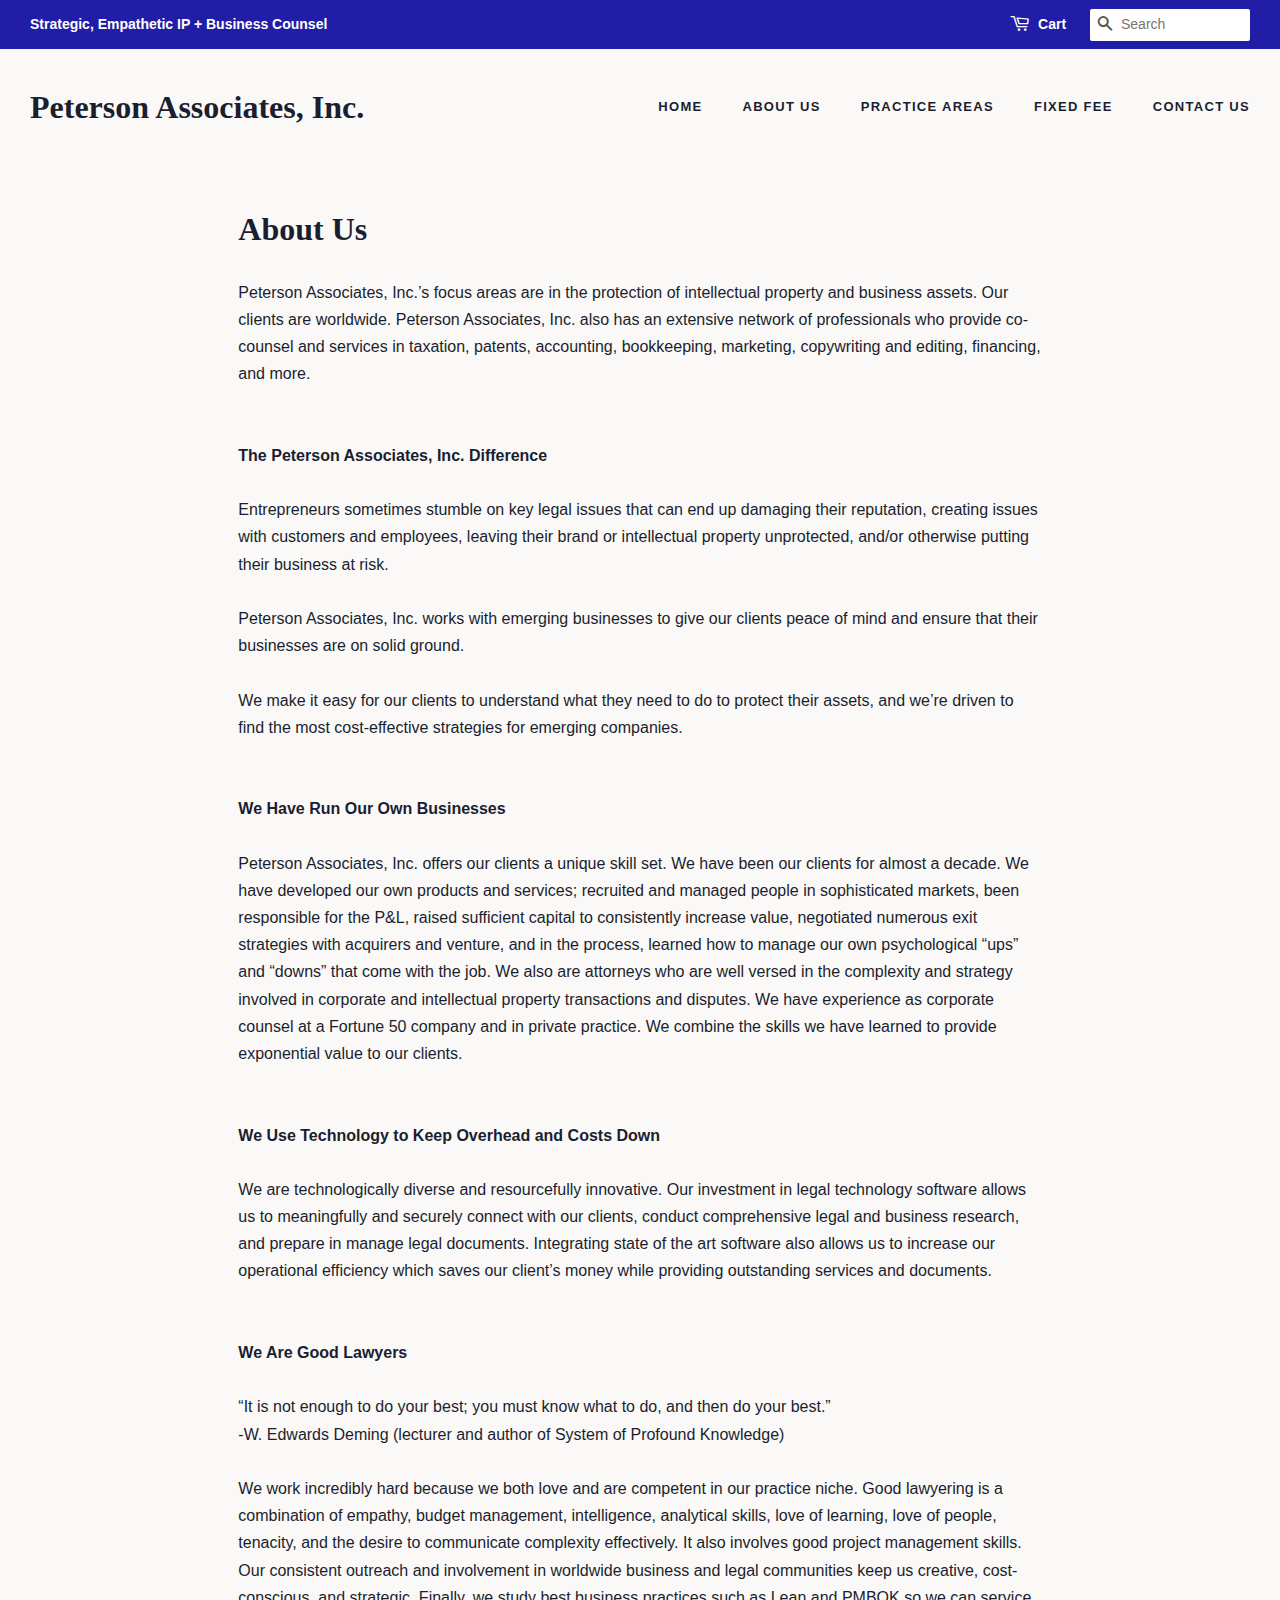
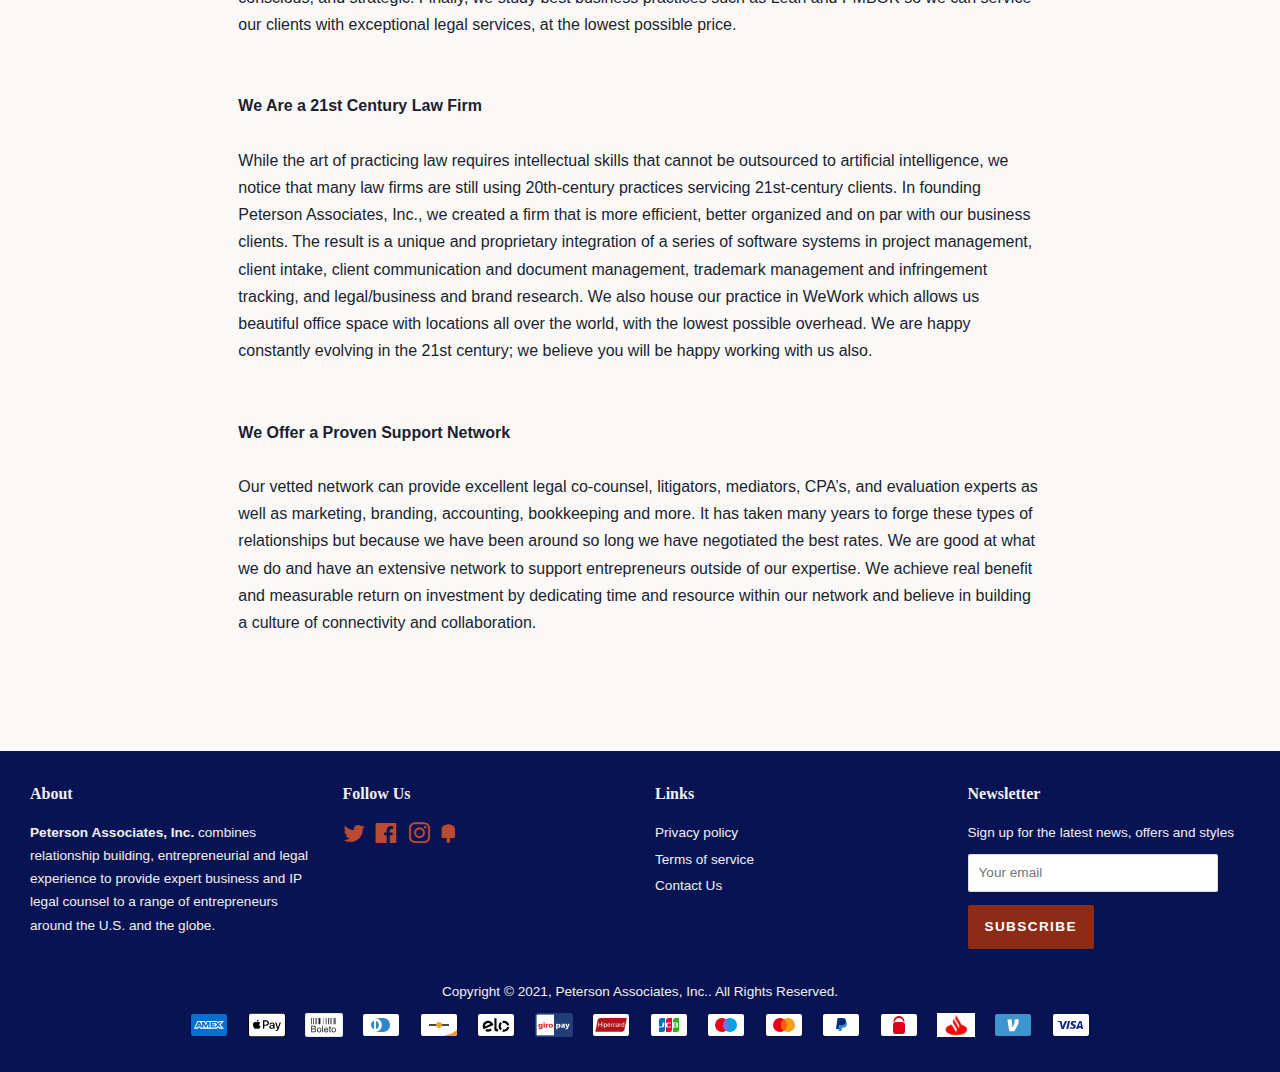
<file: about-us.html>
<!doctype html>
<html class="no-js" lang="en">
<head>

  <!-- Basic page needs ================================================== -->
  <meta charset="utf-8">
  <meta http-equiv="X-UA-Compatible" content="IE=edge,chrome=1">

  
  <link rel="shortcut icon" href="images/2247-34121-86537260154665753148579190350-26475-16541-278836025599518421443380949878_32x32.jpg?v=1612399413" type="image/png" />
  

  <!-- Title and description ================================================== -->
  <title>
  About Us | Peterson Associates, Inc.
  </title>

  
  <meta name="description" content="Peterson Associates, Inc.’s focus areas are in the protection of intellectual property and business assets. Our clients are worldwide. Peterson Associates, Inc. also has an extensive network of professionals who provide co-counsel and services in taxation, patents, accounting, bookkeeping, marketing, copywriting and ed">
  

  <!-- Social meta ================================================== -->
  <!-- /snippets/social-meta-tags.liquid -->




<meta property="og:site_name" content="Peterson Associates, Inc.">
<meta property="og:url" content="about-us.html">
<meta property="og:title" content="About Us | Peterson Associates, Inc.">
<meta property="og:type" content="website">
<meta property="og:description" content="Peterson Associates, Inc.’s focus areas are in the protection of intellectual property and business assets. Our clients are worldwide. Peterson Associates, Inc. also has an extensive network of professionals who provide co-counsel and services in taxation, patents, accounting, bookkeeping, marketing, copywriting and ed">





  <meta name="twitter:site" content="@https://">

<meta name="twitter:card" content="summary_large_image">
<meta name="twitter:title" content="About Us | Peterson Associates, Inc.">
<meta name="twitter:description" content="Peterson Associates, Inc.’s focus areas are in the protection of intellectual property and business assets. Our clients are worldwide. Peterson Associates, Inc. also has an extensive network of professionals who provide co-counsel and services in taxation, patents, accounting, bookkeeping, marketing, copywriting and ed">


  <!-- Helpers ================================================== -->
  <link rel="canonical" href="about-us.html">
  <meta name="viewport" content="width=device-width,initial-scale=1">
  <meta name="theme-color" content="#8c2c17">

  <!-- CSS ================================================== -->
  <link href="timberuyeyqpsu9e6yk6slsft88z3yb9ls0r5w80pk1ayad6rv1d7s1.css?v=4344239651771333683" rel="stylesheet" type="text/css" media="all" />
  <link href="theme7v4kqxu7y40jfngqkf6jy4acrsxaf670ayzi11dckvezzsvt4.css?v=11080771253811587854" rel="stylesheet" type="text/css" media="all" />

  <script>
    window.theme = window.theme || {};

    var theme = {
      strings: {
        addToCart: "Add to Cart",
        soldOut: "Sold Out",
        unavailable: "Unavailable",
        zoomClose: "Close (Esc)",
        zoomPrev: "Previous (Left arrow key)",
        zoomNext: "Next (Right arrow key)",
        addressError: "Error looking up that address",
        addressNoResults: "No results for that address",
        addressQueryLimit: "You have exceeded the Google API usage limit. Consider upgrading to a \u003ca href=\"https:\/\/developers.google.com\/maps\/premium\/usage-limits\"\u003ePremium Plan\u003c\/a\u003e.",
        authError: "There was a problem authenticating your Google Maps API Key."
      },
      settings: {
        // Adding some settings to allow the editor to update correctly when they are changed
        enableWideLayout: true,
        typeAccentTransform: true,
        typeAccentSpacing: true,
        baseFontSize: '16px',
        headerBaseFontSize: '32px',
        accentFontSize: '13px'
      },
      variables: {
        mediaQueryMedium: 'screen and (max-width: 768px)',
        bpSmall: false
      },
      moneyFormat: "${{amount}}"
    }

    document.documentElement.className = document.documentElement.className.replace('no-js', 'supports-js');
  </script>

  <!-- Header hook for plugins ================================================== -->
  
<style id="shopify-dynamic-checkout-cart">@media screen and (min-width: 750px) {
  #dynamic-checkout-cart {
    min-height: 50px;
  }
}

@media screen and (max-width: 750px) {
  #dynamic-checkout-cart {
    min-height: 180px;
  }
}
</style>

  <script src="jquery-2.2.3.min.js?v=5821186314690718683" type="text/javascript"></script>

  <script src="lazysizes1iu4j7rmj70kppsof38jw4mcy69vxm21aepc0ppog63a6v1qb.js?v=15522312340271661705" async="async"></script>

  
  

</head>

<body id="about-us-peterson-associates-inc" class="template-page">

  <div id="shopify-section-header" class="shopify-section"><style>
  .logo__image-wrapper {
    max-width: 444px;
  }
  /*================= If logo is above navigation ================== */
  

  /*============ If logo is on the same line as navigation ============ */
  
    .site-header .grid--full {
      border-bottom: 1px solid #faf9f7;
      padding-bottom: 30px;
    }
  


  
    @media screen and (min-width: 769px) {
      .site-nav {
        text-align: right!important;
      }
    }
  
</style>

<div data-section-id="header" data-section-type="header-section">
  <div class="header-bar">
    <div class="wrapper medium-down--hide">
      <div class="post-large--display-table">

        
          <div class="header-bar__left post-large--display-table-cell">

            

            

            
              <div class="header-bar__module header-bar__message">
                
                  <a href="practice-areas.html">
                
                  Strategic, Empathetic IP + Business Counsel
                
                  </a>
                
              </div>
            

          </div>
        

        <div class="header-bar__right post-large--display-table-cell">

          

          <div class="header-bar__module">
            <span class="header-bar__sep" aria-hidden="true"></span>
            <a href="#cart" class="cart-page-link">
              <span class="icon icon-cart header-bar__cart-icon" aria-hidden="true"></span>
            </a>
          </div>

          <div class="header-bar__module">
            <a href="#cart" class="cart-page-link">
              Cart
              <span class="cart-count header-bar__cart-count hidden-count">0</span>
            </a>
          </div>

          
            
              <div class="header-bar__module header-bar__search">
                


  <form action="#search" method="get" class="header-bar__search-form clearfix" role="search">
    
    <button type="submit" class="btn btn--search icon-fallback-text header-bar__search-submit">
      <span class="icon icon-search" aria-hidden="true"></span>
      <span class="fallback-text">Search</span>
    </button>
    <input type="search" name="q" value="" aria-label="Search" class="header-bar__search-input" placeholder="Search">
  </form>


              </div>
            
          

        </div>
      </div>
    </div>

    <div class="wrapper post-large--hide announcement-bar--mobile">
      
        
          <a href="practice-areas.html">
        
          <span>Strategic, Empathetic IP + Business Counsel</span>
        
          </a>
        
      
    </div>

    <div class="wrapper post-large--hide">
      
        <button type="button" class="mobile-nav-trigger" id="MobileNavTrigger" aria-controls="MobileNav" aria-expanded="false">
          <span class="icon icon-hamburger" aria-hidden="true"></span>
          Menu
        </button>
      
      <a href="#cart" class="cart-page-link mobile-cart-page-link">
        <span class="icon icon-cart header-bar__cart-icon" aria-hidden="true"></span>
        Cart <span class="cart-count hidden-count">0</span>
      </a>
    </div>
    <nav role="navigation">
  <ul id="MobileNav" class="mobile-nav post-large--hide">
    
      
        <li class="mobile-nav__link">
          <a
            href="index.html"
            class="mobile-nav"
            >
            Home
          </a>
        </li>
      
    
      
        <li class="mobile-nav__link">
          <a
            href="about-us.html"
            class="mobile-nav"
            aria-current="page">
            About Us
          </a>
        </li>
      
    
      
        <li class="mobile-nav__link">
          <a
            href="practice-areas.html"
            class="mobile-nav"
            >
            Practice Areas
          </a>
        </li>
      
    
      
        <li class="mobile-nav__link">
          <a
            href="fee.html"
            class="mobile-nav"
            >
            Fixed Fee
          </a>
        </li>
      
    
      
        <li class="mobile-nav__link">
          <a
            href="contact-us.html"
            class="mobile-nav"
            >
            Contact Us
          </a>
        </li>
      
    

    

    <li class="mobile-nav__link">
      
        <div class="header-bar__module header-bar__search">
          


  <form action="#search" method="get" class="header-bar__search-form clearfix" role="search">
    
    <button type="submit" class="btn btn--search icon-fallback-text header-bar__search-submit">
      <span class="icon icon-search" aria-hidden="true"></span>
      <span class="fallback-text">Search</span>
    </button>
    <input type="search" name="q" value="" aria-label="Search" class="header-bar__search-input" placeholder="Search">
  </form>


        </div>
      
    </li>
  </ul>
</nav>

  </div>

  <header class="site-header" role="banner">
    <div class="wrapper">

      
        <div class="grid--full post-large--display-table">
          <div class="grid__item post-large--one-third post-large--display-table-cell">
            
              <div class="h1 site-header__logo post-large--left" itemscope itemtype="http://schema.org/Organization">
            
              
                <a href="index.html" itemprop="url">Peterson Associates, Inc.</a>
              
            
              </div>
            
          </div>
          <div class="grid__item post-large--two-thirds post-large--display-table-cell medium-down--hide">
            
<nav>
  <ul class="site-nav" id="AccessibleNav">
    
      
        <li>
          <a
            href="index.html"
            class="site-nav__link"
            data-meganav-type="child"
            >
              Home
          </a>
        </li>
      
    
      
        <li class="site-nav--active">
          <a
            href="about-us.html"
            class="site-nav__link"
            data-meganav-type="child"
            aria-current="page">
              About Us
          </a>
        </li>
      
    
      
        <li>
          <a
            href="practice-areas.html"
            class="site-nav__link"
            data-meganav-type="child"
            >
              Practice Areas
          </a>
        </li>
      
    
      
        <li>
          <a
            href="fee.html"
            class="site-nav__link"
            data-meganav-type="child"
            >
              Fixed Fee
          </a>
        </li>
      
    
      
        <li>
          <a
            href="contact-us.html"
            class="site-nav__link"
            data-meganav-type="child"
            >
              Contact Us
          </a>
        </li>
      
    
  </ul>
</nav>

          </div>
        </div>
      

    </div>
  </header>
</div>



</div>

  <main class="wrapper main-content" role="main">
    <div class="grid">
        <div class="grid__item">
          <div class="grid">

  <div class="grid__item post-large--two-thirds push--post-large--one-sixth">

    <div class="section-header">
      <h1 class="section-header--title">About Us</h1>
    </div>

    <div class="rte">
      Peterson Associates, Inc.’s focus areas are in the protection of intellectual property and business assets. Our clients are worldwide. Peterson Associates, Inc. also has an extensive network of professionals who provide co-counsel and services in taxation, patents, accounting, bookkeeping, marketing, copywriting and editing, financing, and more.<br><br><br><strong>The Peterson Associates, Inc. Difference</strong><br><br>Entrepreneurs sometimes stumble on key legal issues that can end up damaging their reputation, creating issues with customers and employees, leaving their brand or intellectual property unprotected, and/or otherwise putting their business at risk.<br><br>Peterson Associates, Inc. works with emerging businesses to give our clients peace of mind and ensure that their businesses are on solid ground.<br><br>We make it easy for our clients to understand what they need to do to protect their assets, and we’re driven to find the most cost-effective strategies for emerging companies.<br><br><br><strong>We Have Run Our Own Businesses</strong><br><br>Peterson Associates, Inc. offers our clients a unique skill set. We have been our clients for almost a decade. We have developed our own products and services; recruited and managed people in sophisticated markets, been responsible for the P&amp;L, raised sufficient capital to consistently increase value, negotiated numerous exit strategies with acquirers and venture, and in the process, learned how to manage our own psychological “ups” and “downs” that come with the job. We also are attorneys who are well versed in the complexity and strategy involved in corporate and intellectual property transactions and disputes. We have experience as corporate counsel at a Fortune 50 company and in private practice. We combine the skills we have learned to provide exponential value to our clients.<br><br><br><strong>We Use Technology to Keep Overhead and Costs Down</strong><br><br>We are technologically diverse and resourcefully innovative. Our investment in legal technology software allows us to meaningfully and securely connect with our clients, conduct comprehensive legal and business research, and prepare in manage legal documents. Integrating state of the art software also allows us to increase our operational efficiency which saves our client’s money while providing outstanding services and documents.<br><br><br><strong>We Are Good Lawyers</strong><br><br>“It is not enough to do your best; you must know what to do, and then do your best.”<br>-W. Edwards Deming (lecturer and author of System of Profound Knowledge)<br><br>We work incredibly hard because we both love and are competent in our practice niche. Good lawyering is a combination of empathy, budget management, intelligence, analytical skills, love of learning, love of people, tenacity, and the desire to communicate complexity effectively. It also involves good project management skills. Our consistent outreach and involvement in worldwide business and legal communities keep us creative, cost-conscious, and strategic. Finally, we study best business practices such as Lean and PMBOK so we can service our clients with exceptional legal services, at the lowest possible price.<br><br><br><strong>We Are a 21st Century Law Firm</strong><br><br>While the art of practicing law requires intellectual skills that cannot be outsourced to artificial intelligence, we notice that many law firms are still using 20th-century practices servicing 21st-century clients. In founding Peterson Associates, Inc., we created a firm that is more efficient, better organized and on par with our business clients. The result is a unique and proprietary integration of a series of software systems in project management, client intake, client communication and document management, trademark management and infringement tracking, and legal/business and brand research. We also house our practice in WeWork which allows us beautiful office space with locations all over the world, with the lowest possible overhead. We are happy constantly evolving in the 21st century; we believe you will be happy working with us also.<br><br><br><strong>We Offer a Proven Support Network</strong><br><br>Our vetted network can provide excellent legal co-counsel, litigators, mediators, CPA’s, and evaluation experts as well as marketing, branding, accounting, bookkeeping and more. It has taken many years to forge these types of relationships but because we have been around so long we have negotiated the best rates. We are good at what we do and have an extensive network to support entrepreneurs outside of our expertise. We achieve real benefit and measurable return on investment by dedicating time and resource within our network and believe in building a culture of connectivity and collaboration.<br><br><br>
    </div>

  </div>

</div>

        </div>
    </div>
  </main>

  <div id="shopify-section-footer" class="shopify-section"><footer class="site-footer small--text-center" role="contentinfo">

<div class="wrapper">

  <div class="grid-uniform">

    

    

    
      
          <div class="grid__item post-large--one-quarter medium--one-half">
            <h3 class="h4">About</h3>
            <div class="rte"><p><strong>Peterson Associates, Inc.</strong> combines relationship building, entrepreneurial and legal experience to provide expert business and IP legal counsel to a range of entrepreneurs around the U.S. and the globe. </p></div>
          </div>

        
    
      
          <div class="grid__item post-large--one-quarter medium--one-half">
            <h3 class="h4">Follow Us</h3>
              
              <ul class="inline-list social-icons"><li>
      <a class="icon-fallback-text" href="https://twitter.com/" title="Peterson Associates, Inc. on Twitter" target="_blank" aria-describedby="a11y-new-window-external-message">
        <span class="icon icon-twitter" aria-hidden="true"></span>
        <span class="fallback-text">Twitter</span>
      </a>
    </li><li>
      <a class="icon-fallback-text" href="https://www.facebook.com" title="Peterson Associates, Inc. on Facebook" target="_blank" aria-describedby="a11y-new-window-external-message">
        <span class="icon icon-facebook" aria-hidden="true"></span>
        <span class="fallback-text">Facebook</span>
      </a>
    </li><li>
      <a class="icon-fallback-text" href="https://instagram.com" title="Peterson Associates, Inc. on Instagram" target="_blank" aria-describedby="a11y-new-window-external-message">
        <span class="icon icon-instagram" aria-hidden="true"></span>
        <span class="fallback-text">Instagram</span>
      </a>
    </li><li>
      <a class="icon-fallback-text" href="http://fancy.com" title="Peterson Associates, Inc. on Fancy" target="_blank" aria-describedby="a11y-new-window-external-message">
        <span class="icon icon-fancy" aria-hidden="true"></span>
        <span class="fallback-text">Fancy</span>
      </a>
    </li></ul>

          </div>

        
    
      
          <div class="grid__item post-large--one-quarter medium--one-half">
            
            <h3 class="h4">Links</h3>
            
            <ul class="site-footer__links">
              
                <li><a href="privacy-policy.html">Privacy policy</a></li>
              
                <li><a href="terms-of-service.html">Terms of service</a></li>
              
                <li><a href="contact-us.html">Contact Us</a></li>
              
            </ul>
          </div>

        
    
      
          <div class="grid__item post-large--one-quarter medium--one-half">
            <h3 class="h4">Newsletter</h3>
            
              <p>Sign up for the latest news, offers and styles</p>
            
            <div class="form-vertical small--hide">
  <form method="get" action="contact-us.html#contact_form" id="contact_form" accept-charset="UTF-8" class="contact-form"><input type="hidden" name="form_type" value="customer" /><input type="hidden" name="utf8" value="✓" />
    
    
      <input type="hidden" name="contact[tags]" value="newsletter">
      <input type="email" value="" placeholder="Your email" name="contact[email]" id="Email" class="input-group-field" aria-label="Your email" autocorrect="off" autocapitalize="off">
      <input type="submit" class="btn" name="subscribe" id="subscribe" value="Subscribe">
    
  </form>
</div>
<div class="form-vertical post-large--hide large--hide medium--hide">
  <form method="get" action="contact-us.html#contact_form" id="contact_form" accept-charset="UTF-8" class="contact-form"><input type="hidden" name="form_type" value="customer" /><input type="hidden" name="utf8" value="✓" />
    
    
      <input type="hidden" name="contact[tags]" value="newsletter">
      <div class="input-group">
        <input type="email" value="" placeholder="Your email" name="contact[email]" id="Email" class="input-group-field" aria-label="Your email" autocorrect="off" autocapitalize="off">
        <span class="input-group-btn">
          <button type="submit" class="btn" name="commit" id="subscribe">Subscribe</button>
        </span>
      </div>
    
  </form>
</div>

          </div>

      
    
  </div>

  <hr class="hr--small hr--clear">

  <div class="grid">
    <div class="grid__item text-center">
      <p class="site-footer__links">Copyright &copy; 2021, <a href="index.html" title="">Peterson Associates, Inc.</a>. All Rights Reserved.</p>
    </div>
  </div>

  
    
    <div class="grid">
      <div class="grid__item text-center">
        <span class="visually-hidden">Payment icons</span>
        <ul class="inline-list payment-icons">
          
            <li>
              <svg class="icon" xmlns="http://www.w3.org/2000/svg" role="img" viewBox="0 0 38 24" width="38" height="24" aria-labelledby="pi-american_express"><title id="pi-american_express">American Express</title><g fill="none"><path fill="#000" d="M35,0 L3,0 C1.3,0 0,1.3 0,3 L0,21 C0,22.7 1.4,24 3,24 L35,24 C36.7,24 38,22.7 38,21 L38,3 C38,1.3 36.6,0 35,0 Z" opacity=".07"/><path fill="#006FCF" d="M35,1 C36.1,1 37,1.9 37,3 L37,21 C37,22.1 36.1,23 35,23 L3,23 C1.9,23 1,22.1 1,21 L1,3 C1,1.9 1.9,1 3,1 L35,1"/><path fill="#FFF" d="M8.971,10.268 L9.745,12.144 L8.203,12.144 L8.971,10.268 Z M25.046,10.346 L22.069,10.346 L22.069,11.173 L24.998,11.173 L24.998,12.412 L22.075,12.412 L22.075,13.334 L25.052,13.334 L25.052,14.073 L27.129,11.828 L25.052,9.488 L25.046,10.346 L25.046,10.346 Z M10.983,8.006 L14.978,8.006 L15.865,9.941 L16.687,8 L27.057,8 L28.135,9.19 L29.25,8 L34.013,8 L30.494,11.852 L33.977,15.68 L29.143,15.68 L28.065,14.49 L26.94,15.68 L10.03,15.68 L9.536,14.49 L8.406,14.49 L7.911,15.68 L4,15.68 L7.286,8 L10.716,8 L10.983,8.006 Z M19.646,9.084 L17.407,9.084 L15.907,12.62 L14.282,9.084 L12.06,9.084 L12.06,13.894 L10,9.084 L8.007,9.084 L5.625,14.596 L7.18,14.596 L7.674,13.406 L10.27,13.406 L10.764,14.596 L13.484,14.596 L13.484,10.661 L15.235,14.602 L16.425,14.602 L18.165,10.673 L18.165,14.603 L19.623,14.603 L19.647,9.083 L19.646,9.084 Z M28.986,11.852 L31.517,9.084 L29.695,9.084 L28.094,10.81 L26.546,9.084 L20.652,9.084 L20.652,14.602 L26.462,14.602 L28.076,12.864 L29.624,14.602 L31.499,14.602 L28.987,11.852 L28.986,11.852 Z"/></g></svg>

            </li>
          
            <li>
              <svg class="icon" version="1.1" xmlns="http://www.w3.org/2000/svg" role="img" x="0" y="0" width="38" height="24" viewBox="0 0 165.521 105.965" xml:space="preserve" aria-labelledby="pi-apple_pay"><title id="pi-apple_pay">Apple Pay</title><path fill="#000" d="M150.698 0H14.823c-.566 0-1.133 0-1.698.003-.477.004-.953.009-1.43.022-1.039.028-2.087.09-3.113.274a10.51 10.51 0 0 0-2.958.975 9.932 9.932 0 0 0-4.35 4.35 10.463 10.463 0 0 0-.975 2.96C.113 9.611.052 10.658.024 11.696a70.22 70.22 0 0 0-.022 1.43C0 13.69 0 14.256 0 14.823v76.318c0 .567 0 1.132.002 1.699.003.476.009.953.022 1.43.028 1.036.09 2.084.275 3.11a10.46 10.46 0 0 0 .974 2.96 9.897 9.897 0 0 0 1.83 2.52 9.874 9.874 0 0 0 2.52 1.83c.947.483 1.917.79 2.96.977 1.025.183 2.073.245 3.112.273.477.011.953.017 1.43.02.565.004 1.132.004 1.698.004h135.875c.565 0 1.132 0 1.697-.004.476-.002.952-.009 1.431-.02 1.037-.028 2.085-.09 3.113-.273a10.478 10.478 0 0 0 2.958-.977 9.955 9.955 0 0 0 4.35-4.35c.483-.947.789-1.917.974-2.96.186-1.026.246-2.074.274-3.11.013-.477.02-.954.022-1.43.004-.567.004-1.132.004-1.699V14.824c0-.567 0-1.133-.004-1.699a63.067 63.067 0 0 0-.022-1.429c-.028-1.038-.088-2.085-.274-3.112a10.4 10.4 0 0 0-.974-2.96 9.94 9.94 0 0 0-4.35-4.35A10.52 10.52 0 0 0 156.939.3c-1.028-.185-2.076-.246-3.113-.274a71.417 71.417 0 0 0-1.431-.022C151.83 0 151.263 0 150.698 0z" /><path fill="#FFF" d="M150.698 3.532l1.672.003c.452.003.905.008 1.36.02.793.022 1.719.065 2.583.22.75.135 1.38.34 1.984.648a6.392 6.392 0 0 1 2.804 2.807c.306.6.51 1.226.645 1.983.154.854.197 1.783.218 2.58.013.45.019.9.02 1.36.005.557.005 1.113.005 1.671v76.318c0 .558 0 1.114-.004 1.682-.002.45-.008.9-.02 1.35-.022.796-.065 1.725-.221 2.589a6.855 6.855 0 0 1-.645 1.975 6.397 6.397 0 0 1-2.808 2.807c-.6.306-1.228.511-1.971.645-.881.157-1.847.2-2.574.22-.457.01-.912.017-1.379.019-.555.004-1.113.004-1.669.004H14.801c-.55 0-1.1 0-1.66-.004a74.993 74.993 0 0 1-1.35-.018c-.744-.02-1.71-.064-2.584-.22a6.938 6.938 0 0 1-1.986-.65 6.337 6.337 0 0 1-1.622-1.18 6.355 6.355 0 0 1-1.178-1.623 6.935 6.935 0 0 1-.646-1.985c-.156-.863-.2-1.788-.22-2.578a66.088 66.088 0 0 1-.02-1.355l-.003-1.327V14.474l.002-1.325a66.7 66.7 0 0 1 .02-1.357c.022-.792.065-1.717.222-2.587a6.924 6.924 0 0 1 .646-1.981c.304-.598.7-1.144 1.18-1.623a6.386 6.386 0 0 1 1.624-1.18 6.96 6.96 0 0 1 1.98-.646c.865-.155 1.792-.198 2.586-.22.452-.012.905-.017 1.354-.02l1.677-.003h135.875" /><g><g><path fill="#000" d="M43.508 35.77c1.404-1.755 2.356-4.112 2.105-6.52-2.054.102-4.56 1.355-6.012 3.112-1.303 1.504-2.456 3.959-2.156 6.266 2.306.2 4.61-1.152 6.063-2.858" /><path fill="#000" d="M45.587 39.079c-3.35-.2-6.196 1.9-7.795 1.9-1.6 0-4.049-1.8-6.698-1.751-3.447.05-6.645 2-8.395 5.1-3.598 6.2-.95 15.4 2.55 20.45 1.699 2.5 3.747 5.25 6.445 5.151 2.55-.1 3.549-1.65 6.647-1.65 3.097 0 3.997 1.65 6.696 1.6 2.798-.05 4.548-2.5 6.247-5 1.95-2.85 2.747-5.6 2.797-5.75-.05-.05-5.396-2.101-5.446-8.251-.05-5.15 4.198-7.6 4.398-7.751-2.399-3.548-6.147-3.948-7.447-4.048" /></g><g><path fill="#000" d="M78.973 32.11c7.278 0 12.347 5.017 12.347 12.321 0 7.33-5.173 12.373-12.529 12.373h-8.058V69.62h-5.822V32.11h14.062zm-8.24 19.807h6.68c5.07 0 7.954-2.729 7.954-7.46 0-4.73-2.885-7.434-7.928-7.434h-6.706v14.894z" /><path fill="#000" d="M92.764 61.847c0-4.809 3.665-7.564 10.423-7.98l7.252-.442v-2.08c0-3.04-2.001-4.704-5.562-4.704-2.938 0-5.07 1.507-5.51 3.82h-5.252c.157-4.86 4.731-8.395 10.918-8.395 6.654 0 10.995 3.483 10.995 8.89v18.663h-5.38v-4.497h-.13c-1.534 2.937-4.914 4.782-8.579 4.782-5.406 0-9.175-3.222-9.175-8.057zm17.675-2.417v-2.106l-6.472.416c-3.64.234-5.536 1.585-5.536 3.95 0 2.288 1.975 3.77 5.068 3.77 3.95 0 6.94-2.522 6.94-6.03z" /><path fill="#000" d="M120.975 79.652v-4.496c.364.051 1.247.103 1.715.103 2.573 0 4.029-1.09 4.913-3.899l.52-1.663-9.852-27.293h6.082l6.863 22.146h.13l6.862-22.146h5.927l-10.216 28.67c-2.34 6.577-5.017 8.735-10.683 8.735-.442 0-1.872-.052-2.261-.157z" /></g></g></svg>

            </li>
          
            <li>
              <svg class="icon" viewBox="0 0 38 24" xmlns="http://www.w3.org/2000/svg" role="img" width="38" height="24" aria-labelledby="pi-boleto"><title id="pi-boleto">Boleto</title><path fill="#fff" d="M35.7 23.965H2.3a2.307 2.307 0 0 1-2.3-2.3v-19.4C0 1 1.035-.035 2.3-.035h33.4c1.265 0 2.3 1.035 2.3 2.3v19.4c0 1.265-1.035 2.3-2.3 2.3z"/><path fill="#A7A8AB" d="M35.564 23.965H2.436c-1.344 0-2.436-1.077-2.436-2.4v-19.2c0-1.323 1.092-2.4 2.436-2.4h33.128c1.344 0 2.436 1.077 2.436 2.4v19.2c0 1.323-1.092 2.4-2.436 2.4zM2.436.925c-.806 0-1.462.646-1.462 1.44v19.2c0 .794.656 1.44 1.462 1.44h33.128c.806 0 1.462-.646 1.462-1.44v-19.2c0-.794-.656-1.44-1.462-1.44H2.436z" opacity=".25"/><path d="M8.079 4.945h.7v6.298h-.7zm-1.83 0h.7v6.298h-.7zm7.256 0h1.901v6.298h-1.901zm9.715 0h.95v6.298h-.95zm2.324 0h.95v6.298h-.95zm3.804 0h1.221v6.298h-1.221zm-1.375 0h.395v6.298h-.395zm-6.389 0h.395v6.298h-.395zm-.845 0h.395v6.298h-.395zm-2.746 0h.395v6.298h-.395zm-6.31 0h.395v6.298h-.395zm-1.163 0h.733v6.298h-.733zM6.249 19.3v-6.478H8.68c.495 0 .891.065 1.191.196.299.131.532.333.701.606.17.271.255.556.255.855 0 .276-.075.537-.225.781a1.604 1.604 0 0 1-.679.593c.392.115.694.311.903.588.211.276.317.603.317.98 0 .305-.065.587-.193.847a1.644 1.644 0 0 1-.475.603c-.189.14-.425.247-.709.32a4.328 4.328 0 0 1-1.046.109H6.248zm.86-3.755H8.51c.38 0 .653-.026.817-.075a.903.903 0 0 0 .493-.324.936.936 0 0 0 .166-.567 1.03 1.03 0 0 0-.155-.568c-.103-.164-.25-.278-.442-.338s-.52-.09-.985-.09H7.109v1.963zm0 2.995h1.614c.277 0 .472-.011.585-.032.196-.035.362-.094.495-.176a.946.946 0 0 0 .327-.362c.086-.158.128-.341.128-.547 0-.243-.062-.452-.187-.632a.978.978 0 0 0-.516-.377c-.219-.072-.535-.109-.947-.109H7.109v2.235zm4.813-1.588c0-.867.241-1.509.725-1.927.403-.347.896-.52 1.476-.52.644 0 1.172.211 1.582.633.409.421.614 1.004.614 1.748 0 .603-.09 1.077-.271 1.422a1.92 1.92 0 0 1-.792.805 2.292 2.292 0 0 1-1.132.286c-.657 0-1.188-.21-1.594-.63-.406-.421-.608-1.027-.608-1.817zm.814.002c0 .6.131 1.05.394 1.347.264.299.594.448.994.448.395 0 .724-.149.988-.449.262-.3.394-.757.394-1.371 0-.579-.133-1.018-.397-1.315a1.261 1.261 0 0 0-.985-.448c-.4 0-.73.148-.994.445-.262.297-.394.745-.394 1.344zm4.498 2.346v-6.478h.796V19.3h-.796zm5.231-1.52l.823.109c-.128.478-.368.85-.718 1.114-.35.264-.796.397-1.341.397-.685 0-1.227-.211-1.629-.633-.401-.421-.602-1.013-.602-1.775 0-.787.202-1.399.608-1.834.406-.436.932-.653 1.579-.653.626 0 1.137.213 1.534.639.397.427.596 1.027.596 1.8l-.004.211h-3.497c.03.514.175.909.437 1.182a1.3 1.3 0 0 0 .979.41c.291 0 .54-.077.745-.231.207-.154.369-.4.49-.737zm-2.606-1.276h2.615c-.035-.395-.136-.691-.3-.888a1.216 1.216 0 0 0-.983-.46c-.365 0-.671.122-.92.366-.247.244-.385.572-.412.982zm6.164 2.086l.109.703a2.951 2.951 0 0 1-.599.071c-.288 0-.511-.045-.671-.137-.158-.092-.27-.211-.335-.36s-.097-.463-.097-.941v-2.705h-.588v-.615h.588v-1.161l.796-.478v1.639h.796v.615h-.796v2.751c0 .228.014.374.042.439a.324.324 0 0 0 .136.155.53.53 0 0 0 .271.057l.347-.032zm.487-1.638c0-.867.241-1.509.725-1.927.403-.347.896-.52 1.476-.52.644 0 1.172.211 1.582.633.409.421.614 1.004.614 1.748 0 .603-.09 1.077-.271 1.422a1.92 1.92 0 0 1-.792.805 2.292 2.292 0 0 1-1.132.286c-.657 0-1.188-.21-1.594-.63-.406-.421-.608-1.027-.608-1.817zm.814.002c0 .6.131 1.05.394 1.347.264.299.594.448.994.448.395 0 .724-.149.988-.449.262-.3.394-.757.394-1.371 0-.579-.133-1.018-.397-1.315a1.261 1.261 0 0 0-.985-.448c-.4 0-.73.148-.994.445-.262.297-.394.745-.394 1.344z" fill="#221F1F"/></svg>
            </li>
          
            <li>
              <svg class="icon" viewBox="0 0 38 24" xmlns="http://www.w3.org/2000/svg" role="img" width="38" height="24" aria-labelledby="pi-diners_club"><title id="pi-diners_club">Diners Club</title><path opacity=".07" d="M35 0H3C1.3 0 0 1.3 0 3v18c0 1.7 1.4 3 3 3h32c1.7 0 3-1.3 3-3V3c0-1.7-1.4-3-3-3z"/><path fill="#fff" d="M35 1c1.1 0 2 .9 2 2v18c0 1.1-.9 2-2 2H3c-1.1 0-2-.9-2-2V3c0-1.1.9-2 2-2h32"/><path d="M12 12v3.7c0 .3-.2.3-.5.2-1.9-.8-3-3.3-2.3-5.4.4-1.1 1.2-2 2.3-2.4.4-.2.5-.1.5.2V12zm2 0V8.3c0-.3 0-.3.3-.2 2.1.8 3.2 3.3 2.4 5.4-.4 1.1-1.2 2-2.3 2.4-.4.2-.4.1-.4-.2V12zm7.2-7H13c3.8 0 6.8 3.1 6.8 7s-3 7-6.8 7h8.2c3.8 0 6.8-3.1 6.8-7s-3-7-6.8-7z" fill="#3086C8"/></svg>
            </li>
          
            <li>
              <svg class="icon" xmlns="http://www.w3.org/2000/svg" role="img" viewBox="0 0 38 24" width="38" height="24" aria-labelledby="pi-discover"><title id="pi-discover">Discover</title><path d="M35 0H3C1.3 0 0 1.3 0 3v18c0 1.7 1.4 3 3 3h32c1.7 0 3-1.3 3-3V3c0-1.7-1.4-3-3-3z" fill="#000" opacity=".07"/><path d="M35 1c1.1 0 2 .9 2 2v18c0 1.1-.9 2-2 2H3c-1.1 0-2-.9-2-2V3c0-1.1.9-2 2-2h32" fill="#FFF"/><path d="M37 16.95V21c0 1.1-.9 2-2 2H23.228c7.896-1.815 12.043-4.601 13.772-6.05z" fill="#EDA024"/><path fill="#494949" d="M9 11h20v2H9z"/><path d="M22 12c0 1.7-1.3 3-3 3s-3-1.4-3-3 1.4-3 3-3c1.7 0 3 1.3 3 3z" fill="#EDA024"/></svg>

            </li>
          
            <li>
              <svg class="icon" role="img" aria-labelledby="pi-elo" width="38" height="24" xmlns="http://www.w3.org/2000/svg" viewBox="0 0 38 24"><title id="pi-elo">Elo</title><g fill-rule="nonzero" fill="none"><path d="M35 0H3C1.3 0 0 1.3 0 3v18c0 1.7 1.4 3 3 3h32c1.7 0 3-1.3 3-3V3c0-1.7-1.4-3-3-3z" fill="#000" opacity=".07"/><path d="M35 1c1.1 0 2 .9 2 2v18c0 1.1-.9 2-2 2H3c-1.1 0-2-.9-2-2V3c0-1.1.9-2 2-2h32" fill="#FFF"/><g fill="#000"><path d="M13.3 15.5c-.6.6-1.4.9-2.3.9-.6 0-1.2-.2-1.6-.5l-1.2 1.9c.8.6 1.8.9 2.8.9 1.5 0 2.9-.6 3.9-1.6l-1.6-1.6zm-2.1-7.7c-3 0-5.5 2.4-5.5 5.4 0 1.1.3 2.2.9 3.1l9.8-4.2c-.6-2.5-2.7-4.3-5.2-4.3zm-3.3 5.8v-.4c0-1.8 1.5-3.2 3.2-3.2 1 0 1.8.5 2.4 1.1l-5.6 2.5zm11.6-8.3v10.5l1.8.8-.9 2.1-1.8-.8c-.4-.2-.7-.4-.9-.7-.2-.3-.3-.7-.3-1.3V5.3h2.1zM26 10.2c.3-.1.7-.2 1-.2 1.5 0 2.8 1.1 3.1 2.6l2.2-.4c-.5-2.5-2.7-4.4-5.3-4.4-.6 0-1.2.1-1.7.3l.7 2.1zm-2.6 7.1l1.5-1.7c-.7-.6-1.1-1.4-1.1-2.4s.4-1.8 1.1-2.4l-1.5-1.7c-1.1 1-1.8 2.5-1.8 4.1 0 1.7.7 3.1 1.8 4.1zm6.7-3.4c-.3 1.5-1.6 2.6-3.1 2.6-.4 0-.7-.1-1-.2l-.7 2.1c.5.2 1.1.3 1.7.3 2.6 0 4.8-1.9 5.3-4.4l-2.2-.4z"/></g></g></svg>
            </li>
          
            <li>
              <svg class="icon" xmlns="http://www.w3.org/2000/svg" width="38" height="24" viewBox="-36 25 38 24" role="img" aria-labelledby="pi-giropay"><title id="pi-giropay">Giropay</title><path fill="#fff" d="M-34.762 26.162h18.019V47.74h-18.019z"/><path fill="#213E7A" d="M-.645 25h-32.709C-34.816 25-36 26.158-36 27.588v18.824C-36 47.833-34.817 49-33.354 49H-.645c1.462 0 2.646-1.167 2.646-2.588V27.588C2.001 26.157.818 25-.645 25zm-16.354 22.588h-16.354c-.664 0-1.203-.527-1.203-1.176V27.588c0-.649.539-1.176 1.203-1.176h16.354v21.176z"/><path fill="#fff" d="M-11.932 37.691c0 .613-.303 1.034-.806 1.034-.444 0-.814-.421-.814-.983 0-.576.326-1.005.814-1.005.517 0 .806.443.806.953v.001zm-2.951 3.517h1.331v-2.091h.015c.252.458.754.628 1.22.628 1.146 0 1.76-.946 1.76-2.084 0-.931-.584-1.943-1.649-1.943-.606 0-1.169.244-1.435.783h-.015v-.695h-1.228v5.402h.001zm6.144-2.77c0-.37.355-.51.806-.51l.562.022c0 .451-.318.909-.821.909-.31 0-.547-.156-.547-.421zm2.685 1.219a4.726 4.726 0 0 1-.074-.909v-1.433c0-1.175-.85-1.596-1.834-1.596-.57 0-1.065.081-1.538.273l.022.901c.37-.207.799-.288 1.228-.288.481 0 .873.14.88.665a3.853 3.853 0 0 0-.621-.052c-.71 0-1.989.141-1.989 1.316 0 .835.68 1.212 1.442 1.212.547 0 .917-.215 1.22-.695h.015l.03.606h1.22-.001zm.598 1.551c.274.059.547.089.828.089 1.221 0 1.509-.939 1.886-1.906l1.413-3.584H-2.66l-.791 2.512h-.015l-.828-2.512h-1.434l1.56 3.938c-.096.34-.347.532-.672.532-.186 0-.348-.022-.525-.081l-.089 1.012h-.002z"/><path fill="#EA2127" d="M-31.294 37.698c0-.524.259-.96.754-.96.599 0 .85.48.85.909 0 .592-.377.99-.85.99-.399 0-.754-.34-.754-.939zm2.891-1.891h-1.206v.694h-.015c-.281-.473-.74-.783-1.309-.783-1.198 0-1.738.857-1.738 2.002 0 1.138.658 1.936 1.716 1.936.532 0 .976-.206 1.294-.658h.015v.207c0 .754-.414 1.116-1.183 1.116-.555 0-.895-.118-1.301-.318l-.067 1.049c.311.11.836.244 1.472.244 1.553 0 2.322-.51 2.322-2.091v-3.399.001zm2.25-1.604h-1.331v.975h1.331v-.975zm-1.331 5.453h1.331v-3.85h-1.331v3.85zm5.037-3.894a2.85 2.85 0 0 0-.451-.044c-.577 0-.91.31-1.139.798h-.015v-.709h-1.213v3.85h1.331v-1.625c0-.754.348-1.205.969-1.205.155 0 .303 0 .451.044l.067-1.108v-.001zm2.292 3.052c-.614 0-.865-.51-.865-1.079 0-.577.251-1.086.865-1.086s.865.51.865 1.086c0 .569-.252 1.079-.865 1.079zm0 .931c1.272 0 2.24-.739 2.24-2.01 0-1.279-.969-2.017-2.24-2.017-1.272 0-2.241.739-2.241 2.017 0 1.271.969 2.01 2.241 2.01z"/></svg>
            </li>
          
            <li>
              <svg class="icon" role="img" aria-labelledby="pi-hypercard" viewBox="0 0 38 24" width="38" height="24" xmlns="http://www.w3.org/2000/svg"><title id="pi-hypercard">Hypercard</title><g fill="none" fill-rule="evenodd"><path d="M35 0H3C1.3 0 0 1.3 0 3v18c0 1.7 1.4 3 3 3h32c1.7 0 3-1.3 3-3V3c0-1.7-1.4-3-3-3z" fill="#000" fill-rule="nonzero" opacity=".07"/><path d="M35 1c1.1 0 2 .9 2 2v18c0 1.1-.9 2-2 2H3c-1.1 0-2-.9-2-2V3c0-1.1.9-2 2-2h32" fill="#FFF" fill-rule="nonzero"/><path d="M11.9 5.1H8.6c-1.4.1-2.6.6-2.9 1.8-.2.6-.3 1.3-.4 2-.7 3.3-1.3 6.7-2 9.9h25.4c2 0 3.3-.4 3.7-2 .2-.7.3-1.5.5-2.3.6-3.1 1.3-6.2 1.9-9.4H11.9z" fill="#B3131B" fill-rule="nonzero"/><path d="M6.38 9.31h.605v1.827h2.3V9.31h.605v4.421h-.605v-2.067h-2.3v2.067h-.604v-4.42zm4.364 1.213h.551v3.208h-.55v-3.208zm0-1.213h.551v.614h-.55V9.31zm3.36 3.74c.168-.212.252-.528.252-.95 0-.257-.037-.477-.111-.662-.14-.355-.398-.533-.77-.533-.376 0-.633.188-.771.563a2.23 2.23 0 00-.112.765c0 .248.037.46.112.635.14.333.397.5.77.5a.773.773 0 00.63-.318zm-2.032-2.527h.526v.428c.109-.147.227-.26.355-.34.183-.12.398-.181.644-.181.366 0 .676.14.93.42.255.28.383.68.383 1.2 0 .701-.184 1.203-.551 1.504a1.25 1.25 0 01-.813.286c-.242 0-.446-.053-.61-.16a1.408 1.408 0 01-.323-.31v1.646h-.541v-4.493zm5.477.074c.215.107.378.246.49.417.109.162.181.352.217.569.032.148.048.385.048.71h-2.362c.01.327.087.59.232.787.144.197.368.296.67.296.284 0 .51-.093.678-.28a.944.944 0 00.205-.376h.532c-.014.119-.06.25-.14.396a1.432 1.432 0 01-.266.357c-.165.16-.368.268-.61.325a1.873 1.873 0 01-.443.048c-.402 0-.742-.146-1.02-.438-.28-.292-.419-.7-.419-1.227 0-.517.14-.938.421-1.26.281-.324.648-.485 1.102-.485.229 0 .45.054.665.16zm.199 1.265a1.403 1.403 0 00-.154-.562c-.148-.261-.396-.392-.743-.392a.824.824 0 00-.626.27c-.169.18-.258.408-.268.684h1.79zm1.237-1.354h.514v.557c.042-.108.146-.24.31-.396a.804.804 0 01.62-.23l.124.012v.572a.81.81 0 00-.178-.015c-.273 0-.482.088-.629.263a.92.92 0 00-.22.607v1.853h-.541v-3.223zm4.166.172c.228.176.365.48.411.912h-.526a.972.972 0 00-.22-.495c-.115-.132-.298-.198-.55-.198-.346 0-.593.169-.741.506-.097.219-.145.489-.145.81 0 .323.068.594.205.815.136.22.351.331.644.331.225 0 .403-.068.534-.206.132-.137.222-.325.273-.564h.526c-.06.427-.21.74-.451.937-.241.198-.549.297-.924.297-.422 0-.758-.154-1.008-.462-.251-.308-.377-.693-.377-1.154 0-.566.138-1.007.413-1.322a1.332 1.332 0 011.05-.472c.363 0 .659.088.886.265zm1.54 2.564c.114.09.25.135.406.135.19 0 .375-.044.554-.132a.745.745 0 00.451-.72v-.436a.927.927 0 01-.256.106 2.18 2.18 0 01-.307.06l-.328.042a1.255 1.255 0 00-.442.123c-.167.095-.25.245-.25.452 0 .156.057.28.172.37zm1.14-1.466c.125-.016.208-.068.25-.156a.476.476 0 00.036-.208c0-.185-.065-.318-.197-.402-.131-.083-.32-.125-.564-.125-.283 0-.484.077-.602.23a.752.752 0 00-.13.375h-.505c.01-.397.139-.673.387-.829a1.59 1.59 0 01.862-.233c.38 0 .687.072.924.217.235.144.352.369.352.674v1.857c0 .056.012.101.035.135.023.034.071.051.146.051a.824.824 0 00.177-.018v.4c-.084.025-.148.04-.192.046a1.408 1.408 0 01-.181.009c-.187 0-.322-.067-.406-.199a.767.767 0 01-.094-.298c-.11.145-.269.27-.475.376a1.47 1.47 0 01-.683.16c-.3 0-.544-.091-.733-.273a.905.905 0 01-.285-.681c0-.3.094-.531.28-.695.187-.165.432-.266.735-.304l.863-.109zm1.716-1.27h.514v.557c.043-.108.146-.24.31-.396a.804.804 0 01.62-.23l.124.012v.572a.81.81 0 00-.178-.015c-.273 0-.482.088-.629.263a.92.92 0 00-.22.607v1.853h-.541v-3.223zm2.6 2.516c.147.233.381.35.704.35a.745.745 0 00.619-.324c.161-.216.242-.525.242-.929 0-.407-.083-.708-.25-.904a.78.78 0 00-.617-.294.814.814 0 00-.663.313c-.17.21-.255.516-.255.921 0 .345.074.634.22.867zm1.216-2.417c.096.06.206.166.328.316V9.295h.52v4.436h-.487v-.448a1.172 1.172 0 01-.448.43c-.173.089-.37.133-.593.133-.36 0-.67-.151-.933-.453-.263-.302-.394-.704-.394-1.206 0-.469.12-.876.36-1.22.239-.344.582-.516 1.027-.516.247 0 .453.052.62.156z" fill="#FFF"/></g></svg>
            </li>
          
            <li>
              <svg class="icon" width="38" height="24" role="img" aria-labelledby="pi-jcb" viewBox="0 0 38 24" xmlns="http://www.w3.org/2000/svg"><title id="pi-jcb">JCB</title><g fill="none" fill-rule="evenodd"><g fill-rule="nonzero"><path d="M35 0H3C1.3 0 0 1.3 0 3v18c0 1.7 1.4 3 3 3h32c1.7 0 3-1.3 3-3V3c0-1.7-1.4-3-3-3z" fill="#000" opacity=".07"/><path d="M35 1c1.1 0 2 .9 2 2v18c0 1.1-.9 2-2 2H3c-1.1 0-2-.9-2-2V3c0-1.1.9-2 2-2h32" fill="#FFF"/></g><path d="M11.5 5H15v11.5a2.5 2.5 0 0 1-2.5 2.5H9V7.5A2.5 2.5 0 0 1 11.5 5z" fill="#006EBC"/><path d="M18.5 5H22v11.5a2.5 2.5 0 0 1-2.5 2.5H16V7.5A2.5 2.5 0 0 1 18.5 5z" fill="#F00036"/><path d="M25.5 5H29v11.5a2.5 2.5 0 0 1-2.5 2.5H23V7.5A2.5 2.5 0 0 1 25.5 5z" fill="#2AB419"/><path d="M10.755 14.5c-1.06 0-2.122-.304-2.656-.987l.78-.676c.068 1.133 3.545 1.24 3.545-.19V9.5h1.802v3.147c0 .728-.574 1.322-1.573 1.632-.466.144-1.365.221-1.898.221zm8.116 0c-.674 0-1.388-.107-1.965-.366-.948-.425-1.312-1.206-1.3-2.199.012-1.014.436-1.782 1.468-2.165 1.319-.49 3.343-.261 3.926.27v.972c-.572-.521-1.958-.898-2.919-.46-.494.226-.737.917-.744 1.448-.006.56.245 1.252.744 1.497.953.467 2.39.04 2.919-.441v1.01c-.358.255-1.253.434-2.129.434zm8.679-2.587c.37-.235.582-.567.582-1.005 0-.438-.116-.687-.348-.939-.206-.207-.58-.469-1.238-.469H23v5h3.546c.696 0 1.097-.23 1.315-.415.283-.25.426-.53.426-.96 0-.431-.155-.908-.737-1.212zm-1.906-.281h-1.428v-1.444h1.495c.956 0 .944 1.444-.067 1.444zm.288 2.157h-1.716v-1.513h1.716c.986 0 1.083 1.513 0 1.513z" fill="#FFF" fill-rule="nonzero"/></g></svg>
            </li>
          
            <li>
              <svg class="icon" viewBox="0 0 38 24" xmlns="http://www.w3.org/2000/svg" width="38" height="24" role="img" aria-labelledby="pi-maestro"><title id="pi-maestro">Maestro</title><path opacity=".07" d="M35 0H3C1.3 0 0 1.3 0 3v18c0 1.7 1.4 3 3 3h32c1.7 0 3-1.3 3-3V3c0-1.7-1.4-3-3-3z"/><path fill="#fff" d="M35 1c1.1 0 2 .9 2 2v18c0 1.1-.9 2-2 2H3c-1.1 0-2-.9-2-2V3c0-1.1.9-2 2-2h32"/><circle fill="#EB001B" cx="15" cy="12" r="7"/><circle fill="#00A2E5" cx="23" cy="12" r="7"/><path fill="#7375CF" d="M22 12c0-2.4-1.2-4.5-3-5.7-1.8 1.3-3 3.4-3 5.7s1.2 4.5 3 5.7c1.8-1.2 3-3.3 3-5.7z"/></svg>
            </li>
          
            <li>
              <svg class="icon" viewBox="0 0 38 24" xmlns="http://www.w3.org/2000/svg" role="img" width="38" height="24" aria-labelledby="pi-master"><title id="pi-master">Mastercard</title><path opacity=".07" d="M35 0H3C1.3 0 0 1.3 0 3v18c0 1.7 1.4 3 3 3h32c1.7 0 3-1.3 3-3V3c0-1.7-1.4-3-3-3z"/><path fill="#fff" d="M35 1c1.1 0 2 .9 2 2v18c0 1.1-.9 2-2 2H3c-1.1 0-2-.9-2-2V3c0-1.1.9-2 2-2h32"/><circle fill="#EB001B" cx="15" cy="12" r="7"/><circle fill="#F79E1B" cx="23" cy="12" r="7"/><path fill="#FF5F00" d="M22 12c0-2.4-1.2-4.5-3-5.7-1.8 1.3-3 3.4-3 5.7s1.2 4.5 3 5.7c1.8-1.2 3-3.3 3-5.7z"/></svg>
            </li>
          
            <li>
              <svg class="icon" viewBox="0 0 38 24" xmlns="http://www.w3.org/2000/svg" width="38" height="24" role="img" aria-labelledby="pi-paypal"><title id="pi-paypal">PayPal</title><path opacity=".07" d="M35 0H3C1.3 0 0 1.3 0 3v18c0 1.7 1.4 3 3 3h32c1.7 0 3-1.3 3-3V3c0-1.7-1.4-3-3-3z"/><path fill="#fff" d="M35 1c1.1 0 2 .9 2 2v18c0 1.1-.9 2-2 2H3c-1.1 0-2-.9-2-2V3c0-1.1.9-2 2-2h32"/><path fill="#003087" d="M23.9 8.3c.2-1 0-1.7-.6-2.3-.6-.7-1.7-1-3.1-1h-4.1c-.3 0-.5.2-.6.5L14 15.6c0 .2.1.4.3.4H17l.4-3.4 1.8-2.2 4.7-2.1z"/><path fill="#3086C8" d="M23.9 8.3l-.2.2c-.5 2.8-2.2 3.8-4.6 3.8H18c-.3 0-.5.2-.6.5l-.6 3.9-.2 1c0 .2.1.4.3.4H19c.3 0 .5-.2.5-.4v-.1l.4-2.4v-.1c0-.2.3-.4.5-.4h.3c2.1 0 3.7-.8 4.1-3.2.2-1 .1-1.8-.4-2.4-.1-.5-.3-.7-.5-.8z"/><path fill="#012169" d="M23.3 8.1c-.1-.1-.2-.1-.3-.1-.1 0-.2 0-.3-.1-.3-.1-.7-.1-1.1-.1h-3c-.1 0-.2 0-.2.1-.2.1-.3.2-.3.4l-.7 4.4v.1c0-.3.3-.5.6-.5h1.3c2.5 0 4.1-1 4.6-3.8v-.2c-.1-.1-.3-.2-.5-.2h-.1z"/></svg>
            </li>
          
            <li>
              <svg class="icon" width="38" height="24" viewBox="0 0 38 24" xmlns="http://www.w3.org/2000/svg" role="img" aria-labelledby="pi-paysafecard"><title id="pi-paysafecard">PaySafeCard</title><path d="M35 0H3C1.3 0 0 1.3 0 3v18c0 1.7 1.4 3 3 3h32c1.7 0 3-1.3 3-3V3c0-1.7-1.4-3-3-3z" fill="#000" opacity=".07"/><path d="M35 1c1.1 0 2 .9 2 2v18c0 1.1-.9 2-2 2H3c-1.1 0-2-.9-2-2V3c0-1.1.9-2 2-2h32" fill="#FFF"/><path d="M14.367 8.464c.211-.092.423-.164.634-.21A4.079 4.079 0 0 1 19 5.036a4.08 4.08 0 0 1 4 3.22c.604.115 1.104.357 1.494.718a5.783 5.783 0 0 0-.041-1.013C24.203 5.18 21.855 3 18.99 3c-2.948 0-5.348 2.318-5.473 5.217-.017.25-.023.51-.013.783.247-.207.53-.393.862-.536M22.318 9h-6.811c-.328 0-.668.08-1.017.247a2.799 2.799 0 0 0-.836.57c-.423.538-.639 1.325-.654 2.361v5.642c.015 1.039.231 1.825.654 2.36.222.23.498.418.836.576.35.162.689.244 1.017.244h6.811c1.76-.017 2.654-1.04 2.682-3.061v-5.88c-.028-2.024-.923-3.043-2.682-3.059" fill="#E3001B"/></svg>

            </li>
          
            <li>
              <svg class="icon" viewBox="0 0 38 24" xmlns="http://www.w3.org/2000/svg" width="38" height="24" role="img" aria-labelledby="pi-santander"><title id="pi-santander">Santander</title><path fill="#fff" stroke="#000" stroke-width="1.891" d="M-5.445-3.677h48.889v34.42H-5.445z"/><path d="M7 12V0h24v24H7V12z" fill="#fbfbfb"/><path d="M14.946 22.014c-2.608-.566-4.353-1.46-5.648-2.893-1.701-1.884-1.377-4.214.816-5.853 1.068-.8 3.704-2.027 4.35-2.027.22 0 1.33 1.434 2.468 3.187 1.137 1.753 2.17 3.189 2.296 3.19.698.007-.002-1.794-1.67-4.294-1.81-2.714-1.896-2.927-1.898-4.71-.002-2.06.71-3.309 1.733-3.04.437.113.544-.046.545-.818.001-1.111 1.01-2.933 1.625-2.933.244 0 .492.438.59 1.041.093.573 1.003 2.281 2.022 3.797s1.929 3.136 2.022 3.6c.14.704.573 1.036 2.584 1.985 2.837 1.337 3.609 2.307 3.61 4.539.001 1.272-.138 1.583-1.179 2.623-2.625 2.625-8.898 3.771-14.266 2.606zm5.524-11.783c-.808-1.194-1.704-2.584-1.989-3.087-.514-.907-.519-.909-.532-.157-.016.899 3.732 6.556 3.888 5.87.057-.25-.558-1.43-1.367-2.626z" fill="#f5d1cf"/><path d="M14.458 21.707c-6.001-1.51-7.864-5.796-3.714-8.545.735-.487 1.924-1.079 2.643-1.316 1.213-.4 1.331-.39 1.637.137.182.312 1.117 1.742 2.077 3.176.961 1.434 1.751 2.814 1.757 3.066.016.756.901-.609.901-1.39 0-.367-.842-1.947-1.871-3.51-2.127-3.232-2.535-4.877-1.638-6.61.621-1.202 1.17-1.086 1.404.297.097.571 1.02 2.318 2.052 3.882s1.876 2.973 1.876 3.132c0 .159.137.204.304.1.729-.45.204-1.959-1.676-4.82-2.14-3.257-2.435-4.487-1.506-6.283.6-1.159.955-1.134 1.223.086.119.54 1.01 2.162 1.98 3.605s1.882 3.08 2.027 3.639c.223.861.513 1.115 1.911 1.678 3.535 1.42 5.147 3.779 4.096 5.993-.613 1.291-2.663 2.744-4.851 3.437-2.18.69-8.3.832-10.632.246z" fill="#f4b0ae"/><path d="M16.57 21.965c-4.38-.58-8.051-3-8.051-5.306 0-1.749 2.836-4.316 5.186-4.696 1.03-.167 1.062-.137 2.865 2.65 1.002 1.55 1.938 3.14 2.08 3.533.38 1.055 1.11.308 1.11-1.137 0-.891-.413-1.774-1.861-3.978-2.069-3.15-2.438-4.487-1.659-5.994.59-1.142 1.09-1.247 1.09-.23 0 .403.88 2.05 1.959 3.663 1.077 1.612 2.044 3.199 2.148 3.526.291.918.753.377.753-.881 0-.874-.403-1.723-1.788-3.772-2.034-3.01-2.397-4.242-1.723-5.855.454-1.088 1.08-1.204 1.08-.202 0 .284.778 1.678 1.729 3.096.95 1.42 1.956 3.18 2.235 3.914.433 1.139.711 1.412 1.898 1.862 3.089 1.173 4.468 2.559 4.468 4.49 0 3.5-6.866 6.2-13.52 5.317z" fill="#f4908f"/><path d="M14.299 21.403c-3.416-.952-5.484-2.716-5.465-4.66.012-1.31.462-2.189 1.562-3.052.882-.691 3.223-1.825 3.79-1.836.447-.009 4.358 5.77 4.358 6.441 0 .979.609.862 1.123-.216.659-1.382.439-2.016-1.884-5.436-1.486-2.188-1.72-2.725-1.72-3.957 0-1.417.483-2.452.997-2.134.148.091.27.399.27.682 0 .284.888 1.845 1.974 3.47 1.086 1.624 1.974 3.152 1.974 3.397 0 .836.609.822.93-.021.454-1.197.202-1.88-1.847-5-1.888-2.877-2.266-4.332-1.498-5.768.345-.643.896-.517.896.205 0 .245.89 1.774 1.975 3.398 1.086 1.624 1.975 3.245 1.975 3.601 0 .813.46 1.199 2.132 1.789 2.772.978 4.467 2.984 4.114 4.868-.25 1.334-2.056 2.927-4.308 3.8-2.345.909-8.76 1.152-11.348.43z" fill="#f3817c"/><path d="M14.975 21.413c-5.143-1.117-7.555-4.3-5.249-6.927.776-.884 4.423-2.889 4.711-2.59.72.749 4.107 6.254 4.107 6.675 0 .828.756.695 1.167-.206.682-1.497.414-2.397-1.622-5.442-1.647-2.463-1.974-3.164-1.97-4.217.002-.695.124-1.451.27-1.682.311-.492.94-.196.94.444 0 .244.889 1.773 1.975 3.397 1.086 1.624 1.974 3.185 1.974 3.47 0 .813.543.937.93.212.589-1.099.144-2.741-1.308-4.832-2.404-3.464-2.868-4.95-1.938-6.22.403-.552.423-.55.623.078.113.357.972 1.775 1.91 3.151.937 1.376 1.867 3.057 2.068 3.735.333 1.13.517 1.291 2.198 1.933 1.008.385 2.327 1.179 2.929 1.764.924.897 1.095 1.268 1.095 2.375 0 1.657-.771 2.677-2.8 3.705-3.065 1.553-8.036 2.04-12.01 1.177z" fill="#f45c5c"/><path d="M14.299 21.1c-3.017-.842-5.029-2.37-5.183-3.935-.12-1.232.03-1.673.92-2.686.844-.961 3.686-2.483 4.24-2.27.474.184 3.754 5.275 4.024 6.247.365 1.32.947 1.245 1.603-.21.706-1.564.519-2.193-1.55-5.213-1.972-2.88-2.4-4.075-1.91-5.329l.341-.869.281.734c.155.404 1.08 1.91 2.056 3.346.976 1.437 1.871 3.055 1.99 3.595.282 1.285.697 1.245 1.268-.123.62-1.484.398-2.174-1.729-5.353-1.524-2.279-1.802-2.902-1.802-4.041 0-.741.103-1.338.228-1.326.42.04 3.868 5.523 4.33 6.883.413 1.22.614 1.407 2.206 2.048 2.36.95 3.159 1.512 3.738 2.632 1.075 2.079-.326 4.13-3.718 5.445-2.33.904-8.753 1.144-11.333.425z" fill="#f32e2e"/><path d="M15.753 21.128c-3.657-.764-6.022-2.27-6.46-4.115-.252-1.065.728-2.522 2.32-3.45 2.515-1.463 2.621-1.427 4.5 1.54.92 1.45 1.785 3.054 1.923 3.564.139.51.375 1.055.525 1.21.424.437 1.364-.598 1.768-1.947.444-1.482.102-2.416-2.04-5.56-1.467-2.152-2.064-3.61-1.713-4.178.306-.494 4.023 5.264 4.227 6.546.23 1.446.274 1.492 1.036 1.084.73-.39.99-1.102 1.013-2.77.015-1.026-.298-1.702-1.841-3.982-1.435-2.12-1.86-3-1.86-3.855 0-1.087.04-1.05 1.976 1.844 1.086 1.624 1.974 3.15 1.974 3.39 0 1 .484 1.434 2.91 2.608 2.643 1.28 3.47 2.173 3.47 3.748 0 3.133-7.744 5.572-13.728 4.323z" fill="#f80505"/></svg>
            </li>
          
            <li>
              <svg class="icon" viewBox="0 0 38 24" width="38" height="24" xmlns="http://www.w3.org/2000/svg" role="img" aria-labelledby="pi-venmo"><title id="pi-venmo">Venmo</title><g fill="none" fill-rule="evenodd"><rect fill-opacity=".07" fill="#000" width="38" height="24" rx="3"/><path fill="#3D95CE" d="M35 1c1.1 0 2 .9 2 2v18c0 1.1-.9 2-2 2H3c-1.1 0-2-.9-2-2V3c0-1.1.9-2 2-2h32"/><path d="M24.675 8.36c0 3.064-2.557 7.045-4.633 9.84h-4.74L13.4 6.57l4.151-.402 1.005 8.275c.94-1.566 2.099-4.025 2.099-5.702 0-.918-.154-1.543-.394-2.058l3.78-.783c.437.738.634 1.499.634 2.46z" fill="#FFF" fill-rule="nonzero"/></g></svg>

            </li>
          
            <li>
              <svg class="icon" viewBox="0 0 38 24" xmlns="http://www.w3.org/2000/svg" role="img" width="38" height="24" aria-labelledby="pi-visa"><title id="pi-visa">Visa</title><path opacity=".07" d="M35 0H3C1.3 0 0 1.3 0 3v18c0 1.7 1.4 3 3 3h32c1.7 0 3-1.3 3-3V3c0-1.7-1.4-3-3-3z"/><path fill="#fff" d="M35 1c1.1 0 2 .9 2 2v18c0 1.1-.9 2-2 2H3c-1.1 0-2-.9-2-2V3c0-1.1.9-2 2-2h32"/><path d="M28.3 10.1H28c-.4 1-.7 1.5-1 3h1.9c-.3-1.5-.3-2.2-.6-3zm2.9 5.9h-1.7c-.1 0-.1 0-.2-.1l-.2-.9-.1-.2h-2.4c-.1 0-.2 0-.2.2l-.3.9c0 .1-.1.1-.1.1h-2.1l.2-.5L27 8.7c0-.5.3-.7.8-.7h1.5c.1 0 .2 0 .2.2l1.4 6.5c.1.4.2.7.2 1.1.1.1.1.1.1.2zm-13.4-.3l.4-1.8c.1 0 .2.1.2.1.7.3 1.4.5 2.1.4.2 0 .5-.1.7-.2.5-.2.5-.7.1-1.1-.2-.2-.5-.3-.8-.5-.4-.2-.8-.4-1.1-.7-1.2-1-.8-2.4-.1-3.1.6-.4.9-.8 1.7-.8 1.2 0 2.5 0 3.1.2h.1c-.1.6-.2 1.1-.4 1.7-.5-.2-1-.4-1.5-.4-.3 0-.6 0-.9.1-.2 0-.3.1-.4.2-.2.2-.2.5 0 .7l.5.4c.4.2.8.4 1.1.6.5.3 1 .8 1.1 1.4.2.9-.1 1.7-.9 2.3-.5.4-.7.6-1.4.6-1.4 0-2.5.1-3.4-.2-.1.2-.1.2-.2.1zm-3.5.3c.1-.7.1-.7.2-1 .5-2.2 1-4.5 1.4-6.7.1-.2.1-.3.3-.3H18c-.2 1.2-.4 2.1-.7 3.2-.3 1.5-.6 3-1 4.5 0 .2-.1.2-.3.2M5 8.2c0-.1.2-.2.3-.2h3.4c.5 0 .9.3 1 .8l.9 4.4c0 .1 0 .1.1.2 0-.1.1-.1.1-.1l2.1-5.1c-.1-.1 0-.2.1-.2h2.1c0 .1 0 .1-.1.2l-3.1 7.3c-.1.2-.1.3-.2.4-.1.1-.3 0-.5 0H9.7c-.1 0-.2 0-.2-.2L7.9 9.5c-.2-.2-.5-.5-.9-.6-.6-.3-1.7-.5-1.9-.5L5 8.2z" fill="#142688"/></svg>
            </li>
          
        </ul>
      </div>
    </div>
    
  
</div>

</footer>




</div>


  <ul hidden>
    <li id="a11y-refresh-page-message">choosing a selection results in a full page refresh</li>
    <li id="a11y-external-message">Opens in a new window.</li>
    <li id="a11y-new-window-external-message">Opens external website in a new window.</li>
  </ul>

  <script src="theme4s0fnluxl7fbdmnefsiquo59aqe2019p71llpss97im1qpeb7.js?v=11152162681971085242" type="text/javascript"></script>
</body>
</html>
</file>
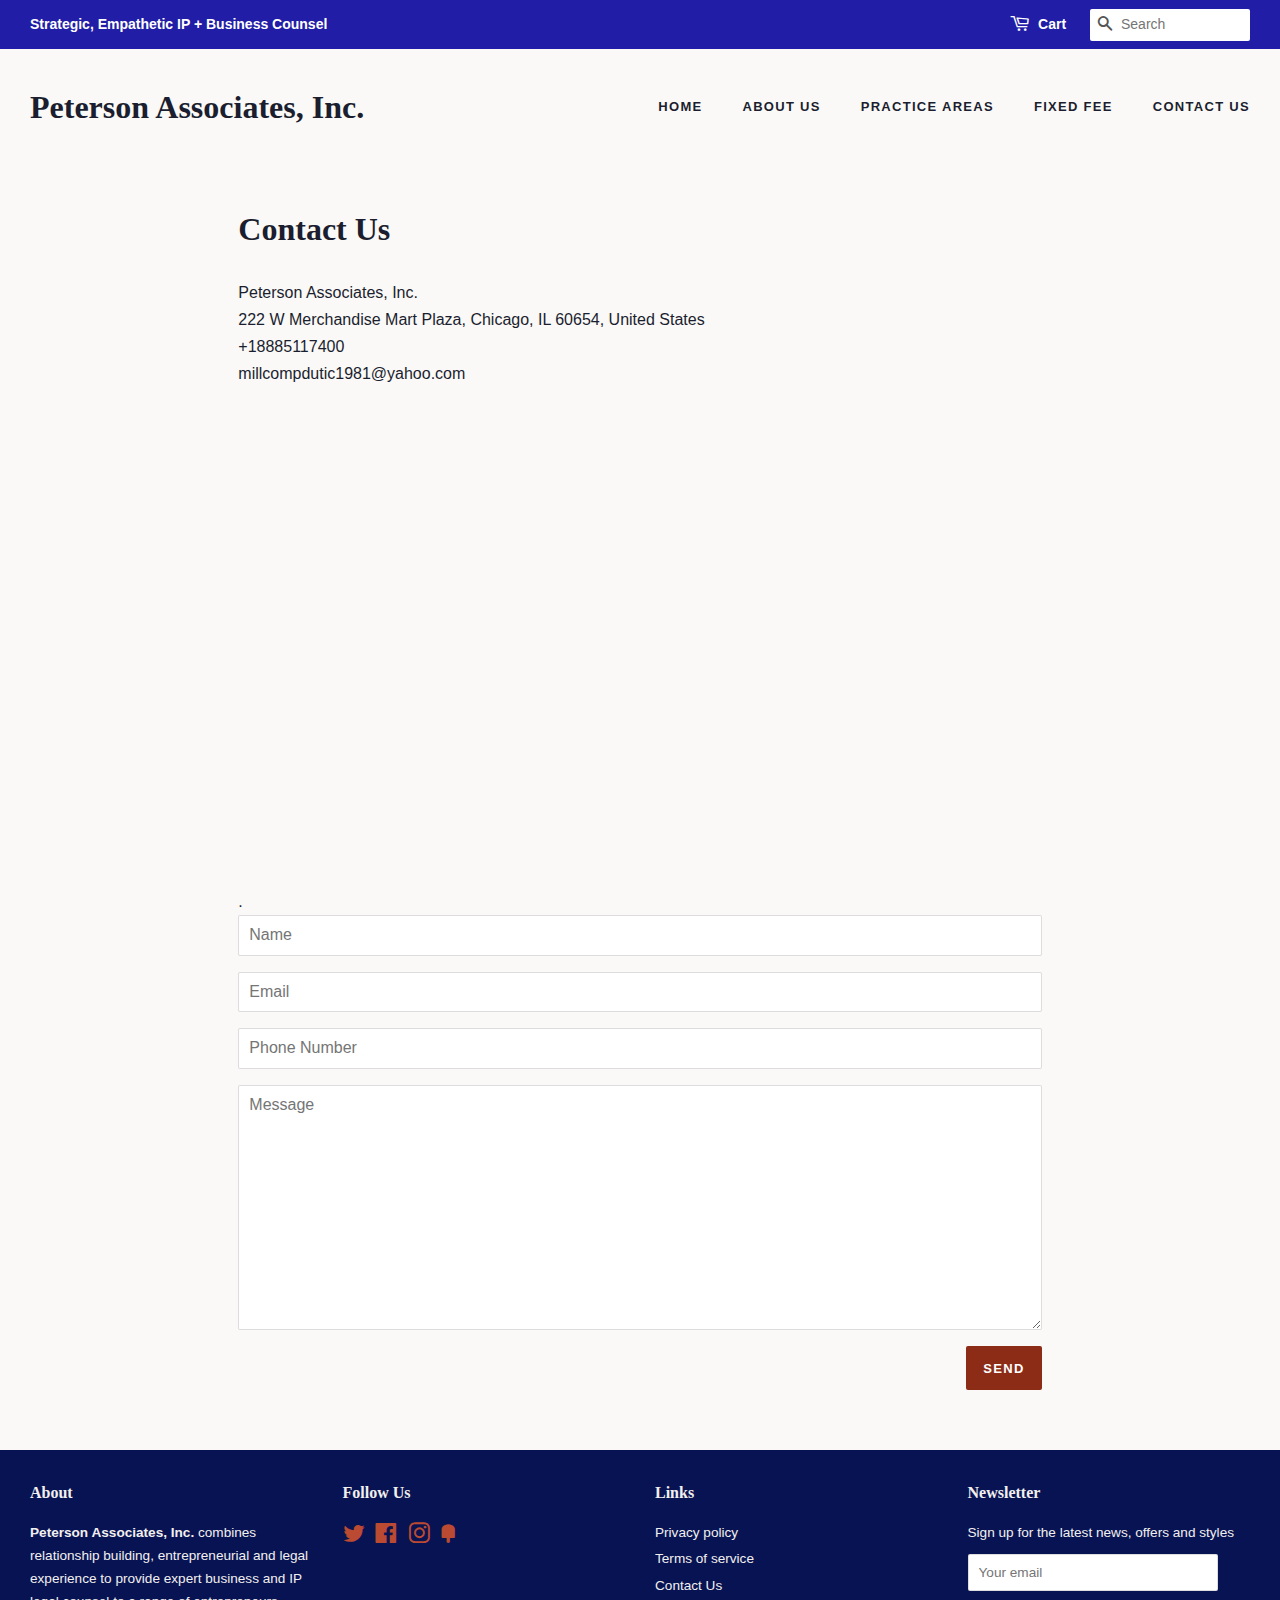
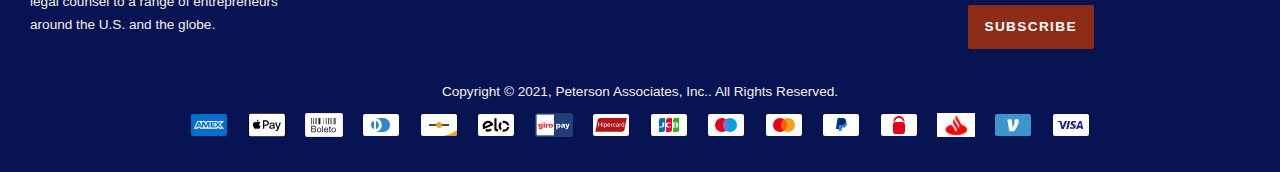
<file: contact-us.html>
<!doctype html>
<html class="no-js" lang="en">
<head>

  <!-- Basic page needs ================================================== -->
  <meta charset="utf-8">
  <meta http-equiv="X-UA-Compatible" content="IE=edge,chrome=1">

  
  <link rel="shortcut icon" href="images/2247-34121-86537260154665753148579190350-26475-16541-278836025599518421443380949878_32x32.jpg?v=1612399413" type="image/png" />
  

  <!-- Title and description ================================================== -->
  <title>
  Contact Us | Peterson Associates, Inc.
  </title>

  
  <meta name="description" content="Peterson Associates, Inc. 222 W Merchandise Mart Plaza, Chicago, IL 60654, United States +18885117400 millcompdutic1981@yahoo.com">
  

  <!-- Social meta ================================================== -->
  <!-- /snippets/social-meta-tags.liquid -->




<meta property="og:site_name" content="Peterson Associates, Inc.">
<meta property="og:url" content="contact-us.html">
<meta property="og:title" content="Contact Us | Peterson Associates, Inc.">
<meta property="og:type" content="website">
<meta property="og:description" content="Peterson Associates, Inc. 222 W Merchandise Mart Plaza, Chicago, IL 60654, United States +18885117400 millcompdutic1981@yahoo.com">





  <meta name="twitter:site" content="@https://">

<meta name="twitter:card" content="summary_large_image">
<meta name="twitter:title" content="Contact Us | Peterson Associates, Inc.">
<meta name="twitter:description" content="Peterson Associates, Inc. 222 W Merchandise Mart Plaza, Chicago, IL 60654, United States +18885117400 millcompdutic1981@yahoo.com">


  <!-- Helpers ================================================== -->
  <link rel="canonical" href="contact-us.html">
  <meta name="viewport" content="width=device-width,initial-scale=1">
  <meta name="theme-color" content="#8c2c17">

  <!-- CSS ================================================== -->
  <link href="timberuyeyqpsu9e6yk6slsft88z3yb9ls0r5w80pk1ayad6rv1d7s1.css?v=4344239651771333683" rel="stylesheet" type="text/css" media="all" />
  <link href="theme7v4kqxu7y40jfngqkf6jy4acrsxaf670ayzi11dckvezzsvt4.css?v=11080771253811587854" rel="stylesheet" type="text/css" media="all" />

  <script>
    window.theme = window.theme || {};

    var theme = {
      strings: {
        addToCart: "Add to Cart",
        soldOut: "Sold Out",
        unavailable: "Unavailable",
        zoomClose: "Close (Esc)",
        zoomPrev: "Previous (Left arrow key)",
        zoomNext: "Next (Right arrow key)",
        addressError: "Error looking up that address",
        addressNoResults: "No results for that address",
        addressQueryLimit: "You have exceeded the Google API usage limit. Consider upgrading to a \u003ca href=\"https:\/\/developers.google.com\/maps\/premium\/usage-limits\"\u003ePremium Plan\u003c\/a\u003e.",
        authError: "There was a problem authenticating your Google Maps API Key."
      },
      settings: {
        // Adding some settings to allow the editor to update correctly when they are changed
        enableWideLayout: true,
        typeAccentTransform: true,
        typeAccentSpacing: true,
        baseFontSize: '16px',
        headerBaseFontSize: '32px',
        accentFontSize: '13px'
      },
      variables: {
        mediaQueryMedium: 'screen and (max-width: 768px)',
        bpSmall: false
      },
      moneyFormat: "${{amount}}"
    }

    document.documentElement.className = document.documentElement.className.replace('no-js', 'supports-js');
  </script>

  <!-- Header hook for plugins ================================================== -->
  

<style id="shopify-dynamic-checkout-cart">@media screen and (min-width: 750px) {
  #dynamic-checkout-cart {
    min-height: 50px;
  }
}

@media screen and (max-width: 750px) {
  #dynamic-checkout-cart {
    min-height: 180px;
  }
}
</style>

  <script src="jquery-2.2.3.min.js?v=5821186314690718683" type="text/javascript"></script>

  <script src="lazysizes1iu4j7rmj70kppsof38jw4mcy69vxm21aepc0ppog63a6v1qb.js?v=15522312340271661705" async="async"></script>

  
  

</head>

<body id="contact-us-peterson-associates-inc" class="template-page">

  <div id="shopify-section-header" class="shopify-section"><style>
  .logo__image-wrapper {
    max-width: 444px;
  }
  /*================= If logo is above navigation ================== */
  

  /*============ If logo is on the same line as navigation ============ */
  
    .site-header .grid--full {
      border-bottom: 1px solid #faf9f7;
      padding-bottom: 30px;
    }
  


  
    @media screen and (min-width: 769px) {
      .site-nav {
        text-align: right!important;
      }
    }
  
</style>

<div data-section-id="header" data-section-type="header-section">
  <div class="header-bar">
    <div class="wrapper medium-down--hide">
      <div class="post-large--display-table">

        
          <div class="header-bar__left post-large--display-table-cell">

            

            

            
              <div class="header-bar__module header-bar__message">
                
                  <a href="practice-areas.html">
                
                  Strategic, Empathetic IP + Business Counsel
                
                  </a>
                
              </div>
            

          </div>
        

        <div class="header-bar__right post-large--display-table-cell">

          

          <div class="header-bar__module">
            <span class="header-bar__sep" aria-hidden="true"></span>
            <a href="#cart" class="cart-page-link">
              <span class="icon icon-cart header-bar__cart-icon" aria-hidden="true"></span>
            </a>
          </div>

          <div class="header-bar__module">
            <a href="#cart" class="cart-page-link">
              Cart
              <span class="cart-count header-bar__cart-count hidden-count">0</span>
            </a>
          </div>

          
            
              <div class="header-bar__module header-bar__search">
                


  <form action="#search" method="get" class="header-bar__search-form clearfix" role="search">
    
    <button type="submit" class="btn btn--search icon-fallback-text header-bar__search-submit">
      <span class="icon icon-search" aria-hidden="true"></span>
      <span class="fallback-text">Search</span>
    </button>
    <input type="search" name="q" value="" aria-label="Search" class="header-bar__search-input" placeholder="Search">
  </form>


              </div>
            
          

        </div>
      </div>
    </div>

    <div class="wrapper post-large--hide announcement-bar--mobile">
      
        
          <a href="practice-areas.html">
        
          <span>Strategic, Empathetic IP + Business Counsel</span>
        
          </a>
        
      
    </div>

    <div class="wrapper post-large--hide">
      
        <button type="button" class="mobile-nav-trigger" id="MobileNavTrigger" aria-controls="MobileNav" aria-expanded="false">
          <span class="icon icon-hamburger" aria-hidden="true"></span>
          Menu
        </button>
      
      <a href="#cart" class="cart-page-link mobile-cart-page-link">
        <span class="icon icon-cart header-bar__cart-icon" aria-hidden="true"></span>
        Cart <span class="cart-count hidden-count">0</span>
      </a>
    </div>
    <nav role="navigation">
  <ul id="MobileNav" class="mobile-nav post-large--hide">
    
      
        <li class="mobile-nav__link">
          <a
            href="index.html"
            class="mobile-nav"
            >
            Home
          </a>
        </li>
      
    
      
        <li class="mobile-nav__link">
          <a
            href="about-us.html"
            class="mobile-nav"
            >
            About Us
          </a>
        </li>
      
    
      
        <li class="mobile-nav__link">
          <a
            href="practice-areas.html"
            class="mobile-nav"
            >
            Practice Areas
          </a>
        </li>
      
    
      
        <li class="mobile-nav__link">
          <a
            href="fee.html"
            class="mobile-nav"
            >
            Fixed Fee
          </a>
        </li>
      
    
      
        <li class="mobile-nav__link">
          <a
            href="contact-us.html"
            class="mobile-nav"
            aria-current="page">
            Contact Us
          </a>
        </li>
      
    

    

    <li class="mobile-nav__link">
      
        <div class="header-bar__module header-bar__search">
          


  <form action="#search" method="get" class="header-bar__search-form clearfix" role="search">
    
    <button type="submit" class="btn btn--search icon-fallback-text header-bar__search-submit">
      <span class="icon icon-search" aria-hidden="true"></span>
      <span class="fallback-text">Search</span>
    </button>
    <input type="search" name="q" value="" aria-label="Search" class="header-bar__search-input" placeholder="Search">
  </form>


        </div>
      
    </li>
  </ul>
</nav>

  </div>

  <header class="site-header" role="banner">
    <div class="wrapper">

      
        <div class="grid--full post-large--display-table">
          <div class="grid__item post-large--one-third post-large--display-table-cell">
            
              <div class="h1 site-header__logo post-large--left" itemscope itemtype="http://schema.org/Organization">
            
              
                <a href="index.html" itemprop="url">Peterson Associates, Inc.</a>
              
            
              </div>
            
          </div>
          <div class="grid__item post-large--two-thirds post-large--display-table-cell medium-down--hide">
            
<nav>
  <ul class="site-nav" id="AccessibleNav">
    
      
        <li>
          <a
            href="index.html"
            class="site-nav__link"
            data-meganav-type="child"
            >
              Home
          </a>
        </li>
      
    
      
        <li>
          <a
            href="about-us.html"
            class="site-nav__link"
            data-meganav-type="child"
            >
              About Us
          </a>
        </li>
      
    
      
        <li>
          <a
            href="practice-areas.html"
            class="site-nav__link"
            data-meganav-type="child"
            >
              Practice Areas
          </a>
        </li>
      
    
      
        <li>
          <a
            href="fee.html"
            class="site-nav__link"
            data-meganav-type="child"
            >
              Fixed Fee
          </a>
        </li>
      
    
      
        <li class="site-nav--active">
          <a
            href="contact-us.html"
            class="site-nav__link"
            data-meganav-type="child"
            aria-current="page">
              Contact Us
          </a>
        </li>
      
    
  </ul>
</nav>

          </div>
        </div>
      

    </div>
  </header>
</div>



</div>

  <main class="wrapper main-content" role="main">
    <div class="grid">
        <div class="grid__item">
          <div class="grid">

  <div class="grid__item post-large--two-thirds push--post-large--one-sixth">

    <div class="section-header">
      <h1 class="section-header--title">Contact Us</h1>
    </div>

    <div class="rte">
      <p>Peterson Associates, Inc.<br>222 W Merchandise Mart Plaza, Chicago, IL 60654, United States<br>+18885117400<br>millcompdutic1981@yahoo.com</p>
<br>
<iframe src="https://www.google.com/maps/embed?pb=!1m18!1m12!1m3!1d3074.627933356451!2d-87.63763848462379!3d41.888413572747844!2m3!1f0!2f0!3f0!3m2!1i1024!2i768!4f13.1!3m3!1m2!1s0x880e2cb6fa650467%3A0xd94994faa9dd5715!2s222%20W%20Merchandise%20Mart%20Plaza%2C%20Chicago%2C%20IL%2060654%2C%20USA!5e1!3m2!1sen!2sde!4v1612384501787!5m2!1sen!2sde" width="880" height="450" frameborder="0" style="border:0;" allowfullscreen="" aria-hidden="false" tabindex="0"></iframe>.
    </div>

    <div>
      
      <form method="get" action="contact-us.html#contact_form" id="contact_form" accept-charset="UTF-8" class="contact-form"><input type="hidden" name="form_type" value="contact" /><input type="hidden" name="utf8" value="✓" />

        

        

        
        <label for="ContactFormName" class="label--hidden">Name</label>
        <input type="text" id="ContactFormName" name="contact[Name]" placeholder="Name" autocapitalize="words" value="">

        <label for="ContactFormEmail" class="label--hidden">Email</label>
        <input type="email" id="ContactFormEmail" name="contact[email]" placeholder="Email" autocorrect="off" autocapitalize="off" value="">

        
        <label for="ContactFormPhone" class="label--hidden">Phone Number</label>
        <input type="tel" id="ContactFormPhone" name="contact[Phone Number]" placeholder="Phone Number" pattern="[0-9\-]*" value="">

        <label for="ContactFormMessage" class="label--hidden">Message</label>
        <textarea rows="10" id="ContactFormMessage" name="contact[Message]" placeholder="Message"></textarea>

        <input type="submit" class="btn right" value="Send">

      </form>
      
   </div>
 </div>
</div>

        </div>
    </div>
  </main>

  <div id="shopify-section-footer" class="shopify-section"><footer class="site-footer small--text-center" role="contentinfo">

<div class="wrapper">

  <div class="grid-uniform">

    

    

    
      
          <div class="grid__item post-large--one-quarter medium--one-half">
            <h3 class="h4">About</h3>
            <div class="rte"><p><strong>Peterson Associates, Inc.</strong> combines relationship building, entrepreneurial and legal experience to provide expert business and IP legal counsel to a range of entrepreneurs around the U.S. and the globe. </p></div>
          </div>

        
    
      
          <div class="grid__item post-large--one-quarter medium--one-half">
            <h3 class="h4">Follow Us</h3>
              
              <ul class="inline-list social-icons"><li>
      <a class="icon-fallback-text" href="https://twitter.com/" title="Peterson Associates, Inc. on Twitter" target="_blank" aria-describedby="a11y-new-window-external-message">
        <span class="icon icon-twitter" aria-hidden="true"></span>
        <span class="fallback-text">Twitter</span>
      </a>
    </li><li>
      <a class="icon-fallback-text" href="https://www.facebook.com" title="Peterson Associates, Inc. on Facebook" target="_blank" aria-describedby="a11y-new-window-external-message">
        <span class="icon icon-facebook" aria-hidden="true"></span>
        <span class="fallback-text">Facebook</span>
      </a>
    </li><li>
      <a class="icon-fallback-text" href="https://instagram.com" title="Peterson Associates, Inc. on Instagram" target="_blank" aria-describedby="a11y-new-window-external-message">
        <span class="icon icon-instagram" aria-hidden="true"></span>
        <span class="fallback-text">Instagram</span>
      </a>
    </li><li>
      <a class="icon-fallback-text" href="http://fancy.com" title="Peterson Associates, Inc. on Fancy" target="_blank" aria-describedby="a11y-new-window-external-message">
        <span class="icon icon-fancy" aria-hidden="true"></span>
        <span class="fallback-text">Fancy</span>
      </a>
    </li></ul>

          </div>

        
    
      
          <div class="grid__item post-large--one-quarter medium--one-half">
            
            <h3 class="h4">Links</h3>
            
            <ul class="site-footer__links">
              
                <li><a href="privacy-policy.html">Privacy policy</a></li>
              
                <li><a href="terms-of-service.html">Terms of service</a></li>
              
                <li><a href="contact-us.html">Contact Us</a></li>
              
            </ul>
          </div>

        
    
      
          <div class="grid__item post-large--one-quarter medium--one-half">
            <h3 class="h4">Newsletter</h3>
            
              <p>Sign up for the latest news, offers and styles</p>
            
            <div class="form-vertical small--hide">
  <form method="get" action="contact-us.html#contact_form" id="contact_form" accept-charset="UTF-8" class="contact-form"><input type="hidden" name="form_type" value="customer" /><input type="hidden" name="utf8" value="✓" />
    
    
      <input type="hidden" name="contact[tags]" value="newsletter">
      <input type="email" value="" placeholder="Your email" name="contact[email]" id="Email" class="input-group-field" aria-label="Your email" autocorrect="off" autocapitalize="off">
      <input type="submit" class="btn" name="subscribe" id="subscribe" value="Subscribe">
    
  </form>
</div>
<div class="form-vertical post-large--hide large--hide medium--hide">
  <form method="get" action="contact-us.html#contact_form" id="contact_form" accept-charset="UTF-8" class="contact-form"><input type="hidden" name="form_type" value="customer" /><input type="hidden" name="utf8" value="✓" />
    
    
      <input type="hidden" name="contact[tags]" value="newsletter">
      <div class="input-group">
        <input type="email" value="" placeholder="Your email" name="contact[email]" id="Email" class="input-group-field" aria-label="Your email" autocorrect="off" autocapitalize="off">
        <span class="input-group-btn">
          <button type="submit" class="btn" name="commit" id="subscribe">Subscribe</button>
        </span>
      </div>
    
  </form>
</div>

          </div>

      
    
  </div>

  <hr class="hr--small hr--clear">

  <div class="grid">
    <div class="grid__item text-center">
      <p class="site-footer__links">Copyright &copy; 2021, <a href="index.html" title="">Peterson Associates, Inc.</a>. All Rights Reserved.</p>
    </div>
  </div>

  
    
    <div class="grid">
      <div class="grid__item text-center">
        <span class="visually-hidden">Payment icons</span>
        <ul class="inline-list payment-icons">
          
            <li>
              <svg class="icon" xmlns="http://www.w3.org/2000/svg" role="img" viewBox="0 0 38 24" width="38" height="24" aria-labelledby="pi-american_express"><title id="pi-american_express">American Express</title><g fill="none"><path fill="#000" d="M35,0 L3,0 C1.3,0 0,1.3 0,3 L0,21 C0,22.7 1.4,24 3,24 L35,24 C36.7,24 38,22.7 38,21 L38,3 C38,1.3 36.6,0 35,0 Z" opacity=".07"/><path fill="#006FCF" d="M35,1 C36.1,1 37,1.9 37,3 L37,21 C37,22.1 36.1,23 35,23 L3,23 C1.9,23 1,22.1 1,21 L1,3 C1,1.9 1.9,1 3,1 L35,1"/><path fill="#FFF" d="M8.971,10.268 L9.745,12.144 L8.203,12.144 L8.971,10.268 Z M25.046,10.346 L22.069,10.346 L22.069,11.173 L24.998,11.173 L24.998,12.412 L22.075,12.412 L22.075,13.334 L25.052,13.334 L25.052,14.073 L27.129,11.828 L25.052,9.488 L25.046,10.346 L25.046,10.346 Z M10.983,8.006 L14.978,8.006 L15.865,9.941 L16.687,8 L27.057,8 L28.135,9.19 L29.25,8 L34.013,8 L30.494,11.852 L33.977,15.68 L29.143,15.68 L28.065,14.49 L26.94,15.68 L10.03,15.68 L9.536,14.49 L8.406,14.49 L7.911,15.68 L4,15.68 L7.286,8 L10.716,8 L10.983,8.006 Z M19.646,9.084 L17.407,9.084 L15.907,12.62 L14.282,9.084 L12.06,9.084 L12.06,13.894 L10,9.084 L8.007,9.084 L5.625,14.596 L7.18,14.596 L7.674,13.406 L10.27,13.406 L10.764,14.596 L13.484,14.596 L13.484,10.661 L15.235,14.602 L16.425,14.602 L18.165,10.673 L18.165,14.603 L19.623,14.603 L19.647,9.083 L19.646,9.084 Z M28.986,11.852 L31.517,9.084 L29.695,9.084 L28.094,10.81 L26.546,9.084 L20.652,9.084 L20.652,14.602 L26.462,14.602 L28.076,12.864 L29.624,14.602 L31.499,14.602 L28.987,11.852 L28.986,11.852 Z"/></g></svg>

            </li>
          
            <li>
              <svg class="icon" version="1.1" xmlns="http://www.w3.org/2000/svg" role="img" x="0" y="0" width="38" height="24" viewBox="0 0 165.521 105.965" xml:space="preserve" aria-labelledby="pi-apple_pay"><title id="pi-apple_pay">Apple Pay</title><path fill="#000" d="M150.698 0H14.823c-.566 0-1.133 0-1.698.003-.477.004-.953.009-1.43.022-1.039.028-2.087.09-3.113.274a10.51 10.51 0 0 0-2.958.975 9.932 9.932 0 0 0-4.35 4.35 10.463 10.463 0 0 0-.975 2.96C.113 9.611.052 10.658.024 11.696a70.22 70.22 0 0 0-.022 1.43C0 13.69 0 14.256 0 14.823v76.318c0 .567 0 1.132.002 1.699.003.476.009.953.022 1.43.028 1.036.09 2.084.275 3.11a10.46 10.46 0 0 0 .974 2.96 9.897 9.897 0 0 0 1.83 2.52 9.874 9.874 0 0 0 2.52 1.83c.947.483 1.917.79 2.96.977 1.025.183 2.073.245 3.112.273.477.011.953.017 1.43.02.565.004 1.132.004 1.698.004h135.875c.565 0 1.132 0 1.697-.004.476-.002.952-.009 1.431-.02 1.037-.028 2.085-.09 3.113-.273a10.478 10.478 0 0 0 2.958-.977 9.955 9.955 0 0 0 4.35-4.35c.483-.947.789-1.917.974-2.96.186-1.026.246-2.074.274-3.11.013-.477.02-.954.022-1.43.004-.567.004-1.132.004-1.699V14.824c0-.567 0-1.133-.004-1.699a63.067 63.067 0 0 0-.022-1.429c-.028-1.038-.088-2.085-.274-3.112a10.4 10.4 0 0 0-.974-2.96 9.94 9.94 0 0 0-4.35-4.35A10.52 10.52 0 0 0 156.939.3c-1.028-.185-2.076-.246-3.113-.274a71.417 71.417 0 0 0-1.431-.022C151.83 0 151.263 0 150.698 0z" /><path fill="#FFF" d="M150.698 3.532l1.672.003c.452.003.905.008 1.36.02.793.022 1.719.065 2.583.22.75.135 1.38.34 1.984.648a6.392 6.392 0 0 1 2.804 2.807c.306.6.51 1.226.645 1.983.154.854.197 1.783.218 2.58.013.45.019.9.02 1.36.005.557.005 1.113.005 1.671v76.318c0 .558 0 1.114-.004 1.682-.002.45-.008.9-.02 1.35-.022.796-.065 1.725-.221 2.589a6.855 6.855 0 0 1-.645 1.975 6.397 6.397 0 0 1-2.808 2.807c-.6.306-1.228.511-1.971.645-.881.157-1.847.2-2.574.22-.457.01-.912.017-1.379.019-.555.004-1.113.004-1.669.004H14.801c-.55 0-1.1 0-1.66-.004a74.993 74.993 0 0 1-1.35-.018c-.744-.02-1.71-.064-2.584-.22a6.938 6.938 0 0 1-1.986-.65 6.337 6.337 0 0 1-1.622-1.18 6.355 6.355 0 0 1-1.178-1.623 6.935 6.935 0 0 1-.646-1.985c-.156-.863-.2-1.788-.22-2.578a66.088 66.088 0 0 1-.02-1.355l-.003-1.327V14.474l.002-1.325a66.7 66.7 0 0 1 .02-1.357c.022-.792.065-1.717.222-2.587a6.924 6.924 0 0 1 .646-1.981c.304-.598.7-1.144 1.18-1.623a6.386 6.386 0 0 1 1.624-1.18 6.96 6.96 0 0 1 1.98-.646c.865-.155 1.792-.198 2.586-.22.452-.012.905-.017 1.354-.02l1.677-.003h135.875" /><g><g><path fill="#000" d="M43.508 35.77c1.404-1.755 2.356-4.112 2.105-6.52-2.054.102-4.56 1.355-6.012 3.112-1.303 1.504-2.456 3.959-2.156 6.266 2.306.2 4.61-1.152 6.063-2.858" /><path fill="#000" d="M45.587 39.079c-3.35-.2-6.196 1.9-7.795 1.9-1.6 0-4.049-1.8-6.698-1.751-3.447.05-6.645 2-8.395 5.1-3.598 6.2-.95 15.4 2.55 20.45 1.699 2.5 3.747 5.25 6.445 5.151 2.55-.1 3.549-1.65 6.647-1.65 3.097 0 3.997 1.65 6.696 1.6 2.798-.05 4.548-2.5 6.247-5 1.95-2.85 2.747-5.6 2.797-5.75-.05-.05-5.396-2.101-5.446-8.251-.05-5.15 4.198-7.6 4.398-7.751-2.399-3.548-6.147-3.948-7.447-4.048" /></g><g><path fill="#000" d="M78.973 32.11c7.278 0 12.347 5.017 12.347 12.321 0 7.33-5.173 12.373-12.529 12.373h-8.058V69.62h-5.822V32.11h14.062zm-8.24 19.807h6.68c5.07 0 7.954-2.729 7.954-7.46 0-4.73-2.885-7.434-7.928-7.434h-6.706v14.894z" /><path fill="#000" d="M92.764 61.847c0-4.809 3.665-7.564 10.423-7.98l7.252-.442v-2.08c0-3.04-2.001-4.704-5.562-4.704-2.938 0-5.07 1.507-5.51 3.82h-5.252c.157-4.86 4.731-8.395 10.918-8.395 6.654 0 10.995 3.483 10.995 8.89v18.663h-5.38v-4.497h-.13c-1.534 2.937-4.914 4.782-8.579 4.782-5.406 0-9.175-3.222-9.175-8.057zm17.675-2.417v-2.106l-6.472.416c-3.64.234-5.536 1.585-5.536 3.95 0 2.288 1.975 3.77 5.068 3.77 3.95 0 6.94-2.522 6.94-6.03z" /><path fill="#000" d="M120.975 79.652v-4.496c.364.051 1.247.103 1.715.103 2.573 0 4.029-1.09 4.913-3.899l.52-1.663-9.852-27.293h6.082l6.863 22.146h.13l6.862-22.146h5.927l-10.216 28.67c-2.34 6.577-5.017 8.735-10.683 8.735-.442 0-1.872-.052-2.261-.157z" /></g></g></svg>

            </li>
          
            <li>
              <svg class="icon" viewBox="0 0 38 24" xmlns="http://www.w3.org/2000/svg" role="img" width="38" height="24" aria-labelledby="pi-boleto"><title id="pi-boleto">Boleto</title><path fill="#fff" d="M35.7 23.965H2.3a2.307 2.307 0 0 1-2.3-2.3v-19.4C0 1 1.035-.035 2.3-.035h33.4c1.265 0 2.3 1.035 2.3 2.3v19.4c0 1.265-1.035 2.3-2.3 2.3z"/><path fill="#A7A8AB" d="M35.564 23.965H2.436c-1.344 0-2.436-1.077-2.436-2.4v-19.2c0-1.323 1.092-2.4 2.436-2.4h33.128c1.344 0 2.436 1.077 2.436 2.4v19.2c0 1.323-1.092 2.4-2.436 2.4zM2.436.925c-.806 0-1.462.646-1.462 1.44v19.2c0 .794.656 1.44 1.462 1.44h33.128c.806 0 1.462-.646 1.462-1.44v-19.2c0-.794-.656-1.44-1.462-1.44H2.436z" opacity=".25"/><path d="M8.079 4.945h.7v6.298h-.7zm-1.83 0h.7v6.298h-.7zm7.256 0h1.901v6.298h-1.901zm9.715 0h.95v6.298h-.95zm2.324 0h.95v6.298h-.95zm3.804 0h1.221v6.298h-1.221zm-1.375 0h.395v6.298h-.395zm-6.389 0h.395v6.298h-.395zm-.845 0h.395v6.298h-.395zm-2.746 0h.395v6.298h-.395zm-6.31 0h.395v6.298h-.395zm-1.163 0h.733v6.298h-.733zM6.249 19.3v-6.478H8.68c.495 0 .891.065 1.191.196.299.131.532.333.701.606.17.271.255.556.255.855 0 .276-.075.537-.225.781a1.604 1.604 0 0 1-.679.593c.392.115.694.311.903.588.211.276.317.603.317.98 0 .305-.065.587-.193.847a1.644 1.644 0 0 1-.475.603c-.189.14-.425.247-.709.32a4.328 4.328 0 0 1-1.046.109H6.248zm.86-3.755H8.51c.38 0 .653-.026.817-.075a.903.903 0 0 0 .493-.324.936.936 0 0 0 .166-.567 1.03 1.03 0 0 0-.155-.568c-.103-.164-.25-.278-.442-.338s-.52-.09-.985-.09H7.109v1.963zm0 2.995h1.614c.277 0 .472-.011.585-.032.196-.035.362-.094.495-.176a.946.946 0 0 0 .327-.362c.086-.158.128-.341.128-.547 0-.243-.062-.452-.187-.632a.978.978 0 0 0-.516-.377c-.219-.072-.535-.109-.947-.109H7.109v2.235zm4.813-1.588c0-.867.241-1.509.725-1.927.403-.347.896-.52 1.476-.52.644 0 1.172.211 1.582.633.409.421.614 1.004.614 1.748 0 .603-.09 1.077-.271 1.422a1.92 1.92 0 0 1-.792.805 2.292 2.292 0 0 1-1.132.286c-.657 0-1.188-.21-1.594-.63-.406-.421-.608-1.027-.608-1.817zm.814.002c0 .6.131 1.05.394 1.347.264.299.594.448.994.448.395 0 .724-.149.988-.449.262-.3.394-.757.394-1.371 0-.579-.133-1.018-.397-1.315a1.261 1.261 0 0 0-.985-.448c-.4 0-.73.148-.994.445-.262.297-.394.745-.394 1.344zm4.498 2.346v-6.478h.796V19.3h-.796zm5.231-1.52l.823.109c-.128.478-.368.85-.718 1.114-.35.264-.796.397-1.341.397-.685 0-1.227-.211-1.629-.633-.401-.421-.602-1.013-.602-1.775 0-.787.202-1.399.608-1.834.406-.436.932-.653 1.579-.653.626 0 1.137.213 1.534.639.397.427.596 1.027.596 1.8l-.004.211h-3.497c.03.514.175.909.437 1.182a1.3 1.3 0 0 0 .979.41c.291 0 .54-.077.745-.231.207-.154.369-.4.49-.737zm-2.606-1.276h2.615c-.035-.395-.136-.691-.3-.888a1.216 1.216 0 0 0-.983-.46c-.365 0-.671.122-.92.366-.247.244-.385.572-.412.982zm6.164 2.086l.109.703a2.951 2.951 0 0 1-.599.071c-.288 0-.511-.045-.671-.137-.158-.092-.27-.211-.335-.36s-.097-.463-.097-.941v-2.705h-.588v-.615h.588v-1.161l.796-.478v1.639h.796v.615h-.796v2.751c0 .228.014.374.042.439a.324.324 0 0 0 .136.155.53.53 0 0 0 .271.057l.347-.032zm.487-1.638c0-.867.241-1.509.725-1.927.403-.347.896-.52 1.476-.52.644 0 1.172.211 1.582.633.409.421.614 1.004.614 1.748 0 .603-.09 1.077-.271 1.422a1.92 1.92 0 0 1-.792.805 2.292 2.292 0 0 1-1.132.286c-.657 0-1.188-.21-1.594-.63-.406-.421-.608-1.027-.608-1.817zm.814.002c0 .6.131 1.05.394 1.347.264.299.594.448.994.448.395 0 .724-.149.988-.449.262-.3.394-.757.394-1.371 0-.579-.133-1.018-.397-1.315a1.261 1.261 0 0 0-.985-.448c-.4 0-.73.148-.994.445-.262.297-.394.745-.394 1.344z" fill="#221F1F"/></svg>
            </li>
          
            <li>
              <svg class="icon" viewBox="0 0 38 24" xmlns="http://www.w3.org/2000/svg" role="img" width="38" height="24" aria-labelledby="pi-diners_club"><title id="pi-diners_club">Diners Club</title><path opacity=".07" d="M35 0H3C1.3 0 0 1.3 0 3v18c0 1.7 1.4 3 3 3h32c1.7 0 3-1.3 3-3V3c0-1.7-1.4-3-3-3z"/><path fill="#fff" d="M35 1c1.1 0 2 .9 2 2v18c0 1.1-.9 2-2 2H3c-1.1 0-2-.9-2-2V3c0-1.1.9-2 2-2h32"/><path d="M12 12v3.7c0 .3-.2.3-.5.2-1.9-.8-3-3.3-2.3-5.4.4-1.1 1.2-2 2.3-2.4.4-.2.5-.1.5.2V12zm2 0V8.3c0-.3 0-.3.3-.2 2.1.8 3.2 3.3 2.4 5.4-.4 1.1-1.2 2-2.3 2.4-.4.2-.4.1-.4-.2V12zm7.2-7H13c3.8 0 6.8 3.1 6.8 7s-3 7-6.8 7h8.2c3.8 0 6.8-3.1 6.8-7s-3-7-6.8-7z" fill="#3086C8"/></svg>
            </li>
          
            <li>
              <svg class="icon" xmlns="http://www.w3.org/2000/svg" role="img" viewBox="0 0 38 24" width="38" height="24" aria-labelledby="pi-discover"><title id="pi-discover">Discover</title><path d="M35 0H3C1.3 0 0 1.3 0 3v18c0 1.7 1.4 3 3 3h32c1.7 0 3-1.3 3-3V3c0-1.7-1.4-3-3-3z" fill="#000" opacity=".07"/><path d="M35 1c1.1 0 2 .9 2 2v18c0 1.1-.9 2-2 2H3c-1.1 0-2-.9-2-2V3c0-1.1.9-2 2-2h32" fill="#FFF"/><path d="M37 16.95V21c0 1.1-.9 2-2 2H23.228c7.896-1.815 12.043-4.601 13.772-6.05z" fill="#EDA024"/><path fill="#494949" d="M9 11h20v2H9z"/><path d="M22 12c0 1.7-1.3 3-3 3s-3-1.4-3-3 1.4-3 3-3c1.7 0 3 1.3 3 3z" fill="#EDA024"/></svg>

            </li>
          
            <li>
              <svg class="icon" role="img" aria-labelledby="pi-elo" width="38" height="24" xmlns="http://www.w3.org/2000/svg" viewBox="0 0 38 24"><title id="pi-elo">Elo</title><g fill-rule="nonzero" fill="none"><path d="M35 0H3C1.3 0 0 1.3 0 3v18c0 1.7 1.4 3 3 3h32c1.7 0 3-1.3 3-3V3c0-1.7-1.4-3-3-3z" fill="#000" opacity=".07"/><path d="M35 1c1.1 0 2 .9 2 2v18c0 1.1-.9 2-2 2H3c-1.1 0-2-.9-2-2V3c0-1.1.9-2 2-2h32" fill="#FFF"/><g fill="#000"><path d="M13.3 15.5c-.6.6-1.4.9-2.3.9-.6 0-1.2-.2-1.6-.5l-1.2 1.9c.8.6 1.8.9 2.8.9 1.5 0 2.9-.6 3.9-1.6l-1.6-1.6zm-2.1-7.7c-3 0-5.5 2.4-5.5 5.4 0 1.1.3 2.2.9 3.1l9.8-4.2c-.6-2.5-2.7-4.3-5.2-4.3zm-3.3 5.8v-.4c0-1.8 1.5-3.2 3.2-3.2 1 0 1.8.5 2.4 1.1l-5.6 2.5zm11.6-8.3v10.5l1.8.8-.9 2.1-1.8-.8c-.4-.2-.7-.4-.9-.7-.2-.3-.3-.7-.3-1.3V5.3h2.1zM26 10.2c.3-.1.7-.2 1-.2 1.5 0 2.8 1.1 3.1 2.6l2.2-.4c-.5-2.5-2.7-4.4-5.3-4.4-.6 0-1.2.1-1.7.3l.7 2.1zm-2.6 7.1l1.5-1.7c-.7-.6-1.1-1.4-1.1-2.4s.4-1.8 1.1-2.4l-1.5-1.7c-1.1 1-1.8 2.5-1.8 4.1 0 1.7.7 3.1 1.8 4.1zm6.7-3.4c-.3 1.5-1.6 2.6-3.1 2.6-.4 0-.7-.1-1-.2l-.7 2.1c.5.2 1.1.3 1.7.3 2.6 0 4.8-1.9 5.3-4.4l-2.2-.4z"/></g></g></svg>
            </li>
          
            <li>
              <svg class="icon" xmlns="http://www.w3.org/2000/svg" width="38" height="24" viewBox="-36 25 38 24" role="img" aria-labelledby="pi-giropay"><title id="pi-giropay">Giropay</title><path fill="#fff" d="M-34.762 26.162h18.019V47.74h-18.019z"/><path fill="#213E7A" d="M-.645 25h-32.709C-34.816 25-36 26.158-36 27.588v18.824C-36 47.833-34.817 49-33.354 49H-.645c1.462 0 2.646-1.167 2.646-2.588V27.588C2.001 26.157.818 25-.645 25zm-16.354 22.588h-16.354c-.664 0-1.203-.527-1.203-1.176V27.588c0-.649.539-1.176 1.203-1.176h16.354v21.176z"/><path fill="#fff" d="M-11.932 37.691c0 .613-.303 1.034-.806 1.034-.444 0-.814-.421-.814-.983 0-.576.326-1.005.814-1.005.517 0 .806.443.806.953v.001zm-2.951 3.517h1.331v-2.091h.015c.252.458.754.628 1.22.628 1.146 0 1.76-.946 1.76-2.084 0-.931-.584-1.943-1.649-1.943-.606 0-1.169.244-1.435.783h-.015v-.695h-1.228v5.402h.001zm6.144-2.77c0-.37.355-.51.806-.51l.562.022c0 .451-.318.909-.821.909-.31 0-.547-.156-.547-.421zm2.685 1.219a4.726 4.726 0 0 1-.074-.909v-1.433c0-1.175-.85-1.596-1.834-1.596-.57 0-1.065.081-1.538.273l.022.901c.37-.207.799-.288 1.228-.288.481 0 .873.14.88.665a3.853 3.853 0 0 0-.621-.052c-.71 0-1.989.141-1.989 1.316 0 .835.68 1.212 1.442 1.212.547 0 .917-.215 1.22-.695h.015l.03.606h1.22-.001zm.598 1.551c.274.059.547.089.828.089 1.221 0 1.509-.939 1.886-1.906l1.413-3.584H-2.66l-.791 2.512h-.015l-.828-2.512h-1.434l1.56 3.938c-.096.34-.347.532-.672.532-.186 0-.348-.022-.525-.081l-.089 1.012h-.002z"/><path fill="#EA2127" d="M-31.294 37.698c0-.524.259-.96.754-.96.599 0 .85.48.85.909 0 .592-.377.99-.85.99-.399 0-.754-.34-.754-.939zm2.891-1.891h-1.206v.694h-.015c-.281-.473-.74-.783-1.309-.783-1.198 0-1.738.857-1.738 2.002 0 1.138.658 1.936 1.716 1.936.532 0 .976-.206 1.294-.658h.015v.207c0 .754-.414 1.116-1.183 1.116-.555 0-.895-.118-1.301-.318l-.067 1.049c.311.11.836.244 1.472.244 1.553 0 2.322-.51 2.322-2.091v-3.399.001zm2.25-1.604h-1.331v.975h1.331v-.975zm-1.331 5.453h1.331v-3.85h-1.331v3.85zm5.037-3.894a2.85 2.85 0 0 0-.451-.044c-.577 0-.91.31-1.139.798h-.015v-.709h-1.213v3.85h1.331v-1.625c0-.754.348-1.205.969-1.205.155 0 .303 0 .451.044l.067-1.108v-.001zm2.292 3.052c-.614 0-.865-.51-.865-1.079 0-.577.251-1.086.865-1.086s.865.51.865 1.086c0 .569-.252 1.079-.865 1.079zm0 .931c1.272 0 2.24-.739 2.24-2.01 0-1.279-.969-2.017-2.24-2.017-1.272 0-2.241.739-2.241 2.017 0 1.271.969 2.01 2.241 2.01z"/></svg>
            </li>
          
            <li>
              <svg class="icon" role="img" aria-labelledby="pi-hypercard" viewBox="0 0 38 24" width="38" height="24" xmlns="http://www.w3.org/2000/svg"><title id="pi-hypercard">Hypercard</title><g fill="none" fill-rule="evenodd"><path d="M35 0H3C1.3 0 0 1.3 0 3v18c0 1.7 1.4 3 3 3h32c1.7 0 3-1.3 3-3V3c0-1.7-1.4-3-3-3z" fill="#000" fill-rule="nonzero" opacity=".07"/><path d="M35 1c1.1 0 2 .9 2 2v18c0 1.1-.9 2-2 2H3c-1.1 0-2-.9-2-2V3c0-1.1.9-2 2-2h32" fill="#FFF" fill-rule="nonzero"/><path d="M11.9 5.1H8.6c-1.4.1-2.6.6-2.9 1.8-.2.6-.3 1.3-.4 2-.7 3.3-1.3 6.7-2 9.9h25.4c2 0 3.3-.4 3.7-2 .2-.7.3-1.5.5-2.3.6-3.1 1.3-6.2 1.9-9.4H11.9z" fill="#B3131B" fill-rule="nonzero"/><path d="M6.38 9.31h.605v1.827h2.3V9.31h.605v4.421h-.605v-2.067h-2.3v2.067h-.604v-4.42zm4.364 1.213h.551v3.208h-.55v-3.208zm0-1.213h.551v.614h-.55V9.31zm3.36 3.74c.168-.212.252-.528.252-.95 0-.257-.037-.477-.111-.662-.14-.355-.398-.533-.77-.533-.376 0-.633.188-.771.563a2.23 2.23 0 00-.112.765c0 .248.037.46.112.635.14.333.397.5.77.5a.773.773 0 00.63-.318zm-2.032-2.527h.526v.428c.109-.147.227-.26.355-.34.183-.12.398-.181.644-.181.366 0 .676.14.93.42.255.28.383.68.383 1.2 0 .701-.184 1.203-.551 1.504a1.25 1.25 0 01-.813.286c-.242 0-.446-.053-.61-.16a1.408 1.408 0 01-.323-.31v1.646h-.541v-4.493zm5.477.074c.215.107.378.246.49.417.109.162.181.352.217.569.032.148.048.385.048.71h-2.362c.01.327.087.59.232.787.144.197.368.296.67.296.284 0 .51-.093.678-.28a.944.944 0 00.205-.376h.532c-.014.119-.06.25-.14.396a1.432 1.432 0 01-.266.357c-.165.16-.368.268-.61.325a1.873 1.873 0 01-.443.048c-.402 0-.742-.146-1.02-.438-.28-.292-.419-.7-.419-1.227 0-.517.14-.938.421-1.26.281-.324.648-.485 1.102-.485.229 0 .45.054.665.16zm.199 1.265a1.403 1.403 0 00-.154-.562c-.148-.261-.396-.392-.743-.392a.824.824 0 00-.626.27c-.169.18-.258.408-.268.684h1.79zm1.237-1.354h.514v.557c.042-.108.146-.24.31-.396a.804.804 0 01.62-.23l.124.012v.572a.81.81 0 00-.178-.015c-.273 0-.482.088-.629.263a.92.92 0 00-.22.607v1.853h-.541v-3.223zm4.166.172c.228.176.365.48.411.912h-.526a.972.972 0 00-.22-.495c-.115-.132-.298-.198-.55-.198-.346 0-.593.169-.741.506-.097.219-.145.489-.145.81 0 .323.068.594.205.815.136.22.351.331.644.331.225 0 .403-.068.534-.206.132-.137.222-.325.273-.564h.526c-.06.427-.21.74-.451.937-.241.198-.549.297-.924.297-.422 0-.758-.154-1.008-.462-.251-.308-.377-.693-.377-1.154 0-.566.138-1.007.413-1.322a1.332 1.332 0 011.05-.472c.363 0 .659.088.886.265zm1.54 2.564c.114.09.25.135.406.135.19 0 .375-.044.554-.132a.745.745 0 00.451-.72v-.436a.927.927 0 01-.256.106 2.18 2.18 0 01-.307.06l-.328.042a1.255 1.255 0 00-.442.123c-.167.095-.25.245-.25.452 0 .156.057.28.172.37zm1.14-1.466c.125-.016.208-.068.25-.156a.476.476 0 00.036-.208c0-.185-.065-.318-.197-.402-.131-.083-.32-.125-.564-.125-.283 0-.484.077-.602.23a.752.752 0 00-.13.375h-.505c.01-.397.139-.673.387-.829a1.59 1.59 0 01.862-.233c.38 0 .687.072.924.217.235.144.352.369.352.674v1.857c0 .056.012.101.035.135.023.034.071.051.146.051a.824.824 0 00.177-.018v.4c-.084.025-.148.04-.192.046a1.408 1.408 0 01-.181.009c-.187 0-.322-.067-.406-.199a.767.767 0 01-.094-.298c-.11.145-.269.27-.475.376a1.47 1.47 0 01-.683.16c-.3 0-.544-.091-.733-.273a.905.905 0 01-.285-.681c0-.3.094-.531.28-.695.187-.165.432-.266.735-.304l.863-.109zm1.716-1.27h.514v.557c.043-.108.146-.24.31-.396a.804.804 0 01.62-.23l.124.012v.572a.81.81 0 00-.178-.015c-.273 0-.482.088-.629.263a.92.92 0 00-.22.607v1.853h-.541v-3.223zm2.6 2.516c.147.233.381.35.704.35a.745.745 0 00.619-.324c.161-.216.242-.525.242-.929 0-.407-.083-.708-.25-.904a.78.78 0 00-.617-.294.814.814 0 00-.663.313c-.17.21-.255.516-.255.921 0 .345.074.634.22.867zm1.216-2.417c.096.06.206.166.328.316V9.295h.52v4.436h-.487v-.448a1.172 1.172 0 01-.448.43c-.173.089-.37.133-.593.133-.36 0-.67-.151-.933-.453-.263-.302-.394-.704-.394-1.206 0-.469.12-.876.36-1.22.239-.344.582-.516 1.027-.516.247 0 .453.052.62.156z" fill="#FFF"/></g></svg>
            </li>
          
            <li>
              <svg class="icon" width="38" height="24" role="img" aria-labelledby="pi-jcb" viewBox="0 0 38 24" xmlns="http://www.w3.org/2000/svg"><title id="pi-jcb">JCB</title><g fill="none" fill-rule="evenodd"><g fill-rule="nonzero"><path d="M35 0H3C1.3 0 0 1.3 0 3v18c0 1.7 1.4 3 3 3h32c1.7 0 3-1.3 3-3V3c0-1.7-1.4-3-3-3z" fill="#000" opacity=".07"/><path d="M35 1c1.1 0 2 .9 2 2v18c0 1.1-.9 2-2 2H3c-1.1 0-2-.9-2-2V3c0-1.1.9-2 2-2h32" fill="#FFF"/></g><path d="M11.5 5H15v11.5a2.5 2.5 0 0 1-2.5 2.5H9V7.5A2.5 2.5 0 0 1 11.5 5z" fill="#006EBC"/><path d="M18.5 5H22v11.5a2.5 2.5 0 0 1-2.5 2.5H16V7.5A2.5 2.5 0 0 1 18.5 5z" fill="#F00036"/><path d="M25.5 5H29v11.5a2.5 2.5 0 0 1-2.5 2.5H23V7.5A2.5 2.5 0 0 1 25.5 5z" fill="#2AB419"/><path d="M10.755 14.5c-1.06 0-2.122-.304-2.656-.987l.78-.676c.068 1.133 3.545 1.24 3.545-.19V9.5h1.802v3.147c0 .728-.574 1.322-1.573 1.632-.466.144-1.365.221-1.898.221zm8.116 0c-.674 0-1.388-.107-1.965-.366-.948-.425-1.312-1.206-1.3-2.199.012-1.014.436-1.782 1.468-2.165 1.319-.49 3.343-.261 3.926.27v.972c-.572-.521-1.958-.898-2.919-.46-.494.226-.737.917-.744 1.448-.006.56.245 1.252.744 1.497.953.467 2.39.04 2.919-.441v1.01c-.358.255-1.253.434-2.129.434zm8.679-2.587c.37-.235.582-.567.582-1.005 0-.438-.116-.687-.348-.939-.206-.207-.58-.469-1.238-.469H23v5h3.546c.696 0 1.097-.23 1.315-.415.283-.25.426-.53.426-.96 0-.431-.155-.908-.737-1.212zm-1.906-.281h-1.428v-1.444h1.495c.956 0 .944 1.444-.067 1.444zm.288 2.157h-1.716v-1.513h1.716c.986 0 1.083 1.513 0 1.513z" fill="#FFF" fill-rule="nonzero"/></g></svg>
            </li>
          
            <li>
              <svg class="icon" viewBox="0 0 38 24" xmlns="http://www.w3.org/2000/svg" width="38" height="24" role="img" aria-labelledby="pi-maestro"><title id="pi-maestro">Maestro</title><path opacity=".07" d="M35 0H3C1.3 0 0 1.3 0 3v18c0 1.7 1.4 3 3 3h32c1.7 0 3-1.3 3-3V3c0-1.7-1.4-3-3-3z"/><path fill="#fff" d="M35 1c1.1 0 2 .9 2 2v18c0 1.1-.9 2-2 2H3c-1.1 0-2-.9-2-2V3c0-1.1.9-2 2-2h32"/><circle fill="#EB001B" cx="15" cy="12" r="7"/><circle fill="#00A2E5" cx="23" cy="12" r="7"/><path fill="#7375CF" d="M22 12c0-2.4-1.2-4.5-3-5.7-1.8 1.3-3 3.4-3 5.7s1.2 4.5 3 5.7c1.8-1.2 3-3.3 3-5.7z"/></svg>
            </li>
          
            <li>
              <svg class="icon" viewBox="0 0 38 24" xmlns="http://www.w3.org/2000/svg" role="img" width="38" height="24" aria-labelledby="pi-master"><title id="pi-master">Mastercard</title><path opacity=".07" d="M35 0H3C1.3 0 0 1.3 0 3v18c0 1.7 1.4 3 3 3h32c1.7 0 3-1.3 3-3V3c0-1.7-1.4-3-3-3z"/><path fill="#fff" d="M35 1c1.1 0 2 .9 2 2v18c0 1.1-.9 2-2 2H3c-1.1 0-2-.9-2-2V3c0-1.1.9-2 2-2h32"/><circle fill="#EB001B" cx="15" cy="12" r="7"/><circle fill="#F79E1B" cx="23" cy="12" r="7"/><path fill="#FF5F00" d="M22 12c0-2.4-1.2-4.5-3-5.7-1.8 1.3-3 3.4-3 5.7s1.2 4.5 3 5.7c1.8-1.2 3-3.3 3-5.7z"/></svg>
            </li>
          
            <li>
              <svg class="icon" viewBox="0 0 38 24" xmlns="http://www.w3.org/2000/svg" width="38" height="24" role="img" aria-labelledby="pi-paypal"><title id="pi-paypal">PayPal</title><path opacity=".07" d="M35 0H3C1.3 0 0 1.3 0 3v18c0 1.7 1.4 3 3 3h32c1.7 0 3-1.3 3-3V3c0-1.7-1.4-3-3-3z"/><path fill="#fff" d="M35 1c1.1 0 2 .9 2 2v18c0 1.1-.9 2-2 2H3c-1.1 0-2-.9-2-2V3c0-1.1.9-2 2-2h32"/><path fill="#003087" d="M23.9 8.3c.2-1 0-1.7-.6-2.3-.6-.7-1.7-1-3.1-1h-4.1c-.3 0-.5.2-.6.5L14 15.6c0 .2.1.4.3.4H17l.4-3.4 1.8-2.2 4.7-2.1z"/><path fill="#3086C8" d="M23.9 8.3l-.2.2c-.5 2.8-2.2 3.8-4.6 3.8H18c-.3 0-.5.2-.6.5l-.6 3.9-.2 1c0 .2.1.4.3.4H19c.3 0 .5-.2.5-.4v-.1l.4-2.4v-.1c0-.2.3-.4.5-.4h.3c2.1 0 3.7-.8 4.1-3.2.2-1 .1-1.8-.4-2.4-.1-.5-.3-.7-.5-.8z"/><path fill="#012169" d="M23.3 8.1c-.1-.1-.2-.1-.3-.1-.1 0-.2 0-.3-.1-.3-.1-.7-.1-1.1-.1h-3c-.1 0-.2 0-.2.1-.2.1-.3.2-.3.4l-.7 4.4v.1c0-.3.3-.5.6-.5h1.3c2.5 0 4.1-1 4.6-3.8v-.2c-.1-.1-.3-.2-.5-.2h-.1z"/></svg>
            </li>
          
            <li>
              <svg class="icon" width="38" height="24" viewBox="0 0 38 24" xmlns="http://www.w3.org/2000/svg" role="img" aria-labelledby="pi-paysafecard"><title id="pi-paysafecard">PaySafeCard</title><path d="M35 0H3C1.3 0 0 1.3 0 3v18c0 1.7 1.4 3 3 3h32c1.7 0 3-1.3 3-3V3c0-1.7-1.4-3-3-3z" fill="#000" opacity=".07"/><path d="M35 1c1.1 0 2 .9 2 2v18c0 1.1-.9 2-2 2H3c-1.1 0-2-.9-2-2V3c0-1.1.9-2 2-2h32" fill="#FFF"/><path d="M14.367 8.464c.211-.092.423-.164.634-.21A4.079 4.079 0 0 1 19 5.036a4.08 4.08 0 0 1 4 3.22c.604.115 1.104.357 1.494.718a5.783 5.783 0 0 0-.041-1.013C24.203 5.18 21.855 3 18.99 3c-2.948 0-5.348 2.318-5.473 5.217-.017.25-.023.51-.013.783.247-.207.53-.393.862-.536M22.318 9h-6.811c-.328 0-.668.08-1.017.247a2.799 2.799 0 0 0-.836.57c-.423.538-.639 1.325-.654 2.361v5.642c.015 1.039.231 1.825.654 2.36.222.23.498.418.836.576.35.162.689.244 1.017.244h6.811c1.76-.017 2.654-1.04 2.682-3.061v-5.88c-.028-2.024-.923-3.043-2.682-3.059" fill="#E3001B"/></svg>

            </li>
          
            <li>
              <svg class="icon" viewBox="0 0 38 24" xmlns="http://www.w3.org/2000/svg" width="38" height="24" role="img" aria-labelledby="pi-santander"><title id="pi-santander">Santander</title><path fill="#fff" stroke="#000" stroke-width="1.891" d="M-5.445-3.677h48.889v34.42H-5.445z"/><path d="M7 12V0h24v24H7V12z" fill="#fbfbfb"/><path d="M14.946 22.014c-2.608-.566-4.353-1.46-5.648-2.893-1.701-1.884-1.377-4.214.816-5.853 1.068-.8 3.704-2.027 4.35-2.027.22 0 1.33 1.434 2.468 3.187 1.137 1.753 2.17 3.189 2.296 3.19.698.007-.002-1.794-1.67-4.294-1.81-2.714-1.896-2.927-1.898-4.71-.002-2.06.71-3.309 1.733-3.04.437.113.544-.046.545-.818.001-1.111 1.01-2.933 1.625-2.933.244 0 .492.438.59 1.041.093.573 1.003 2.281 2.022 3.797s1.929 3.136 2.022 3.6c.14.704.573 1.036 2.584 1.985 2.837 1.337 3.609 2.307 3.61 4.539.001 1.272-.138 1.583-1.179 2.623-2.625 2.625-8.898 3.771-14.266 2.606zm5.524-11.783c-.808-1.194-1.704-2.584-1.989-3.087-.514-.907-.519-.909-.532-.157-.016.899 3.732 6.556 3.888 5.87.057-.25-.558-1.43-1.367-2.626z" fill="#f5d1cf"/><path d="M14.458 21.707c-6.001-1.51-7.864-5.796-3.714-8.545.735-.487 1.924-1.079 2.643-1.316 1.213-.4 1.331-.39 1.637.137.182.312 1.117 1.742 2.077 3.176.961 1.434 1.751 2.814 1.757 3.066.016.756.901-.609.901-1.39 0-.367-.842-1.947-1.871-3.51-2.127-3.232-2.535-4.877-1.638-6.61.621-1.202 1.17-1.086 1.404.297.097.571 1.02 2.318 2.052 3.882s1.876 2.973 1.876 3.132c0 .159.137.204.304.1.729-.45.204-1.959-1.676-4.82-2.14-3.257-2.435-4.487-1.506-6.283.6-1.159.955-1.134 1.223.086.119.54 1.01 2.162 1.98 3.605s1.882 3.08 2.027 3.639c.223.861.513 1.115 1.911 1.678 3.535 1.42 5.147 3.779 4.096 5.993-.613 1.291-2.663 2.744-4.851 3.437-2.18.69-8.3.832-10.632.246z" fill="#f4b0ae"/><path d="M16.57 21.965c-4.38-.58-8.051-3-8.051-5.306 0-1.749 2.836-4.316 5.186-4.696 1.03-.167 1.062-.137 2.865 2.65 1.002 1.55 1.938 3.14 2.08 3.533.38 1.055 1.11.308 1.11-1.137 0-.891-.413-1.774-1.861-3.978-2.069-3.15-2.438-4.487-1.659-5.994.59-1.142 1.09-1.247 1.09-.23 0 .403.88 2.05 1.959 3.663 1.077 1.612 2.044 3.199 2.148 3.526.291.918.753.377.753-.881 0-.874-.403-1.723-1.788-3.772-2.034-3.01-2.397-4.242-1.723-5.855.454-1.088 1.08-1.204 1.08-.202 0 .284.778 1.678 1.729 3.096.95 1.42 1.956 3.18 2.235 3.914.433 1.139.711 1.412 1.898 1.862 3.089 1.173 4.468 2.559 4.468 4.49 0 3.5-6.866 6.2-13.52 5.317z" fill="#f4908f"/><path d="M14.299 21.403c-3.416-.952-5.484-2.716-5.465-4.66.012-1.31.462-2.189 1.562-3.052.882-.691 3.223-1.825 3.79-1.836.447-.009 4.358 5.77 4.358 6.441 0 .979.609.862 1.123-.216.659-1.382.439-2.016-1.884-5.436-1.486-2.188-1.72-2.725-1.72-3.957 0-1.417.483-2.452.997-2.134.148.091.27.399.27.682 0 .284.888 1.845 1.974 3.47 1.086 1.624 1.974 3.152 1.974 3.397 0 .836.609.822.93-.021.454-1.197.202-1.88-1.847-5-1.888-2.877-2.266-4.332-1.498-5.768.345-.643.896-.517.896.205 0 .245.89 1.774 1.975 3.398 1.086 1.624 1.975 3.245 1.975 3.601 0 .813.46 1.199 2.132 1.789 2.772.978 4.467 2.984 4.114 4.868-.25 1.334-2.056 2.927-4.308 3.8-2.345.909-8.76 1.152-11.348.43z" fill="#f3817c"/><path d="M14.975 21.413c-5.143-1.117-7.555-4.3-5.249-6.927.776-.884 4.423-2.889 4.711-2.59.72.749 4.107 6.254 4.107 6.675 0 .828.756.695 1.167-.206.682-1.497.414-2.397-1.622-5.442-1.647-2.463-1.974-3.164-1.97-4.217.002-.695.124-1.451.27-1.682.311-.492.94-.196.94.444 0 .244.889 1.773 1.975 3.397 1.086 1.624 1.974 3.185 1.974 3.47 0 .813.543.937.93.212.589-1.099.144-2.741-1.308-4.832-2.404-3.464-2.868-4.95-1.938-6.22.403-.552.423-.55.623.078.113.357.972 1.775 1.91 3.151.937 1.376 1.867 3.057 2.068 3.735.333 1.13.517 1.291 2.198 1.933 1.008.385 2.327 1.179 2.929 1.764.924.897 1.095 1.268 1.095 2.375 0 1.657-.771 2.677-2.8 3.705-3.065 1.553-8.036 2.04-12.01 1.177z" fill="#f45c5c"/><path d="M14.299 21.1c-3.017-.842-5.029-2.37-5.183-3.935-.12-1.232.03-1.673.92-2.686.844-.961 3.686-2.483 4.24-2.27.474.184 3.754 5.275 4.024 6.247.365 1.32.947 1.245 1.603-.21.706-1.564.519-2.193-1.55-5.213-1.972-2.88-2.4-4.075-1.91-5.329l.341-.869.281.734c.155.404 1.08 1.91 2.056 3.346.976 1.437 1.871 3.055 1.99 3.595.282 1.285.697 1.245 1.268-.123.62-1.484.398-2.174-1.729-5.353-1.524-2.279-1.802-2.902-1.802-4.041 0-.741.103-1.338.228-1.326.42.04 3.868 5.523 4.33 6.883.413 1.22.614 1.407 2.206 2.048 2.36.95 3.159 1.512 3.738 2.632 1.075 2.079-.326 4.13-3.718 5.445-2.33.904-8.753 1.144-11.333.425z" fill="#f32e2e"/><path d="M15.753 21.128c-3.657-.764-6.022-2.27-6.46-4.115-.252-1.065.728-2.522 2.32-3.45 2.515-1.463 2.621-1.427 4.5 1.54.92 1.45 1.785 3.054 1.923 3.564.139.51.375 1.055.525 1.21.424.437 1.364-.598 1.768-1.947.444-1.482.102-2.416-2.04-5.56-1.467-2.152-2.064-3.61-1.713-4.178.306-.494 4.023 5.264 4.227 6.546.23 1.446.274 1.492 1.036 1.084.73-.39.99-1.102 1.013-2.77.015-1.026-.298-1.702-1.841-3.982-1.435-2.12-1.86-3-1.86-3.855 0-1.087.04-1.05 1.976 1.844 1.086 1.624 1.974 3.15 1.974 3.39 0 1 .484 1.434 2.91 2.608 2.643 1.28 3.47 2.173 3.47 3.748 0 3.133-7.744 5.572-13.728 4.323z" fill="#f80505"/></svg>
            </li>
          
            <li>
              <svg class="icon" viewBox="0 0 38 24" width="38" height="24" xmlns="http://www.w3.org/2000/svg" role="img" aria-labelledby="pi-venmo"><title id="pi-venmo">Venmo</title><g fill="none" fill-rule="evenodd"><rect fill-opacity=".07" fill="#000" width="38" height="24" rx="3"/><path fill="#3D95CE" d="M35 1c1.1 0 2 .9 2 2v18c0 1.1-.9 2-2 2H3c-1.1 0-2-.9-2-2V3c0-1.1.9-2 2-2h32"/><path d="M24.675 8.36c0 3.064-2.557 7.045-4.633 9.84h-4.74L13.4 6.57l4.151-.402 1.005 8.275c.94-1.566 2.099-4.025 2.099-5.702 0-.918-.154-1.543-.394-2.058l3.78-.783c.437.738.634 1.499.634 2.46z" fill="#FFF" fill-rule="nonzero"/></g></svg>

            </li>
          
            <li>
              <svg class="icon" viewBox="0 0 38 24" xmlns="http://www.w3.org/2000/svg" role="img" width="38" height="24" aria-labelledby="pi-visa"><title id="pi-visa">Visa</title><path opacity=".07" d="M35 0H3C1.3 0 0 1.3 0 3v18c0 1.7 1.4 3 3 3h32c1.7 0 3-1.3 3-3V3c0-1.7-1.4-3-3-3z"/><path fill="#fff" d="M35 1c1.1 0 2 .9 2 2v18c0 1.1-.9 2-2 2H3c-1.1 0-2-.9-2-2V3c0-1.1.9-2 2-2h32"/><path d="M28.3 10.1H28c-.4 1-.7 1.5-1 3h1.9c-.3-1.5-.3-2.2-.6-3zm2.9 5.9h-1.7c-.1 0-.1 0-.2-.1l-.2-.9-.1-.2h-2.4c-.1 0-.2 0-.2.2l-.3.9c0 .1-.1.1-.1.1h-2.1l.2-.5L27 8.7c0-.5.3-.7.8-.7h1.5c.1 0 .2 0 .2.2l1.4 6.5c.1.4.2.7.2 1.1.1.1.1.1.1.2zm-13.4-.3l.4-1.8c.1 0 .2.1.2.1.7.3 1.4.5 2.1.4.2 0 .5-.1.7-.2.5-.2.5-.7.1-1.1-.2-.2-.5-.3-.8-.5-.4-.2-.8-.4-1.1-.7-1.2-1-.8-2.4-.1-3.1.6-.4.9-.8 1.7-.8 1.2 0 2.5 0 3.1.2h.1c-.1.6-.2 1.1-.4 1.7-.5-.2-1-.4-1.5-.4-.3 0-.6 0-.9.1-.2 0-.3.1-.4.2-.2.2-.2.5 0 .7l.5.4c.4.2.8.4 1.1.6.5.3 1 .8 1.1 1.4.2.9-.1 1.7-.9 2.3-.5.4-.7.6-1.4.6-1.4 0-2.5.1-3.4-.2-.1.2-.1.2-.2.1zm-3.5.3c.1-.7.1-.7.2-1 .5-2.2 1-4.5 1.4-6.7.1-.2.1-.3.3-.3H18c-.2 1.2-.4 2.1-.7 3.2-.3 1.5-.6 3-1 4.5 0 .2-.1.2-.3.2M5 8.2c0-.1.2-.2.3-.2h3.4c.5 0 .9.3 1 .8l.9 4.4c0 .1 0 .1.1.2 0-.1.1-.1.1-.1l2.1-5.1c-.1-.1 0-.2.1-.2h2.1c0 .1 0 .1-.1.2l-3.1 7.3c-.1.2-.1.3-.2.4-.1.1-.3 0-.5 0H9.7c-.1 0-.2 0-.2-.2L7.9 9.5c-.2-.2-.5-.5-.9-.6-.6-.3-1.7-.5-1.9-.5L5 8.2z" fill="#142688"/></svg>
            </li>
          
        </ul>
      </div>
    </div>
    
  
</div>

</footer>




</div>


  <ul hidden>
    <li id="a11y-refresh-page-message">choosing a selection results in a full page refresh</li>
    <li id="a11y-external-message">Opens in a new window.</li>
    <li id="a11y-new-window-external-message">Opens external website in a new window.</li>
  </ul>

  <script src="theme4s0fnluxl7fbdmnefsiquo59aqe2019p71llpss97im1qpeb7.js?v=11152162681971085242" type="text/javascript"></script>
</body>
</html>
</file>
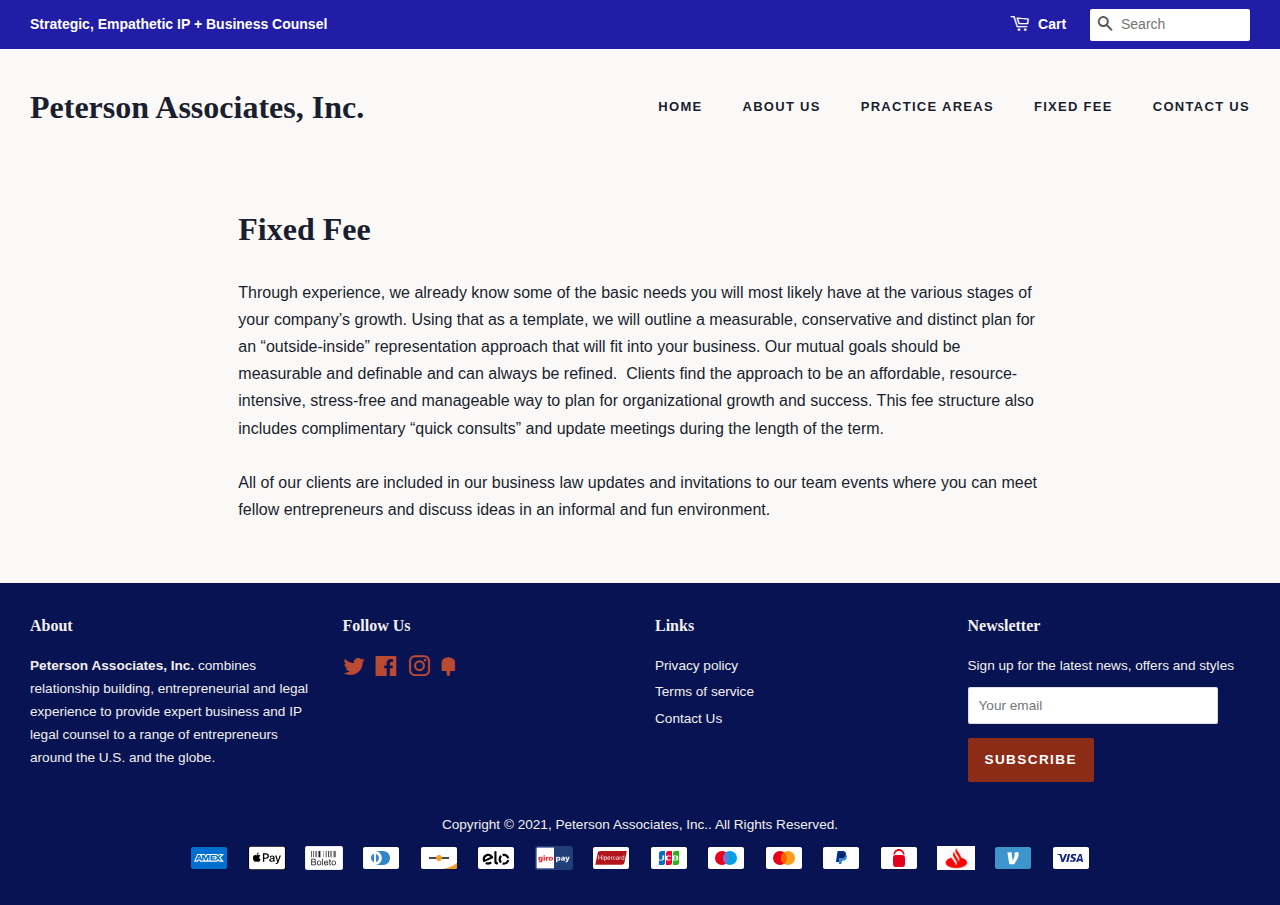
<file: fee.html>
<!doctype html>
<html class="no-js" lang="en">
<head>

  <!-- Basic page needs ================================================== -->
  <meta charset="utf-8">
  <meta http-equiv="X-UA-Compatible" content="IE=edge,chrome=1">

  
  <link rel="shortcut icon" href="images/2247-34121-86537260154665753148579190350-26475-16541-278836025599518421443380949878_32x32.jpg?v=1612399413" type="image/png" />
  

  <!-- Title and description ================================================== -->
  <title>
  Fixed Fee | Peterson Associates, Inc.
  </title>

  
  <meta name="description" content="Through experience, we already know some of the basic needs you will most likely have at the various stages of your company’s growth. Using that as a template, we will outline a measurable, conservative and distinct plan for an “outside-inside” representation approach that will fit into your business. Our mutual goals ">
  

  <!-- Social meta ================================================== -->
  <!-- /snippets/social-meta-tags.liquid -->




<meta property="og:site_name" content="Peterson Associates, Inc.">
<meta property="og:url" content="fee.html">
<meta property="og:title" content="Fixed Fee | Peterson Associates, Inc.">
<meta property="og:type" content="website">
<meta property="og:description" content="Through experience, we already know some of the basic needs you will most likely have at the various stages of your company’s growth. Using that as a template, we will outline a measurable, conservative and distinct plan for an “outside-inside” representation approach that will fit into your business. Our mutual goals ">





  <meta name="twitter:site" content="@https://">

<meta name="twitter:card" content="summary_large_image">
<meta name="twitter:title" content="Fixed Fee | Peterson Associates, Inc.">
<meta name="twitter:description" content="Through experience, we already know some of the basic needs you will most likely have at the various stages of your company’s growth. Using that as a template, we will outline a measurable, conservative and distinct plan for an “outside-inside” representation approach that will fit into your business. Our mutual goals ">


  <!-- Helpers ================================================== -->
  <link rel="canonical" href="fee.html">
  <meta name="viewport" content="width=device-width,initial-scale=1">
  <meta name="theme-color" content="#8c2c17">

  <!-- CSS ================================================== -->
  <link href="timberuyeyqpsu9e6yk6slsft88z3yb9ls0r5w80pk1ayad6rv1d7s1.css?v=4344239651771333683" rel="stylesheet" type="text/css" media="all" />
  <link href="theme7v4kqxu7y40jfngqkf6jy4acrsxaf670ayzi11dckvezzsvt4.css?v=11080771253811587854" rel="stylesheet" type="text/css" media="all" />

  <script>
    window.theme = window.theme || {};

    var theme = {
      strings: {
        addToCart: "Add to Cart",
        soldOut: "Sold Out",
        unavailable: "Unavailable",
        zoomClose: "Close (Esc)",
        zoomPrev: "Previous (Left arrow key)",
        zoomNext: "Next (Right arrow key)",
        addressError: "Error looking up that address",
        addressNoResults: "No results for that address",
        addressQueryLimit: "You have exceeded the Google API usage limit. Consider upgrading to a \u003ca href=\"https:\/\/developers.google.com\/maps\/premium\/usage-limits\"\u003ePremium Plan\u003c\/a\u003e.",
        authError: "There was a problem authenticating your Google Maps API Key."
      },
      settings: {
        // Adding some settings to allow the editor to update correctly when they are changed
        enableWideLayout: true,
        typeAccentTransform: true,
        typeAccentSpacing: true,
        baseFontSize: '16px',
        headerBaseFontSize: '32px',
        accentFontSize: '13px'
      },
      variables: {
        mediaQueryMedium: 'screen and (max-width: 768px)',
        bpSmall: false
      },
      moneyFormat: "${{amount}}"
    }

    document.documentElement.className = document.documentElement.className.replace('no-js', 'supports-js');
  </script>

  <!-- Header hook for plugins ================================================== -->
  

<style id="shopify-dynamic-checkout-cart">@media screen and (min-width: 750px) {
  #dynamic-checkout-cart {
    min-height: 50px;
  }
}

@media screen and (max-width: 750px) {
  #dynamic-checkout-cart {
    min-height: 180px;
  }
}
</style>

  <script src="jquery-2.2.3.min.js?v=5821186314690718683" type="text/javascript"></script>

  <script src="lazysizes1iu4j7rmj70kppsof38jw4mcy69vxm21aepc0ppog63a6v1qb.js?v=15522312340271661705" async="async"></script>

  
  

</head>

<body id="fixed-fee-peterson-associates-inc" class="template-page">

  <div id="shopify-section-header" class="shopify-section"><style>
  .logo__image-wrapper {
    max-width: 444px;
  }
  /*================= If logo is above navigation ================== */
  

  /*============ If logo is on the same line as navigation ============ */
  
    .site-header .grid--full {
      border-bottom: 1px solid #faf9f7;
      padding-bottom: 30px;
    }
  


  
    @media screen and (min-width: 769px) {
      .site-nav {
        text-align: right!important;
      }
    }
  
</style>

<div data-section-id="header" data-section-type="header-section">
  <div class="header-bar">
    <div class="wrapper medium-down--hide">
      <div class="post-large--display-table">

        
          <div class="header-bar__left post-large--display-table-cell">

            

            

            
              <div class="header-bar__module header-bar__message">
                
                  <a href="practice-areas.html">
                
                  Strategic, Empathetic IP + Business Counsel
                
                  </a>
                
              </div>
            

          </div>
        

        <div class="header-bar__right post-large--display-table-cell">

          

          <div class="header-bar__module">
            <span class="header-bar__sep" aria-hidden="true"></span>
            <a href="#cart" class="cart-page-link">
              <span class="icon icon-cart header-bar__cart-icon" aria-hidden="true"></span>
            </a>
          </div>

          <div class="header-bar__module">
            <a href="#cart" class="cart-page-link">
              Cart
              <span class="cart-count header-bar__cart-count hidden-count">0</span>
            </a>
          </div>

          
            
              <div class="header-bar__module header-bar__search">
                


  <form action="#search" method="get" class="header-bar__search-form clearfix" role="search">
    
    <button type="submit" class="btn btn--search icon-fallback-text header-bar__search-submit">
      <span class="icon icon-search" aria-hidden="true"></span>
      <span class="fallback-text">Search</span>
    </button>
    <input type="search" name="q" value="" aria-label="Search" class="header-bar__search-input" placeholder="Search">
  </form>


              </div>
            
          

        </div>
      </div>
    </div>

    <div class="wrapper post-large--hide announcement-bar--mobile">
      
        
          <a href="practice-areas.html">
        
          <span>Strategic, Empathetic IP + Business Counsel</span>
        
          </a>
        
      
    </div>

    <div class="wrapper post-large--hide">
      
        <button type="button" class="mobile-nav-trigger" id="MobileNavTrigger" aria-controls="MobileNav" aria-expanded="false">
          <span class="icon icon-hamburger" aria-hidden="true"></span>
          Menu
        </button>
      
      <a href="#cart" class="cart-page-link mobile-cart-page-link">
        <span class="icon icon-cart header-bar__cart-icon" aria-hidden="true"></span>
        Cart <span class="cart-count hidden-count">0</span>
      </a>
    </div>
    <nav role="navigation">
  <ul id="MobileNav" class="mobile-nav post-large--hide">
    
      
        <li class="mobile-nav__link">
          <a
            href="index.html"
            class="mobile-nav"
            >
            Home
          </a>
        </li>
      
    
      
        <li class="mobile-nav__link">
          <a
            href="about-us.html"
            class="mobile-nav"
            >
            About Us
          </a>
        </li>
      
    
      
        <li class="mobile-nav__link">
          <a
            href="practice-areas.html"
            class="mobile-nav"
            >
            Practice Areas
          </a>
        </li>
      
    
      
        <li class="mobile-nav__link">
          <a
            href="fee.html"
            class="mobile-nav"
            aria-current="page">
            Fixed Fee
          </a>
        </li>
      
    
      
        <li class="mobile-nav__link">
          <a
            href="contact-us.html"
            class="mobile-nav"
            >
            Contact Us
          </a>
        </li>
      
    

    

    <li class="mobile-nav__link">
      
        <div class="header-bar__module header-bar__search">
          


  <form action="#search" method="get" class="header-bar__search-form clearfix" role="search">
    
    <button type="submit" class="btn btn--search icon-fallback-text header-bar__search-submit">
      <span class="icon icon-search" aria-hidden="true"></span>
      <span class="fallback-text">Search</span>
    </button>
    <input type="search" name="q" value="" aria-label="Search" class="header-bar__search-input" placeholder="Search">
  </form>


        </div>
      
    </li>
  </ul>
</nav>

  </div>

  <header class="site-header" role="banner">
    <div class="wrapper">

      
        <div class="grid--full post-large--display-table">
          <div class="grid__item post-large--one-third post-large--display-table-cell">
            
              <div class="h1 site-header__logo post-large--left" itemscope itemtype="http://schema.org/Organization">
            
              
                <a href="index.html" itemprop="url">Peterson Associates, Inc.</a>
              
            
              </div>
            
          </div>
          <div class="grid__item post-large--two-thirds post-large--display-table-cell medium-down--hide">
            
<nav>
  <ul class="site-nav" id="AccessibleNav">
    
      
        <li>
          <a
            href="index.html"
            class="site-nav__link"
            data-meganav-type="child"
            >
              Home
          </a>
        </li>
      
    
      
        <li>
          <a
            href="about-us.html"
            class="site-nav__link"
            data-meganav-type="child"
            >
              About Us
          </a>
        </li>
      
    
      
        <li>
          <a
            href="practice-areas.html"
            class="site-nav__link"
            data-meganav-type="child"
            >
              Practice Areas
          </a>
        </li>
      
    
      
        <li class="site-nav--active">
          <a
            href="fee.html"
            class="site-nav__link"
            data-meganav-type="child"
            aria-current="page">
              Fixed Fee
          </a>
        </li>
      
    
      
        <li>
          <a
            href="contact-us.html"
            class="site-nav__link"
            data-meganav-type="child"
            >
              Contact Us
          </a>
        </li>
      
    
  </ul>
</nav>

          </div>
        </div>
      

    </div>
  </header>
</div>



</div>

  <main class="wrapper main-content" role="main">
    <div class="grid">
        <div class="grid__item">
          <div class="grid">

  <div class="grid__item post-large--two-thirds push--post-large--one-sixth">

    <div class="section-header">
      <h1 class="section-header--title">Fixed Fee</h1>
    </div>

    <div class="rte">
      Through experience, we already know some of the basic needs you will most likely have at the various stages of your company’s growth. Using that as a template, we will outline a measurable, conservative and distinct plan for an “outside-inside” representation approach that will fit into your business. Our mutual goals should be measurable and definable and can always be refined.  Clients find the approach to be an affordable, resource-intensive, stress-free and manageable way to plan for organizational growth and success. This fee structure also includes complimentary “quick consults” and update meetings during the length of the term.<br><br>All of our clients are included in our business law updates and invitations to our team events where you can meet fellow entrepreneurs and discuss ideas in an informal and fun environment.
    </div>

  </div>

</div>

        </div>
    </div>
  </main>

  <div id="shopify-section-footer" class="shopify-section"><footer class="site-footer small--text-center" role="contentinfo">

<div class="wrapper">

  <div class="grid-uniform">

    

    

    
      
          <div class="grid__item post-large--one-quarter medium--one-half">
            <h3 class="h4">About</h3>
            <div class="rte"><p><strong>Peterson Associates, Inc.</strong> combines relationship building, entrepreneurial and legal experience to provide expert business and IP legal counsel to a range of entrepreneurs around the U.S. and the globe. </p></div>
          </div>

        
    
      
          <div class="grid__item post-large--one-quarter medium--one-half">
            <h3 class="h4">Follow Us</h3>
              
              <ul class="inline-list social-icons"><li>
      <a class="icon-fallback-text" href="https://twitter.com/" title="Peterson Associates, Inc. on Twitter" target="_blank" aria-describedby="a11y-new-window-external-message">
        <span class="icon icon-twitter" aria-hidden="true"></span>
        <span class="fallback-text">Twitter</span>
      </a>
    </li><li>
      <a class="icon-fallback-text" href="https://www.facebook.com" title="Peterson Associates, Inc. on Facebook" target="_blank" aria-describedby="a11y-new-window-external-message">
        <span class="icon icon-facebook" aria-hidden="true"></span>
        <span class="fallback-text">Facebook</span>
      </a>
    </li><li>
      <a class="icon-fallback-text" href="https://instagram.com" title="Peterson Associates, Inc. on Instagram" target="_blank" aria-describedby="a11y-new-window-external-message">
        <span class="icon icon-instagram" aria-hidden="true"></span>
        <span class="fallback-text">Instagram</span>
      </a>
    </li><li>
      <a class="icon-fallback-text" href="http://fancy.com" title="Peterson Associates, Inc. on Fancy" target="_blank" aria-describedby="a11y-new-window-external-message">
        <span class="icon icon-fancy" aria-hidden="true"></span>
        <span class="fallback-text">Fancy</span>
      </a>
    </li></ul>

          </div>

        
    
      
          <div class="grid__item post-large--one-quarter medium--one-half">
            
            <h3 class="h4">Links</h3>
            
            <ul class="site-footer__links">
              
                <li><a href="privacy-policy.html">Privacy policy</a></li>
              
                <li><a href="terms-of-service.html">Terms of service</a></li>
              
                <li><a href="contact-us.html">Contact Us</a></li>
              
            </ul>
          </div>

        
    
      
          <div class="grid__item post-large--one-quarter medium--one-half">
            <h3 class="h4">Newsletter</h3>
            
              <p>Sign up for the latest news, offers and styles</p>
            
            <div class="form-vertical small--hide">
  <form method="get" action="contact-us.html#contact_form" id="contact_form" accept-charset="UTF-8" class="contact-form"><input type="hidden" name="form_type" value="customer" /><input type="hidden" name="utf8" value="✓" />
    
    
      <input type="hidden" name="contact[tags]" value="newsletter">
      <input type="email" value="" placeholder="Your email" name="contact[email]" id="Email" class="input-group-field" aria-label="Your email" autocorrect="off" autocapitalize="off">
      <input type="submit" class="btn" name="subscribe" id="subscribe" value="Subscribe">
    
  </form>
</div>
<div class="form-vertical post-large--hide large--hide medium--hide">
  <form method="get" action="contact-us.html#contact_form" id="contact_form" accept-charset="UTF-8" class="contact-form"><input type="hidden" name="form_type" value="customer" /><input type="hidden" name="utf8" value="✓" />
    
    
      <input type="hidden" name="contact[tags]" value="newsletter">
      <div class="input-group">
        <input type="email" value="" placeholder="Your email" name="contact[email]" id="Email" class="input-group-field" aria-label="Your email" autocorrect="off" autocapitalize="off">
        <span class="input-group-btn">
          <button type="submit" class="btn" name="commit" id="subscribe">Subscribe</button>
        </span>
      </div>
    
  </form>
</div>

          </div>

      
    
  </div>

  <hr class="hr--small hr--clear">

  <div class="grid">
    <div class="grid__item text-center">
      <p class="site-footer__links">Copyright &copy; 2021, <a href="index.html" title="">Peterson Associates, Inc.</a>. All Rights Reserved.</p>
    </div>
  </div>

  
    
    <div class="grid">
      <div class="grid__item text-center">
        <span class="visually-hidden">Payment icons</span>
        <ul class="inline-list payment-icons">
          
            <li>
              <svg class="icon" xmlns="http://www.w3.org/2000/svg" role="img" viewBox="0 0 38 24" width="38" height="24" aria-labelledby="pi-american_express"><title id="pi-american_express">American Express</title><g fill="none"><path fill="#000" d="M35,0 L3,0 C1.3,0 0,1.3 0,3 L0,21 C0,22.7 1.4,24 3,24 L35,24 C36.7,24 38,22.7 38,21 L38,3 C38,1.3 36.6,0 35,0 Z" opacity=".07"/><path fill="#006FCF" d="M35,1 C36.1,1 37,1.9 37,3 L37,21 C37,22.1 36.1,23 35,23 L3,23 C1.9,23 1,22.1 1,21 L1,3 C1,1.9 1.9,1 3,1 L35,1"/><path fill="#FFF" d="M8.971,10.268 L9.745,12.144 L8.203,12.144 L8.971,10.268 Z M25.046,10.346 L22.069,10.346 L22.069,11.173 L24.998,11.173 L24.998,12.412 L22.075,12.412 L22.075,13.334 L25.052,13.334 L25.052,14.073 L27.129,11.828 L25.052,9.488 L25.046,10.346 L25.046,10.346 Z M10.983,8.006 L14.978,8.006 L15.865,9.941 L16.687,8 L27.057,8 L28.135,9.19 L29.25,8 L34.013,8 L30.494,11.852 L33.977,15.68 L29.143,15.68 L28.065,14.49 L26.94,15.68 L10.03,15.68 L9.536,14.49 L8.406,14.49 L7.911,15.68 L4,15.68 L7.286,8 L10.716,8 L10.983,8.006 Z M19.646,9.084 L17.407,9.084 L15.907,12.62 L14.282,9.084 L12.06,9.084 L12.06,13.894 L10,9.084 L8.007,9.084 L5.625,14.596 L7.18,14.596 L7.674,13.406 L10.27,13.406 L10.764,14.596 L13.484,14.596 L13.484,10.661 L15.235,14.602 L16.425,14.602 L18.165,10.673 L18.165,14.603 L19.623,14.603 L19.647,9.083 L19.646,9.084 Z M28.986,11.852 L31.517,9.084 L29.695,9.084 L28.094,10.81 L26.546,9.084 L20.652,9.084 L20.652,14.602 L26.462,14.602 L28.076,12.864 L29.624,14.602 L31.499,14.602 L28.987,11.852 L28.986,11.852 Z"/></g></svg>

            </li>
          
            <li>
              <svg class="icon" version="1.1" xmlns="http://www.w3.org/2000/svg" role="img" x="0" y="0" width="38" height="24" viewBox="0 0 165.521 105.965" xml:space="preserve" aria-labelledby="pi-apple_pay"><title id="pi-apple_pay">Apple Pay</title><path fill="#000" d="M150.698 0H14.823c-.566 0-1.133 0-1.698.003-.477.004-.953.009-1.43.022-1.039.028-2.087.09-3.113.274a10.51 10.51 0 0 0-2.958.975 9.932 9.932 0 0 0-4.35 4.35 10.463 10.463 0 0 0-.975 2.96C.113 9.611.052 10.658.024 11.696a70.22 70.22 0 0 0-.022 1.43C0 13.69 0 14.256 0 14.823v76.318c0 .567 0 1.132.002 1.699.003.476.009.953.022 1.43.028 1.036.09 2.084.275 3.11a10.46 10.46 0 0 0 .974 2.96 9.897 9.897 0 0 0 1.83 2.52 9.874 9.874 0 0 0 2.52 1.83c.947.483 1.917.79 2.96.977 1.025.183 2.073.245 3.112.273.477.011.953.017 1.43.02.565.004 1.132.004 1.698.004h135.875c.565 0 1.132 0 1.697-.004.476-.002.952-.009 1.431-.02 1.037-.028 2.085-.09 3.113-.273a10.478 10.478 0 0 0 2.958-.977 9.955 9.955 0 0 0 4.35-4.35c.483-.947.789-1.917.974-2.96.186-1.026.246-2.074.274-3.11.013-.477.02-.954.022-1.43.004-.567.004-1.132.004-1.699V14.824c0-.567 0-1.133-.004-1.699a63.067 63.067 0 0 0-.022-1.429c-.028-1.038-.088-2.085-.274-3.112a10.4 10.4 0 0 0-.974-2.96 9.94 9.94 0 0 0-4.35-4.35A10.52 10.52 0 0 0 156.939.3c-1.028-.185-2.076-.246-3.113-.274a71.417 71.417 0 0 0-1.431-.022C151.83 0 151.263 0 150.698 0z" /><path fill="#FFF" d="M150.698 3.532l1.672.003c.452.003.905.008 1.36.02.793.022 1.719.065 2.583.22.75.135 1.38.34 1.984.648a6.392 6.392 0 0 1 2.804 2.807c.306.6.51 1.226.645 1.983.154.854.197 1.783.218 2.58.013.45.019.9.02 1.36.005.557.005 1.113.005 1.671v76.318c0 .558 0 1.114-.004 1.682-.002.45-.008.9-.02 1.35-.022.796-.065 1.725-.221 2.589a6.855 6.855 0 0 1-.645 1.975 6.397 6.397 0 0 1-2.808 2.807c-.6.306-1.228.511-1.971.645-.881.157-1.847.2-2.574.22-.457.01-.912.017-1.379.019-.555.004-1.113.004-1.669.004H14.801c-.55 0-1.1 0-1.66-.004a74.993 74.993 0 0 1-1.35-.018c-.744-.02-1.71-.064-2.584-.22a6.938 6.938 0 0 1-1.986-.65 6.337 6.337 0 0 1-1.622-1.18 6.355 6.355 0 0 1-1.178-1.623 6.935 6.935 0 0 1-.646-1.985c-.156-.863-.2-1.788-.22-2.578a66.088 66.088 0 0 1-.02-1.355l-.003-1.327V14.474l.002-1.325a66.7 66.7 0 0 1 .02-1.357c.022-.792.065-1.717.222-2.587a6.924 6.924 0 0 1 .646-1.981c.304-.598.7-1.144 1.18-1.623a6.386 6.386 0 0 1 1.624-1.18 6.96 6.96 0 0 1 1.98-.646c.865-.155 1.792-.198 2.586-.22.452-.012.905-.017 1.354-.02l1.677-.003h135.875" /><g><g><path fill="#000" d="M43.508 35.77c1.404-1.755 2.356-4.112 2.105-6.52-2.054.102-4.56 1.355-6.012 3.112-1.303 1.504-2.456 3.959-2.156 6.266 2.306.2 4.61-1.152 6.063-2.858" /><path fill="#000" d="M45.587 39.079c-3.35-.2-6.196 1.9-7.795 1.9-1.6 0-4.049-1.8-6.698-1.751-3.447.05-6.645 2-8.395 5.1-3.598 6.2-.95 15.4 2.55 20.45 1.699 2.5 3.747 5.25 6.445 5.151 2.55-.1 3.549-1.65 6.647-1.65 3.097 0 3.997 1.65 6.696 1.6 2.798-.05 4.548-2.5 6.247-5 1.95-2.85 2.747-5.6 2.797-5.75-.05-.05-5.396-2.101-5.446-8.251-.05-5.15 4.198-7.6 4.398-7.751-2.399-3.548-6.147-3.948-7.447-4.048" /></g><g><path fill="#000" d="M78.973 32.11c7.278 0 12.347 5.017 12.347 12.321 0 7.33-5.173 12.373-12.529 12.373h-8.058V69.62h-5.822V32.11h14.062zm-8.24 19.807h6.68c5.07 0 7.954-2.729 7.954-7.46 0-4.73-2.885-7.434-7.928-7.434h-6.706v14.894z" /><path fill="#000" d="M92.764 61.847c0-4.809 3.665-7.564 10.423-7.98l7.252-.442v-2.08c0-3.04-2.001-4.704-5.562-4.704-2.938 0-5.07 1.507-5.51 3.82h-5.252c.157-4.86 4.731-8.395 10.918-8.395 6.654 0 10.995 3.483 10.995 8.89v18.663h-5.38v-4.497h-.13c-1.534 2.937-4.914 4.782-8.579 4.782-5.406 0-9.175-3.222-9.175-8.057zm17.675-2.417v-2.106l-6.472.416c-3.64.234-5.536 1.585-5.536 3.95 0 2.288 1.975 3.77 5.068 3.77 3.95 0 6.94-2.522 6.94-6.03z" /><path fill="#000" d="M120.975 79.652v-4.496c.364.051 1.247.103 1.715.103 2.573 0 4.029-1.09 4.913-3.899l.52-1.663-9.852-27.293h6.082l6.863 22.146h.13l6.862-22.146h5.927l-10.216 28.67c-2.34 6.577-5.017 8.735-10.683 8.735-.442 0-1.872-.052-2.261-.157z" /></g></g></svg>

            </li>
          
            <li>
              <svg class="icon" viewBox="0 0 38 24" xmlns="http://www.w3.org/2000/svg" role="img" width="38" height="24" aria-labelledby="pi-boleto"><title id="pi-boleto">Boleto</title><path fill="#fff" d="M35.7 23.965H2.3a2.307 2.307 0 0 1-2.3-2.3v-19.4C0 1 1.035-.035 2.3-.035h33.4c1.265 0 2.3 1.035 2.3 2.3v19.4c0 1.265-1.035 2.3-2.3 2.3z"/><path fill="#A7A8AB" d="M35.564 23.965H2.436c-1.344 0-2.436-1.077-2.436-2.4v-19.2c0-1.323 1.092-2.4 2.436-2.4h33.128c1.344 0 2.436 1.077 2.436 2.4v19.2c0 1.323-1.092 2.4-2.436 2.4zM2.436.925c-.806 0-1.462.646-1.462 1.44v19.2c0 .794.656 1.44 1.462 1.44h33.128c.806 0 1.462-.646 1.462-1.44v-19.2c0-.794-.656-1.44-1.462-1.44H2.436z" opacity=".25"/><path d="M8.079 4.945h.7v6.298h-.7zm-1.83 0h.7v6.298h-.7zm7.256 0h1.901v6.298h-1.901zm9.715 0h.95v6.298h-.95zm2.324 0h.95v6.298h-.95zm3.804 0h1.221v6.298h-1.221zm-1.375 0h.395v6.298h-.395zm-6.389 0h.395v6.298h-.395zm-.845 0h.395v6.298h-.395zm-2.746 0h.395v6.298h-.395zm-6.31 0h.395v6.298h-.395zm-1.163 0h.733v6.298h-.733zM6.249 19.3v-6.478H8.68c.495 0 .891.065 1.191.196.299.131.532.333.701.606.17.271.255.556.255.855 0 .276-.075.537-.225.781a1.604 1.604 0 0 1-.679.593c.392.115.694.311.903.588.211.276.317.603.317.98 0 .305-.065.587-.193.847a1.644 1.644 0 0 1-.475.603c-.189.14-.425.247-.709.32a4.328 4.328 0 0 1-1.046.109H6.248zm.86-3.755H8.51c.38 0 .653-.026.817-.075a.903.903 0 0 0 .493-.324.936.936 0 0 0 .166-.567 1.03 1.03 0 0 0-.155-.568c-.103-.164-.25-.278-.442-.338s-.52-.09-.985-.09H7.109v1.963zm0 2.995h1.614c.277 0 .472-.011.585-.032.196-.035.362-.094.495-.176a.946.946 0 0 0 .327-.362c.086-.158.128-.341.128-.547 0-.243-.062-.452-.187-.632a.978.978 0 0 0-.516-.377c-.219-.072-.535-.109-.947-.109H7.109v2.235zm4.813-1.588c0-.867.241-1.509.725-1.927.403-.347.896-.52 1.476-.52.644 0 1.172.211 1.582.633.409.421.614 1.004.614 1.748 0 .603-.09 1.077-.271 1.422a1.92 1.92 0 0 1-.792.805 2.292 2.292 0 0 1-1.132.286c-.657 0-1.188-.21-1.594-.63-.406-.421-.608-1.027-.608-1.817zm.814.002c0 .6.131 1.05.394 1.347.264.299.594.448.994.448.395 0 .724-.149.988-.449.262-.3.394-.757.394-1.371 0-.579-.133-1.018-.397-1.315a1.261 1.261 0 0 0-.985-.448c-.4 0-.73.148-.994.445-.262.297-.394.745-.394 1.344zm4.498 2.346v-6.478h.796V19.3h-.796zm5.231-1.52l.823.109c-.128.478-.368.85-.718 1.114-.35.264-.796.397-1.341.397-.685 0-1.227-.211-1.629-.633-.401-.421-.602-1.013-.602-1.775 0-.787.202-1.399.608-1.834.406-.436.932-.653 1.579-.653.626 0 1.137.213 1.534.639.397.427.596 1.027.596 1.8l-.004.211h-3.497c.03.514.175.909.437 1.182a1.3 1.3 0 0 0 .979.41c.291 0 .54-.077.745-.231.207-.154.369-.4.49-.737zm-2.606-1.276h2.615c-.035-.395-.136-.691-.3-.888a1.216 1.216 0 0 0-.983-.46c-.365 0-.671.122-.92.366-.247.244-.385.572-.412.982zm6.164 2.086l.109.703a2.951 2.951 0 0 1-.599.071c-.288 0-.511-.045-.671-.137-.158-.092-.27-.211-.335-.36s-.097-.463-.097-.941v-2.705h-.588v-.615h.588v-1.161l.796-.478v1.639h.796v.615h-.796v2.751c0 .228.014.374.042.439a.324.324 0 0 0 .136.155.53.53 0 0 0 .271.057l.347-.032zm.487-1.638c0-.867.241-1.509.725-1.927.403-.347.896-.52 1.476-.52.644 0 1.172.211 1.582.633.409.421.614 1.004.614 1.748 0 .603-.09 1.077-.271 1.422a1.92 1.92 0 0 1-.792.805 2.292 2.292 0 0 1-1.132.286c-.657 0-1.188-.21-1.594-.63-.406-.421-.608-1.027-.608-1.817zm.814.002c0 .6.131 1.05.394 1.347.264.299.594.448.994.448.395 0 .724-.149.988-.449.262-.3.394-.757.394-1.371 0-.579-.133-1.018-.397-1.315a1.261 1.261 0 0 0-.985-.448c-.4 0-.73.148-.994.445-.262.297-.394.745-.394 1.344z" fill="#221F1F"/></svg>
            </li>
          
            <li>
              <svg class="icon" viewBox="0 0 38 24" xmlns="http://www.w3.org/2000/svg" role="img" width="38" height="24" aria-labelledby="pi-diners_club"><title id="pi-diners_club">Diners Club</title><path opacity=".07" d="M35 0H3C1.3 0 0 1.3 0 3v18c0 1.7 1.4 3 3 3h32c1.7 0 3-1.3 3-3V3c0-1.7-1.4-3-3-3z"/><path fill="#fff" d="M35 1c1.1 0 2 .9 2 2v18c0 1.1-.9 2-2 2H3c-1.1 0-2-.9-2-2V3c0-1.1.9-2 2-2h32"/><path d="M12 12v3.7c0 .3-.2.3-.5.2-1.9-.8-3-3.3-2.3-5.4.4-1.1 1.2-2 2.3-2.4.4-.2.5-.1.5.2V12zm2 0V8.3c0-.3 0-.3.3-.2 2.1.8 3.2 3.3 2.4 5.4-.4 1.1-1.2 2-2.3 2.4-.4.2-.4.1-.4-.2V12zm7.2-7H13c3.8 0 6.8 3.1 6.8 7s-3 7-6.8 7h8.2c3.8 0 6.8-3.1 6.8-7s-3-7-6.8-7z" fill="#3086C8"/></svg>
            </li>
          
            <li>
              <svg class="icon" xmlns="http://www.w3.org/2000/svg" role="img" viewBox="0 0 38 24" width="38" height="24" aria-labelledby="pi-discover"><title id="pi-discover">Discover</title><path d="M35 0H3C1.3 0 0 1.3 0 3v18c0 1.7 1.4 3 3 3h32c1.7 0 3-1.3 3-3V3c0-1.7-1.4-3-3-3z" fill="#000" opacity=".07"/><path d="M35 1c1.1 0 2 .9 2 2v18c0 1.1-.9 2-2 2H3c-1.1 0-2-.9-2-2V3c0-1.1.9-2 2-2h32" fill="#FFF"/><path d="M37 16.95V21c0 1.1-.9 2-2 2H23.228c7.896-1.815 12.043-4.601 13.772-6.05z" fill="#EDA024"/><path fill="#494949" d="M9 11h20v2H9z"/><path d="M22 12c0 1.7-1.3 3-3 3s-3-1.4-3-3 1.4-3 3-3c1.7 0 3 1.3 3 3z" fill="#EDA024"/></svg>

            </li>
          
            <li>
              <svg class="icon" role="img" aria-labelledby="pi-elo" width="38" height="24" xmlns="http://www.w3.org/2000/svg" viewBox="0 0 38 24"><title id="pi-elo">Elo</title><g fill-rule="nonzero" fill="none"><path d="M35 0H3C1.3 0 0 1.3 0 3v18c0 1.7 1.4 3 3 3h32c1.7 0 3-1.3 3-3V3c0-1.7-1.4-3-3-3z" fill="#000" opacity=".07"/><path d="M35 1c1.1 0 2 .9 2 2v18c0 1.1-.9 2-2 2H3c-1.1 0-2-.9-2-2V3c0-1.1.9-2 2-2h32" fill="#FFF"/><g fill="#000"><path d="M13.3 15.5c-.6.6-1.4.9-2.3.9-.6 0-1.2-.2-1.6-.5l-1.2 1.9c.8.6 1.8.9 2.8.9 1.5 0 2.9-.6 3.9-1.6l-1.6-1.6zm-2.1-7.7c-3 0-5.5 2.4-5.5 5.4 0 1.1.3 2.2.9 3.1l9.8-4.2c-.6-2.5-2.7-4.3-5.2-4.3zm-3.3 5.8v-.4c0-1.8 1.5-3.2 3.2-3.2 1 0 1.8.5 2.4 1.1l-5.6 2.5zm11.6-8.3v10.5l1.8.8-.9 2.1-1.8-.8c-.4-.2-.7-.4-.9-.7-.2-.3-.3-.7-.3-1.3V5.3h2.1zM26 10.2c.3-.1.7-.2 1-.2 1.5 0 2.8 1.1 3.1 2.6l2.2-.4c-.5-2.5-2.7-4.4-5.3-4.4-.6 0-1.2.1-1.7.3l.7 2.1zm-2.6 7.1l1.5-1.7c-.7-.6-1.1-1.4-1.1-2.4s.4-1.8 1.1-2.4l-1.5-1.7c-1.1 1-1.8 2.5-1.8 4.1 0 1.7.7 3.1 1.8 4.1zm6.7-3.4c-.3 1.5-1.6 2.6-3.1 2.6-.4 0-.7-.1-1-.2l-.7 2.1c.5.2 1.1.3 1.7.3 2.6 0 4.8-1.9 5.3-4.4l-2.2-.4z"/></g></g></svg>
            </li>
          
            <li>
              <svg class="icon" xmlns="http://www.w3.org/2000/svg" width="38" height="24" viewBox="-36 25 38 24" role="img" aria-labelledby="pi-giropay"><title id="pi-giropay">Giropay</title><path fill="#fff" d="M-34.762 26.162h18.019V47.74h-18.019z"/><path fill="#213E7A" d="M-.645 25h-32.709C-34.816 25-36 26.158-36 27.588v18.824C-36 47.833-34.817 49-33.354 49H-.645c1.462 0 2.646-1.167 2.646-2.588V27.588C2.001 26.157.818 25-.645 25zm-16.354 22.588h-16.354c-.664 0-1.203-.527-1.203-1.176V27.588c0-.649.539-1.176 1.203-1.176h16.354v21.176z"/><path fill="#fff" d="M-11.932 37.691c0 .613-.303 1.034-.806 1.034-.444 0-.814-.421-.814-.983 0-.576.326-1.005.814-1.005.517 0 .806.443.806.953v.001zm-2.951 3.517h1.331v-2.091h.015c.252.458.754.628 1.22.628 1.146 0 1.76-.946 1.76-2.084 0-.931-.584-1.943-1.649-1.943-.606 0-1.169.244-1.435.783h-.015v-.695h-1.228v5.402h.001zm6.144-2.77c0-.37.355-.51.806-.51l.562.022c0 .451-.318.909-.821.909-.31 0-.547-.156-.547-.421zm2.685 1.219a4.726 4.726 0 0 1-.074-.909v-1.433c0-1.175-.85-1.596-1.834-1.596-.57 0-1.065.081-1.538.273l.022.901c.37-.207.799-.288 1.228-.288.481 0 .873.14.88.665a3.853 3.853 0 0 0-.621-.052c-.71 0-1.989.141-1.989 1.316 0 .835.68 1.212 1.442 1.212.547 0 .917-.215 1.22-.695h.015l.03.606h1.22-.001zm.598 1.551c.274.059.547.089.828.089 1.221 0 1.509-.939 1.886-1.906l1.413-3.584H-2.66l-.791 2.512h-.015l-.828-2.512h-1.434l1.56 3.938c-.096.34-.347.532-.672.532-.186 0-.348-.022-.525-.081l-.089 1.012h-.002z"/><path fill="#EA2127" d="M-31.294 37.698c0-.524.259-.96.754-.96.599 0 .85.48.85.909 0 .592-.377.99-.85.99-.399 0-.754-.34-.754-.939zm2.891-1.891h-1.206v.694h-.015c-.281-.473-.74-.783-1.309-.783-1.198 0-1.738.857-1.738 2.002 0 1.138.658 1.936 1.716 1.936.532 0 .976-.206 1.294-.658h.015v.207c0 .754-.414 1.116-1.183 1.116-.555 0-.895-.118-1.301-.318l-.067 1.049c.311.11.836.244 1.472.244 1.553 0 2.322-.51 2.322-2.091v-3.399.001zm2.25-1.604h-1.331v.975h1.331v-.975zm-1.331 5.453h1.331v-3.85h-1.331v3.85zm5.037-3.894a2.85 2.85 0 0 0-.451-.044c-.577 0-.91.31-1.139.798h-.015v-.709h-1.213v3.85h1.331v-1.625c0-.754.348-1.205.969-1.205.155 0 .303 0 .451.044l.067-1.108v-.001zm2.292 3.052c-.614 0-.865-.51-.865-1.079 0-.577.251-1.086.865-1.086s.865.51.865 1.086c0 .569-.252 1.079-.865 1.079zm0 .931c1.272 0 2.24-.739 2.24-2.01 0-1.279-.969-2.017-2.24-2.017-1.272 0-2.241.739-2.241 2.017 0 1.271.969 2.01 2.241 2.01z"/></svg>
            </li>
          
            <li>
              <svg class="icon" role="img" aria-labelledby="pi-hypercard" viewBox="0 0 38 24" width="38" height="24" xmlns="http://www.w3.org/2000/svg"><title id="pi-hypercard">Hypercard</title><g fill="none" fill-rule="evenodd"><path d="M35 0H3C1.3 0 0 1.3 0 3v18c0 1.7 1.4 3 3 3h32c1.7 0 3-1.3 3-3V3c0-1.7-1.4-3-3-3z" fill="#000" fill-rule="nonzero" opacity=".07"/><path d="M35 1c1.1 0 2 .9 2 2v18c0 1.1-.9 2-2 2H3c-1.1 0-2-.9-2-2V3c0-1.1.9-2 2-2h32" fill="#FFF" fill-rule="nonzero"/><path d="M11.9 5.1H8.6c-1.4.1-2.6.6-2.9 1.8-.2.6-.3 1.3-.4 2-.7 3.3-1.3 6.7-2 9.9h25.4c2 0 3.3-.4 3.7-2 .2-.7.3-1.5.5-2.3.6-3.1 1.3-6.2 1.9-9.4H11.9z" fill="#B3131B" fill-rule="nonzero"/><path d="M6.38 9.31h.605v1.827h2.3V9.31h.605v4.421h-.605v-2.067h-2.3v2.067h-.604v-4.42zm4.364 1.213h.551v3.208h-.55v-3.208zm0-1.213h.551v.614h-.55V9.31zm3.36 3.74c.168-.212.252-.528.252-.95 0-.257-.037-.477-.111-.662-.14-.355-.398-.533-.77-.533-.376 0-.633.188-.771.563a2.23 2.23 0 00-.112.765c0 .248.037.46.112.635.14.333.397.5.77.5a.773.773 0 00.63-.318zm-2.032-2.527h.526v.428c.109-.147.227-.26.355-.34.183-.12.398-.181.644-.181.366 0 .676.14.93.42.255.28.383.68.383 1.2 0 .701-.184 1.203-.551 1.504a1.25 1.25 0 01-.813.286c-.242 0-.446-.053-.61-.16a1.408 1.408 0 01-.323-.31v1.646h-.541v-4.493zm5.477.074c.215.107.378.246.49.417.109.162.181.352.217.569.032.148.048.385.048.71h-2.362c.01.327.087.59.232.787.144.197.368.296.67.296.284 0 .51-.093.678-.28a.944.944 0 00.205-.376h.532c-.014.119-.06.25-.14.396a1.432 1.432 0 01-.266.357c-.165.16-.368.268-.61.325a1.873 1.873 0 01-.443.048c-.402 0-.742-.146-1.02-.438-.28-.292-.419-.7-.419-1.227 0-.517.14-.938.421-1.26.281-.324.648-.485 1.102-.485.229 0 .45.054.665.16zm.199 1.265a1.403 1.403 0 00-.154-.562c-.148-.261-.396-.392-.743-.392a.824.824 0 00-.626.27c-.169.18-.258.408-.268.684h1.79zm1.237-1.354h.514v.557c.042-.108.146-.24.31-.396a.804.804 0 01.62-.23l.124.012v.572a.81.81 0 00-.178-.015c-.273 0-.482.088-.629.263a.92.92 0 00-.22.607v1.853h-.541v-3.223zm4.166.172c.228.176.365.48.411.912h-.526a.972.972 0 00-.22-.495c-.115-.132-.298-.198-.55-.198-.346 0-.593.169-.741.506-.097.219-.145.489-.145.81 0 .323.068.594.205.815.136.22.351.331.644.331.225 0 .403-.068.534-.206.132-.137.222-.325.273-.564h.526c-.06.427-.21.74-.451.937-.241.198-.549.297-.924.297-.422 0-.758-.154-1.008-.462-.251-.308-.377-.693-.377-1.154 0-.566.138-1.007.413-1.322a1.332 1.332 0 011.05-.472c.363 0 .659.088.886.265zm1.54 2.564c.114.09.25.135.406.135.19 0 .375-.044.554-.132a.745.745 0 00.451-.72v-.436a.927.927 0 01-.256.106 2.18 2.18 0 01-.307.06l-.328.042a1.255 1.255 0 00-.442.123c-.167.095-.25.245-.25.452 0 .156.057.28.172.37zm1.14-1.466c.125-.016.208-.068.25-.156a.476.476 0 00.036-.208c0-.185-.065-.318-.197-.402-.131-.083-.32-.125-.564-.125-.283 0-.484.077-.602.23a.752.752 0 00-.13.375h-.505c.01-.397.139-.673.387-.829a1.59 1.59 0 01.862-.233c.38 0 .687.072.924.217.235.144.352.369.352.674v1.857c0 .056.012.101.035.135.023.034.071.051.146.051a.824.824 0 00.177-.018v.4c-.084.025-.148.04-.192.046a1.408 1.408 0 01-.181.009c-.187 0-.322-.067-.406-.199a.767.767 0 01-.094-.298c-.11.145-.269.27-.475.376a1.47 1.47 0 01-.683.16c-.3 0-.544-.091-.733-.273a.905.905 0 01-.285-.681c0-.3.094-.531.28-.695.187-.165.432-.266.735-.304l.863-.109zm1.716-1.27h.514v.557c.043-.108.146-.24.31-.396a.804.804 0 01.62-.23l.124.012v.572a.81.81 0 00-.178-.015c-.273 0-.482.088-.629.263a.92.92 0 00-.22.607v1.853h-.541v-3.223zm2.6 2.516c.147.233.381.35.704.35a.745.745 0 00.619-.324c.161-.216.242-.525.242-.929 0-.407-.083-.708-.25-.904a.78.78 0 00-.617-.294.814.814 0 00-.663.313c-.17.21-.255.516-.255.921 0 .345.074.634.22.867zm1.216-2.417c.096.06.206.166.328.316V9.295h.52v4.436h-.487v-.448a1.172 1.172 0 01-.448.43c-.173.089-.37.133-.593.133-.36 0-.67-.151-.933-.453-.263-.302-.394-.704-.394-1.206 0-.469.12-.876.36-1.22.239-.344.582-.516 1.027-.516.247 0 .453.052.62.156z" fill="#FFF"/></g></svg>
            </li>
          
            <li>
              <svg class="icon" width="38" height="24" role="img" aria-labelledby="pi-jcb" viewBox="0 0 38 24" xmlns="http://www.w3.org/2000/svg"><title id="pi-jcb">JCB</title><g fill="none" fill-rule="evenodd"><g fill-rule="nonzero"><path d="M35 0H3C1.3 0 0 1.3 0 3v18c0 1.7 1.4 3 3 3h32c1.7 0 3-1.3 3-3V3c0-1.7-1.4-3-3-3z" fill="#000" opacity=".07"/><path d="M35 1c1.1 0 2 .9 2 2v18c0 1.1-.9 2-2 2H3c-1.1 0-2-.9-2-2V3c0-1.1.9-2 2-2h32" fill="#FFF"/></g><path d="M11.5 5H15v11.5a2.5 2.5 0 0 1-2.5 2.5H9V7.5A2.5 2.5 0 0 1 11.5 5z" fill="#006EBC"/><path d="M18.5 5H22v11.5a2.5 2.5 0 0 1-2.5 2.5H16V7.5A2.5 2.5 0 0 1 18.5 5z" fill="#F00036"/><path d="M25.5 5H29v11.5a2.5 2.5 0 0 1-2.5 2.5H23V7.5A2.5 2.5 0 0 1 25.5 5z" fill="#2AB419"/><path d="M10.755 14.5c-1.06 0-2.122-.304-2.656-.987l.78-.676c.068 1.133 3.545 1.24 3.545-.19V9.5h1.802v3.147c0 .728-.574 1.322-1.573 1.632-.466.144-1.365.221-1.898.221zm8.116 0c-.674 0-1.388-.107-1.965-.366-.948-.425-1.312-1.206-1.3-2.199.012-1.014.436-1.782 1.468-2.165 1.319-.49 3.343-.261 3.926.27v.972c-.572-.521-1.958-.898-2.919-.46-.494.226-.737.917-.744 1.448-.006.56.245 1.252.744 1.497.953.467 2.39.04 2.919-.441v1.01c-.358.255-1.253.434-2.129.434zm8.679-2.587c.37-.235.582-.567.582-1.005 0-.438-.116-.687-.348-.939-.206-.207-.58-.469-1.238-.469H23v5h3.546c.696 0 1.097-.23 1.315-.415.283-.25.426-.53.426-.96 0-.431-.155-.908-.737-1.212zm-1.906-.281h-1.428v-1.444h1.495c.956 0 .944 1.444-.067 1.444zm.288 2.157h-1.716v-1.513h1.716c.986 0 1.083 1.513 0 1.513z" fill="#FFF" fill-rule="nonzero"/></g></svg>
            </li>
          
            <li>
              <svg class="icon" viewBox="0 0 38 24" xmlns="http://www.w3.org/2000/svg" width="38" height="24" role="img" aria-labelledby="pi-maestro"><title id="pi-maestro">Maestro</title><path opacity=".07" d="M35 0H3C1.3 0 0 1.3 0 3v18c0 1.7 1.4 3 3 3h32c1.7 0 3-1.3 3-3V3c0-1.7-1.4-3-3-3z"/><path fill="#fff" d="M35 1c1.1 0 2 .9 2 2v18c0 1.1-.9 2-2 2H3c-1.1 0-2-.9-2-2V3c0-1.1.9-2 2-2h32"/><circle fill="#EB001B" cx="15" cy="12" r="7"/><circle fill="#00A2E5" cx="23" cy="12" r="7"/><path fill="#7375CF" d="M22 12c0-2.4-1.2-4.5-3-5.7-1.8 1.3-3 3.4-3 5.7s1.2 4.5 3 5.7c1.8-1.2 3-3.3 3-5.7z"/></svg>
            </li>
          
            <li>
              <svg class="icon" viewBox="0 0 38 24" xmlns="http://www.w3.org/2000/svg" role="img" width="38" height="24" aria-labelledby="pi-master"><title id="pi-master">Mastercard</title><path opacity=".07" d="M35 0H3C1.3 0 0 1.3 0 3v18c0 1.7 1.4 3 3 3h32c1.7 0 3-1.3 3-3V3c0-1.7-1.4-3-3-3z"/><path fill="#fff" d="M35 1c1.1 0 2 .9 2 2v18c0 1.1-.9 2-2 2H3c-1.1 0-2-.9-2-2V3c0-1.1.9-2 2-2h32"/><circle fill="#EB001B" cx="15" cy="12" r="7"/><circle fill="#F79E1B" cx="23" cy="12" r="7"/><path fill="#FF5F00" d="M22 12c0-2.4-1.2-4.5-3-5.7-1.8 1.3-3 3.4-3 5.7s1.2 4.5 3 5.7c1.8-1.2 3-3.3 3-5.7z"/></svg>
            </li>
          
            <li>
              <svg class="icon" viewBox="0 0 38 24" xmlns="http://www.w3.org/2000/svg" width="38" height="24" role="img" aria-labelledby="pi-paypal"><title id="pi-paypal">PayPal</title><path opacity=".07" d="M35 0H3C1.3 0 0 1.3 0 3v18c0 1.7 1.4 3 3 3h32c1.7 0 3-1.3 3-3V3c0-1.7-1.4-3-3-3z"/><path fill="#fff" d="M35 1c1.1 0 2 .9 2 2v18c0 1.1-.9 2-2 2H3c-1.1 0-2-.9-2-2V3c0-1.1.9-2 2-2h32"/><path fill="#003087" d="M23.9 8.3c.2-1 0-1.7-.6-2.3-.6-.7-1.7-1-3.1-1h-4.1c-.3 0-.5.2-.6.5L14 15.6c0 .2.1.4.3.4H17l.4-3.4 1.8-2.2 4.7-2.1z"/><path fill="#3086C8" d="M23.9 8.3l-.2.2c-.5 2.8-2.2 3.8-4.6 3.8H18c-.3 0-.5.2-.6.5l-.6 3.9-.2 1c0 .2.1.4.3.4H19c.3 0 .5-.2.5-.4v-.1l.4-2.4v-.1c0-.2.3-.4.5-.4h.3c2.1 0 3.7-.8 4.1-3.2.2-1 .1-1.8-.4-2.4-.1-.5-.3-.7-.5-.8z"/><path fill="#012169" d="M23.3 8.1c-.1-.1-.2-.1-.3-.1-.1 0-.2 0-.3-.1-.3-.1-.7-.1-1.1-.1h-3c-.1 0-.2 0-.2.1-.2.1-.3.2-.3.4l-.7 4.4v.1c0-.3.3-.5.6-.5h1.3c2.5 0 4.1-1 4.6-3.8v-.2c-.1-.1-.3-.2-.5-.2h-.1z"/></svg>
            </li>
          
            <li>
              <svg class="icon" width="38" height="24" viewBox="0 0 38 24" xmlns="http://www.w3.org/2000/svg" role="img" aria-labelledby="pi-paysafecard"><title id="pi-paysafecard">PaySafeCard</title><path d="M35 0H3C1.3 0 0 1.3 0 3v18c0 1.7 1.4 3 3 3h32c1.7 0 3-1.3 3-3V3c0-1.7-1.4-3-3-3z" fill="#000" opacity=".07"/><path d="M35 1c1.1 0 2 .9 2 2v18c0 1.1-.9 2-2 2H3c-1.1 0-2-.9-2-2V3c0-1.1.9-2 2-2h32" fill="#FFF"/><path d="M14.367 8.464c.211-.092.423-.164.634-.21A4.079 4.079 0 0 1 19 5.036a4.08 4.08 0 0 1 4 3.22c.604.115 1.104.357 1.494.718a5.783 5.783 0 0 0-.041-1.013C24.203 5.18 21.855 3 18.99 3c-2.948 0-5.348 2.318-5.473 5.217-.017.25-.023.51-.013.783.247-.207.53-.393.862-.536M22.318 9h-6.811c-.328 0-.668.08-1.017.247a2.799 2.799 0 0 0-.836.57c-.423.538-.639 1.325-.654 2.361v5.642c.015 1.039.231 1.825.654 2.36.222.23.498.418.836.576.35.162.689.244 1.017.244h6.811c1.76-.017 2.654-1.04 2.682-3.061v-5.88c-.028-2.024-.923-3.043-2.682-3.059" fill="#E3001B"/></svg>

            </li>
          
            <li>
              <svg class="icon" viewBox="0 0 38 24" xmlns="http://www.w3.org/2000/svg" width="38" height="24" role="img" aria-labelledby="pi-santander"><title id="pi-santander">Santander</title><path fill="#fff" stroke="#000" stroke-width="1.891" d="M-5.445-3.677h48.889v34.42H-5.445z"/><path d="M7 12V0h24v24H7V12z" fill="#fbfbfb"/><path d="M14.946 22.014c-2.608-.566-4.353-1.46-5.648-2.893-1.701-1.884-1.377-4.214.816-5.853 1.068-.8 3.704-2.027 4.35-2.027.22 0 1.33 1.434 2.468 3.187 1.137 1.753 2.17 3.189 2.296 3.19.698.007-.002-1.794-1.67-4.294-1.81-2.714-1.896-2.927-1.898-4.71-.002-2.06.71-3.309 1.733-3.04.437.113.544-.046.545-.818.001-1.111 1.01-2.933 1.625-2.933.244 0 .492.438.59 1.041.093.573 1.003 2.281 2.022 3.797s1.929 3.136 2.022 3.6c.14.704.573 1.036 2.584 1.985 2.837 1.337 3.609 2.307 3.61 4.539.001 1.272-.138 1.583-1.179 2.623-2.625 2.625-8.898 3.771-14.266 2.606zm5.524-11.783c-.808-1.194-1.704-2.584-1.989-3.087-.514-.907-.519-.909-.532-.157-.016.899 3.732 6.556 3.888 5.87.057-.25-.558-1.43-1.367-2.626z" fill="#f5d1cf"/><path d="M14.458 21.707c-6.001-1.51-7.864-5.796-3.714-8.545.735-.487 1.924-1.079 2.643-1.316 1.213-.4 1.331-.39 1.637.137.182.312 1.117 1.742 2.077 3.176.961 1.434 1.751 2.814 1.757 3.066.016.756.901-.609.901-1.39 0-.367-.842-1.947-1.871-3.51-2.127-3.232-2.535-4.877-1.638-6.61.621-1.202 1.17-1.086 1.404.297.097.571 1.02 2.318 2.052 3.882s1.876 2.973 1.876 3.132c0 .159.137.204.304.1.729-.45.204-1.959-1.676-4.82-2.14-3.257-2.435-4.487-1.506-6.283.6-1.159.955-1.134 1.223.086.119.54 1.01 2.162 1.98 3.605s1.882 3.08 2.027 3.639c.223.861.513 1.115 1.911 1.678 3.535 1.42 5.147 3.779 4.096 5.993-.613 1.291-2.663 2.744-4.851 3.437-2.18.69-8.3.832-10.632.246z" fill="#f4b0ae"/><path d="M16.57 21.965c-4.38-.58-8.051-3-8.051-5.306 0-1.749 2.836-4.316 5.186-4.696 1.03-.167 1.062-.137 2.865 2.65 1.002 1.55 1.938 3.14 2.08 3.533.38 1.055 1.11.308 1.11-1.137 0-.891-.413-1.774-1.861-3.978-2.069-3.15-2.438-4.487-1.659-5.994.59-1.142 1.09-1.247 1.09-.23 0 .403.88 2.05 1.959 3.663 1.077 1.612 2.044 3.199 2.148 3.526.291.918.753.377.753-.881 0-.874-.403-1.723-1.788-3.772-2.034-3.01-2.397-4.242-1.723-5.855.454-1.088 1.08-1.204 1.08-.202 0 .284.778 1.678 1.729 3.096.95 1.42 1.956 3.18 2.235 3.914.433 1.139.711 1.412 1.898 1.862 3.089 1.173 4.468 2.559 4.468 4.49 0 3.5-6.866 6.2-13.52 5.317z" fill="#f4908f"/><path d="M14.299 21.403c-3.416-.952-5.484-2.716-5.465-4.66.012-1.31.462-2.189 1.562-3.052.882-.691 3.223-1.825 3.79-1.836.447-.009 4.358 5.77 4.358 6.441 0 .979.609.862 1.123-.216.659-1.382.439-2.016-1.884-5.436-1.486-2.188-1.72-2.725-1.72-3.957 0-1.417.483-2.452.997-2.134.148.091.27.399.27.682 0 .284.888 1.845 1.974 3.47 1.086 1.624 1.974 3.152 1.974 3.397 0 .836.609.822.93-.021.454-1.197.202-1.88-1.847-5-1.888-2.877-2.266-4.332-1.498-5.768.345-.643.896-.517.896.205 0 .245.89 1.774 1.975 3.398 1.086 1.624 1.975 3.245 1.975 3.601 0 .813.46 1.199 2.132 1.789 2.772.978 4.467 2.984 4.114 4.868-.25 1.334-2.056 2.927-4.308 3.8-2.345.909-8.76 1.152-11.348.43z" fill="#f3817c"/><path d="M14.975 21.413c-5.143-1.117-7.555-4.3-5.249-6.927.776-.884 4.423-2.889 4.711-2.59.72.749 4.107 6.254 4.107 6.675 0 .828.756.695 1.167-.206.682-1.497.414-2.397-1.622-5.442-1.647-2.463-1.974-3.164-1.97-4.217.002-.695.124-1.451.27-1.682.311-.492.94-.196.94.444 0 .244.889 1.773 1.975 3.397 1.086 1.624 1.974 3.185 1.974 3.47 0 .813.543.937.93.212.589-1.099.144-2.741-1.308-4.832-2.404-3.464-2.868-4.95-1.938-6.22.403-.552.423-.55.623.078.113.357.972 1.775 1.91 3.151.937 1.376 1.867 3.057 2.068 3.735.333 1.13.517 1.291 2.198 1.933 1.008.385 2.327 1.179 2.929 1.764.924.897 1.095 1.268 1.095 2.375 0 1.657-.771 2.677-2.8 3.705-3.065 1.553-8.036 2.04-12.01 1.177z" fill="#f45c5c"/><path d="M14.299 21.1c-3.017-.842-5.029-2.37-5.183-3.935-.12-1.232.03-1.673.92-2.686.844-.961 3.686-2.483 4.24-2.27.474.184 3.754 5.275 4.024 6.247.365 1.32.947 1.245 1.603-.21.706-1.564.519-2.193-1.55-5.213-1.972-2.88-2.4-4.075-1.91-5.329l.341-.869.281.734c.155.404 1.08 1.91 2.056 3.346.976 1.437 1.871 3.055 1.99 3.595.282 1.285.697 1.245 1.268-.123.62-1.484.398-2.174-1.729-5.353-1.524-2.279-1.802-2.902-1.802-4.041 0-.741.103-1.338.228-1.326.42.04 3.868 5.523 4.33 6.883.413 1.22.614 1.407 2.206 2.048 2.36.95 3.159 1.512 3.738 2.632 1.075 2.079-.326 4.13-3.718 5.445-2.33.904-8.753 1.144-11.333.425z" fill="#f32e2e"/><path d="M15.753 21.128c-3.657-.764-6.022-2.27-6.46-4.115-.252-1.065.728-2.522 2.32-3.45 2.515-1.463 2.621-1.427 4.5 1.54.92 1.45 1.785 3.054 1.923 3.564.139.51.375 1.055.525 1.21.424.437 1.364-.598 1.768-1.947.444-1.482.102-2.416-2.04-5.56-1.467-2.152-2.064-3.61-1.713-4.178.306-.494 4.023 5.264 4.227 6.546.23 1.446.274 1.492 1.036 1.084.73-.39.99-1.102 1.013-2.77.015-1.026-.298-1.702-1.841-3.982-1.435-2.12-1.86-3-1.86-3.855 0-1.087.04-1.05 1.976 1.844 1.086 1.624 1.974 3.15 1.974 3.39 0 1 .484 1.434 2.91 2.608 2.643 1.28 3.47 2.173 3.47 3.748 0 3.133-7.744 5.572-13.728 4.323z" fill="#f80505"/></svg>
            </li>
          
            <li>
              <svg class="icon" viewBox="0 0 38 24" width="38" height="24" xmlns="http://www.w3.org/2000/svg" role="img" aria-labelledby="pi-venmo"><title id="pi-venmo">Venmo</title><g fill="none" fill-rule="evenodd"><rect fill-opacity=".07" fill="#000" width="38" height="24" rx="3"/><path fill="#3D95CE" d="M35 1c1.1 0 2 .9 2 2v18c0 1.1-.9 2-2 2H3c-1.1 0-2-.9-2-2V3c0-1.1.9-2 2-2h32"/><path d="M24.675 8.36c0 3.064-2.557 7.045-4.633 9.84h-4.74L13.4 6.57l4.151-.402 1.005 8.275c.94-1.566 2.099-4.025 2.099-5.702 0-.918-.154-1.543-.394-2.058l3.78-.783c.437.738.634 1.499.634 2.46z" fill="#FFF" fill-rule="nonzero"/></g></svg>

            </li>
          
            <li>
              <svg class="icon" viewBox="0 0 38 24" xmlns="http://www.w3.org/2000/svg" role="img" width="38" height="24" aria-labelledby="pi-visa"><title id="pi-visa">Visa</title><path opacity=".07" d="M35 0H3C1.3 0 0 1.3 0 3v18c0 1.7 1.4 3 3 3h32c1.7 0 3-1.3 3-3V3c0-1.7-1.4-3-3-3z"/><path fill="#fff" d="M35 1c1.1 0 2 .9 2 2v18c0 1.1-.9 2-2 2H3c-1.1 0-2-.9-2-2V3c0-1.1.9-2 2-2h32"/><path d="M28.3 10.1H28c-.4 1-.7 1.5-1 3h1.9c-.3-1.5-.3-2.2-.6-3zm2.9 5.9h-1.7c-.1 0-.1 0-.2-.1l-.2-.9-.1-.2h-2.4c-.1 0-.2 0-.2.2l-.3.9c0 .1-.1.1-.1.1h-2.1l.2-.5L27 8.7c0-.5.3-.7.8-.7h1.5c.1 0 .2 0 .2.2l1.4 6.5c.1.4.2.7.2 1.1.1.1.1.1.1.2zm-13.4-.3l.4-1.8c.1 0 .2.1.2.1.7.3 1.4.5 2.1.4.2 0 .5-.1.7-.2.5-.2.5-.7.1-1.1-.2-.2-.5-.3-.8-.5-.4-.2-.8-.4-1.1-.7-1.2-1-.8-2.4-.1-3.1.6-.4.9-.8 1.7-.8 1.2 0 2.5 0 3.1.2h.1c-.1.6-.2 1.1-.4 1.7-.5-.2-1-.4-1.5-.4-.3 0-.6 0-.9.1-.2 0-.3.1-.4.2-.2.2-.2.5 0 .7l.5.4c.4.2.8.4 1.1.6.5.3 1 .8 1.1 1.4.2.9-.1 1.7-.9 2.3-.5.4-.7.6-1.4.6-1.4 0-2.5.1-3.4-.2-.1.2-.1.2-.2.1zm-3.5.3c.1-.7.1-.7.2-1 .5-2.2 1-4.5 1.4-6.7.1-.2.1-.3.3-.3H18c-.2 1.2-.4 2.1-.7 3.2-.3 1.5-.6 3-1 4.5 0 .2-.1.2-.3.2M5 8.2c0-.1.2-.2.3-.2h3.4c.5 0 .9.3 1 .8l.9 4.4c0 .1 0 .1.1.2 0-.1.1-.1.1-.1l2.1-5.1c-.1-.1 0-.2.1-.2h2.1c0 .1 0 .1-.1.2l-3.1 7.3c-.1.2-.1.3-.2.4-.1.1-.3 0-.5 0H9.7c-.1 0-.2 0-.2-.2L7.9 9.5c-.2-.2-.5-.5-.9-.6-.6-.3-1.7-.5-1.9-.5L5 8.2z" fill="#142688"/></svg>
            </li>
          
        </ul>
      </div>
    </div>
    
  
</div>

</footer>




</div>


  <ul hidden>
    <li id="a11y-refresh-page-message">choosing a selection results in a full page refresh</li>
    <li id="a11y-external-message">Opens in a new window.</li>
    <li id="a11y-new-window-external-message">Opens external website in a new window.</li>
  </ul>

  <script src="theme4s0fnluxl7fbdmnefsiquo59aqe2019p71llpss97im1qpeb7.js?v=11152162681971085242" type="text/javascript"></script>
</body>
</html>
</file>
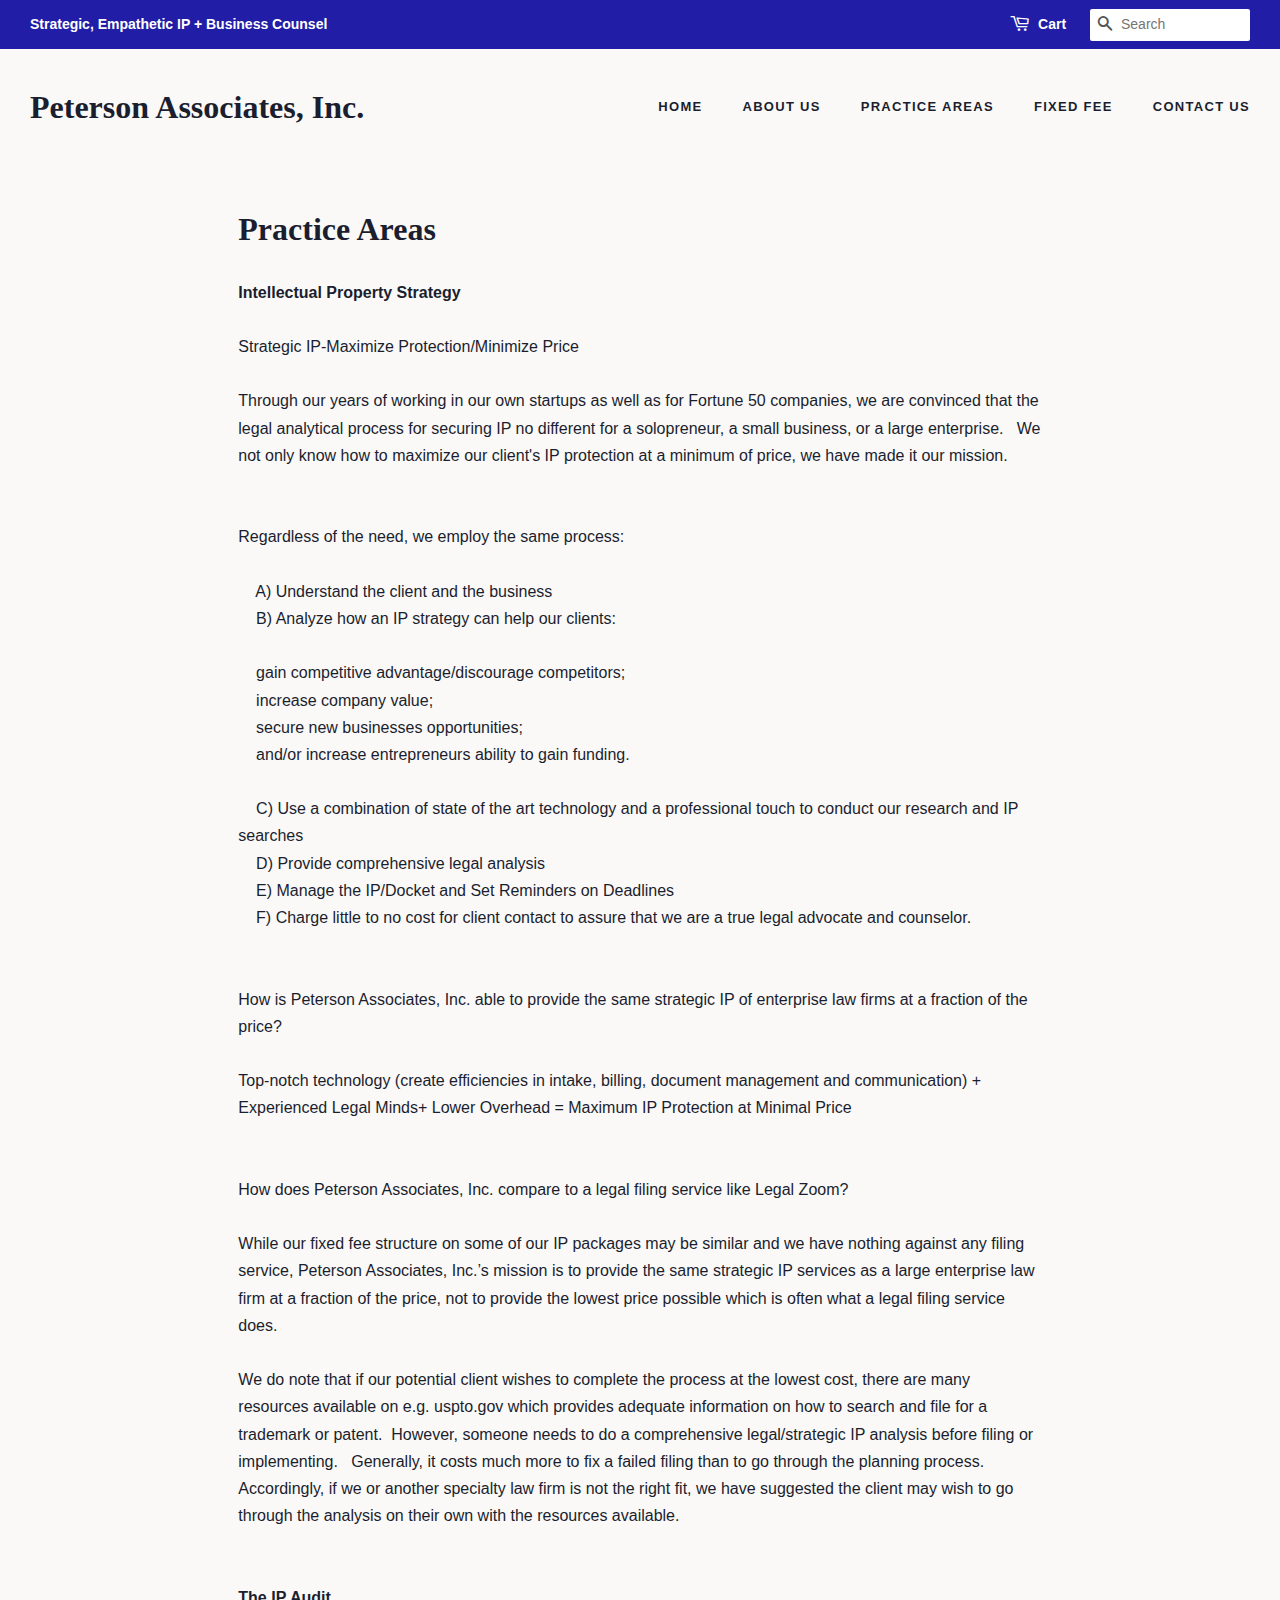
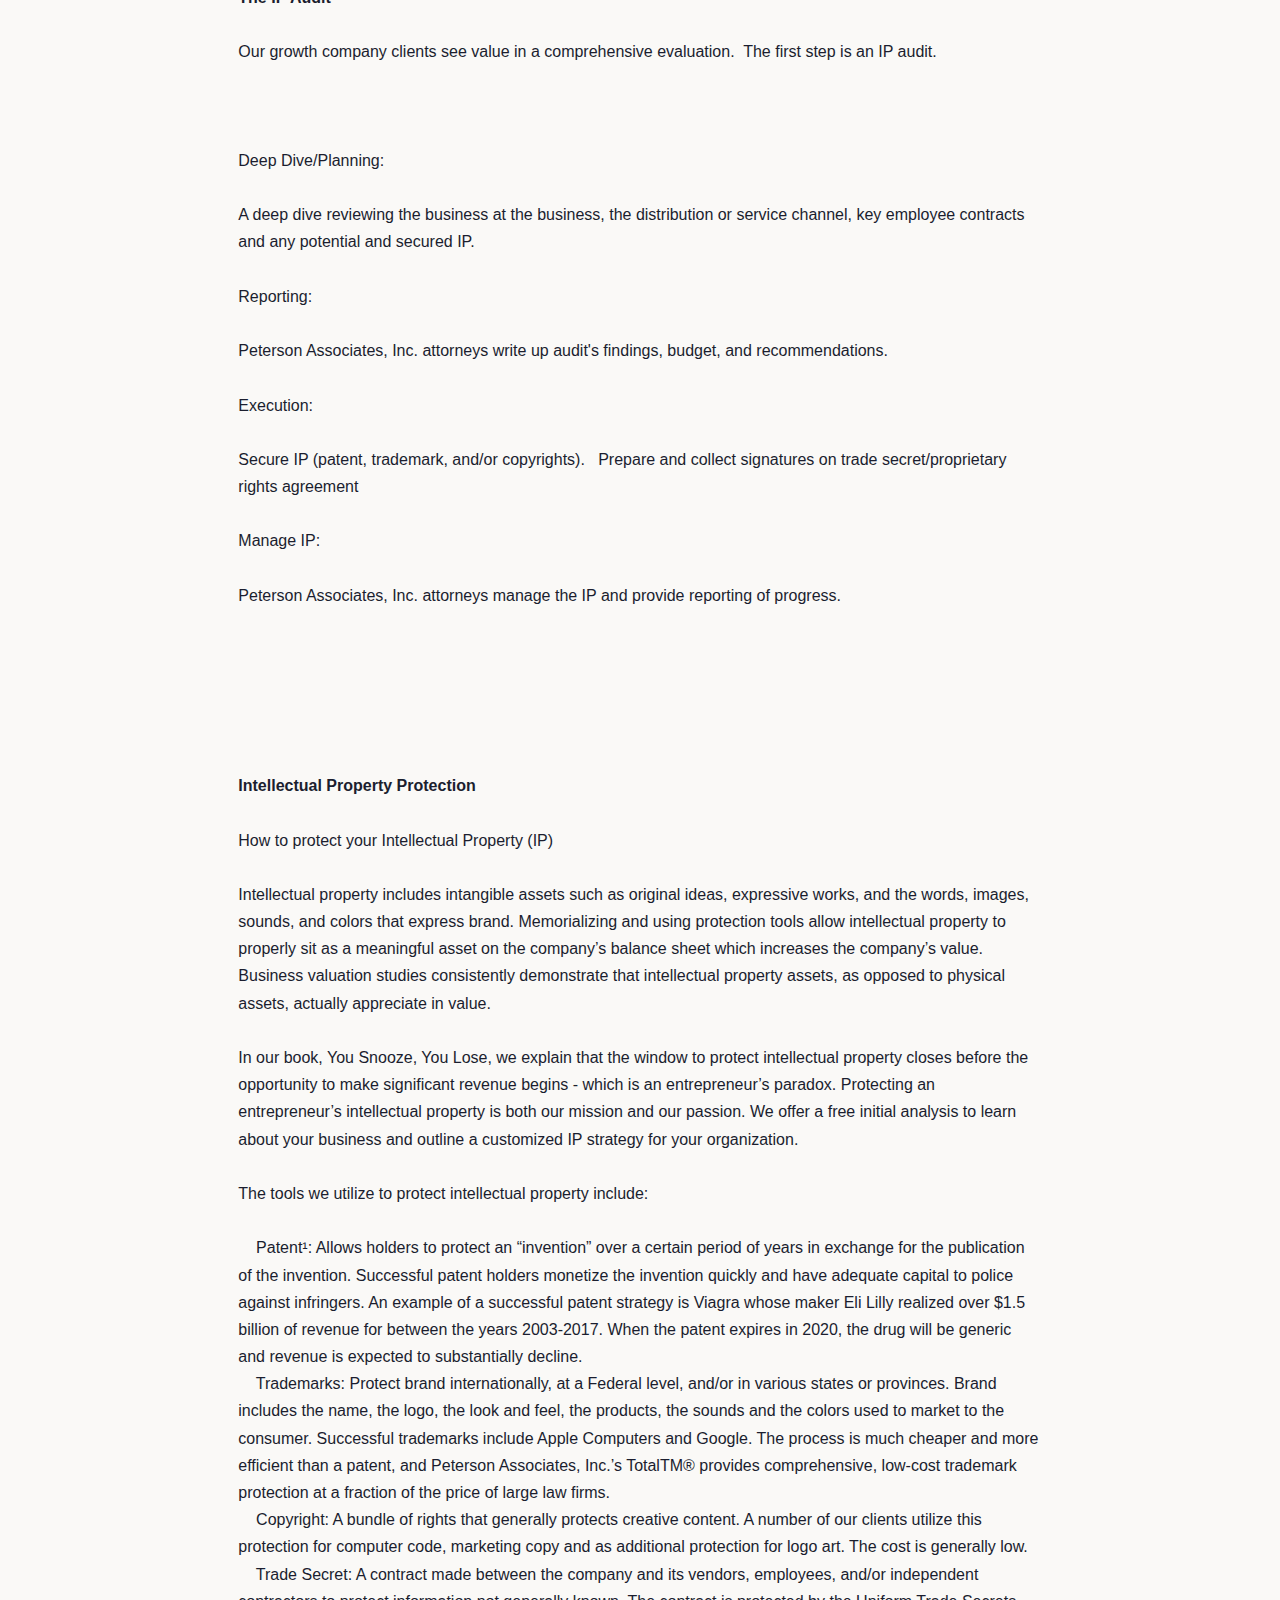
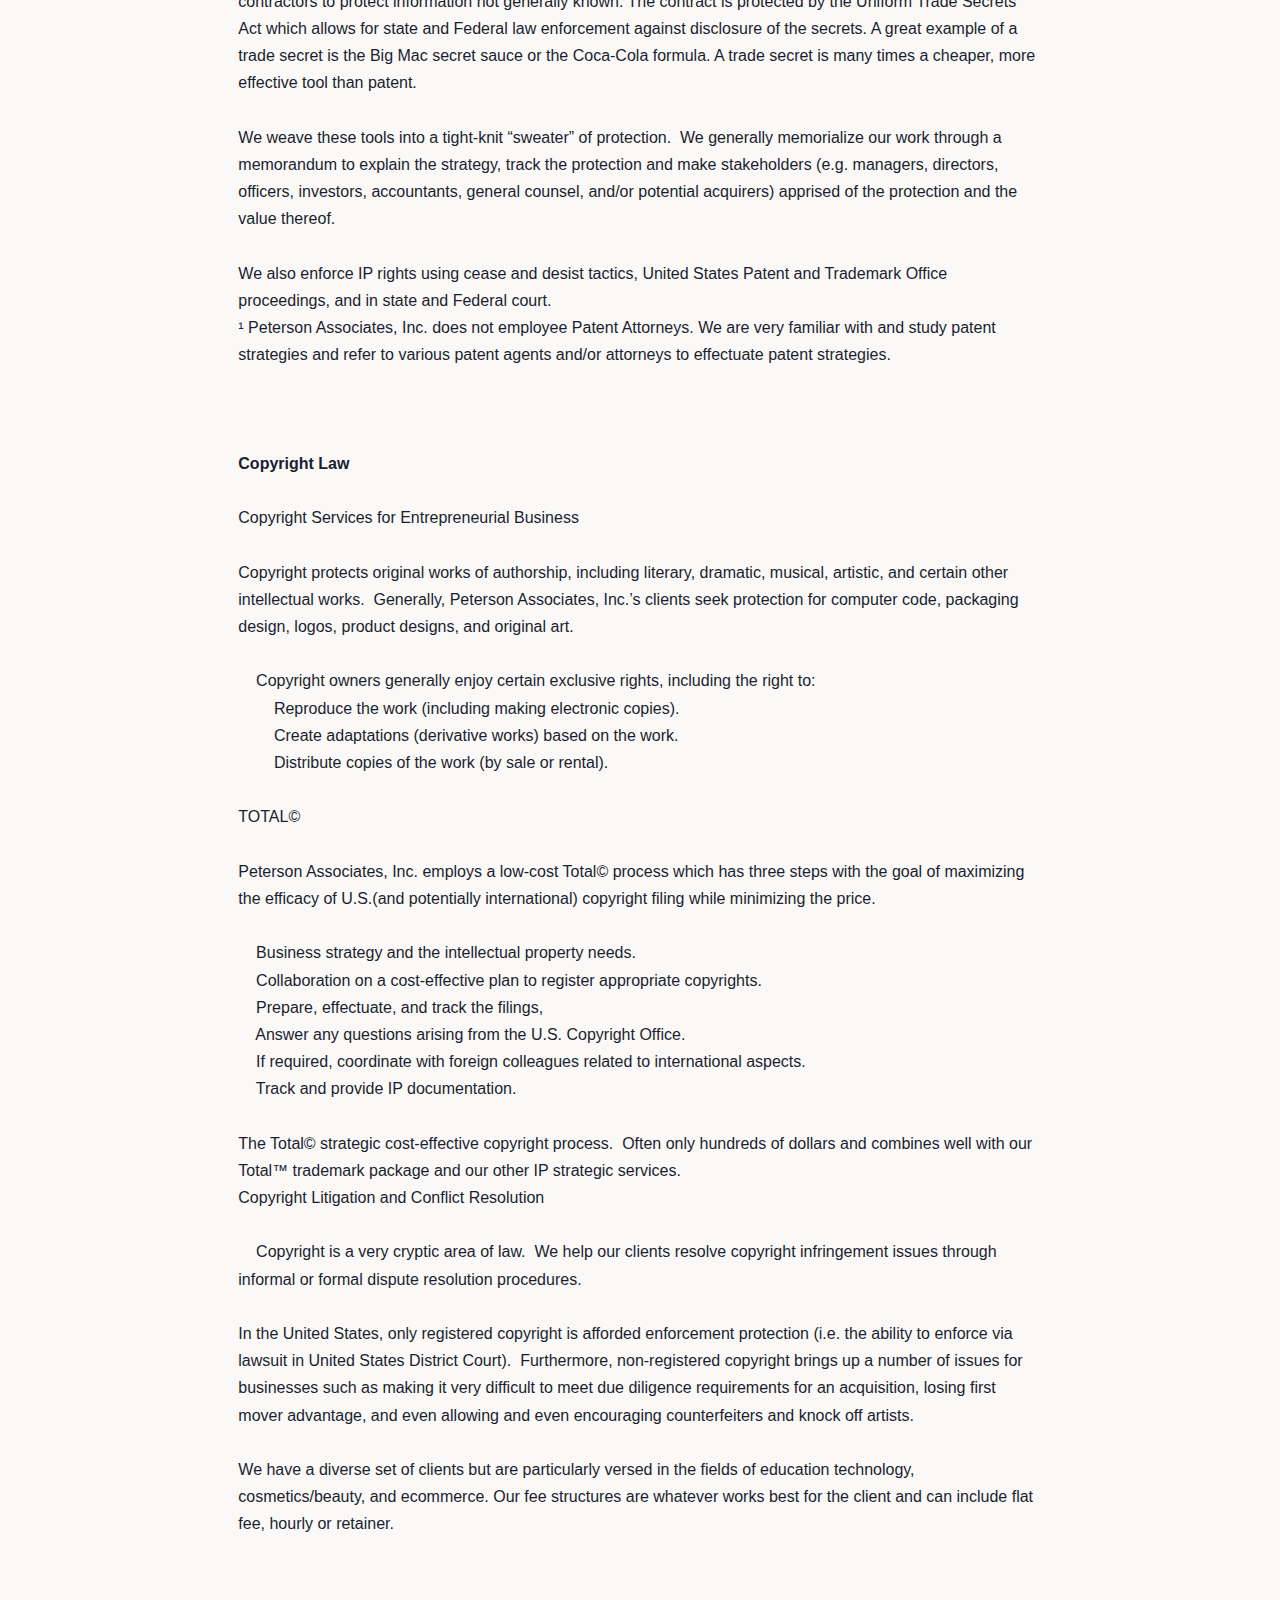
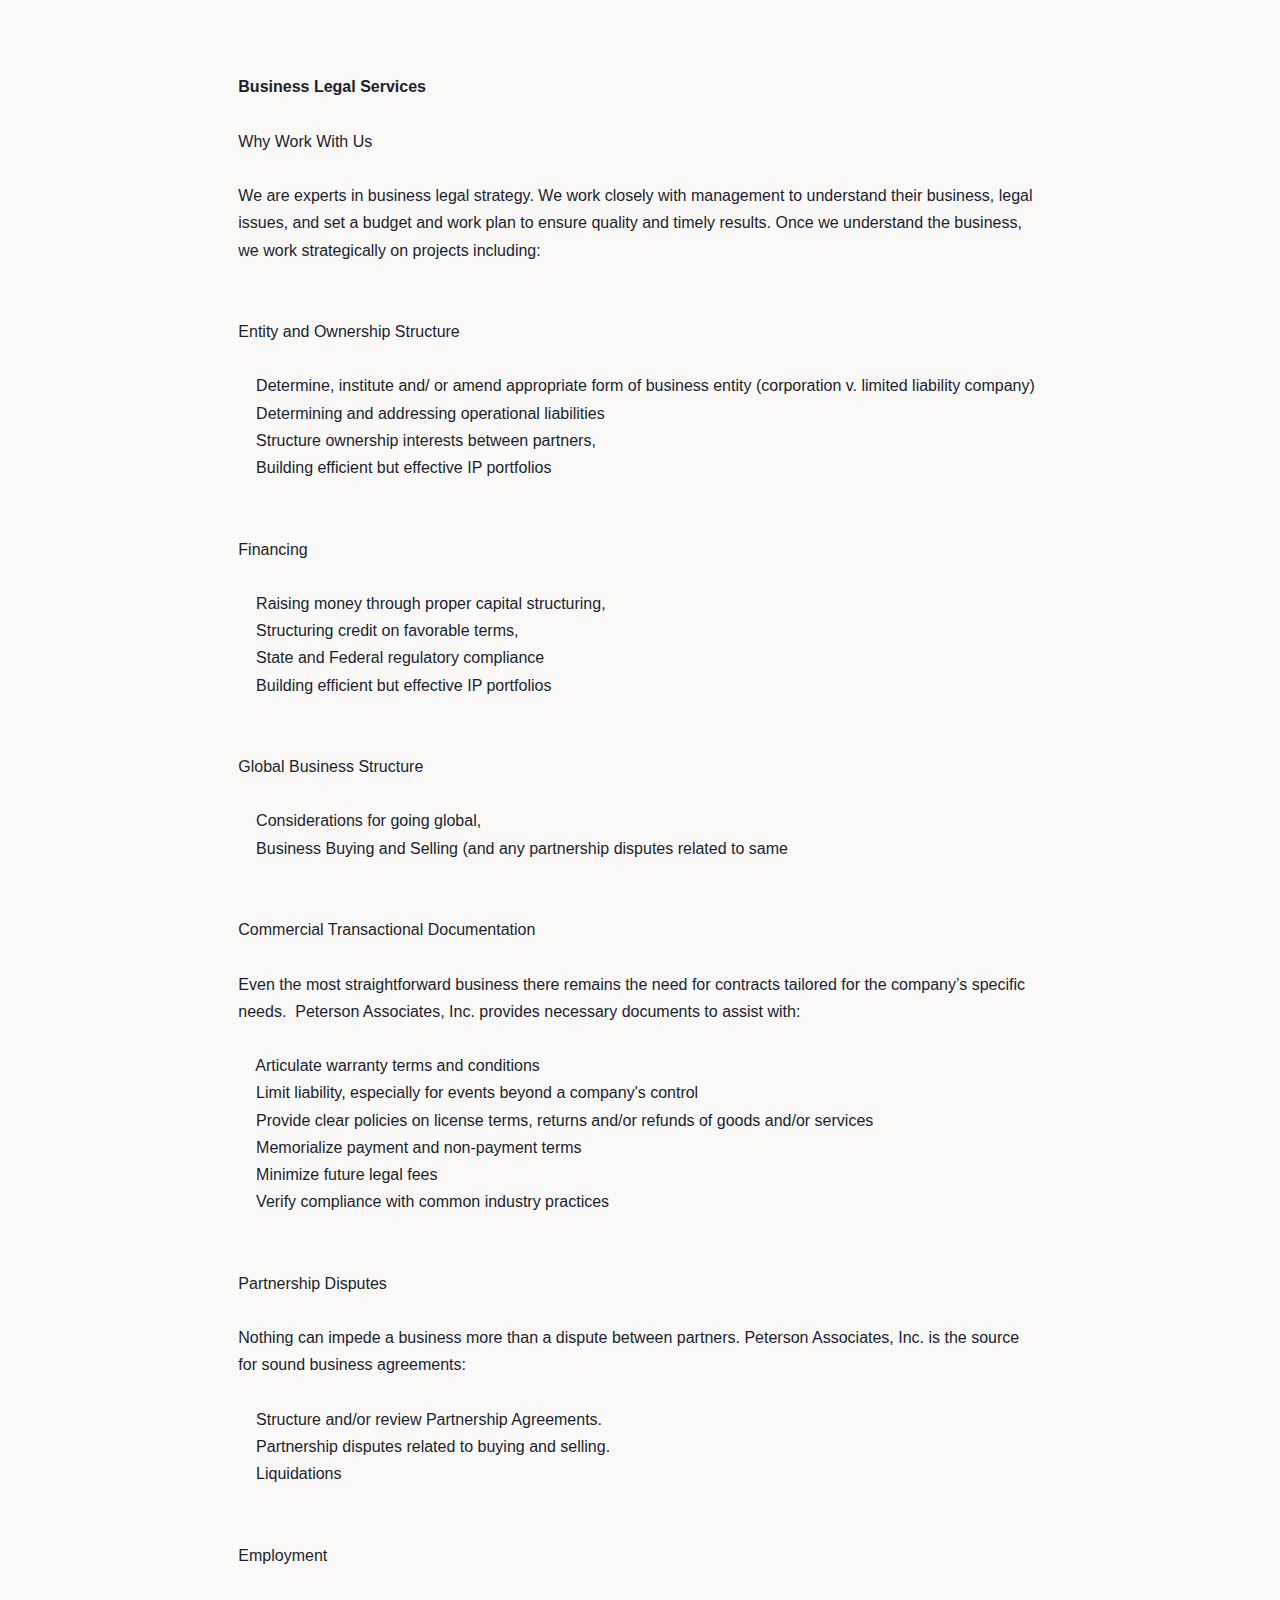
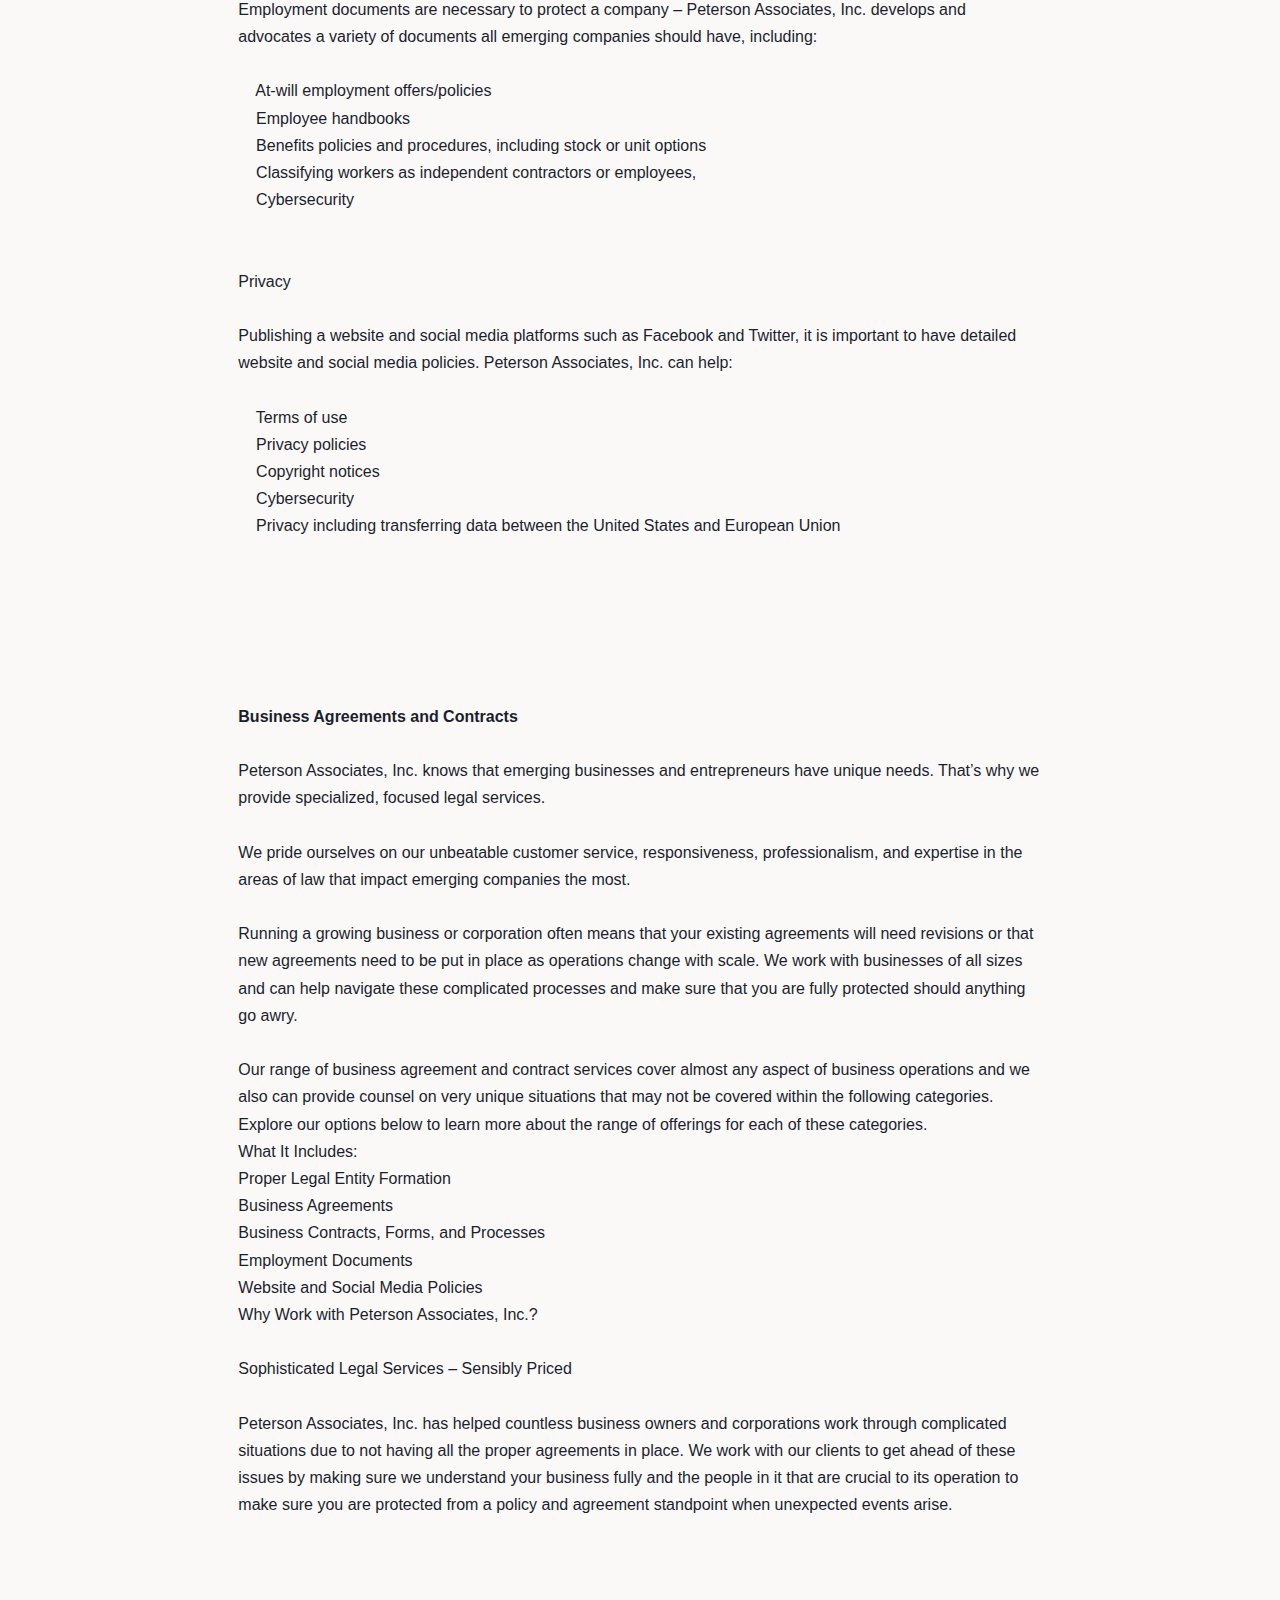
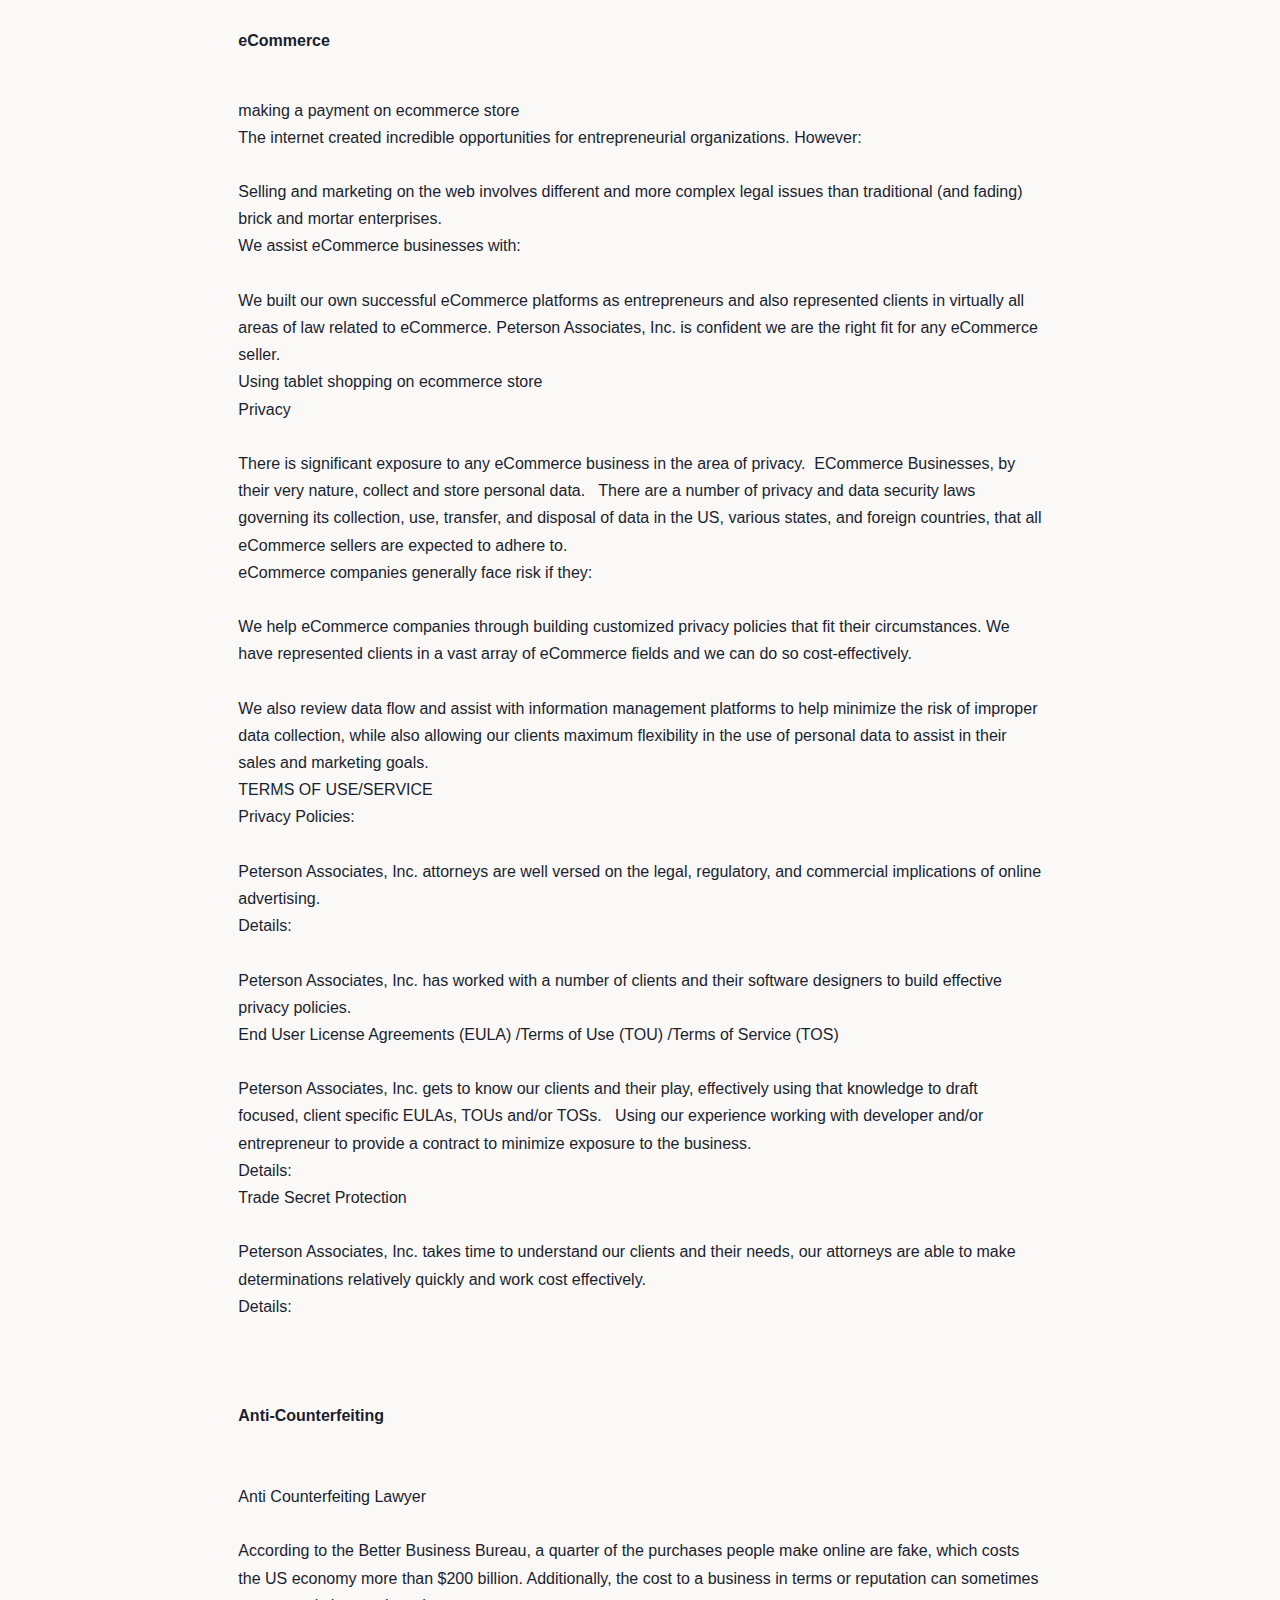
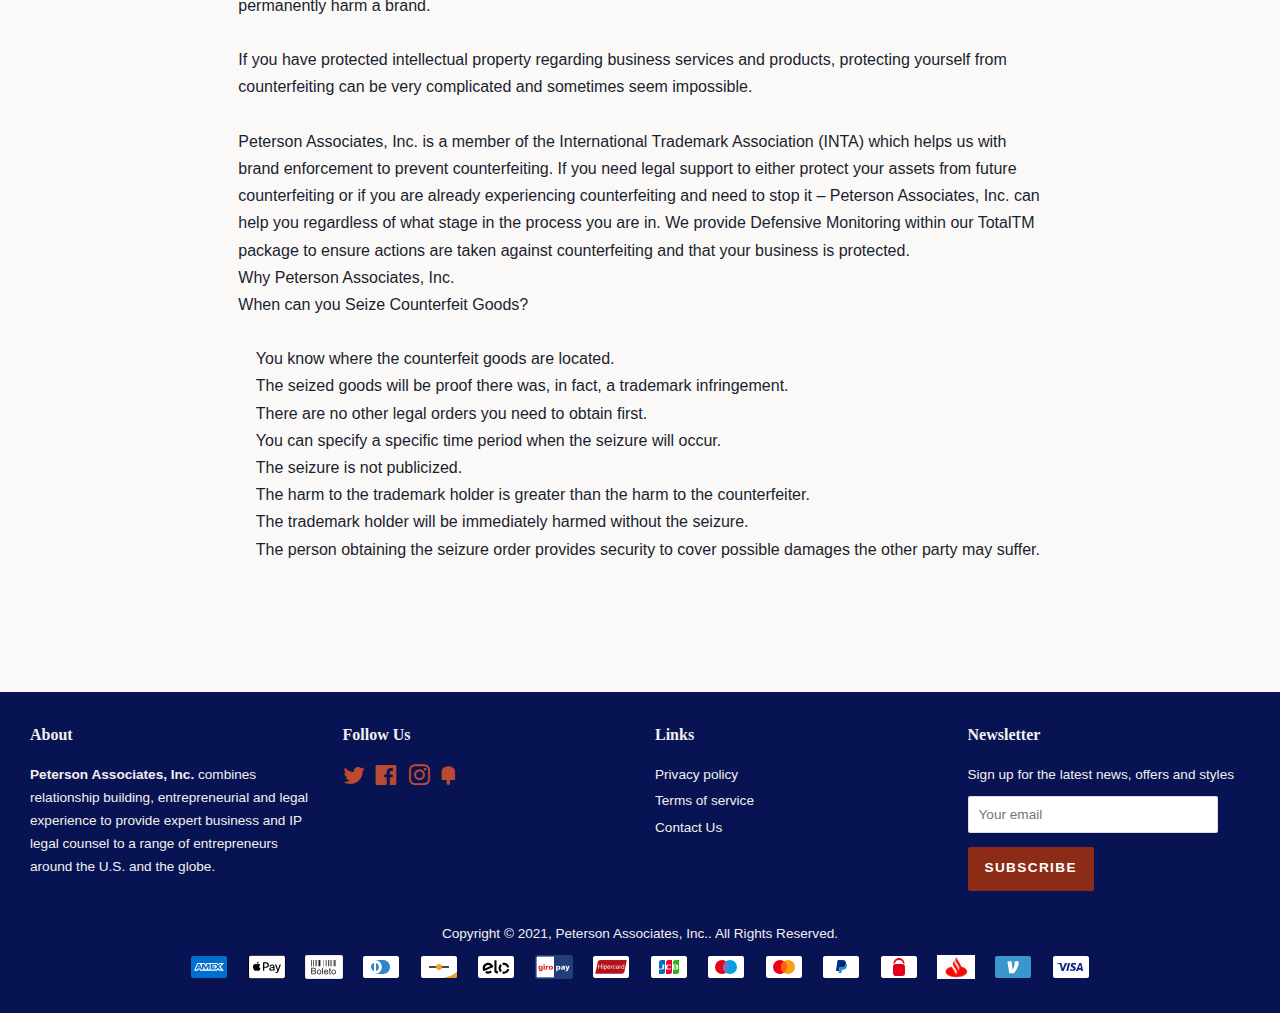
<file: practice-areas.html>
<!doctype html>
<html class="no-js" lang="en">
<head>

  <!-- Basic page needs ================================================== -->
  <meta charset="utf-8">
  <meta http-equiv="X-UA-Compatible" content="IE=edge,chrome=1">

  
  <link rel="shortcut icon" href="images/2247-34121-86537260154665753148579190350-26475-16541-278836025599518421443380949878_32x32.jpg?v=1612399413" type="image/png" />
  

  <!-- Title and description ================================================== -->
  <title>
  Practice Areas | Peterson Associates, Inc.
  </title>

  
  <meta name="description" content="Through our years of working in our own startups as well as for Fortune 50 companies, we are convinced that the legal analytical process for securing IP no different for a solopreneur, a small business, or a large enterprise. We not only know how to maximize our client&#39;s IP protection at a minimum of price, we have m">
  

  <!-- Social meta ================================================== -->
  <!-- /snippets/social-meta-tags.liquid -->




<meta property="og:site_name" content="Peterson Associates, Inc.">
<meta property="og:url" content="practice-areas.html">
<meta property="og:title" content="Practice Areas | Peterson Associates, Inc.">
<meta property="og:type" content="website">
<meta property="og:description" content="Through our years of working in our own startups as well as for Fortune 50 companies, we are convinced that the legal analytical process for securing IP no different for a solopreneur, a small business, or a large enterprise. We not only know how to maximize our client&#39;s IP protection at a minimum of price, we have m">





  <meta name="twitter:site" content="@https://">

<meta name="twitter:card" content="summary_large_image">
<meta name="twitter:title" content="Practice Areas | Peterson Associates, Inc.">
<meta name="twitter:description" content="Through our years of working in our own startups as well as for Fortune 50 companies, we are convinced that the legal analytical process for securing IP no different for a solopreneur, a small business, or a large enterprise. We not only know how to maximize our client&#39;s IP protection at a minimum of price, we have m">


  <!-- Helpers ================================================== -->
  <link rel="canonical" href="practice-areas.html">
  <meta name="viewport" content="width=device-width,initial-scale=1">
  <meta name="theme-color" content="#8c2c17">

  <!-- CSS ================================================== -->
  <link href="timberuyeyqpsu9e6yk6slsft88z3yb9ls0r5w80pk1ayad6rv1d7s1.css?v=4344239651771333683" rel="stylesheet" type="text/css" media="all" />
  <link href="theme7v4kqxu7y40jfngqkf6jy4acrsxaf670ayzi11dckvezzsvt4.css?v=11080771253811587854" rel="stylesheet" type="text/css" media="all" />

  <script>
    window.theme = window.theme || {};

    var theme = {
      strings: {
        addToCart: "Add to Cart",
        soldOut: "Sold Out",
        unavailable: "Unavailable",
        zoomClose: "Close (Esc)",
        zoomPrev: "Previous (Left arrow key)",
        zoomNext: "Next (Right arrow key)",
        addressError: "Error looking up that address",
        addressNoResults: "No results for that address",
        addressQueryLimit: "You have exceeded the Google API usage limit. Consider upgrading to a \u003ca href=\"https:\/\/developers.google.com\/maps\/premium\/usage-limits\"\u003ePremium Plan\u003c\/a\u003e.",
        authError: "There was a problem authenticating your Google Maps API Key."
      },
      settings: {
        // Adding some settings to allow the editor to update correctly when they are changed
        enableWideLayout: true,
        typeAccentTransform: true,
        typeAccentSpacing: true,
        baseFontSize: '16px',
        headerBaseFontSize: '32px',
        accentFontSize: '13px'
      },
      variables: {
        mediaQueryMedium: 'screen and (max-width: 768px)',
        bpSmall: false
      },
      moneyFormat: "${{amount}}"
    }

    document.documentElement.className = document.documentElement.className.replace('no-js', 'supports-js');
  </script>

  <!-- Header hook for plugins ================================================== -->
  
<style id="shopify-dynamic-checkout-cart">@media screen and (min-width: 750px) {
  #dynamic-checkout-cart {
    min-height: 50px;
  }
}

@media screen and (max-width: 750px) {
  #dynamic-checkout-cart {
    min-height: 180px;
  }
}
</style>

  <script src="jquery-2.2.3.min.js?v=5821186314690718683" type="text/javascript"></script>

  <script src="lazysizes1iu4j7rmj70kppsof38jw4mcy69vxm21aepc0ppog63a6v1qb.js?v=15522312340271661705" async="async"></script>

  
  

</head>

<body id="practice-areas-peterson-associates-inc" class="template-page">

  <div id="shopify-section-header" class="shopify-section"><style>
  .logo__image-wrapper {
    max-width: 444px;
  }
  /*================= If logo is above navigation ================== */
  

  /*============ If logo is on the same line as navigation ============ */
  
    .site-header .grid--full {
      border-bottom: 1px solid #faf9f7;
      padding-bottom: 30px;
    }
  


  
    @media screen and (min-width: 769px) {
      .site-nav {
        text-align: right!important;
      }
    }
  
</style>

<div data-section-id="header" data-section-type="header-section">
  <div class="header-bar">
    <div class="wrapper medium-down--hide">
      <div class="post-large--display-table">

        
          <div class="header-bar__left post-large--display-table-cell">

            

            

            
              <div class="header-bar__module header-bar__message">
                
                  <a href="practice-areas.html">
                
                  Strategic, Empathetic IP + Business Counsel
                
                  </a>
                
              </div>
            

          </div>
        

        <div class="header-bar__right post-large--display-table-cell">

          

          <div class="header-bar__module">
            <span class="header-bar__sep" aria-hidden="true"></span>
            <a href="#cart" class="cart-page-link">
              <span class="icon icon-cart header-bar__cart-icon" aria-hidden="true"></span>
            </a>
          </div>

          <div class="header-bar__module">
            <a href="#cart" class="cart-page-link">
              Cart
              <span class="cart-count header-bar__cart-count hidden-count">0</span>
            </a>
          </div>

          
            
              <div class="header-bar__module header-bar__search">
                


  <form action="#search" method="get" class="header-bar__search-form clearfix" role="search">
    
    <button type="submit" class="btn btn--search icon-fallback-text header-bar__search-submit">
      <span class="icon icon-search" aria-hidden="true"></span>
      <span class="fallback-text">Search</span>
    </button>
    <input type="search" name="q" value="" aria-label="Search" class="header-bar__search-input" placeholder="Search">
  </form>


              </div>
            
          

        </div>
      </div>
    </div>

    <div class="wrapper post-large--hide announcement-bar--mobile">
      
        
          <a href="practice-areas.html">
        
          <span>Strategic, Empathetic IP + Business Counsel</span>
        
          </a>
        
      
    </div>

    <div class="wrapper post-large--hide">
      
        <button type="button" class="mobile-nav-trigger" id="MobileNavTrigger" aria-controls="MobileNav" aria-expanded="false">
          <span class="icon icon-hamburger" aria-hidden="true"></span>
          Menu
        </button>
      
      <a href="#cart" class="cart-page-link mobile-cart-page-link">
        <span class="icon icon-cart header-bar__cart-icon" aria-hidden="true"></span>
        Cart <span class="cart-count hidden-count">0</span>
      </a>
    </div>
    <nav role="navigation">
  <ul id="MobileNav" class="mobile-nav post-large--hide">
    
      
        <li class="mobile-nav__link">
          <a
            href="index.html"
            class="mobile-nav"
            >
            Home
          </a>
        </li>
      
    
      
        <li class="mobile-nav__link">
          <a
            href="about-us.html"
            class="mobile-nav"
            >
            About Us
          </a>
        </li>
      
    
      
        <li class="mobile-nav__link">
          <a
            href="practice-areas.html"
            class="mobile-nav"
            aria-current="page">
            Practice Areas
          </a>
        </li>
      
    
      
        <li class="mobile-nav__link">
          <a
            href="fee.html"
            class="mobile-nav"
            >
            Fixed Fee
          </a>
        </li>
      
    
      
        <li class="mobile-nav__link">
          <a
            href="contact-us.html"
            class="mobile-nav"
            >
            Contact Us
          </a>
        </li>
      
    

    

    <li class="mobile-nav__link">
      
        <div class="header-bar__module header-bar__search">
          


  <form action="#search" method="get" class="header-bar__search-form clearfix" role="search">
    
    <button type="submit" class="btn btn--search icon-fallback-text header-bar__search-submit">
      <span class="icon icon-search" aria-hidden="true"></span>
      <span class="fallback-text">Search</span>
    </button>
    <input type="search" name="q" value="" aria-label="Search" class="header-bar__search-input" placeholder="Search">
  </form>


        </div>
      
    </li>
  </ul>
</nav>

  </div>

  <header class="site-header" role="banner">
    <div class="wrapper">

      
        <div class="grid--full post-large--display-table">
          <div class="grid__item post-large--one-third post-large--display-table-cell">
            
              <div class="h1 site-header__logo post-large--left" itemscope itemtype="http://schema.org/Organization">
            
              
                <a href="index.html" itemprop="url">Peterson Associates, Inc.</a>
              
            
              </div>
            
          </div>
          <div class="grid__item post-large--two-thirds post-large--display-table-cell medium-down--hide">
            
<nav>
  <ul class="site-nav" id="AccessibleNav">
    
      
        <li>
          <a
            href="index.html"
            class="site-nav__link"
            data-meganav-type="child"
            >
              Home
          </a>
        </li>
      
    
      
        <li>
          <a
            href="about-us.html"
            class="site-nav__link"
            data-meganav-type="child"
            >
              About Us
          </a>
        </li>
      
    
      
        <li class="site-nav--active">
          <a
            href="practice-areas.html"
            class="site-nav__link"
            data-meganav-type="child"
            aria-current="page">
              Practice Areas
          </a>
        </li>
      
    
      
        <li>
          <a
            href="fee.html"
            class="site-nav__link"
            data-meganav-type="child"
            >
              Fixed Fee
          </a>
        </li>
      
    
      
        <li>
          <a
            href="contact-us.html"
            class="site-nav__link"
            data-meganav-type="child"
            >
              Contact Us
          </a>
        </li>
      
    
  </ul>
</nav>

          </div>
        </div>
      

    </div>
  </header>
</div>



</div>

  <main class="wrapper main-content" role="main">
    <div class="grid">
        <div class="grid__item">
          <div class="grid">

  <div class="grid__item post-large--two-thirds push--post-large--one-sixth">

    <div class="section-header">
      <h1 class="section-header--title">Practice Areas</h1>
    </div>

    <div class="rte">
      <p><strong>Intellectual Property Strategy</strong><br><br>Strategic IP-Maximize Protection/Minimize Price<br><br>Through our years of working in our own startups as well as for Fortune 50 companies, we are convinced that the legal analytical process for securing IP no different for a solopreneur, a small business, or a large enterprise.   We not only know how to maximize our client's IP protection at a minimum of price, we have made it our mission. <br><br> <br>Regardless of the need, we employ the same process:<br><br>    A) Understand the client and the business<br>    B) Analyze how an IP strategy can help our clients:<br><br>    gain competitive advantage/discourage competitors;<br>    increase company value; <br>    secure new businesses opportunities;<br>    and/or increase entrepreneurs ability to gain funding.<br><br>    C) Use a combination of state of the art technology and a professional touch to conduct our research and IP searches<br>    D) Provide comprehensive legal analysis<br>    E) Manage the IP/Docket and Set Reminders on Deadlines<br>    F) Charge little to no cost for client contact to assure that we are a true legal advocate and counselor.   <br><br> <br>How is Peterson Associates, Inc. able to provide the same strategic IP of enterprise law firms at a fraction of the price?<br><br>Top-notch technology (create efficiencies in intake, billing, document management and communication) + Experienced Legal Minds+ Lower Overhead = Maximum IP Protection at Minimal Price<br><br> <br>How does Peterson Associates, Inc. compare to a legal filing service like Legal Zoom?<br><br>While our fixed fee structure on some of our IP packages may be similar and we have nothing against any filing service, Peterson Associates, Inc.’s mission is to provide the same strategic IP services as a large enterprise law firm at a fraction of the price, not to provide the lowest price possible which is often what a legal filing service does.   <br><br>We do note that if our potential client wishes to complete the process at the lowest cost, there are many resources available on e.g. uspto.gov which provides adequate information on how to search and file for a trademark or patent.  However, someone needs to do a comprehensive legal/strategic IP analysis before filing or implementing.   Generally, it costs much more to fix a failed filing than to go through the planning process.  Accordingly, if we or another specialty law firm is not the right fit, we have suggested the client may wish to go through the analysis on their own with the resources available. <br><br> <br><strong>The IP Audit</strong><br><br>Our growth company clients see value in a comprehensive evaluation.  The first step is an IP audit.<br><br> <br><br>Deep Dive/Planning:<br><br>A deep dive reviewing the business at the business, the distribution or service channel, key employee contracts and any potential and secured IP.<br><br>Reporting:<br><br>Peterson Associates, Inc. attorneys write up audit's findings, budget, and recommendations.<br><br>Execution:<br><br>Secure IP (patent, trademark, and/or copyrights).   Prepare and collect signatures on trade secret/proprietary rights agreement<br><br>Manage IP:<br><br>Peterson Associates, Inc. attorneys manage the IP and provide reporting of progress.<br><br><br><br><br><br><br><strong>Intellectual Property Protection</strong><br><br>How to protect your Intellectual Property (IP)<br><br>Intellectual property includes intangible assets such as original ideas, expressive works, and the words, images, sounds, and colors that express brand. Memorializing and using protection tools allow intellectual property to properly sit as a meaningful asset on the company’s balance sheet which increases the company’s value. Business valuation studies consistently demonstrate that intellectual property assets, as opposed to physical assets, actually appreciate in value.   <br><br>In our book, You Snooze, You Lose, we explain that the window to protect intellectual property closes before the opportunity to make significant revenue begins - which is an entrepreneur’s paradox. Protecting an entrepreneur’s intellectual property is both our mission and our passion. We offer a free initial analysis to learn about your business and outline a customized IP strategy for your organization.<br><br>The tools we utilize to protect intellectual property include:<br><br>    Patent¹: Allows holders to protect an “invention” over a certain period of years in exchange for the publication of the invention. Successful patent holders monetize the invention quickly and have adequate capital to police against infringers. An example of a successful patent strategy is Viagra whose maker Eli Lilly realized over $1.5 billion of revenue for between the years 2003-2017. When the patent expires in 2020, the drug will be generic and revenue is expected to substantially decline.<br>    Trademarks: Protect brand internationally, at a Federal level, and/or in various states or provinces. Brand includes the name, the logo, the look and feel, the products, the sounds and the colors used to market to the consumer. Successful trademarks include Apple Computers and Google. The process is much cheaper and more efficient than a patent, and Peterson Associates, Inc.’s TotalTM® provides comprehensive, low-cost trademark protection at a fraction of the price of large law firms.   <br>    Copyright: A bundle of rights that generally protects creative content. A number of our clients utilize this protection for computer code, marketing copy and as additional protection for logo art. The cost is generally low.<br>    Trade Secret: A contract made between the company and its vendors, employees, and/or independent contractors to protect information not generally known. The contract is protected by the Uniform Trade Secrets Act which allows for state and Federal law enforcement against disclosure of the secrets. A great example of a trade secret is the Big Mac secret sauce or the Coca-Cola formula. A trade secret is many times a cheaper, more effective tool than patent.<br><br>We weave these tools into a tight-knit “sweater” of protection.  We generally memorialize our work through a memorandum to explain the strategy, track the protection and make stakeholders (e.g. managers, directors, officers, investors, accountants, general counsel, and/or potential acquirers) apprised of the protection and the value thereof.<br><br>We also enforce IP rights using cease and desist tactics, United States Patent and Trademark Office proceedings, and in state and Federal court.<br>¹ Peterson Associates, Inc. does not employee Patent Attorneys. We are very familiar with and study patent strategies and refer to various patent agents and/or attorneys to effectuate patent strategies.<br><br><br><br><strong>Copyright Law</strong><br><br>Copyright Services for Entrepreneurial Business<br><br>Copyright protects original works of authorship, including literary, dramatic, musical, artistic, and certain other intellectual works.  Generally, Peterson Associates, Inc.’s clients seek protection for computer code, packaging design, logos, product designs, and original art.<br><br>    Copyright owners generally enjoy certain exclusive rights, including the right to:<br>        Reproduce the work (including making electronic copies).<br>        Create adaptations (derivative works) based on the work.<br>        Distribute copies of the work (by sale or rental).<br><br>TOTAL©<br><br>Peterson Associates, Inc. employs a low-cost Total© process which has three steps with the goal of maximizing the efficacy of U.S.(and potentially international) copyright filing while minimizing the price.<br><br>    Business strategy and the intellectual property needs.  <br>    Collaboration on a cost-effective plan to register appropriate copyrights.<br>    Prepare, effectuate, and track the filings, <br>    Answer any questions arising from the U.S. Copyright Office.  <br>    If required, coordinate with foreign colleagues related to international aspects.<br>    Track and provide IP documentation.<br><br>The Total© strategic cost-effective copyright process.  Often only hundreds of dollars and combines well with our Total™ trademark package and our other IP strategic services.<br>Copyright Litigation and Conflict Resolution<br><br>    Copyright is a very cryptic area of law.  We help our clients resolve copyright infringement issues through informal or formal dispute resolution procedures.  <br><br>In the United States, only registered copyright is afforded enforcement protection (i.e. the ability to enforce via lawsuit in United States District Court).  Furthermore, non-registered copyright brings up a number of issues for businesses such as making it very difficult to meet due diligence requirements for an acquisition, losing first mover advantage, and even allowing and even encouraging counterfeiters and knock off artists.<br><br>We have a diverse set of clients but are particularly versed in the fields of education technology, cosmetics/beauty, and ecommerce. Our fee structures are whatever works best for the client and can include flat fee, hourly or retainer. <br><br><br><br><br><br><strong>Business Legal Services</strong><br><br>Why Work With Us<br><br>We are experts in business legal strategy. We work closely with management to understand their business, legal issues, and set a budget and work plan to ensure quality and timely results. Once we understand the business, we work strategically on projects including:<br><br> <br>Entity and Ownership Structure<br><br>    Determine, institute and/ or amend appropriate form of business entity (corporation v. limited liability company)<br>    Determining and addressing operational liabilities<br>    Structure ownership interests between partners,<br>    Building efficient but effective IP portfolios<br><br> <br>Financing<br><br>    Raising money through proper capital structuring,<br>    Structuring credit on favorable terms, <br>    State and Federal regulatory compliance<br>    Building efficient but effective IP portfolios<br><br> <br>Global Business Structure<br><br>    Considerations for going global, <br>    Business Buying and Selling (and any partnership disputes related to same<br><br> <br>Commercial Transactional Documentation<br><br>Even the most straightforward business there remains the need for contracts tailored for the company’s specific needs.  Peterson Associates, Inc. provides necessary documents to assist with:<br><br>    Articulate warranty terms and conditions<br>    Limit liability, especially for events beyond a company's control<br>    Provide clear policies on license terms, returns and/or refunds of goods and/or services<br>    Memorialize payment and non-payment terms<br>    Minimize future legal fees<br>    Verify compliance with common industry practices<br><br> <br>Partnership Disputes<br><br>Nothing can impede a business more than a dispute between partners. Peterson Associates, Inc. is the source for sound business agreements:<br><br>    Structure and/or review Partnership Agreements.<br>    Partnership disputes related to buying and selling. <br>    Liquidations<br><br> <br>Employment<br><br>Employment documents are necessary to protect a company – Peterson Associates, Inc. develops and advocates a variety of documents all emerging companies should have, including:<br><br>    At-will employment offers/policies<br>    Employee handbooks<br>    Benefits policies and procedures, including stock or unit options<br>    Classifying workers as independent contractors or employees,<br>    Cybersecurity<br><br> <br>Privacy<br><br>Publishing a website and social media platforms such as Facebook and Twitter, it is important to have detailed website and social media policies. Peterson Associates, Inc. can help:<br><br>    Terms of use <br>    Privacy policies <br>    Copyright notices<br>    Cybersecurity<br>    Privacy including transferring data between the United States and European Union<br><br> <br> <br> <br> <br> <br><strong>Business Agreements and Contracts</strong><br><br>Peterson Associates, Inc. knows that emerging businesses and entrepreneurs have unique needs. That’s why we provide specialized, focused legal services.<br><br>We pride ourselves on our unbeatable customer service, responsiveness, professionalism, and expertise in the areas of law that impact emerging companies the most. <br><br>Running a growing business or corporation often means that your existing agreements will need revisions or that new agreements need to be put in place as operations change with scale. We work with businesses of all sizes and can help navigate these complicated processes and make sure that you are fully protected should anything go awry. <br><br>Our range of business agreement and contract services cover almost any aspect of business operations and we also can provide counsel on very unique situations that may not be covered within the following categories. Explore our options below to learn more about the range of offerings for each of these categories. <br>What It Includes:<br>Proper Legal Entity Formation<br>Business Agreements<br>Business Contracts, Forms, and Processes<br>Employment Documents<br>Website and Social Media Policies<br>Why Work with Peterson Associates, Inc.? <br><br>Sophisticated Legal Services – Sensibly Priced<br><br>Peterson Associates, Inc. has helped countless business owners and corporations work through complicated situations due to not having all the proper agreements in place. We work with our clients to get ahead of these issues by making sure we understand your business fully and the people in it that are crucial to its operation to make sure you are protected from a policy and agreement standpoint when unexpected events arise. <br><br><br><br><br><strong>eCommerce</strong></p>
<p><br>making a payment on ecommerce store<br>The internet created incredible opportunities for entrepreneurial organizations. However:<br><br>Selling and marketing on the web involves different and more complex legal issues than traditional (and fading) brick and mortar enterprises.<br>We assist eCommerce businesses with:<br><br>We built our own successful eCommerce platforms as entrepreneurs and also represented clients in virtually all areas of law related to eCommerce. Peterson Associates, Inc. is confident we are the right fit for any eCommerce seller.<br>Using tablet shopping on ecommerce store<br>Privacy<br><br>There is significant exposure to any eCommerce business in the area of privacy.  ECommerce Businesses, by their very nature, collect and store personal data.   There are a number of privacy and data security laws governing its collection, use, transfer, and disposal of data in the US, various states, and foreign countries, that all eCommerce sellers are expected to adhere to. <br>eCommerce companies generally face risk if they:<br><br>We help eCommerce companies through building customized privacy policies that fit their circumstances. We have represented clients in a vast array of eCommerce fields and we can do so cost-effectively.<br><br>We also review data flow and assist with information management platforms to help minimize the risk of improper data collection, while also allowing our clients maximum flexibility in the use of personal data to assist in their sales and marketing goals.<br>TERMS OF USE/SERVICE<br>Privacy Policies:<br><br>Peterson Associates, Inc. attorneys are well versed on the legal, regulatory, and commercial implications of online advertising. <br>Details:<br><br>Peterson Associates, Inc. has worked with a number of clients and their software designers to build effective privacy policies.  <br>End User License Agreements (EULA) /Terms of Use (TOU) /Terms of Service (TOS)<br><br>Peterson Associates, Inc. gets to know our clients and their play, effectively using that knowledge to draft focused, client specific EULAs, TOUs and/or TOSs.   Using our experience working with developer and/or entrepreneur to provide a contract to minimize exposure to the business.<br>Details:<br>Trade Secret Protection<br><br>Peterson Associates, Inc. takes time to understand our clients and their needs, our attorneys are able to make determinations relatively quickly and work cost effectively.<br>Details: <br><br><br><br><strong>Anti-Counterfeiting</strong><br><br> <br>Anti Counterfeiting Lawyer<br><br>According to the Better Business Bureau, a quarter of the purchases people make online are fake, which costs the US economy more than $200 billion. Additionally, the cost to a business in terms or reputation can sometimes permanently harm a brand. <br><br>If you have protected intellectual property regarding business services and products, protecting yourself from counterfeiting can be very complicated and sometimes seem impossible. <br><br>Peterson Associates, Inc. is a member of the International Trademark Association (INTA) which helps us with brand enforcement to prevent counterfeiting. If you need legal support to either protect your assets from future counterfeiting or if you are already experiencing counterfeiting and need to stop it – Peterson Associates, Inc. can help you regardless of what stage in the process you are in. We provide Defensive Monitoring within our TotalTM package to ensure actions are taken against counterfeiting and that your business is protected.<br>Why Peterson Associates, Inc.<br>When can you Seize Counterfeit Goods?<br><br>    You know where the counterfeit goods are located.<br>    The seized goods will be proof there was, in fact, a trademark infringement.<br>    There are no other legal orders you need to obtain first.<br>    You can specify a specific time period when the seizure will occur.<br>    The seizure is not publicized.<br>    The harm to the trademark holder is greater than the harm to the counterfeiter.<br>    The trademark holder will be immediately harmed without the seizure.<br>    The person obtaining the seizure order provides security to cover possible damages the other party may suffer.<br><br><br></p>
    </div>

  </div>

</div>

        </div>
    </div>
  </main>

  <div id="shopify-section-footer" class="shopify-section"><footer class="site-footer small--text-center" role="contentinfo">

<div class="wrapper">

  <div class="grid-uniform">

    

    

    
      
          <div class="grid__item post-large--one-quarter medium--one-half">
            <h3 class="h4">About</h3>
            <div class="rte"><p><strong>Peterson Associates, Inc.</strong> combines relationship building, entrepreneurial and legal experience to provide expert business and IP legal counsel to a range of entrepreneurs around the U.S. and the globe. </p></div>
          </div>

        
    
      
          <div class="grid__item post-large--one-quarter medium--one-half">
            <h3 class="h4">Follow Us</h3>
              
              <ul class="inline-list social-icons"><li>
      <a class="icon-fallback-text" href="https://twitter.com/" title="Peterson Associates, Inc. on Twitter" target="_blank" aria-describedby="a11y-new-window-external-message">
        <span class="icon icon-twitter" aria-hidden="true"></span>
        <span class="fallback-text">Twitter</span>
      </a>
    </li><li>
      <a class="icon-fallback-text" href="https://www.facebook.com" title="Peterson Associates, Inc. on Facebook" target="_blank" aria-describedby="a11y-new-window-external-message">
        <span class="icon icon-facebook" aria-hidden="true"></span>
        <span class="fallback-text">Facebook</span>
      </a>
    </li><li>
      <a class="icon-fallback-text" href="https://instagram.com" title="Peterson Associates, Inc. on Instagram" target="_blank" aria-describedby="a11y-new-window-external-message">
        <span class="icon icon-instagram" aria-hidden="true"></span>
        <span class="fallback-text">Instagram</span>
      </a>
    </li><li>
      <a class="icon-fallback-text" href="http://fancy.com" title="Peterson Associates, Inc. on Fancy" target="_blank" aria-describedby="a11y-new-window-external-message">
        <span class="icon icon-fancy" aria-hidden="true"></span>
        <span class="fallback-text">Fancy</span>
      </a>
    </li></ul>

          </div>

        
    
      
          <div class="grid__item post-large--one-quarter medium--one-half">
            
            <h3 class="h4">Links</h3>
            
            <ul class="site-footer__links">
              
                <li><a href="privacy-policy.html">Privacy policy</a></li>
              
                <li><a href="terms-of-service.html">Terms of service</a></li>
              
                <li><a href="contact-us.html">Contact Us</a></li>
              
            </ul>
          </div>

        
    
      
          <div class="grid__item post-large--one-quarter medium--one-half">
            <h3 class="h4">Newsletter</h3>
            
              <p>Sign up for the latest news, offers and styles</p>
            
            <div class="form-vertical small--hide">
  <form method="get" action="contact-us.html#contact_form" id="contact_form" accept-charset="UTF-8" class="contact-form"><input type="hidden" name="form_type" value="customer" /><input type="hidden" name="utf8" value="✓" />
    
    
      <input type="hidden" name="contact[tags]" value="newsletter">
      <input type="email" value="" placeholder="Your email" name="contact[email]" id="Email" class="input-group-field" aria-label="Your email" autocorrect="off" autocapitalize="off">
      <input type="submit" class="btn" name="subscribe" id="subscribe" value="Subscribe">
    
  </form>
</div>
<div class="form-vertical post-large--hide large--hide medium--hide">
  <form method="get" action="contact-us.html#contact_form" id="contact_form" accept-charset="UTF-8" class="contact-form"><input type="hidden" name="form_type" value="customer" /><input type="hidden" name="utf8" value="✓" />
    
    
      <input type="hidden" name="contact[tags]" value="newsletter">
      <div class="input-group">
        <input type="email" value="" placeholder="Your email" name="contact[email]" id="Email" class="input-group-field" aria-label="Your email" autocorrect="off" autocapitalize="off">
        <span class="input-group-btn">
          <button type="submit" class="btn" name="commit" id="subscribe">Subscribe</button>
        </span>
      </div>
    
  </form>
</div>

          </div>

      
    
  </div>

  <hr class="hr--small hr--clear">

  <div class="grid">
    <div class="grid__item text-center">
      <p class="site-footer__links">Copyright &copy; 2021, <a href="index.html" title="">Peterson Associates, Inc.</a>. All Rights Reserved.</p>
    </div>
  </div>

  
    
    <div class="grid">
      <div class="grid__item text-center">
        <span class="visually-hidden">Payment icons</span>
        <ul class="inline-list payment-icons">
          
            <li>
              <svg class="icon" xmlns="http://www.w3.org/2000/svg" role="img" viewBox="0 0 38 24" width="38" height="24" aria-labelledby="pi-american_express"><title id="pi-american_express">American Express</title><g fill="none"><path fill="#000" d="M35,0 L3,0 C1.3,0 0,1.3 0,3 L0,21 C0,22.7 1.4,24 3,24 L35,24 C36.7,24 38,22.7 38,21 L38,3 C38,1.3 36.6,0 35,0 Z" opacity=".07"/><path fill="#006FCF" d="M35,1 C36.1,1 37,1.9 37,3 L37,21 C37,22.1 36.1,23 35,23 L3,23 C1.9,23 1,22.1 1,21 L1,3 C1,1.9 1.9,1 3,1 L35,1"/><path fill="#FFF" d="M8.971,10.268 L9.745,12.144 L8.203,12.144 L8.971,10.268 Z M25.046,10.346 L22.069,10.346 L22.069,11.173 L24.998,11.173 L24.998,12.412 L22.075,12.412 L22.075,13.334 L25.052,13.334 L25.052,14.073 L27.129,11.828 L25.052,9.488 L25.046,10.346 L25.046,10.346 Z M10.983,8.006 L14.978,8.006 L15.865,9.941 L16.687,8 L27.057,8 L28.135,9.19 L29.25,8 L34.013,8 L30.494,11.852 L33.977,15.68 L29.143,15.68 L28.065,14.49 L26.94,15.68 L10.03,15.68 L9.536,14.49 L8.406,14.49 L7.911,15.68 L4,15.68 L7.286,8 L10.716,8 L10.983,8.006 Z M19.646,9.084 L17.407,9.084 L15.907,12.62 L14.282,9.084 L12.06,9.084 L12.06,13.894 L10,9.084 L8.007,9.084 L5.625,14.596 L7.18,14.596 L7.674,13.406 L10.27,13.406 L10.764,14.596 L13.484,14.596 L13.484,10.661 L15.235,14.602 L16.425,14.602 L18.165,10.673 L18.165,14.603 L19.623,14.603 L19.647,9.083 L19.646,9.084 Z M28.986,11.852 L31.517,9.084 L29.695,9.084 L28.094,10.81 L26.546,9.084 L20.652,9.084 L20.652,14.602 L26.462,14.602 L28.076,12.864 L29.624,14.602 L31.499,14.602 L28.987,11.852 L28.986,11.852 Z"/></g></svg>

            </li>
          
            <li>
              <svg class="icon" version="1.1" xmlns="http://www.w3.org/2000/svg" role="img" x="0" y="0" width="38" height="24" viewBox="0 0 165.521 105.965" xml:space="preserve" aria-labelledby="pi-apple_pay"><title id="pi-apple_pay">Apple Pay</title><path fill="#000" d="M150.698 0H14.823c-.566 0-1.133 0-1.698.003-.477.004-.953.009-1.43.022-1.039.028-2.087.09-3.113.274a10.51 10.51 0 0 0-2.958.975 9.932 9.932 0 0 0-4.35 4.35 10.463 10.463 0 0 0-.975 2.96C.113 9.611.052 10.658.024 11.696a70.22 70.22 0 0 0-.022 1.43C0 13.69 0 14.256 0 14.823v76.318c0 .567 0 1.132.002 1.699.003.476.009.953.022 1.43.028 1.036.09 2.084.275 3.11a10.46 10.46 0 0 0 .974 2.96 9.897 9.897 0 0 0 1.83 2.52 9.874 9.874 0 0 0 2.52 1.83c.947.483 1.917.79 2.96.977 1.025.183 2.073.245 3.112.273.477.011.953.017 1.43.02.565.004 1.132.004 1.698.004h135.875c.565 0 1.132 0 1.697-.004.476-.002.952-.009 1.431-.02 1.037-.028 2.085-.09 3.113-.273a10.478 10.478 0 0 0 2.958-.977 9.955 9.955 0 0 0 4.35-4.35c.483-.947.789-1.917.974-2.96.186-1.026.246-2.074.274-3.11.013-.477.02-.954.022-1.43.004-.567.004-1.132.004-1.699V14.824c0-.567 0-1.133-.004-1.699a63.067 63.067 0 0 0-.022-1.429c-.028-1.038-.088-2.085-.274-3.112a10.4 10.4 0 0 0-.974-2.96 9.94 9.94 0 0 0-4.35-4.35A10.52 10.52 0 0 0 156.939.3c-1.028-.185-2.076-.246-3.113-.274a71.417 71.417 0 0 0-1.431-.022C151.83 0 151.263 0 150.698 0z" /><path fill="#FFF" d="M150.698 3.532l1.672.003c.452.003.905.008 1.36.02.793.022 1.719.065 2.583.22.75.135 1.38.34 1.984.648a6.392 6.392 0 0 1 2.804 2.807c.306.6.51 1.226.645 1.983.154.854.197 1.783.218 2.58.013.45.019.9.02 1.36.005.557.005 1.113.005 1.671v76.318c0 .558 0 1.114-.004 1.682-.002.45-.008.9-.02 1.35-.022.796-.065 1.725-.221 2.589a6.855 6.855 0 0 1-.645 1.975 6.397 6.397 0 0 1-2.808 2.807c-.6.306-1.228.511-1.971.645-.881.157-1.847.2-2.574.22-.457.01-.912.017-1.379.019-.555.004-1.113.004-1.669.004H14.801c-.55 0-1.1 0-1.66-.004a74.993 74.993 0 0 1-1.35-.018c-.744-.02-1.71-.064-2.584-.22a6.938 6.938 0 0 1-1.986-.65 6.337 6.337 0 0 1-1.622-1.18 6.355 6.355 0 0 1-1.178-1.623 6.935 6.935 0 0 1-.646-1.985c-.156-.863-.2-1.788-.22-2.578a66.088 66.088 0 0 1-.02-1.355l-.003-1.327V14.474l.002-1.325a66.7 66.7 0 0 1 .02-1.357c.022-.792.065-1.717.222-2.587a6.924 6.924 0 0 1 .646-1.981c.304-.598.7-1.144 1.18-1.623a6.386 6.386 0 0 1 1.624-1.18 6.96 6.96 0 0 1 1.98-.646c.865-.155 1.792-.198 2.586-.22.452-.012.905-.017 1.354-.02l1.677-.003h135.875" /><g><g><path fill="#000" d="M43.508 35.77c1.404-1.755 2.356-4.112 2.105-6.52-2.054.102-4.56 1.355-6.012 3.112-1.303 1.504-2.456 3.959-2.156 6.266 2.306.2 4.61-1.152 6.063-2.858" /><path fill="#000" d="M45.587 39.079c-3.35-.2-6.196 1.9-7.795 1.9-1.6 0-4.049-1.8-6.698-1.751-3.447.05-6.645 2-8.395 5.1-3.598 6.2-.95 15.4 2.55 20.45 1.699 2.5 3.747 5.25 6.445 5.151 2.55-.1 3.549-1.65 6.647-1.65 3.097 0 3.997 1.65 6.696 1.6 2.798-.05 4.548-2.5 6.247-5 1.95-2.85 2.747-5.6 2.797-5.75-.05-.05-5.396-2.101-5.446-8.251-.05-5.15 4.198-7.6 4.398-7.751-2.399-3.548-6.147-3.948-7.447-4.048" /></g><g><path fill="#000" d="M78.973 32.11c7.278 0 12.347 5.017 12.347 12.321 0 7.33-5.173 12.373-12.529 12.373h-8.058V69.62h-5.822V32.11h14.062zm-8.24 19.807h6.68c5.07 0 7.954-2.729 7.954-7.46 0-4.73-2.885-7.434-7.928-7.434h-6.706v14.894z" /><path fill="#000" d="M92.764 61.847c0-4.809 3.665-7.564 10.423-7.98l7.252-.442v-2.08c0-3.04-2.001-4.704-5.562-4.704-2.938 0-5.07 1.507-5.51 3.82h-5.252c.157-4.86 4.731-8.395 10.918-8.395 6.654 0 10.995 3.483 10.995 8.89v18.663h-5.38v-4.497h-.13c-1.534 2.937-4.914 4.782-8.579 4.782-5.406 0-9.175-3.222-9.175-8.057zm17.675-2.417v-2.106l-6.472.416c-3.64.234-5.536 1.585-5.536 3.95 0 2.288 1.975 3.77 5.068 3.77 3.95 0 6.94-2.522 6.94-6.03z" /><path fill="#000" d="M120.975 79.652v-4.496c.364.051 1.247.103 1.715.103 2.573 0 4.029-1.09 4.913-3.899l.52-1.663-9.852-27.293h6.082l6.863 22.146h.13l6.862-22.146h5.927l-10.216 28.67c-2.34 6.577-5.017 8.735-10.683 8.735-.442 0-1.872-.052-2.261-.157z" /></g></g></svg>

            </li>
          
            <li>
              <svg class="icon" viewBox="0 0 38 24" xmlns="http://www.w3.org/2000/svg" role="img" width="38" height="24" aria-labelledby="pi-boleto"><title id="pi-boleto">Boleto</title><path fill="#fff" d="M35.7 23.965H2.3a2.307 2.307 0 0 1-2.3-2.3v-19.4C0 1 1.035-.035 2.3-.035h33.4c1.265 0 2.3 1.035 2.3 2.3v19.4c0 1.265-1.035 2.3-2.3 2.3z"/><path fill="#A7A8AB" d="M35.564 23.965H2.436c-1.344 0-2.436-1.077-2.436-2.4v-19.2c0-1.323 1.092-2.4 2.436-2.4h33.128c1.344 0 2.436 1.077 2.436 2.4v19.2c0 1.323-1.092 2.4-2.436 2.4zM2.436.925c-.806 0-1.462.646-1.462 1.44v19.2c0 .794.656 1.44 1.462 1.44h33.128c.806 0 1.462-.646 1.462-1.44v-19.2c0-.794-.656-1.44-1.462-1.44H2.436z" opacity=".25"/><path d="M8.079 4.945h.7v6.298h-.7zm-1.83 0h.7v6.298h-.7zm7.256 0h1.901v6.298h-1.901zm9.715 0h.95v6.298h-.95zm2.324 0h.95v6.298h-.95zm3.804 0h1.221v6.298h-1.221zm-1.375 0h.395v6.298h-.395zm-6.389 0h.395v6.298h-.395zm-.845 0h.395v6.298h-.395zm-2.746 0h.395v6.298h-.395zm-6.31 0h.395v6.298h-.395zm-1.163 0h.733v6.298h-.733zM6.249 19.3v-6.478H8.68c.495 0 .891.065 1.191.196.299.131.532.333.701.606.17.271.255.556.255.855 0 .276-.075.537-.225.781a1.604 1.604 0 0 1-.679.593c.392.115.694.311.903.588.211.276.317.603.317.98 0 .305-.065.587-.193.847a1.644 1.644 0 0 1-.475.603c-.189.14-.425.247-.709.32a4.328 4.328 0 0 1-1.046.109H6.248zm.86-3.755H8.51c.38 0 .653-.026.817-.075a.903.903 0 0 0 .493-.324.936.936 0 0 0 .166-.567 1.03 1.03 0 0 0-.155-.568c-.103-.164-.25-.278-.442-.338s-.52-.09-.985-.09H7.109v1.963zm0 2.995h1.614c.277 0 .472-.011.585-.032.196-.035.362-.094.495-.176a.946.946 0 0 0 .327-.362c.086-.158.128-.341.128-.547 0-.243-.062-.452-.187-.632a.978.978 0 0 0-.516-.377c-.219-.072-.535-.109-.947-.109H7.109v2.235zm4.813-1.588c0-.867.241-1.509.725-1.927.403-.347.896-.52 1.476-.52.644 0 1.172.211 1.582.633.409.421.614 1.004.614 1.748 0 .603-.09 1.077-.271 1.422a1.92 1.92 0 0 1-.792.805 2.292 2.292 0 0 1-1.132.286c-.657 0-1.188-.21-1.594-.63-.406-.421-.608-1.027-.608-1.817zm.814.002c0 .6.131 1.05.394 1.347.264.299.594.448.994.448.395 0 .724-.149.988-.449.262-.3.394-.757.394-1.371 0-.579-.133-1.018-.397-1.315a1.261 1.261 0 0 0-.985-.448c-.4 0-.73.148-.994.445-.262.297-.394.745-.394 1.344zm4.498 2.346v-6.478h.796V19.3h-.796zm5.231-1.52l.823.109c-.128.478-.368.85-.718 1.114-.35.264-.796.397-1.341.397-.685 0-1.227-.211-1.629-.633-.401-.421-.602-1.013-.602-1.775 0-.787.202-1.399.608-1.834.406-.436.932-.653 1.579-.653.626 0 1.137.213 1.534.639.397.427.596 1.027.596 1.8l-.004.211h-3.497c.03.514.175.909.437 1.182a1.3 1.3 0 0 0 .979.41c.291 0 .54-.077.745-.231.207-.154.369-.4.49-.737zm-2.606-1.276h2.615c-.035-.395-.136-.691-.3-.888a1.216 1.216 0 0 0-.983-.46c-.365 0-.671.122-.92.366-.247.244-.385.572-.412.982zm6.164 2.086l.109.703a2.951 2.951 0 0 1-.599.071c-.288 0-.511-.045-.671-.137-.158-.092-.27-.211-.335-.36s-.097-.463-.097-.941v-2.705h-.588v-.615h.588v-1.161l.796-.478v1.639h.796v.615h-.796v2.751c0 .228.014.374.042.439a.324.324 0 0 0 .136.155.53.53 0 0 0 .271.057l.347-.032zm.487-1.638c0-.867.241-1.509.725-1.927.403-.347.896-.52 1.476-.52.644 0 1.172.211 1.582.633.409.421.614 1.004.614 1.748 0 .603-.09 1.077-.271 1.422a1.92 1.92 0 0 1-.792.805 2.292 2.292 0 0 1-1.132.286c-.657 0-1.188-.21-1.594-.63-.406-.421-.608-1.027-.608-1.817zm.814.002c0 .6.131 1.05.394 1.347.264.299.594.448.994.448.395 0 .724-.149.988-.449.262-.3.394-.757.394-1.371 0-.579-.133-1.018-.397-1.315a1.261 1.261 0 0 0-.985-.448c-.4 0-.73.148-.994.445-.262.297-.394.745-.394 1.344z" fill="#221F1F"/></svg>
            </li>
          
            <li>
              <svg class="icon" viewBox="0 0 38 24" xmlns="http://www.w3.org/2000/svg" role="img" width="38" height="24" aria-labelledby="pi-diners_club"><title id="pi-diners_club">Diners Club</title><path opacity=".07" d="M35 0H3C1.3 0 0 1.3 0 3v18c0 1.7 1.4 3 3 3h32c1.7 0 3-1.3 3-3V3c0-1.7-1.4-3-3-3z"/><path fill="#fff" d="M35 1c1.1 0 2 .9 2 2v18c0 1.1-.9 2-2 2H3c-1.1 0-2-.9-2-2V3c0-1.1.9-2 2-2h32"/><path d="M12 12v3.7c0 .3-.2.3-.5.2-1.9-.8-3-3.3-2.3-5.4.4-1.1 1.2-2 2.3-2.4.4-.2.5-.1.5.2V12zm2 0V8.3c0-.3 0-.3.3-.2 2.1.8 3.2 3.3 2.4 5.4-.4 1.1-1.2 2-2.3 2.4-.4.2-.4.1-.4-.2V12zm7.2-7H13c3.8 0 6.8 3.1 6.8 7s-3 7-6.8 7h8.2c3.8 0 6.8-3.1 6.8-7s-3-7-6.8-7z" fill="#3086C8"/></svg>
            </li>
          
            <li>
              <svg class="icon" xmlns="http://www.w3.org/2000/svg" role="img" viewBox="0 0 38 24" width="38" height="24" aria-labelledby="pi-discover"><title id="pi-discover">Discover</title><path d="M35 0H3C1.3 0 0 1.3 0 3v18c0 1.7 1.4 3 3 3h32c1.7 0 3-1.3 3-3V3c0-1.7-1.4-3-3-3z" fill="#000" opacity=".07"/><path d="M35 1c1.1 0 2 .9 2 2v18c0 1.1-.9 2-2 2H3c-1.1 0-2-.9-2-2V3c0-1.1.9-2 2-2h32" fill="#FFF"/><path d="M37 16.95V21c0 1.1-.9 2-2 2H23.228c7.896-1.815 12.043-4.601 13.772-6.05z" fill="#EDA024"/><path fill="#494949" d="M9 11h20v2H9z"/><path d="M22 12c0 1.7-1.3 3-3 3s-3-1.4-3-3 1.4-3 3-3c1.7 0 3 1.3 3 3z" fill="#EDA024"/></svg>

            </li>
          
            <li>
              <svg class="icon" role="img" aria-labelledby="pi-elo" width="38" height="24" xmlns="http://www.w3.org/2000/svg" viewBox="0 0 38 24"><title id="pi-elo">Elo</title><g fill-rule="nonzero" fill="none"><path d="M35 0H3C1.3 0 0 1.3 0 3v18c0 1.7 1.4 3 3 3h32c1.7 0 3-1.3 3-3V3c0-1.7-1.4-3-3-3z" fill="#000" opacity=".07"/><path d="M35 1c1.1 0 2 .9 2 2v18c0 1.1-.9 2-2 2H3c-1.1 0-2-.9-2-2V3c0-1.1.9-2 2-2h32" fill="#FFF"/><g fill="#000"><path d="M13.3 15.5c-.6.6-1.4.9-2.3.9-.6 0-1.2-.2-1.6-.5l-1.2 1.9c.8.6 1.8.9 2.8.9 1.5 0 2.9-.6 3.9-1.6l-1.6-1.6zm-2.1-7.7c-3 0-5.5 2.4-5.5 5.4 0 1.1.3 2.2.9 3.1l9.8-4.2c-.6-2.5-2.7-4.3-5.2-4.3zm-3.3 5.8v-.4c0-1.8 1.5-3.2 3.2-3.2 1 0 1.8.5 2.4 1.1l-5.6 2.5zm11.6-8.3v10.5l1.8.8-.9 2.1-1.8-.8c-.4-.2-.7-.4-.9-.7-.2-.3-.3-.7-.3-1.3V5.3h2.1zM26 10.2c.3-.1.7-.2 1-.2 1.5 0 2.8 1.1 3.1 2.6l2.2-.4c-.5-2.5-2.7-4.4-5.3-4.4-.6 0-1.2.1-1.7.3l.7 2.1zm-2.6 7.1l1.5-1.7c-.7-.6-1.1-1.4-1.1-2.4s.4-1.8 1.1-2.4l-1.5-1.7c-1.1 1-1.8 2.5-1.8 4.1 0 1.7.7 3.1 1.8 4.1zm6.7-3.4c-.3 1.5-1.6 2.6-3.1 2.6-.4 0-.7-.1-1-.2l-.7 2.1c.5.2 1.1.3 1.7.3 2.6 0 4.8-1.9 5.3-4.4l-2.2-.4z"/></g></g></svg>
            </li>
          
            <li>
              <svg class="icon" xmlns="http://www.w3.org/2000/svg" width="38" height="24" viewBox="-36 25 38 24" role="img" aria-labelledby="pi-giropay"><title id="pi-giropay">Giropay</title><path fill="#fff" d="M-34.762 26.162h18.019V47.74h-18.019z"/><path fill="#213E7A" d="M-.645 25h-32.709C-34.816 25-36 26.158-36 27.588v18.824C-36 47.833-34.817 49-33.354 49H-.645c1.462 0 2.646-1.167 2.646-2.588V27.588C2.001 26.157.818 25-.645 25zm-16.354 22.588h-16.354c-.664 0-1.203-.527-1.203-1.176V27.588c0-.649.539-1.176 1.203-1.176h16.354v21.176z"/><path fill="#fff" d="M-11.932 37.691c0 .613-.303 1.034-.806 1.034-.444 0-.814-.421-.814-.983 0-.576.326-1.005.814-1.005.517 0 .806.443.806.953v.001zm-2.951 3.517h1.331v-2.091h.015c.252.458.754.628 1.22.628 1.146 0 1.76-.946 1.76-2.084 0-.931-.584-1.943-1.649-1.943-.606 0-1.169.244-1.435.783h-.015v-.695h-1.228v5.402h.001zm6.144-2.77c0-.37.355-.51.806-.51l.562.022c0 .451-.318.909-.821.909-.31 0-.547-.156-.547-.421zm2.685 1.219a4.726 4.726 0 0 1-.074-.909v-1.433c0-1.175-.85-1.596-1.834-1.596-.57 0-1.065.081-1.538.273l.022.901c.37-.207.799-.288 1.228-.288.481 0 .873.14.88.665a3.853 3.853 0 0 0-.621-.052c-.71 0-1.989.141-1.989 1.316 0 .835.68 1.212 1.442 1.212.547 0 .917-.215 1.22-.695h.015l.03.606h1.22-.001zm.598 1.551c.274.059.547.089.828.089 1.221 0 1.509-.939 1.886-1.906l1.413-3.584H-2.66l-.791 2.512h-.015l-.828-2.512h-1.434l1.56 3.938c-.096.34-.347.532-.672.532-.186 0-.348-.022-.525-.081l-.089 1.012h-.002z"/><path fill="#EA2127" d="M-31.294 37.698c0-.524.259-.96.754-.96.599 0 .85.48.85.909 0 .592-.377.99-.85.99-.399 0-.754-.34-.754-.939zm2.891-1.891h-1.206v.694h-.015c-.281-.473-.74-.783-1.309-.783-1.198 0-1.738.857-1.738 2.002 0 1.138.658 1.936 1.716 1.936.532 0 .976-.206 1.294-.658h.015v.207c0 .754-.414 1.116-1.183 1.116-.555 0-.895-.118-1.301-.318l-.067 1.049c.311.11.836.244 1.472.244 1.553 0 2.322-.51 2.322-2.091v-3.399.001zm2.25-1.604h-1.331v.975h1.331v-.975zm-1.331 5.453h1.331v-3.85h-1.331v3.85zm5.037-3.894a2.85 2.85 0 0 0-.451-.044c-.577 0-.91.31-1.139.798h-.015v-.709h-1.213v3.85h1.331v-1.625c0-.754.348-1.205.969-1.205.155 0 .303 0 .451.044l.067-1.108v-.001zm2.292 3.052c-.614 0-.865-.51-.865-1.079 0-.577.251-1.086.865-1.086s.865.51.865 1.086c0 .569-.252 1.079-.865 1.079zm0 .931c1.272 0 2.24-.739 2.24-2.01 0-1.279-.969-2.017-2.24-2.017-1.272 0-2.241.739-2.241 2.017 0 1.271.969 2.01 2.241 2.01z"/></svg>
            </li>
          
            <li>
              <svg class="icon" role="img" aria-labelledby="pi-hypercard" viewBox="0 0 38 24" width="38" height="24" xmlns="http://www.w3.org/2000/svg"><title id="pi-hypercard">Hypercard</title><g fill="none" fill-rule="evenodd"><path d="M35 0H3C1.3 0 0 1.3 0 3v18c0 1.7 1.4 3 3 3h32c1.7 0 3-1.3 3-3V3c0-1.7-1.4-3-3-3z" fill="#000" fill-rule="nonzero" opacity=".07"/><path d="M35 1c1.1 0 2 .9 2 2v18c0 1.1-.9 2-2 2H3c-1.1 0-2-.9-2-2V3c0-1.1.9-2 2-2h32" fill="#FFF" fill-rule="nonzero"/><path d="M11.9 5.1H8.6c-1.4.1-2.6.6-2.9 1.8-.2.6-.3 1.3-.4 2-.7 3.3-1.3 6.7-2 9.9h25.4c2 0 3.3-.4 3.7-2 .2-.7.3-1.5.5-2.3.6-3.1 1.3-6.2 1.9-9.4H11.9z" fill="#B3131B" fill-rule="nonzero"/><path d="M6.38 9.31h.605v1.827h2.3V9.31h.605v4.421h-.605v-2.067h-2.3v2.067h-.604v-4.42zm4.364 1.213h.551v3.208h-.55v-3.208zm0-1.213h.551v.614h-.55V9.31zm3.36 3.74c.168-.212.252-.528.252-.95 0-.257-.037-.477-.111-.662-.14-.355-.398-.533-.77-.533-.376 0-.633.188-.771.563a2.23 2.23 0 00-.112.765c0 .248.037.46.112.635.14.333.397.5.77.5a.773.773 0 00.63-.318zm-2.032-2.527h.526v.428c.109-.147.227-.26.355-.34.183-.12.398-.181.644-.181.366 0 .676.14.93.42.255.28.383.68.383 1.2 0 .701-.184 1.203-.551 1.504a1.25 1.25 0 01-.813.286c-.242 0-.446-.053-.61-.16a1.408 1.408 0 01-.323-.31v1.646h-.541v-4.493zm5.477.074c.215.107.378.246.49.417.109.162.181.352.217.569.032.148.048.385.048.71h-2.362c.01.327.087.59.232.787.144.197.368.296.67.296.284 0 .51-.093.678-.28a.944.944 0 00.205-.376h.532c-.014.119-.06.25-.14.396a1.432 1.432 0 01-.266.357c-.165.16-.368.268-.61.325a1.873 1.873 0 01-.443.048c-.402 0-.742-.146-1.02-.438-.28-.292-.419-.7-.419-1.227 0-.517.14-.938.421-1.26.281-.324.648-.485 1.102-.485.229 0 .45.054.665.16zm.199 1.265a1.403 1.403 0 00-.154-.562c-.148-.261-.396-.392-.743-.392a.824.824 0 00-.626.27c-.169.18-.258.408-.268.684h1.79zm1.237-1.354h.514v.557c.042-.108.146-.24.31-.396a.804.804 0 01.62-.23l.124.012v.572a.81.81 0 00-.178-.015c-.273 0-.482.088-.629.263a.92.92 0 00-.22.607v1.853h-.541v-3.223zm4.166.172c.228.176.365.48.411.912h-.526a.972.972 0 00-.22-.495c-.115-.132-.298-.198-.55-.198-.346 0-.593.169-.741.506-.097.219-.145.489-.145.81 0 .323.068.594.205.815.136.22.351.331.644.331.225 0 .403-.068.534-.206.132-.137.222-.325.273-.564h.526c-.06.427-.21.74-.451.937-.241.198-.549.297-.924.297-.422 0-.758-.154-1.008-.462-.251-.308-.377-.693-.377-1.154 0-.566.138-1.007.413-1.322a1.332 1.332 0 011.05-.472c.363 0 .659.088.886.265zm1.54 2.564c.114.09.25.135.406.135.19 0 .375-.044.554-.132a.745.745 0 00.451-.72v-.436a.927.927 0 01-.256.106 2.18 2.18 0 01-.307.06l-.328.042a1.255 1.255 0 00-.442.123c-.167.095-.25.245-.25.452 0 .156.057.28.172.37zm1.14-1.466c.125-.016.208-.068.25-.156a.476.476 0 00.036-.208c0-.185-.065-.318-.197-.402-.131-.083-.32-.125-.564-.125-.283 0-.484.077-.602.23a.752.752 0 00-.13.375h-.505c.01-.397.139-.673.387-.829a1.59 1.59 0 01.862-.233c.38 0 .687.072.924.217.235.144.352.369.352.674v1.857c0 .056.012.101.035.135.023.034.071.051.146.051a.824.824 0 00.177-.018v.4c-.084.025-.148.04-.192.046a1.408 1.408 0 01-.181.009c-.187 0-.322-.067-.406-.199a.767.767 0 01-.094-.298c-.11.145-.269.27-.475.376a1.47 1.47 0 01-.683.16c-.3 0-.544-.091-.733-.273a.905.905 0 01-.285-.681c0-.3.094-.531.28-.695.187-.165.432-.266.735-.304l.863-.109zm1.716-1.27h.514v.557c.043-.108.146-.24.31-.396a.804.804 0 01.62-.23l.124.012v.572a.81.81 0 00-.178-.015c-.273 0-.482.088-.629.263a.92.92 0 00-.22.607v1.853h-.541v-3.223zm2.6 2.516c.147.233.381.35.704.35a.745.745 0 00.619-.324c.161-.216.242-.525.242-.929 0-.407-.083-.708-.25-.904a.78.78 0 00-.617-.294.814.814 0 00-.663.313c-.17.21-.255.516-.255.921 0 .345.074.634.22.867zm1.216-2.417c.096.06.206.166.328.316V9.295h.52v4.436h-.487v-.448a1.172 1.172 0 01-.448.43c-.173.089-.37.133-.593.133-.36 0-.67-.151-.933-.453-.263-.302-.394-.704-.394-1.206 0-.469.12-.876.36-1.22.239-.344.582-.516 1.027-.516.247 0 .453.052.62.156z" fill="#FFF"/></g></svg>
            </li>
          
            <li>
              <svg class="icon" width="38" height="24" role="img" aria-labelledby="pi-jcb" viewBox="0 0 38 24" xmlns="http://www.w3.org/2000/svg"><title id="pi-jcb">JCB</title><g fill="none" fill-rule="evenodd"><g fill-rule="nonzero"><path d="M35 0H3C1.3 0 0 1.3 0 3v18c0 1.7 1.4 3 3 3h32c1.7 0 3-1.3 3-3V3c0-1.7-1.4-3-3-3z" fill="#000" opacity=".07"/><path d="M35 1c1.1 0 2 .9 2 2v18c0 1.1-.9 2-2 2H3c-1.1 0-2-.9-2-2V3c0-1.1.9-2 2-2h32" fill="#FFF"/></g><path d="M11.5 5H15v11.5a2.5 2.5 0 0 1-2.5 2.5H9V7.5A2.5 2.5 0 0 1 11.5 5z" fill="#006EBC"/><path d="M18.5 5H22v11.5a2.5 2.5 0 0 1-2.5 2.5H16V7.5A2.5 2.5 0 0 1 18.5 5z" fill="#F00036"/><path d="M25.5 5H29v11.5a2.5 2.5 0 0 1-2.5 2.5H23V7.5A2.5 2.5 0 0 1 25.5 5z" fill="#2AB419"/><path d="M10.755 14.5c-1.06 0-2.122-.304-2.656-.987l.78-.676c.068 1.133 3.545 1.24 3.545-.19V9.5h1.802v3.147c0 .728-.574 1.322-1.573 1.632-.466.144-1.365.221-1.898.221zm8.116 0c-.674 0-1.388-.107-1.965-.366-.948-.425-1.312-1.206-1.3-2.199.012-1.014.436-1.782 1.468-2.165 1.319-.49 3.343-.261 3.926.27v.972c-.572-.521-1.958-.898-2.919-.46-.494.226-.737.917-.744 1.448-.006.56.245 1.252.744 1.497.953.467 2.39.04 2.919-.441v1.01c-.358.255-1.253.434-2.129.434zm8.679-2.587c.37-.235.582-.567.582-1.005 0-.438-.116-.687-.348-.939-.206-.207-.58-.469-1.238-.469H23v5h3.546c.696 0 1.097-.23 1.315-.415.283-.25.426-.53.426-.96 0-.431-.155-.908-.737-1.212zm-1.906-.281h-1.428v-1.444h1.495c.956 0 .944 1.444-.067 1.444zm.288 2.157h-1.716v-1.513h1.716c.986 0 1.083 1.513 0 1.513z" fill="#FFF" fill-rule="nonzero"/></g></svg>
            </li>
          
            <li>
              <svg class="icon" viewBox="0 0 38 24" xmlns="http://www.w3.org/2000/svg" width="38" height="24" role="img" aria-labelledby="pi-maestro"><title id="pi-maestro">Maestro</title><path opacity=".07" d="M35 0H3C1.3 0 0 1.3 0 3v18c0 1.7 1.4 3 3 3h32c1.7 0 3-1.3 3-3V3c0-1.7-1.4-3-3-3z"/><path fill="#fff" d="M35 1c1.1 0 2 .9 2 2v18c0 1.1-.9 2-2 2H3c-1.1 0-2-.9-2-2V3c0-1.1.9-2 2-2h32"/><circle fill="#EB001B" cx="15" cy="12" r="7"/><circle fill="#00A2E5" cx="23" cy="12" r="7"/><path fill="#7375CF" d="M22 12c0-2.4-1.2-4.5-3-5.7-1.8 1.3-3 3.4-3 5.7s1.2 4.5 3 5.7c1.8-1.2 3-3.3 3-5.7z"/></svg>
            </li>
          
            <li>
              <svg class="icon" viewBox="0 0 38 24" xmlns="http://www.w3.org/2000/svg" role="img" width="38" height="24" aria-labelledby="pi-master"><title id="pi-master">Mastercard</title><path opacity=".07" d="M35 0H3C1.3 0 0 1.3 0 3v18c0 1.7 1.4 3 3 3h32c1.7 0 3-1.3 3-3V3c0-1.7-1.4-3-3-3z"/><path fill="#fff" d="M35 1c1.1 0 2 .9 2 2v18c0 1.1-.9 2-2 2H3c-1.1 0-2-.9-2-2V3c0-1.1.9-2 2-2h32"/><circle fill="#EB001B" cx="15" cy="12" r="7"/><circle fill="#F79E1B" cx="23" cy="12" r="7"/><path fill="#FF5F00" d="M22 12c0-2.4-1.2-4.5-3-5.7-1.8 1.3-3 3.4-3 5.7s1.2 4.5 3 5.7c1.8-1.2 3-3.3 3-5.7z"/></svg>
            </li>
          
            <li>
              <svg class="icon" viewBox="0 0 38 24" xmlns="http://www.w3.org/2000/svg" width="38" height="24" role="img" aria-labelledby="pi-paypal"><title id="pi-paypal">PayPal</title><path opacity=".07" d="M35 0H3C1.3 0 0 1.3 0 3v18c0 1.7 1.4 3 3 3h32c1.7 0 3-1.3 3-3V3c0-1.7-1.4-3-3-3z"/><path fill="#fff" d="M35 1c1.1 0 2 .9 2 2v18c0 1.1-.9 2-2 2H3c-1.1 0-2-.9-2-2V3c0-1.1.9-2 2-2h32"/><path fill="#003087" d="M23.9 8.3c.2-1 0-1.7-.6-2.3-.6-.7-1.7-1-3.1-1h-4.1c-.3 0-.5.2-.6.5L14 15.6c0 .2.1.4.3.4H17l.4-3.4 1.8-2.2 4.7-2.1z"/><path fill="#3086C8" d="M23.9 8.3l-.2.2c-.5 2.8-2.2 3.8-4.6 3.8H18c-.3 0-.5.2-.6.5l-.6 3.9-.2 1c0 .2.1.4.3.4H19c.3 0 .5-.2.5-.4v-.1l.4-2.4v-.1c0-.2.3-.4.5-.4h.3c2.1 0 3.7-.8 4.1-3.2.2-1 .1-1.8-.4-2.4-.1-.5-.3-.7-.5-.8z"/><path fill="#012169" d="M23.3 8.1c-.1-.1-.2-.1-.3-.1-.1 0-.2 0-.3-.1-.3-.1-.7-.1-1.1-.1h-3c-.1 0-.2 0-.2.1-.2.1-.3.2-.3.4l-.7 4.4v.1c0-.3.3-.5.6-.5h1.3c2.5 0 4.1-1 4.6-3.8v-.2c-.1-.1-.3-.2-.5-.2h-.1z"/></svg>
            </li>
          
            <li>
              <svg class="icon" width="38" height="24" viewBox="0 0 38 24" xmlns="http://www.w3.org/2000/svg" role="img" aria-labelledby="pi-paysafecard"><title id="pi-paysafecard">PaySafeCard</title><path d="M35 0H3C1.3 0 0 1.3 0 3v18c0 1.7 1.4 3 3 3h32c1.7 0 3-1.3 3-3V3c0-1.7-1.4-3-3-3z" fill="#000" opacity=".07"/><path d="M35 1c1.1 0 2 .9 2 2v18c0 1.1-.9 2-2 2H3c-1.1 0-2-.9-2-2V3c0-1.1.9-2 2-2h32" fill="#FFF"/><path d="M14.367 8.464c.211-.092.423-.164.634-.21A4.079 4.079 0 0 1 19 5.036a4.08 4.08 0 0 1 4 3.22c.604.115 1.104.357 1.494.718a5.783 5.783 0 0 0-.041-1.013C24.203 5.18 21.855 3 18.99 3c-2.948 0-5.348 2.318-5.473 5.217-.017.25-.023.51-.013.783.247-.207.53-.393.862-.536M22.318 9h-6.811c-.328 0-.668.08-1.017.247a2.799 2.799 0 0 0-.836.57c-.423.538-.639 1.325-.654 2.361v5.642c.015 1.039.231 1.825.654 2.36.222.23.498.418.836.576.35.162.689.244 1.017.244h6.811c1.76-.017 2.654-1.04 2.682-3.061v-5.88c-.028-2.024-.923-3.043-2.682-3.059" fill="#E3001B"/></svg>

            </li>
          
            <li>
              <svg class="icon" viewBox="0 0 38 24" xmlns="http://www.w3.org/2000/svg" width="38" height="24" role="img" aria-labelledby="pi-santander"><title id="pi-santander">Santander</title><path fill="#fff" stroke="#000" stroke-width="1.891" d="M-5.445-3.677h48.889v34.42H-5.445z"/><path d="M7 12V0h24v24H7V12z" fill="#fbfbfb"/><path d="M14.946 22.014c-2.608-.566-4.353-1.46-5.648-2.893-1.701-1.884-1.377-4.214.816-5.853 1.068-.8 3.704-2.027 4.35-2.027.22 0 1.33 1.434 2.468 3.187 1.137 1.753 2.17 3.189 2.296 3.19.698.007-.002-1.794-1.67-4.294-1.81-2.714-1.896-2.927-1.898-4.71-.002-2.06.71-3.309 1.733-3.04.437.113.544-.046.545-.818.001-1.111 1.01-2.933 1.625-2.933.244 0 .492.438.59 1.041.093.573 1.003 2.281 2.022 3.797s1.929 3.136 2.022 3.6c.14.704.573 1.036 2.584 1.985 2.837 1.337 3.609 2.307 3.61 4.539.001 1.272-.138 1.583-1.179 2.623-2.625 2.625-8.898 3.771-14.266 2.606zm5.524-11.783c-.808-1.194-1.704-2.584-1.989-3.087-.514-.907-.519-.909-.532-.157-.016.899 3.732 6.556 3.888 5.87.057-.25-.558-1.43-1.367-2.626z" fill="#f5d1cf"/><path d="M14.458 21.707c-6.001-1.51-7.864-5.796-3.714-8.545.735-.487 1.924-1.079 2.643-1.316 1.213-.4 1.331-.39 1.637.137.182.312 1.117 1.742 2.077 3.176.961 1.434 1.751 2.814 1.757 3.066.016.756.901-.609.901-1.39 0-.367-.842-1.947-1.871-3.51-2.127-3.232-2.535-4.877-1.638-6.61.621-1.202 1.17-1.086 1.404.297.097.571 1.02 2.318 2.052 3.882s1.876 2.973 1.876 3.132c0 .159.137.204.304.1.729-.45.204-1.959-1.676-4.82-2.14-3.257-2.435-4.487-1.506-6.283.6-1.159.955-1.134 1.223.086.119.54 1.01 2.162 1.98 3.605s1.882 3.08 2.027 3.639c.223.861.513 1.115 1.911 1.678 3.535 1.42 5.147 3.779 4.096 5.993-.613 1.291-2.663 2.744-4.851 3.437-2.18.69-8.3.832-10.632.246z" fill="#f4b0ae"/><path d="M16.57 21.965c-4.38-.58-8.051-3-8.051-5.306 0-1.749 2.836-4.316 5.186-4.696 1.03-.167 1.062-.137 2.865 2.65 1.002 1.55 1.938 3.14 2.08 3.533.38 1.055 1.11.308 1.11-1.137 0-.891-.413-1.774-1.861-3.978-2.069-3.15-2.438-4.487-1.659-5.994.59-1.142 1.09-1.247 1.09-.23 0 .403.88 2.05 1.959 3.663 1.077 1.612 2.044 3.199 2.148 3.526.291.918.753.377.753-.881 0-.874-.403-1.723-1.788-3.772-2.034-3.01-2.397-4.242-1.723-5.855.454-1.088 1.08-1.204 1.08-.202 0 .284.778 1.678 1.729 3.096.95 1.42 1.956 3.18 2.235 3.914.433 1.139.711 1.412 1.898 1.862 3.089 1.173 4.468 2.559 4.468 4.49 0 3.5-6.866 6.2-13.52 5.317z" fill="#f4908f"/><path d="M14.299 21.403c-3.416-.952-5.484-2.716-5.465-4.66.012-1.31.462-2.189 1.562-3.052.882-.691 3.223-1.825 3.79-1.836.447-.009 4.358 5.77 4.358 6.441 0 .979.609.862 1.123-.216.659-1.382.439-2.016-1.884-5.436-1.486-2.188-1.72-2.725-1.72-3.957 0-1.417.483-2.452.997-2.134.148.091.27.399.27.682 0 .284.888 1.845 1.974 3.47 1.086 1.624 1.974 3.152 1.974 3.397 0 .836.609.822.93-.021.454-1.197.202-1.88-1.847-5-1.888-2.877-2.266-4.332-1.498-5.768.345-.643.896-.517.896.205 0 .245.89 1.774 1.975 3.398 1.086 1.624 1.975 3.245 1.975 3.601 0 .813.46 1.199 2.132 1.789 2.772.978 4.467 2.984 4.114 4.868-.25 1.334-2.056 2.927-4.308 3.8-2.345.909-8.76 1.152-11.348.43z" fill="#f3817c"/><path d="M14.975 21.413c-5.143-1.117-7.555-4.3-5.249-6.927.776-.884 4.423-2.889 4.711-2.59.72.749 4.107 6.254 4.107 6.675 0 .828.756.695 1.167-.206.682-1.497.414-2.397-1.622-5.442-1.647-2.463-1.974-3.164-1.97-4.217.002-.695.124-1.451.27-1.682.311-.492.94-.196.94.444 0 .244.889 1.773 1.975 3.397 1.086 1.624 1.974 3.185 1.974 3.47 0 .813.543.937.93.212.589-1.099.144-2.741-1.308-4.832-2.404-3.464-2.868-4.95-1.938-6.22.403-.552.423-.55.623.078.113.357.972 1.775 1.91 3.151.937 1.376 1.867 3.057 2.068 3.735.333 1.13.517 1.291 2.198 1.933 1.008.385 2.327 1.179 2.929 1.764.924.897 1.095 1.268 1.095 2.375 0 1.657-.771 2.677-2.8 3.705-3.065 1.553-8.036 2.04-12.01 1.177z" fill="#f45c5c"/><path d="M14.299 21.1c-3.017-.842-5.029-2.37-5.183-3.935-.12-1.232.03-1.673.92-2.686.844-.961 3.686-2.483 4.24-2.27.474.184 3.754 5.275 4.024 6.247.365 1.32.947 1.245 1.603-.21.706-1.564.519-2.193-1.55-5.213-1.972-2.88-2.4-4.075-1.91-5.329l.341-.869.281.734c.155.404 1.08 1.91 2.056 3.346.976 1.437 1.871 3.055 1.99 3.595.282 1.285.697 1.245 1.268-.123.62-1.484.398-2.174-1.729-5.353-1.524-2.279-1.802-2.902-1.802-4.041 0-.741.103-1.338.228-1.326.42.04 3.868 5.523 4.33 6.883.413 1.22.614 1.407 2.206 2.048 2.36.95 3.159 1.512 3.738 2.632 1.075 2.079-.326 4.13-3.718 5.445-2.33.904-8.753 1.144-11.333.425z" fill="#f32e2e"/><path d="M15.753 21.128c-3.657-.764-6.022-2.27-6.46-4.115-.252-1.065.728-2.522 2.32-3.45 2.515-1.463 2.621-1.427 4.5 1.54.92 1.45 1.785 3.054 1.923 3.564.139.51.375 1.055.525 1.21.424.437 1.364-.598 1.768-1.947.444-1.482.102-2.416-2.04-5.56-1.467-2.152-2.064-3.61-1.713-4.178.306-.494 4.023 5.264 4.227 6.546.23 1.446.274 1.492 1.036 1.084.73-.39.99-1.102 1.013-2.77.015-1.026-.298-1.702-1.841-3.982-1.435-2.12-1.86-3-1.86-3.855 0-1.087.04-1.05 1.976 1.844 1.086 1.624 1.974 3.15 1.974 3.39 0 1 .484 1.434 2.91 2.608 2.643 1.28 3.47 2.173 3.47 3.748 0 3.133-7.744 5.572-13.728 4.323z" fill="#f80505"/></svg>
            </li>
          
            <li>
              <svg class="icon" viewBox="0 0 38 24" width="38" height="24" xmlns="http://www.w3.org/2000/svg" role="img" aria-labelledby="pi-venmo"><title id="pi-venmo">Venmo</title><g fill="none" fill-rule="evenodd"><rect fill-opacity=".07" fill="#000" width="38" height="24" rx="3"/><path fill="#3D95CE" d="M35 1c1.1 0 2 .9 2 2v18c0 1.1-.9 2-2 2H3c-1.1 0-2-.9-2-2V3c0-1.1.9-2 2-2h32"/><path d="M24.675 8.36c0 3.064-2.557 7.045-4.633 9.84h-4.74L13.4 6.57l4.151-.402 1.005 8.275c.94-1.566 2.099-4.025 2.099-5.702 0-.918-.154-1.543-.394-2.058l3.78-.783c.437.738.634 1.499.634 2.46z" fill="#FFF" fill-rule="nonzero"/></g></svg>

            </li>
          
            <li>
              <svg class="icon" viewBox="0 0 38 24" xmlns="http://www.w3.org/2000/svg" role="img" width="38" height="24" aria-labelledby="pi-visa"><title id="pi-visa">Visa</title><path opacity=".07" d="M35 0H3C1.3 0 0 1.3 0 3v18c0 1.7 1.4 3 3 3h32c1.7 0 3-1.3 3-3V3c0-1.7-1.4-3-3-3z"/><path fill="#fff" d="M35 1c1.1 0 2 .9 2 2v18c0 1.1-.9 2-2 2H3c-1.1 0-2-.9-2-2V3c0-1.1.9-2 2-2h32"/><path d="M28.3 10.1H28c-.4 1-.7 1.5-1 3h1.9c-.3-1.5-.3-2.2-.6-3zm2.9 5.9h-1.7c-.1 0-.1 0-.2-.1l-.2-.9-.1-.2h-2.4c-.1 0-.2 0-.2.2l-.3.9c0 .1-.1.1-.1.1h-2.1l.2-.5L27 8.7c0-.5.3-.7.8-.7h1.5c.1 0 .2 0 .2.2l1.4 6.5c.1.4.2.7.2 1.1.1.1.1.1.1.2zm-13.4-.3l.4-1.8c.1 0 .2.1.2.1.7.3 1.4.5 2.1.4.2 0 .5-.1.7-.2.5-.2.5-.7.1-1.1-.2-.2-.5-.3-.8-.5-.4-.2-.8-.4-1.1-.7-1.2-1-.8-2.4-.1-3.1.6-.4.9-.8 1.7-.8 1.2 0 2.5 0 3.1.2h.1c-.1.6-.2 1.1-.4 1.7-.5-.2-1-.4-1.5-.4-.3 0-.6 0-.9.1-.2 0-.3.1-.4.2-.2.2-.2.5 0 .7l.5.4c.4.2.8.4 1.1.6.5.3 1 .8 1.1 1.4.2.9-.1 1.7-.9 2.3-.5.4-.7.6-1.4.6-1.4 0-2.5.1-3.4-.2-.1.2-.1.2-.2.1zm-3.5.3c.1-.7.1-.7.2-1 .5-2.2 1-4.5 1.4-6.7.1-.2.1-.3.3-.3H18c-.2 1.2-.4 2.1-.7 3.2-.3 1.5-.6 3-1 4.5 0 .2-.1.2-.3.2M5 8.2c0-.1.2-.2.3-.2h3.4c.5 0 .9.3 1 .8l.9 4.4c0 .1 0 .1.1.2 0-.1.1-.1.1-.1l2.1-5.1c-.1-.1 0-.2.1-.2h2.1c0 .1 0 .1-.1.2l-3.1 7.3c-.1.2-.1.3-.2.4-.1.1-.3 0-.5 0H9.7c-.1 0-.2 0-.2-.2L7.9 9.5c-.2-.2-.5-.5-.9-.6-.6-.3-1.7-.5-1.9-.5L5 8.2z" fill="#142688"/></svg>
            </li>
          
        </ul>
      </div>
    </div>
    
  
</div>

</footer>




</div>


  <ul hidden>
    <li id="a11y-refresh-page-message">choosing a selection results in a full page refresh</li>
    <li id="a11y-external-message">Opens in a new window.</li>
    <li id="a11y-new-window-external-message">Opens external website in a new window.</li>
  </ul>

  <script src="theme4s0fnluxl7fbdmnefsiquo59aqe2019p71llpss97im1qpeb7.js?v=11152162681971085242" type="text/javascript"></script>
</body>
</html>
</file>
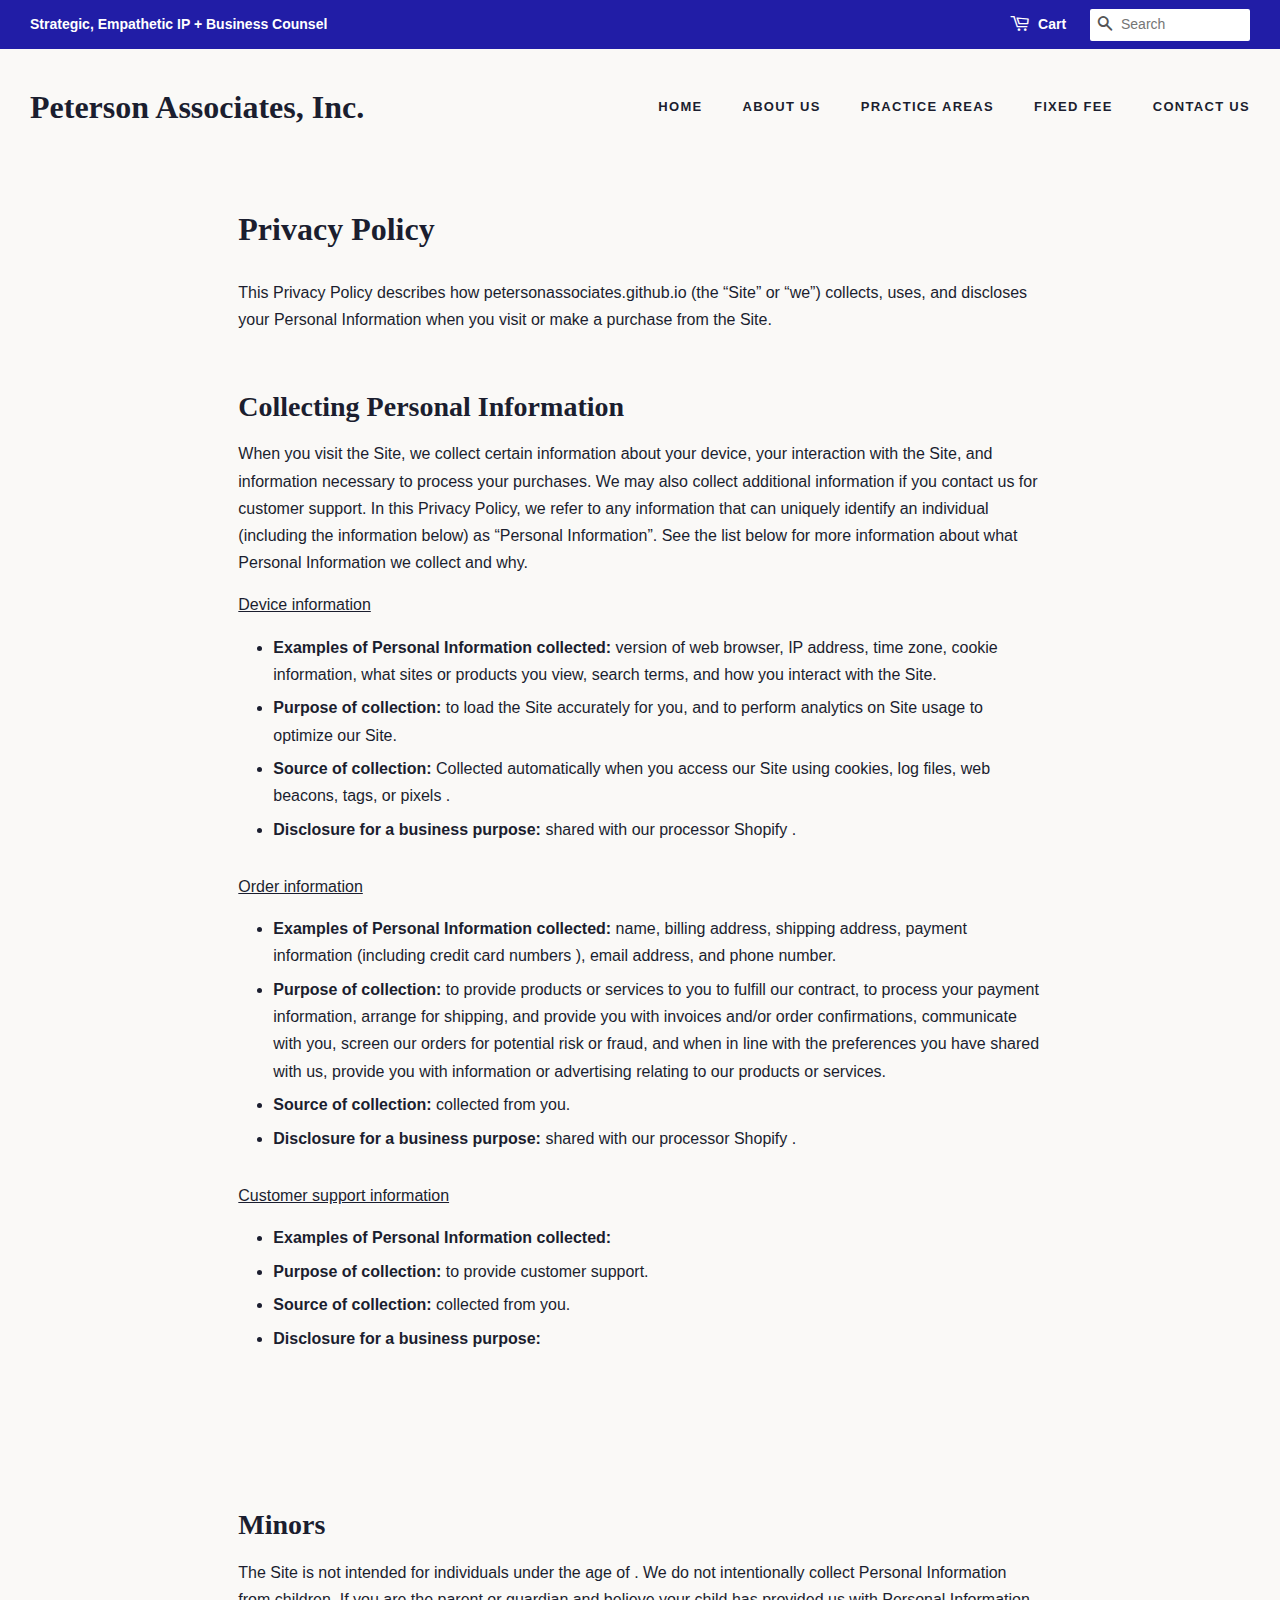
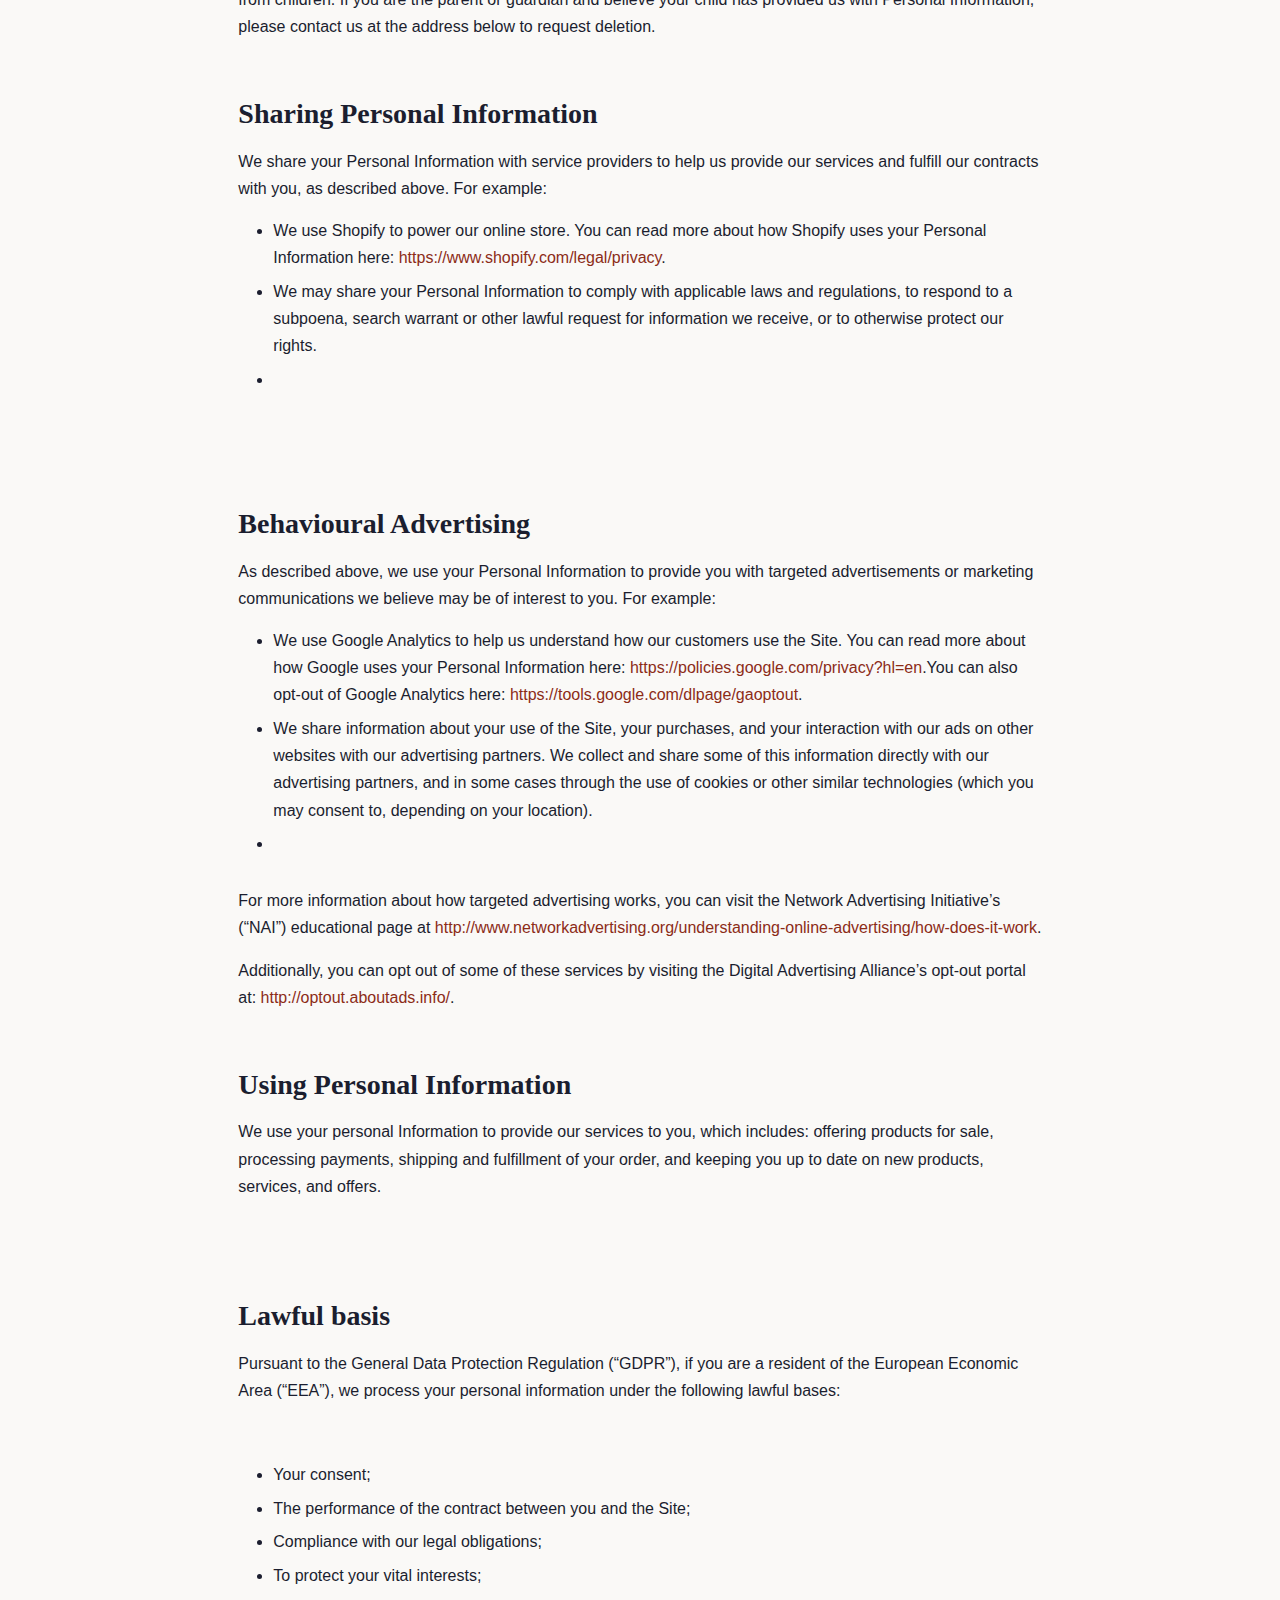
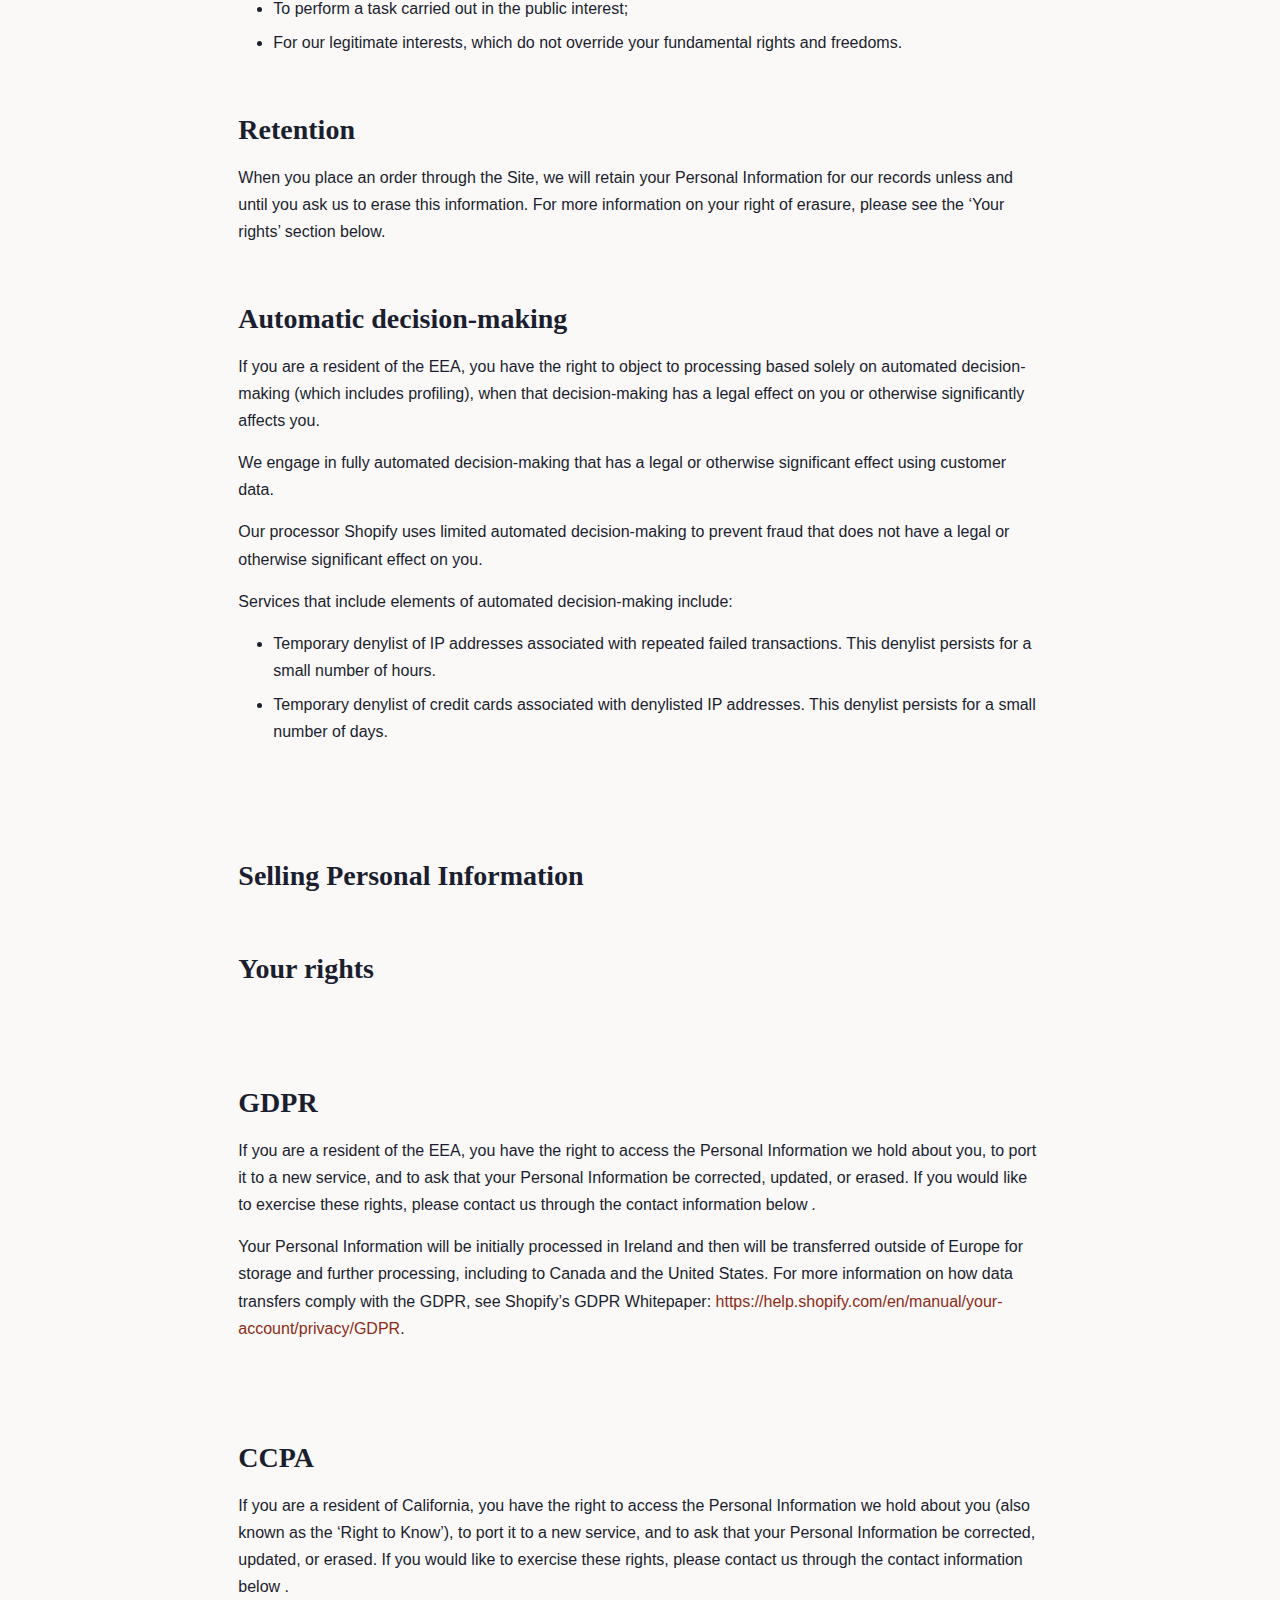
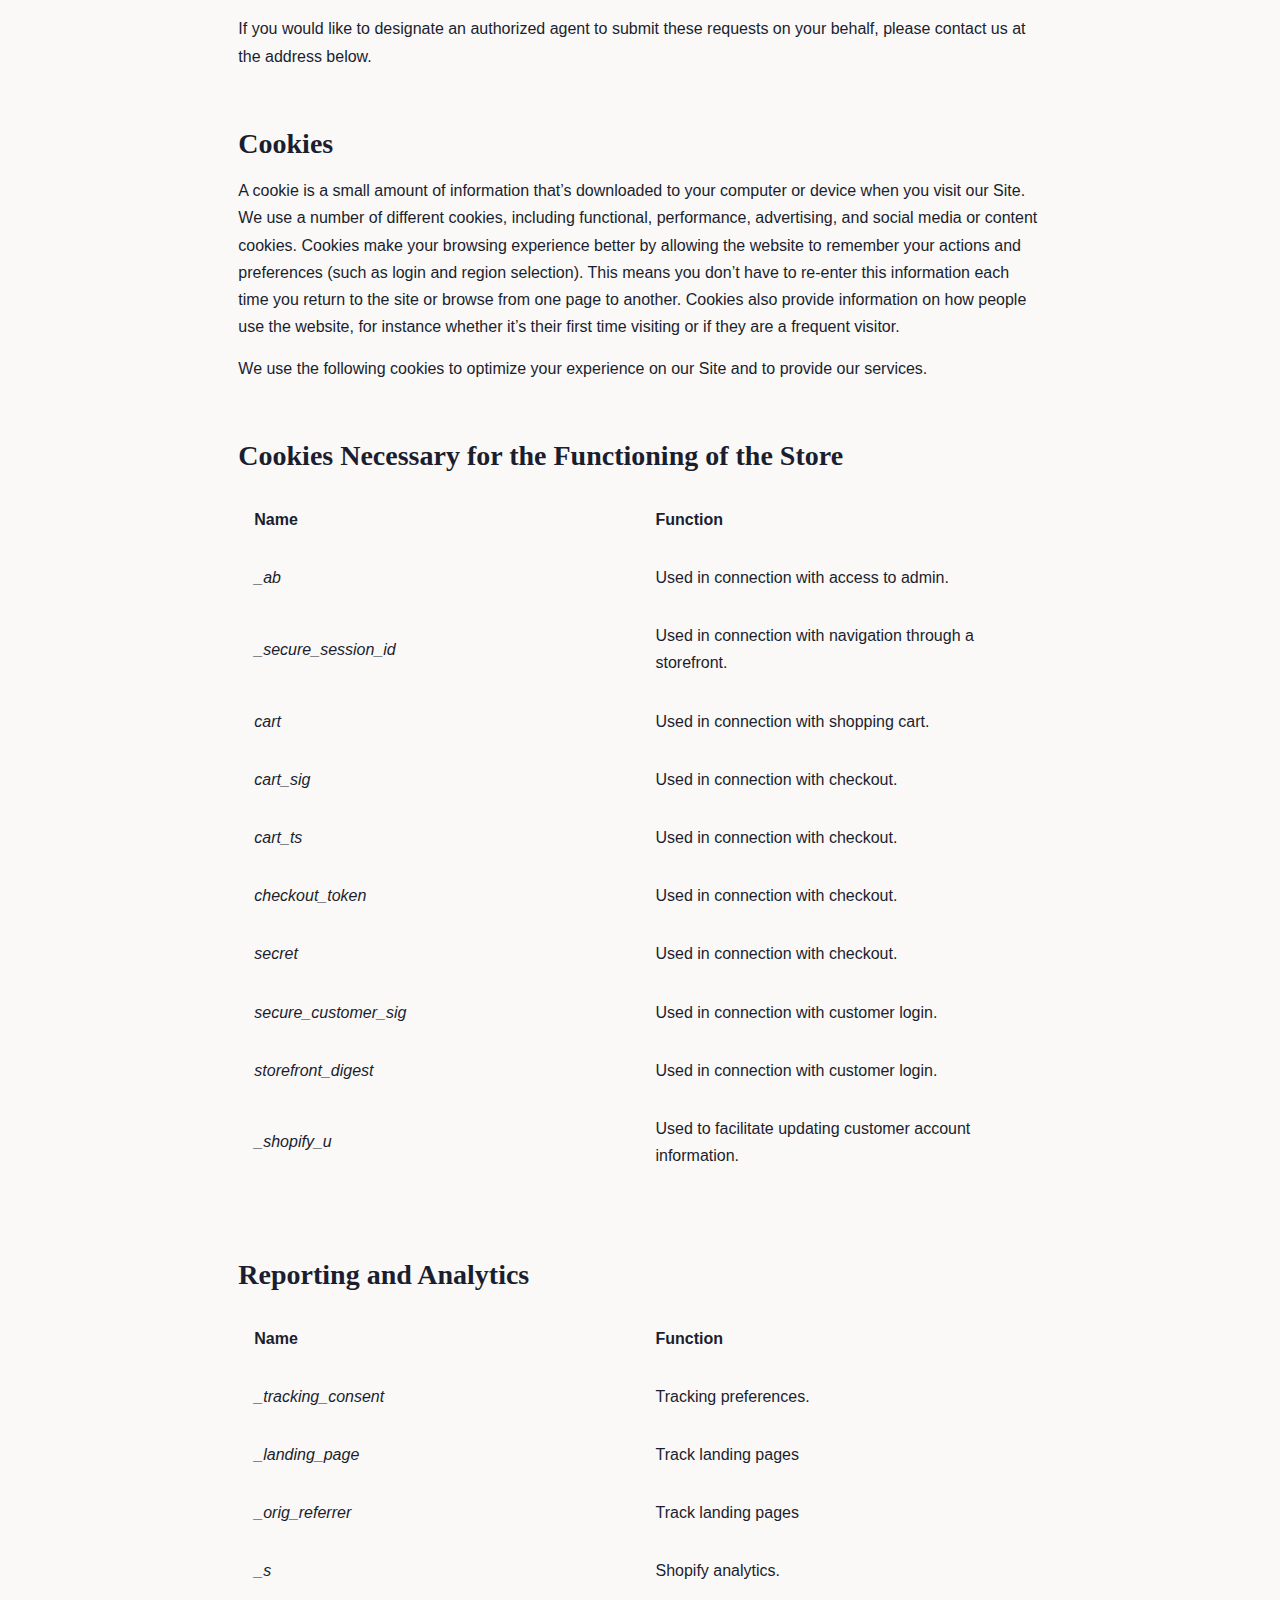
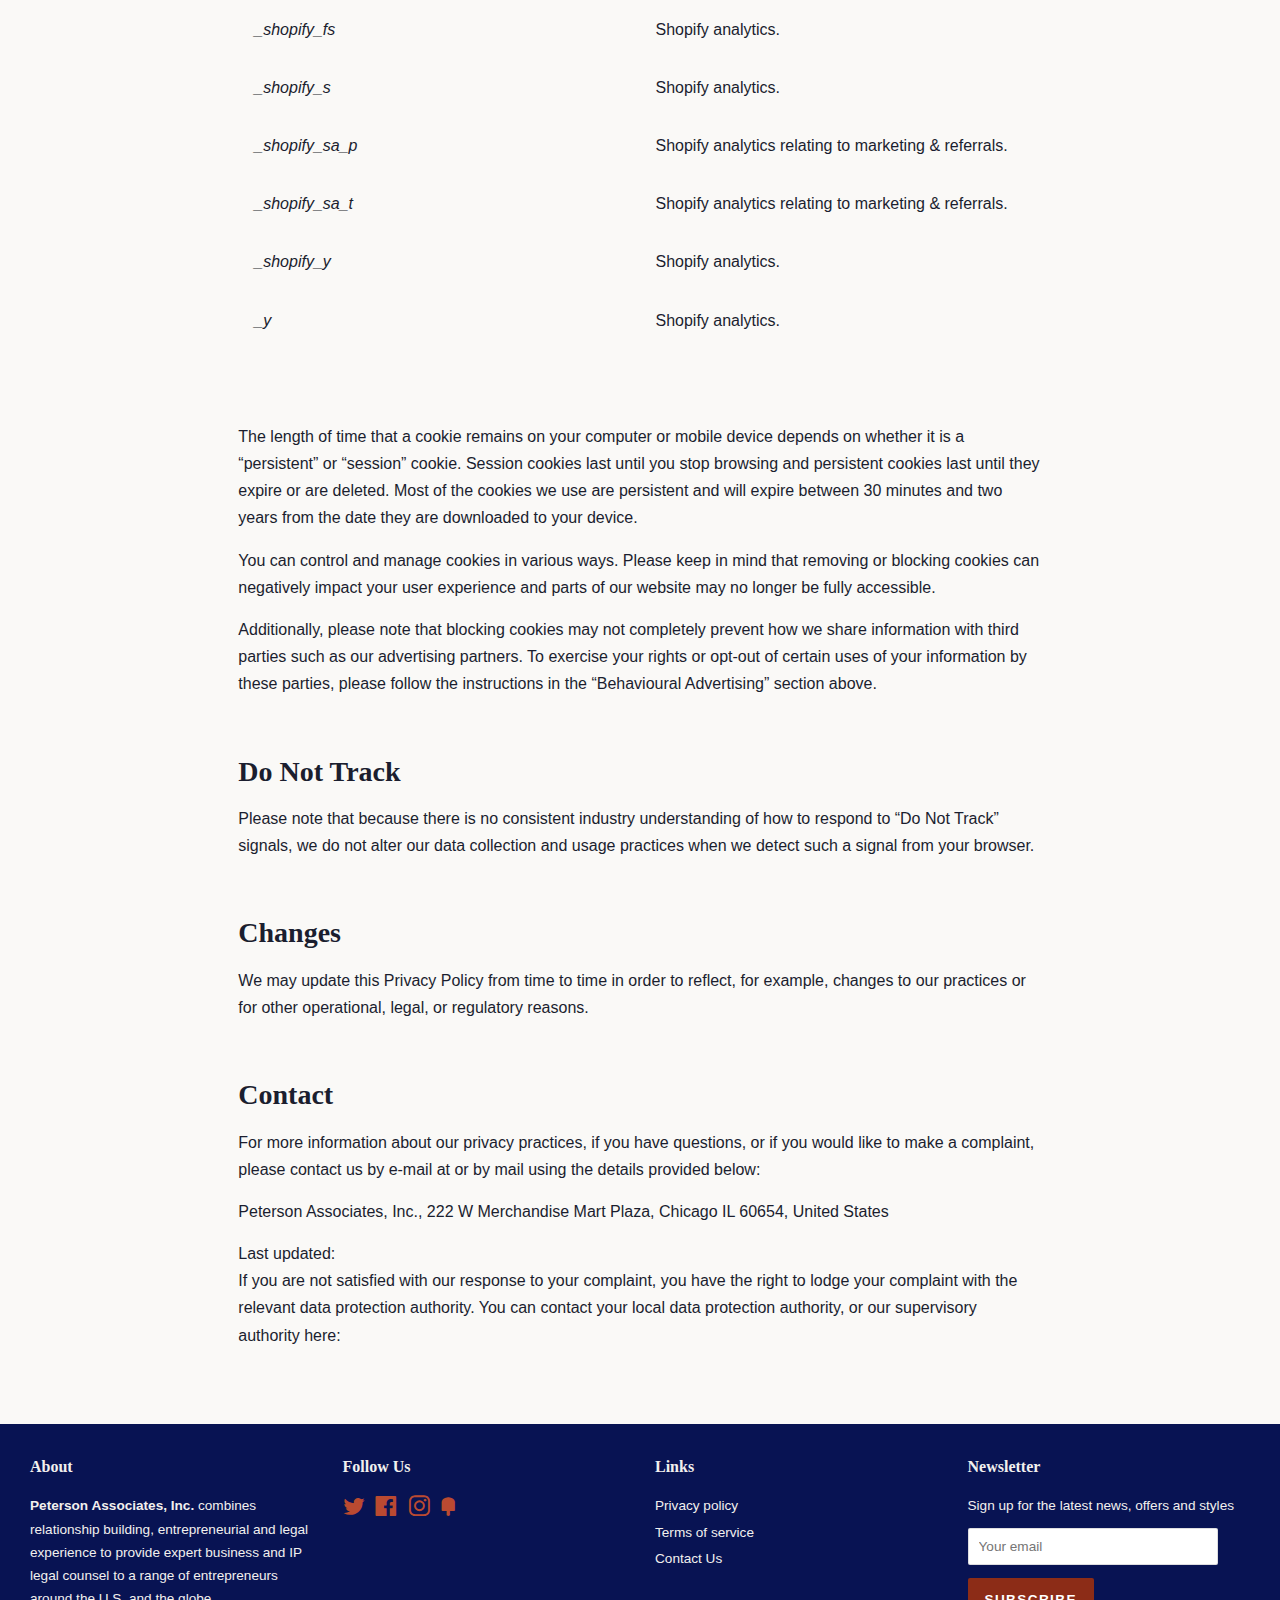
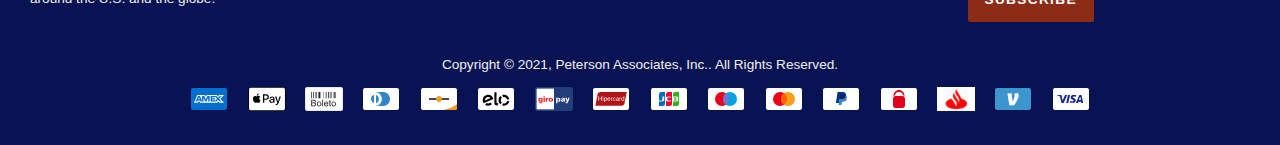
<file: privacy-policy.html>
<!doctype html>
<html class="no-js" lang="en">
<head>

  <!-- Basic page needs ================================================== -->
  <meta charset="utf-8">
  <meta http-equiv="X-UA-Compatible" content="IE=edge,chrome=1">

  
  <link rel="shortcut icon" href="images/2247-34121-86537260154665753148579190350-26475-16541-278836025599518421443380949878_32x32.jpg?v=1612399413" type="image/png" />
  

  <!-- Title and description ================================================== -->
  <title>
  Privacy policy | Peterson Associates, Inc.
  </title>

  
  <meta name="description" content="This Privacy Policy describes how petersonassociates.github.io (the “Site” or “we”) collects, uses, and discloses your Personal Information when you visit or make a purchase from the Site. When you visit the Site, we collect certain information about your device, your interaction with the Site, and information necessar">
  

  <!-- Social meta ================================================== -->
  <!-- /snippets/social-meta-tags.liquid -->




<meta property="og:site_name" content="Peterson Associates, Inc.">
<meta property="og:url" content="privacy-policy.html">
<meta property="og:title" content="Privacy policy | Peterson Associates, Inc.">
<meta property="og:type" content="website">
<meta property="og:description" content="This Privacy Policy describes how petersonassociates.github.io (the “Site” or “we”) collects, uses, and discloses your Personal Information when you visit or make a purchase from the Site. When you visit the Site, we collect certain information about your device, your interaction with the Site, and information necessar">





  <meta name="twitter:site" content="@https://">

<meta name="twitter:card" content="summary_large_image">
<meta name="twitter:title" content="Privacy policy | Peterson Associates, Inc.">
<meta name="twitter:description" content="This Privacy Policy describes how petersonassociates.github.io (the “Site” or “we”) collects, uses, and discloses your Personal Information when you visit or make a purchase from the Site. When you visit the Site, we collect certain information about your device, your interaction with the Site, and information necessar">


  <!-- Helpers ================================================== -->
  <link rel="canonical" href="privacy-policy.html">
  <meta name="viewport" content="width=device-width,initial-scale=1">
  <meta name="theme-color" content="#8c2c17">

  <!-- CSS ================================================== -->
  <link href="timberuyeyqpsu9e6yk6slsft88z3yb9ls0r5w80pk1ayad6rv1d7s1.css?v=4344239651771333683" rel="stylesheet" type="text/css" media="all" />
  <link href="theme7v4kqxu7y40jfngqkf6jy4acrsxaf670ayzi11dckvezzsvt4.css?v=11080771253811587854" rel="stylesheet" type="text/css" media="all" />

  <script>
    window.theme = window.theme || {};

    var theme = {
      strings: {
        addToCart: "Add to Cart",
        soldOut: "Sold Out",
        unavailable: "Unavailable",
        zoomClose: "Close (Esc)",
        zoomPrev: "Previous (Left arrow key)",
        zoomNext: "Next (Right arrow key)",
        addressError: "Error looking up that address",
        addressNoResults: "No results for that address",
        addressQueryLimit: "You have exceeded the Google API usage limit. Consider upgrading to a \u003ca href=\"https:\/\/developers.google.com\/maps\/premium\/usage-limits\"\u003ePremium Plan\u003c\/a\u003e.",
        authError: "There was a problem authenticating your Google Maps API Key."
      },
      settings: {
        // Adding some settings to allow the editor to update correctly when they are changed
        enableWideLayout: true,
        typeAccentTransform: true,
        typeAccentSpacing: true,
        baseFontSize: '16px',
        headerBaseFontSize: '32px',
        accentFontSize: '13px'
      },
      variables: {
        mediaQueryMedium: 'screen and (max-width: 768px)',
        bpSmall: false
      },
      moneyFormat: "${{amount}}"
    }

    document.documentElement.className = document.documentElement.className.replace('no-js', 'supports-js');
  </script>

  <!-- Header hook for plugins ================================================== -->
  

<style id="shopify-dynamic-checkout-cart">@media screen and (min-width: 750px) {
  #dynamic-checkout-cart {
    min-height: 50px;
  }
}

@media screen and (max-width: 750px) {
  #dynamic-checkout-cart {
    min-height: 180px;
  }
}
</style>

  <script src="jquery-2.2.3.min.js?v=5821186314690718683" type="text/javascript"></script>

  <script src="lazysizes1iu4j7rmj70kppsof38jw4mcy69vxm21aepc0ppog63a6v1qb.js?v=15522312340271661705" async="async"></script>

  
  

</head>

<body id="privacy-policy-peterson-associates-inc" class="template-page">

  <div id="shopify-section-header" class="shopify-section"><style>
  .logo__image-wrapper {
    max-width: 444px;
  }
  /*================= If logo is above navigation ================== */
  

  /*============ If logo is on the same line as navigation ============ */
  
    .site-header .grid--full {
      border-bottom: 1px solid #faf9f7;
      padding-bottom: 30px;
    }
  


  
    @media screen and (min-width: 769px) {
      .site-nav {
        text-align: right!important;
      }
    }
  
</style>

<div data-section-id="header" data-section-type="header-section">
  <div class="header-bar">
    <div class="wrapper medium-down--hide">
      <div class="post-large--display-table">

        
          <div class="header-bar__left post-large--display-table-cell">

            

            

            
              <div class="header-bar__module header-bar__message">
                
                  <a href="practice-areas.html">
                
                  Strategic, Empathetic IP + Business Counsel
                
                  </a>
                
              </div>
            

          </div>
        

        <div class="header-bar__right post-large--display-table-cell">

          

          <div class="header-bar__module">
            <span class="header-bar__sep" aria-hidden="true"></span>
            <a href="#cart" class="cart-page-link">
              <span class="icon icon-cart header-bar__cart-icon" aria-hidden="true"></span>
            </a>
          </div>

          <div class="header-bar__module">
            <a href="#cart" class="cart-page-link">
              Cart
              <span class="cart-count header-bar__cart-count hidden-count">0</span>
            </a>
          </div>

          
            
              <div class="header-bar__module header-bar__search">
                


  <form action="#search" method="get" class="header-bar__search-form clearfix" role="search">
    
    <button type="submit" class="btn btn--search icon-fallback-text header-bar__search-submit">
      <span class="icon icon-search" aria-hidden="true"></span>
      <span class="fallback-text">Search</span>
    </button>
    <input type="search" name="q" value="" aria-label="Search" class="header-bar__search-input" placeholder="Search">
  </form>


              </div>
            
          

        </div>
      </div>
    </div>

    <div class="wrapper post-large--hide announcement-bar--mobile">
      
        
          <a href="practice-areas.html">
        
          <span>Strategic, Empathetic IP + Business Counsel</span>
        
          </a>
        
      
    </div>

    <div class="wrapper post-large--hide">
      
        <button type="button" class="mobile-nav-trigger" id="MobileNavTrigger" aria-controls="MobileNav" aria-expanded="false">
          <span class="icon icon-hamburger" aria-hidden="true"></span>
          Menu
        </button>
      
      <a href="#cart" class="cart-page-link mobile-cart-page-link">
        <span class="icon icon-cart header-bar__cart-icon" aria-hidden="true"></span>
        Cart <span class="cart-count hidden-count">0</span>
      </a>
    </div>
    <nav role="navigation">
  <ul id="MobileNav" class="mobile-nav post-large--hide">
    
      
        <li class="mobile-nav__link">
          <a
            href="index.html"
            class="mobile-nav"
            >
            Home
          </a>
        </li>
      
    
      
        <li class="mobile-nav__link">
          <a
            href="about-us.html"
            class="mobile-nav"
            >
            About Us
          </a>
        </li>
      
    
      
        <li class="mobile-nav__link">
          <a
            href="practice-areas.html"
            class="mobile-nav"
            >
            Practice Areas
          </a>
        </li>
      
    
      
        <li class="mobile-nav__link">
          <a
            href="fee.html"
            class="mobile-nav"
            >
            Fixed Fee
          </a>
        </li>
      
    
      
        <li class="mobile-nav__link">
          <a
            href="contact-us.html"
            class="mobile-nav"
            >
            Contact Us
          </a>
        </li>
      
    

    

    <li class="mobile-nav__link">
      
        <div class="header-bar__module header-bar__search">
          


  <form action="#search" method="get" class="header-bar__search-form clearfix" role="search">
    
    <button type="submit" class="btn btn--search icon-fallback-text header-bar__search-submit">
      <span class="icon icon-search" aria-hidden="true"></span>
      <span class="fallback-text">Search</span>
    </button>
    <input type="search" name="q" value="" aria-label="Search" class="header-bar__search-input" placeholder="Search">
  </form>


        </div>
      
    </li>
  </ul>
</nav>

  </div>

  <header class="site-header" role="banner">
    <div class="wrapper">

      
        <div class="grid--full post-large--display-table">
          <div class="grid__item post-large--one-third post-large--display-table-cell">
            
              <div class="h1 site-header__logo post-large--left" itemscope itemtype="http://schema.org/Organization">
            
              
                <a href="index.html" itemprop="url">Peterson Associates, Inc.</a>
              
            
              </div>
            
          </div>
          <div class="grid__item post-large--two-thirds post-large--display-table-cell medium-down--hide">
            
<nav>
  <ul class="site-nav" id="AccessibleNav">
    
      
        <li>
          <a
            href="index.html"
            class="site-nav__link"
            data-meganav-type="child"
            >
              Home
          </a>
        </li>
      
    
      
        <li>
          <a
            href="about-us.html"
            class="site-nav__link"
            data-meganav-type="child"
            >
              About Us
          </a>
        </li>
      
    
      
        <li>
          <a
            href="practice-areas.html"
            class="site-nav__link"
            data-meganav-type="child"
            >
              Practice Areas
          </a>
        </li>
      
    
      
        <li>
          <a
            href="fee.html"
            class="site-nav__link"
            data-meganav-type="child"
            >
              Fixed Fee
          </a>
        </li>
      
    
      
        <li>
          <a
            href="contact-us.html"
            class="site-nav__link"
            data-meganav-type="child"
            >
              Contact Us
          </a>
        </li>
      
    
  </ul>
</nav>

          </div>
        </div>
      

    </div>
  </header>
</div>



</div>

  <main class="wrapper main-content" role="main">
    <div class="grid">
        <div class="grid__item">
          <div class="grid">

  <div class="grid__item post-large--two-thirds push--post-large--one-sixth">

    <div class="section-header">
      <h1 class="section-header--title">Privacy Policy</h1>
    </div>

    <div class="rte">
      <p>This Privacy Policy describes how petersonassociates.github.io (the “Site” or “we”) collects, uses, and discloses your Personal Information when you visit or make a purchase from the Site.</p>
<h2>Collecting Personal Information</h2>
<p>When you visit the Site, we collect certain information about your device, your interaction with the Site, and information necessary to process your purchases. We may also collect additional information if you contact us for customer support. In this Privacy Policy, we refer to any information that can uniquely identify an individual (including the information below) as “Personal Information”. See the list below for more information about what Personal Information we collect and why.</p>
<p><u>Device information</u></p>
<ul>
<li>
<strong>Examples of Personal Information collected:</strong> version of web browser, IP address, time zone, cookie information, what sites or products you view, search terms, and how you interact with the Site.</li>
<li>
<strong>Purpose of collection:</strong> to load the Site accurately for you, and to perform analytics on Site usage to optimize our Site.</li>
<li>
<strong>Source of collection:</strong> Collected automatically when you access our Site using cookies, log files, web beacons, tags, or pixels <i></i>.</li>
<li>
<strong>Disclosure for a business purpose:</strong> shared with our processor Shopify <i></i>.</li>
</ul>
<p><u>Order information</u></p>
<ul>
<li>
<strong>Examples of Personal Information collected:</strong> name, billing address, shipping address, payment information (including credit card numbers <i></i>), email address, and phone number.</li>
<li>
<strong>Purpose of collection:</strong> to provide products or services to you to fulfill our contract, to process your payment information, arrange for shipping, and provide you with invoices and/or order confirmations, communicate with you, screen our orders for potential risk or fraud, and when in line with the preferences you have shared with us, provide you with information or advertising relating to our products or services.</li>
<li>
<strong>Source of collection:</strong> collected from you.</li>
<li>
<strong>Disclosure for a business purpose:</strong> shared with our processor Shopify <i></i>.</li>
</ul>
<p><u>Customer support information</u></p>
<ul>
<li>
<strong>Examples of Personal Information collected:</strong> <i></i>
</li>
<li>
<strong>Purpose of collection:</strong> to provide customer support.</li>
<li>
<strong>Source of collection:</strong> collected from you.</li>
<li>
<strong>Disclosure for a business purpose:</strong> <i></i>
</li>
</ul>
<p> </p>
<p> </p>
<h2>Minors</h2>
<p>The Site is not intended for individuals under the age of <i></i>. We do not intentionally collect Personal Information from children. If you are the parent or guardian and believe your child has provided us with Personal Information, please contact us at the address below to request deletion.</p>
<h2>Sharing Personal Information</h2>
<p>We share your Personal Information with service providers to help us provide our services and fulfill our contracts with you, as described above. For example:</p>
<ul>
<li>We use Shopify to power our online store. You can read more about how Shopify uses your Personal Information here: <a href="https://www.shopify.com/legal/privacy" target="_blank" rel="noopener noreferrer">https://www.shopify.com/legal/privacy</a>.</li>
<li>We may share your Personal Information to comply with applicable laws and regulations, to respond to a subpoena, search warrant or other lawful request for information we receive, or to otherwise protect our rights.</li>
<li><i></i></li>
</ul>
<p> </p>
<h2>Behavioural Advertising</h2>
<p>As described above, we use your Personal Information to provide you with targeted advertisements or marketing communications we believe may be of interest to you. For example:</p>
<ul>
<li>
<i></i> We use Google Analytics to help us understand how our customers use the Site. You can read more about how Google uses your Personal Information here: <a href="https://policies.google.com/privacy?hl=en" target="_blank" rel="noopener noreferrer">https://policies.google.com/privacy?hl=en</a>.You can also opt-out of Google Analytics here: <a href="https://tools.google.com/dlpage/gaoptout" target="_blank" rel="noopener noreferrer">https://tools.google.com/dlpage/gaoptout</a>.</li>
<li>
<i></i> We share information about your use of the Site, your purchases, and your interaction with our ads on other websites with our advertising partners. We collect and share some of this information directly with our advertising partners, and in some cases through the use of cookies or other similar technologies (which you may consent to, depending on your location).</li>
<li><i></i></li>
</ul>
<p>For more information about how targeted advertising works, you can visit the Network Advertising Initiative’s (“NAI”) educational page at <a href="http://www.networkadvertising.org/understanding-online-advertising/how-does-it-work" target="_blank" rel="noopener noreferrer">http://www.networkadvertising.org/understanding-online-advertising/how-does-it-work</a>.</p>
<p>Additionally, you can opt out of some of these services by visiting the Digital Advertising Alliance’s opt-out portal at: <a href="http://optout.aboutads.info/" target="_blank" rel="noopener noreferrer">http://optout.aboutads.info/</a>.</p>
<h2>Using Personal Information</h2>
<p>We use your personal Information to provide our services to you, which includes: offering products for sale, processing payments, shipping and fulfillment of your order, and keeping you up to date on new products, services, and offers.</p>
<p> </p>
<h2>Lawful basis</h2>
<p>Pursuant to the General Data Protection Regulation (“GDPR”), if you are a resident of the European Economic Area (“EEA”), we process your personal information under the following lawful bases:</p>
<p> </p>
<ul>
<li>Your consent;</li>
<li>The performance of the contract between you and the Site;</li>
<li>Compliance with our legal obligations;</li>
<li>To protect your vital interests;</li>
<li>To perform a task carried out in the public interest;</li>
<li>For our legitimate interests, which do not override your fundamental rights and freedoms.</li>
</ul>
<h2>Retention</h2>
<p>When you place an order through the Site, we will retain your Personal Information for our records unless and until you ask us to erase this information. For more information on your right of erasure, please see the ‘Your rights’ section below.</p>
<h2>Automatic decision-making</h2>
<p>If you are a resident of the EEA, you have the right to object to processing based solely on automated decision-making (which includes profiling), when that decision-making has a legal effect on you or otherwise significantly affects you.</p>
<p>We <i></i> engage in fully automated decision-making that has a legal or otherwise significant effect using customer data.</p>
<p>Our processor Shopify uses limited automated decision-making to prevent fraud that does not have a legal or otherwise significant effect on you.</p>
<p>Services that include elements of automated decision-making include:</p>
<ul>
<li>Temporary denylist of IP addresses associated with repeated failed transactions. This denylist persists for a small number of hours.</li>
<li>Temporary denylist of credit cards associated with denylisted IP addresses. This denylist persists for a small number of days.</li>
</ul>
<p> </p>
<h2>Selling Personal Information</h2>
<h2>Your rights</h2>
<p> </p>
<h2>GDPR</h2>
<p>If you are a resident of the EEA, you have the right to access the Personal Information we hold about you, to port it to a new service, and to ask that your Personal Information be corrected, updated, or erased. If you would like to exercise these rights, please contact us through the contact information below <i>.</i></p>
<p>Your Personal Information will be initially processed in Ireland and then will be transferred outside of Europe for storage and further processing, including to Canada and the United States. For more information on how data transfers comply with the GDPR, see Shopify’s GDPR Whitepaper: <a href="https://help.shopify.com/en/manual/your-account/privacy/GDPR" target="_blank" rel="noopener noreferrer">https://help.shopify.com/en/manual/your-account/privacy/GDPR</a>.</p>
<p> </p>
<h2>CCPA</h2>
<p>If you are a resident of California, you have the right to access the Personal Information we hold about you (also known as the ‘Right to Know’), to port it to a new service, and to ask that your Personal Information be corrected, updated, or erased. If you would like to exercise these rights, please contact us through the contact information below <i></i>.</p>
<p>If you would like to designate an authorized agent to submit these requests on your behalf, please contact us at the address below.</p>
<h2>Cookies</h2>
<p>A cookie is a small amount of information that’s downloaded to your computer or device when you visit our Site. We use a number of different cookies, including functional, performance, advertising, and social media or content cookies. Cookies make your browsing experience better by allowing the website to remember your actions and preferences (such as login and region selection). This means you don’t have to re-enter this information each time you return to the site or browse from one page to another. Cookies also provide information on how people use the website, for instance whether it’s their first time visiting or if they are a frequent visitor.</p>
<p>We use the following cookies to optimize your experience on our Site and to provide our services.</p>
<h2>Cookies Necessary for the Functioning of the Store</h2>
<table>
<thead>
<tr>
<th><strong>Name</strong></th>
<th><strong>Function</strong></th>
</tr>
</thead>
<tbody>
<tr>
<td><i>_ab</i></td>
<td>Used in connection with access to admin.</td>
</tr>
<tr>
<td><i>_secure_session_id</i></td>
<td>Used in connection with navigation through a storefront.</td>
</tr>
<tr>
<td><i>cart</i></td>
<td>Used in connection with shopping cart.</td>
</tr>
<tr>
<td><i>cart_sig</i></td>
<td>Used in connection with checkout.</td>
</tr>
<tr>
<td><i>cart_ts</i></td>
<td>Used in connection with checkout.</td>
</tr>
<tr>
<td><i>checkout_token</i></td>
<td>Used in connection with checkout.</td>
</tr>
<tr>
<td><i>secret</i></td>
<td>Used in connection with checkout.</td>
</tr>
<tr>
<td><i>secure_customer_sig</i></td>
<td>Used in connection with customer login.</td>
</tr>
<tr>
<td><i>storefront_digest</i></td>
<td>Used in connection with customer login.</td>
</tr>
<tr>
<td><i>_shopify_u</i></td>
<td>Used to facilitate updating customer account information.</td>
</tr>
</tbody>
</table>
<h2>Reporting and Analytics</h2>
<table>
<tbody>
<tr>
<th><strong>Name</strong></th>
<th><strong>Function</strong></th>
</tr>
<tr>
<td><i>_tracking_consent</i></td>
<td>Tracking preferences.</td>
</tr>
<tr>
<td><i>_landing_page</i></td>
<td>Track landing pages</td>
</tr>
<tr>
<td><i>_orig_referrer</i></td>
<td>Track landing pages</td>
</tr>
<tr>
<td><i>_s</i></td>
<td>Shopify analytics.</td>
</tr>
<tr>
<td><i>_shopify_fs</i></td>
<td>Shopify analytics.</td>
</tr>
<tr>
<td><i>_shopify_s</i></td>
<td>Shopify analytics.</td>
</tr>
<tr>
<td><i>_shopify_sa_p</i></td>
<td>Shopify analytics relating to marketing &amp; referrals.</td>
</tr>
<tr>
<td><i>_shopify_sa_t</i></td>
<td>Shopify analytics relating to marketing &amp; referrals.</td>
</tr>
<tr>
<td><i>_shopify_y</i></td>
<td>Shopify analytics.</td>
</tr>
<tr>
<td><i>_y</i></td>
<td>Shopify analytics.</td>
</tr>
</tbody>
</table>
<p> </p>
<p>The length of time that a cookie remains on your computer or mobile device depends on whether it is a “persistent” or “session” cookie. Session cookies last until you stop browsing and persistent cookies last until they expire or are deleted. Most of the cookies we use are persistent and will expire between 30 minutes and two years from the date they are downloaded to your device.</p>
<p>You can control and manage cookies in various ways. Please keep in mind that removing or blocking cookies can negatively impact your user experience and parts of our website may no longer be fully accessible.</p>
<p>Additionally, please note that blocking cookies may not completely prevent how we share information with third parties such as our advertising partners. To exercise your rights or opt-out of certain uses of your information by these parties, please follow the instructions in the “Behavioural Advertising” section above.</p>
<h2>Do Not Track</h2>
<p>Please note that because there is no consistent industry understanding of how to respond to “Do Not Track” signals, we do not alter our data collection and usage practices when we detect such a signal from your browser.</p>
<h2>Changes</h2>
<p>We may update this Privacy Policy from time to time in order to reflect, for example, changes to our practices or for other operational, legal, or regulatory reasons.</p>
<h2>Contact</h2>
<p>For more information about our privacy practices, if you have questions, or if you would like to make a complaint, please contact us by e-mail at or by mail using the details provided below:</p>
<p>Peterson Associates, Inc., 222 W Merchandise Mart Plaza, Chicago IL 60654, United States</p>
Last updated: <i></i>
<p>If you are not satisfied with our response to your complaint, you have the right to lodge your complaint with the relevant data protection authority. You can contact your local data protection authority, or our supervisory authority here: <i></i></p>
    </div>

  </div>

</div>

        </div>
    </div>
  </main>

  <div id="shopify-section-footer" class="shopify-section"><footer class="site-footer small--text-center" role="contentinfo">

<div class="wrapper">

  <div class="grid-uniform">

    

    

    
      
          <div class="grid__item post-large--one-quarter medium--one-half">
            <h3 class="h4">About</h3>
            <div class="rte"><p><strong>Peterson Associates, Inc.</strong> combines relationship building, entrepreneurial and legal experience to provide expert business and IP legal counsel to a range of entrepreneurs around the U.S. and the globe. </p></div>
          </div>

        
    
      
          <div class="grid__item post-large--one-quarter medium--one-half">
            <h3 class="h4">Follow Us</h3>
              
              <ul class="inline-list social-icons"><li>
      <a class="icon-fallback-text" href="https://twitter.com/" title="Peterson Associates, Inc. on Twitter" target="_blank" aria-describedby="a11y-new-window-external-message">
        <span class="icon icon-twitter" aria-hidden="true"></span>
        <span class="fallback-text">Twitter</span>
      </a>
    </li><li>
      <a class="icon-fallback-text" href="https://www.facebook.com" title="Peterson Associates, Inc. on Facebook" target="_blank" aria-describedby="a11y-new-window-external-message">
        <span class="icon icon-facebook" aria-hidden="true"></span>
        <span class="fallback-text">Facebook</span>
      </a>
    </li><li>
      <a class="icon-fallback-text" href="https://instagram.com" title="Peterson Associates, Inc. on Instagram" target="_blank" aria-describedby="a11y-new-window-external-message">
        <span class="icon icon-instagram" aria-hidden="true"></span>
        <span class="fallback-text">Instagram</span>
      </a>
    </li><li>
      <a class="icon-fallback-text" href="http://fancy.com" title="Peterson Associates, Inc. on Fancy" target="_blank" aria-describedby="a11y-new-window-external-message">
        <span class="icon icon-fancy" aria-hidden="true"></span>
        <span class="fallback-text">Fancy</span>
      </a>
    </li></ul>

          </div>

        
    
      
          <div class="grid__item post-large--one-quarter medium--one-half">
            
            <h3 class="h4">Links</h3>
            
            <ul class="site-footer__links">
              
                <li><a href="privacy-policy.html">Privacy policy</a></li>
              
                <li><a href="terms-of-service.html">Terms of service</a></li>
              
                <li><a href="contact-us.html">Contact Us</a></li>
              
            </ul>
          </div>

        
    
      
          <div class="grid__item post-large--one-quarter medium--one-half">
            <h3 class="h4">Newsletter</h3>
            
              <p>Sign up for the latest news, offers and styles</p>
            
            <div class="form-vertical small--hide">
  <form method="get" action="contact-us.html#contact_form" id="contact_form" accept-charset="UTF-8" class="contact-form"><input type="hidden" name="form_type" value="customer" /><input type="hidden" name="utf8" value="✓" />
    
    
      <input type="hidden" name="contact[tags]" value="newsletter">
      <input type="email" value="" placeholder="Your email" name="contact[email]" id="Email" class="input-group-field" aria-label="Your email" autocorrect="off" autocapitalize="off">
      <input type="submit" class="btn" name="subscribe" id="subscribe" value="Subscribe">
    
  </form>
</div>
<div class="form-vertical post-large--hide large--hide medium--hide">
  <form method="get" action="contact-us.html#contact_form" id="contact_form" accept-charset="UTF-8" class="contact-form"><input type="hidden" name="form_type" value="customer" /><input type="hidden" name="utf8" value="✓" />
    
    
      <input type="hidden" name="contact[tags]" value="newsletter">
      <div class="input-group">
        <input type="email" value="" placeholder="Your email" name="contact[email]" id="Email" class="input-group-field" aria-label="Your email" autocorrect="off" autocapitalize="off">
        <span class="input-group-btn">
          <button type="submit" class="btn" name="commit" id="subscribe">Subscribe</button>
        </span>
      </div>
    
  </form>
</div>

          </div>

      
    
  </div>

  <hr class="hr--small hr--clear">

  <div class="grid">
    <div class="grid__item text-center">
      <p class="site-footer__links">Copyright &copy; 2021, <a href="index.html" title="">Peterson Associates, Inc.</a>. All Rights Reserved.</p>
    </div>
  </div>

  
    
    <div class="grid">
      <div class="grid__item text-center">
        <span class="visually-hidden">Payment icons</span>
        <ul class="inline-list payment-icons">
          
            <li>
              <svg class="icon" xmlns="http://www.w3.org/2000/svg" role="img" viewBox="0 0 38 24" width="38" height="24" aria-labelledby="pi-american_express"><title id="pi-american_express">American Express</title><g fill="none"><path fill="#000" d="M35,0 L3,0 C1.3,0 0,1.3 0,3 L0,21 C0,22.7 1.4,24 3,24 L35,24 C36.7,24 38,22.7 38,21 L38,3 C38,1.3 36.6,0 35,0 Z" opacity=".07"/><path fill="#006FCF" d="M35,1 C36.1,1 37,1.9 37,3 L37,21 C37,22.1 36.1,23 35,23 L3,23 C1.9,23 1,22.1 1,21 L1,3 C1,1.9 1.9,1 3,1 L35,1"/><path fill="#FFF" d="M8.971,10.268 L9.745,12.144 L8.203,12.144 L8.971,10.268 Z M25.046,10.346 L22.069,10.346 L22.069,11.173 L24.998,11.173 L24.998,12.412 L22.075,12.412 L22.075,13.334 L25.052,13.334 L25.052,14.073 L27.129,11.828 L25.052,9.488 L25.046,10.346 L25.046,10.346 Z M10.983,8.006 L14.978,8.006 L15.865,9.941 L16.687,8 L27.057,8 L28.135,9.19 L29.25,8 L34.013,8 L30.494,11.852 L33.977,15.68 L29.143,15.68 L28.065,14.49 L26.94,15.68 L10.03,15.68 L9.536,14.49 L8.406,14.49 L7.911,15.68 L4,15.68 L7.286,8 L10.716,8 L10.983,8.006 Z M19.646,9.084 L17.407,9.084 L15.907,12.62 L14.282,9.084 L12.06,9.084 L12.06,13.894 L10,9.084 L8.007,9.084 L5.625,14.596 L7.18,14.596 L7.674,13.406 L10.27,13.406 L10.764,14.596 L13.484,14.596 L13.484,10.661 L15.235,14.602 L16.425,14.602 L18.165,10.673 L18.165,14.603 L19.623,14.603 L19.647,9.083 L19.646,9.084 Z M28.986,11.852 L31.517,9.084 L29.695,9.084 L28.094,10.81 L26.546,9.084 L20.652,9.084 L20.652,14.602 L26.462,14.602 L28.076,12.864 L29.624,14.602 L31.499,14.602 L28.987,11.852 L28.986,11.852 Z"/></g></svg>

            </li>
          
            <li>
              <svg class="icon" version="1.1" xmlns="http://www.w3.org/2000/svg" role="img" x="0" y="0" width="38" height="24" viewBox="0 0 165.521 105.965" xml:space="preserve" aria-labelledby="pi-apple_pay"><title id="pi-apple_pay">Apple Pay</title><path fill="#000" d="M150.698 0H14.823c-.566 0-1.133 0-1.698.003-.477.004-.953.009-1.43.022-1.039.028-2.087.09-3.113.274a10.51 10.51 0 0 0-2.958.975 9.932 9.932 0 0 0-4.35 4.35 10.463 10.463 0 0 0-.975 2.96C.113 9.611.052 10.658.024 11.696a70.22 70.22 0 0 0-.022 1.43C0 13.69 0 14.256 0 14.823v76.318c0 .567 0 1.132.002 1.699.003.476.009.953.022 1.43.028 1.036.09 2.084.275 3.11a10.46 10.46 0 0 0 .974 2.96 9.897 9.897 0 0 0 1.83 2.52 9.874 9.874 0 0 0 2.52 1.83c.947.483 1.917.79 2.96.977 1.025.183 2.073.245 3.112.273.477.011.953.017 1.43.02.565.004 1.132.004 1.698.004h135.875c.565 0 1.132 0 1.697-.004.476-.002.952-.009 1.431-.02 1.037-.028 2.085-.09 3.113-.273a10.478 10.478 0 0 0 2.958-.977 9.955 9.955 0 0 0 4.35-4.35c.483-.947.789-1.917.974-2.96.186-1.026.246-2.074.274-3.11.013-.477.02-.954.022-1.43.004-.567.004-1.132.004-1.699V14.824c0-.567 0-1.133-.004-1.699a63.067 63.067 0 0 0-.022-1.429c-.028-1.038-.088-2.085-.274-3.112a10.4 10.4 0 0 0-.974-2.96 9.94 9.94 0 0 0-4.35-4.35A10.52 10.52 0 0 0 156.939.3c-1.028-.185-2.076-.246-3.113-.274a71.417 71.417 0 0 0-1.431-.022C151.83 0 151.263 0 150.698 0z" /><path fill="#FFF" d="M150.698 3.532l1.672.003c.452.003.905.008 1.36.02.793.022 1.719.065 2.583.22.75.135 1.38.34 1.984.648a6.392 6.392 0 0 1 2.804 2.807c.306.6.51 1.226.645 1.983.154.854.197 1.783.218 2.58.013.45.019.9.02 1.36.005.557.005 1.113.005 1.671v76.318c0 .558 0 1.114-.004 1.682-.002.45-.008.9-.02 1.35-.022.796-.065 1.725-.221 2.589a6.855 6.855 0 0 1-.645 1.975 6.397 6.397 0 0 1-2.808 2.807c-.6.306-1.228.511-1.971.645-.881.157-1.847.2-2.574.22-.457.01-.912.017-1.379.019-.555.004-1.113.004-1.669.004H14.801c-.55 0-1.1 0-1.66-.004a74.993 74.993 0 0 1-1.35-.018c-.744-.02-1.71-.064-2.584-.22a6.938 6.938 0 0 1-1.986-.65 6.337 6.337 0 0 1-1.622-1.18 6.355 6.355 0 0 1-1.178-1.623 6.935 6.935 0 0 1-.646-1.985c-.156-.863-.2-1.788-.22-2.578a66.088 66.088 0 0 1-.02-1.355l-.003-1.327V14.474l.002-1.325a66.7 66.7 0 0 1 .02-1.357c.022-.792.065-1.717.222-2.587a6.924 6.924 0 0 1 .646-1.981c.304-.598.7-1.144 1.18-1.623a6.386 6.386 0 0 1 1.624-1.18 6.96 6.96 0 0 1 1.98-.646c.865-.155 1.792-.198 2.586-.22.452-.012.905-.017 1.354-.02l1.677-.003h135.875" /><g><g><path fill="#000" d="M43.508 35.77c1.404-1.755 2.356-4.112 2.105-6.52-2.054.102-4.56 1.355-6.012 3.112-1.303 1.504-2.456 3.959-2.156 6.266 2.306.2 4.61-1.152 6.063-2.858" /><path fill="#000" d="M45.587 39.079c-3.35-.2-6.196 1.9-7.795 1.9-1.6 0-4.049-1.8-6.698-1.751-3.447.05-6.645 2-8.395 5.1-3.598 6.2-.95 15.4 2.55 20.45 1.699 2.5 3.747 5.25 6.445 5.151 2.55-.1 3.549-1.65 6.647-1.65 3.097 0 3.997 1.65 6.696 1.6 2.798-.05 4.548-2.5 6.247-5 1.95-2.85 2.747-5.6 2.797-5.75-.05-.05-5.396-2.101-5.446-8.251-.05-5.15 4.198-7.6 4.398-7.751-2.399-3.548-6.147-3.948-7.447-4.048" /></g><g><path fill="#000" d="M78.973 32.11c7.278 0 12.347 5.017 12.347 12.321 0 7.33-5.173 12.373-12.529 12.373h-8.058V69.62h-5.822V32.11h14.062zm-8.24 19.807h6.68c5.07 0 7.954-2.729 7.954-7.46 0-4.73-2.885-7.434-7.928-7.434h-6.706v14.894z" /><path fill="#000" d="M92.764 61.847c0-4.809 3.665-7.564 10.423-7.98l7.252-.442v-2.08c0-3.04-2.001-4.704-5.562-4.704-2.938 0-5.07 1.507-5.51 3.82h-5.252c.157-4.86 4.731-8.395 10.918-8.395 6.654 0 10.995 3.483 10.995 8.89v18.663h-5.38v-4.497h-.13c-1.534 2.937-4.914 4.782-8.579 4.782-5.406 0-9.175-3.222-9.175-8.057zm17.675-2.417v-2.106l-6.472.416c-3.64.234-5.536 1.585-5.536 3.95 0 2.288 1.975 3.77 5.068 3.77 3.95 0 6.94-2.522 6.94-6.03z" /><path fill="#000" d="M120.975 79.652v-4.496c.364.051 1.247.103 1.715.103 2.573 0 4.029-1.09 4.913-3.899l.52-1.663-9.852-27.293h6.082l6.863 22.146h.13l6.862-22.146h5.927l-10.216 28.67c-2.34 6.577-5.017 8.735-10.683 8.735-.442 0-1.872-.052-2.261-.157z" /></g></g></svg>

            </li>
          
            <li>
              <svg class="icon" viewBox="0 0 38 24" xmlns="http://www.w3.org/2000/svg" role="img" width="38" height="24" aria-labelledby="pi-boleto"><title id="pi-boleto">Boleto</title><path fill="#fff" d="M35.7 23.965H2.3a2.307 2.307 0 0 1-2.3-2.3v-19.4C0 1 1.035-.035 2.3-.035h33.4c1.265 0 2.3 1.035 2.3 2.3v19.4c0 1.265-1.035 2.3-2.3 2.3z"/><path fill="#A7A8AB" d="M35.564 23.965H2.436c-1.344 0-2.436-1.077-2.436-2.4v-19.2c0-1.323 1.092-2.4 2.436-2.4h33.128c1.344 0 2.436 1.077 2.436 2.4v19.2c0 1.323-1.092 2.4-2.436 2.4zM2.436.925c-.806 0-1.462.646-1.462 1.44v19.2c0 .794.656 1.44 1.462 1.44h33.128c.806 0 1.462-.646 1.462-1.44v-19.2c0-.794-.656-1.44-1.462-1.44H2.436z" opacity=".25"/><path d="M8.079 4.945h.7v6.298h-.7zm-1.83 0h.7v6.298h-.7zm7.256 0h1.901v6.298h-1.901zm9.715 0h.95v6.298h-.95zm2.324 0h.95v6.298h-.95zm3.804 0h1.221v6.298h-1.221zm-1.375 0h.395v6.298h-.395zm-6.389 0h.395v6.298h-.395zm-.845 0h.395v6.298h-.395zm-2.746 0h.395v6.298h-.395zm-6.31 0h.395v6.298h-.395zm-1.163 0h.733v6.298h-.733zM6.249 19.3v-6.478H8.68c.495 0 .891.065 1.191.196.299.131.532.333.701.606.17.271.255.556.255.855 0 .276-.075.537-.225.781a1.604 1.604 0 0 1-.679.593c.392.115.694.311.903.588.211.276.317.603.317.98 0 .305-.065.587-.193.847a1.644 1.644 0 0 1-.475.603c-.189.14-.425.247-.709.32a4.328 4.328 0 0 1-1.046.109H6.248zm.86-3.755H8.51c.38 0 .653-.026.817-.075a.903.903 0 0 0 .493-.324.936.936 0 0 0 .166-.567 1.03 1.03 0 0 0-.155-.568c-.103-.164-.25-.278-.442-.338s-.52-.09-.985-.09H7.109v1.963zm0 2.995h1.614c.277 0 .472-.011.585-.032.196-.035.362-.094.495-.176a.946.946 0 0 0 .327-.362c.086-.158.128-.341.128-.547 0-.243-.062-.452-.187-.632a.978.978 0 0 0-.516-.377c-.219-.072-.535-.109-.947-.109H7.109v2.235zm4.813-1.588c0-.867.241-1.509.725-1.927.403-.347.896-.52 1.476-.52.644 0 1.172.211 1.582.633.409.421.614 1.004.614 1.748 0 .603-.09 1.077-.271 1.422a1.92 1.92 0 0 1-.792.805 2.292 2.292 0 0 1-1.132.286c-.657 0-1.188-.21-1.594-.63-.406-.421-.608-1.027-.608-1.817zm.814.002c0 .6.131 1.05.394 1.347.264.299.594.448.994.448.395 0 .724-.149.988-.449.262-.3.394-.757.394-1.371 0-.579-.133-1.018-.397-1.315a1.261 1.261 0 0 0-.985-.448c-.4 0-.73.148-.994.445-.262.297-.394.745-.394 1.344zm4.498 2.346v-6.478h.796V19.3h-.796zm5.231-1.52l.823.109c-.128.478-.368.85-.718 1.114-.35.264-.796.397-1.341.397-.685 0-1.227-.211-1.629-.633-.401-.421-.602-1.013-.602-1.775 0-.787.202-1.399.608-1.834.406-.436.932-.653 1.579-.653.626 0 1.137.213 1.534.639.397.427.596 1.027.596 1.8l-.004.211h-3.497c.03.514.175.909.437 1.182a1.3 1.3 0 0 0 .979.41c.291 0 .54-.077.745-.231.207-.154.369-.4.49-.737zm-2.606-1.276h2.615c-.035-.395-.136-.691-.3-.888a1.216 1.216 0 0 0-.983-.46c-.365 0-.671.122-.92.366-.247.244-.385.572-.412.982zm6.164 2.086l.109.703a2.951 2.951 0 0 1-.599.071c-.288 0-.511-.045-.671-.137-.158-.092-.27-.211-.335-.36s-.097-.463-.097-.941v-2.705h-.588v-.615h.588v-1.161l.796-.478v1.639h.796v.615h-.796v2.751c0 .228.014.374.042.439a.324.324 0 0 0 .136.155.53.53 0 0 0 .271.057l.347-.032zm.487-1.638c0-.867.241-1.509.725-1.927.403-.347.896-.52 1.476-.52.644 0 1.172.211 1.582.633.409.421.614 1.004.614 1.748 0 .603-.09 1.077-.271 1.422a1.92 1.92 0 0 1-.792.805 2.292 2.292 0 0 1-1.132.286c-.657 0-1.188-.21-1.594-.63-.406-.421-.608-1.027-.608-1.817zm.814.002c0 .6.131 1.05.394 1.347.264.299.594.448.994.448.395 0 .724-.149.988-.449.262-.3.394-.757.394-1.371 0-.579-.133-1.018-.397-1.315a1.261 1.261 0 0 0-.985-.448c-.4 0-.73.148-.994.445-.262.297-.394.745-.394 1.344z" fill="#221F1F"/></svg>
            </li>
          
            <li>
              <svg class="icon" viewBox="0 0 38 24" xmlns="http://www.w3.org/2000/svg" role="img" width="38" height="24" aria-labelledby="pi-diners_club"><title id="pi-diners_club">Diners Club</title><path opacity=".07" d="M35 0H3C1.3 0 0 1.3 0 3v18c0 1.7 1.4 3 3 3h32c1.7 0 3-1.3 3-3V3c0-1.7-1.4-3-3-3z"/><path fill="#fff" d="M35 1c1.1 0 2 .9 2 2v18c0 1.1-.9 2-2 2H3c-1.1 0-2-.9-2-2V3c0-1.1.9-2 2-2h32"/><path d="M12 12v3.7c0 .3-.2.3-.5.2-1.9-.8-3-3.3-2.3-5.4.4-1.1 1.2-2 2.3-2.4.4-.2.5-.1.5.2V12zm2 0V8.3c0-.3 0-.3.3-.2 2.1.8 3.2 3.3 2.4 5.4-.4 1.1-1.2 2-2.3 2.4-.4.2-.4.1-.4-.2V12zm7.2-7H13c3.8 0 6.8 3.1 6.8 7s-3 7-6.8 7h8.2c3.8 0 6.8-3.1 6.8-7s-3-7-6.8-7z" fill="#3086C8"/></svg>
            </li>
          
            <li>
              <svg class="icon" xmlns="http://www.w3.org/2000/svg" role="img" viewBox="0 0 38 24" width="38" height="24" aria-labelledby="pi-discover"><title id="pi-discover">Discover</title><path d="M35 0H3C1.3 0 0 1.3 0 3v18c0 1.7 1.4 3 3 3h32c1.7 0 3-1.3 3-3V3c0-1.7-1.4-3-3-3z" fill="#000" opacity=".07"/><path d="M35 1c1.1 0 2 .9 2 2v18c0 1.1-.9 2-2 2H3c-1.1 0-2-.9-2-2V3c0-1.1.9-2 2-2h32" fill="#FFF"/><path d="M37 16.95V21c0 1.1-.9 2-2 2H23.228c7.896-1.815 12.043-4.601 13.772-6.05z" fill="#EDA024"/><path fill="#494949" d="M9 11h20v2H9z"/><path d="M22 12c0 1.7-1.3 3-3 3s-3-1.4-3-3 1.4-3 3-3c1.7 0 3 1.3 3 3z" fill="#EDA024"/></svg>

            </li>
          
            <li>
              <svg class="icon" role="img" aria-labelledby="pi-elo" width="38" height="24" xmlns="http://www.w3.org/2000/svg" viewBox="0 0 38 24"><title id="pi-elo">Elo</title><g fill-rule="nonzero" fill="none"><path d="M35 0H3C1.3 0 0 1.3 0 3v18c0 1.7 1.4 3 3 3h32c1.7 0 3-1.3 3-3V3c0-1.7-1.4-3-3-3z" fill="#000" opacity=".07"/><path d="M35 1c1.1 0 2 .9 2 2v18c0 1.1-.9 2-2 2H3c-1.1 0-2-.9-2-2V3c0-1.1.9-2 2-2h32" fill="#FFF"/><g fill="#000"><path d="M13.3 15.5c-.6.6-1.4.9-2.3.9-.6 0-1.2-.2-1.6-.5l-1.2 1.9c.8.6 1.8.9 2.8.9 1.5 0 2.9-.6 3.9-1.6l-1.6-1.6zm-2.1-7.7c-3 0-5.5 2.4-5.5 5.4 0 1.1.3 2.2.9 3.1l9.8-4.2c-.6-2.5-2.7-4.3-5.2-4.3zm-3.3 5.8v-.4c0-1.8 1.5-3.2 3.2-3.2 1 0 1.8.5 2.4 1.1l-5.6 2.5zm11.6-8.3v10.5l1.8.8-.9 2.1-1.8-.8c-.4-.2-.7-.4-.9-.7-.2-.3-.3-.7-.3-1.3V5.3h2.1zM26 10.2c.3-.1.7-.2 1-.2 1.5 0 2.8 1.1 3.1 2.6l2.2-.4c-.5-2.5-2.7-4.4-5.3-4.4-.6 0-1.2.1-1.7.3l.7 2.1zm-2.6 7.1l1.5-1.7c-.7-.6-1.1-1.4-1.1-2.4s.4-1.8 1.1-2.4l-1.5-1.7c-1.1 1-1.8 2.5-1.8 4.1 0 1.7.7 3.1 1.8 4.1zm6.7-3.4c-.3 1.5-1.6 2.6-3.1 2.6-.4 0-.7-.1-1-.2l-.7 2.1c.5.2 1.1.3 1.7.3 2.6 0 4.8-1.9 5.3-4.4l-2.2-.4z"/></g></g></svg>
            </li>
          
            <li>
              <svg class="icon" xmlns="http://www.w3.org/2000/svg" width="38" height="24" viewBox="-36 25 38 24" role="img" aria-labelledby="pi-giropay"><title id="pi-giropay">Giropay</title><path fill="#fff" d="M-34.762 26.162h18.019V47.74h-18.019z"/><path fill="#213E7A" d="M-.645 25h-32.709C-34.816 25-36 26.158-36 27.588v18.824C-36 47.833-34.817 49-33.354 49H-.645c1.462 0 2.646-1.167 2.646-2.588V27.588C2.001 26.157.818 25-.645 25zm-16.354 22.588h-16.354c-.664 0-1.203-.527-1.203-1.176V27.588c0-.649.539-1.176 1.203-1.176h16.354v21.176z"/><path fill="#fff" d="M-11.932 37.691c0 .613-.303 1.034-.806 1.034-.444 0-.814-.421-.814-.983 0-.576.326-1.005.814-1.005.517 0 .806.443.806.953v.001zm-2.951 3.517h1.331v-2.091h.015c.252.458.754.628 1.22.628 1.146 0 1.76-.946 1.76-2.084 0-.931-.584-1.943-1.649-1.943-.606 0-1.169.244-1.435.783h-.015v-.695h-1.228v5.402h.001zm6.144-2.77c0-.37.355-.51.806-.51l.562.022c0 .451-.318.909-.821.909-.31 0-.547-.156-.547-.421zm2.685 1.219a4.726 4.726 0 0 1-.074-.909v-1.433c0-1.175-.85-1.596-1.834-1.596-.57 0-1.065.081-1.538.273l.022.901c.37-.207.799-.288 1.228-.288.481 0 .873.14.88.665a3.853 3.853 0 0 0-.621-.052c-.71 0-1.989.141-1.989 1.316 0 .835.68 1.212 1.442 1.212.547 0 .917-.215 1.22-.695h.015l.03.606h1.22-.001zm.598 1.551c.274.059.547.089.828.089 1.221 0 1.509-.939 1.886-1.906l1.413-3.584H-2.66l-.791 2.512h-.015l-.828-2.512h-1.434l1.56 3.938c-.096.34-.347.532-.672.532-.186 0-.348-.022-.525-.081l-.089 1.012h-.002z"/><path fill="#EA2127" d="M-31.294 37.698c0-.524.259-.96.754-.96.599 0 .85.48.85.909 0 .592-.377.99-.85.99-.399 0-.754-.34-.754-.939zm2.891-1.891h-1.206v.694h-.015c-.281-.473-.74-.783-1.309-.783-1.198 0-1.738.857-1.738 2.002 0 1.138.658 1.936 1.716 1.936.532 0 .976-.206 1.294-.658h.015v.207c0 .754-.414 1.116-1.183 1.116-.555 0-.895-.118-1.301-.318l-.067 1.049c.311.11.836.244 1.472.244 1.553 0 2.322-.51 2.322-2.091v-3.399.001zm2.25-1.604h-1.331v.975h1.331v-.975zm-1.331 5.453h1.331v-3.85h-1.331v3.85zm5.037-3.894a2.85 2.85 0 0 0-.451-.044c-.577 0-.91.31-1.139.798h-.015v-.709h-1.213v3.85h1.331v-1.625c0-.754.348-1.205.969-1.205.155 0 .303 0 .451.044l.067-1.108v-.001zm2.292 3.052c-.614 0-.865-.51-.865-1.079 0-.577.251-1.086.865-1.086s.865.51.865 1.086c0 .569-.252 1.079-.865 1.079zm0 .931c1.272 0 2.24-.739 2.24-2.01 0-1.279-.969-2.017-2.24-2.017-1.272 0-2.241.739-2.241 2.017 0 1.271.969 2.01 2.241 2.01z"/></svg>
            </li>
          
            <li>
              <svg class="icon" role="img" aria-labelledby="pi-hypercard" viewBox="0 0 38 24" width="38" height="24" xmlns="http://www.w3.org/2000/svg"><title id="pi-hypercard">Hypercard</title><g fill="none" fill-rule="evenodd"><path d="M35 0H3C1.3 0 0 1.3 0 3v18c0 1.7 1.4 3 3 3h32c1.7 0 3-1.3 3-3V3c0-1.7-1.4-3-3-3z" fill="#000" fill-rule="nonzero" opacity=".07"/><path d="M35 1c1.1 0 2 .9 2 2v18c0 1.1-.9 2-2 2H3c-1.1 0-2-.9-2-2V3c0-1.1.9-2 2-2h32" fill="#FFF" fill-rule="nonzero"/><path d="M11.9 5.1H8.6c-1.4.1-2.6.6-2.9 1.8-.2.6-.3 1.3-.4 2-.7 3.3-1.3 6.7-2 9.9h25.4c2 0 3.3-.4 3.7-2 .2-.7.3-1.5.5-2.3.6-3.1 1.3-6.2 1.9-9.4H11.9z" fill="#B3131B" fill-rule="nonzero"/><path d="M6.38 9.31h.605v1.827h2.3V9.31h.605v4.421h-.605v-2.067h-2.3v2.067h-.604v-4.42zm4.364 1.213h.551v3.208h-.55v-3.208zm0-1.213h.551v.614h-.55V9.31zm3.36 3.74c.168-.212.252-.528.252-.95 0-.257-.037-.477-.111-.662-.14-.355-.398-.533-.77-.533-.376 0-.633.188-.771.563a2.23 2.23 0 00-.112.765c0 .248.037.46.112.635.14.333.397.5.77.5a.773.773 0 00.63-.318zm-2.032-2.527h.526v.428c.109-.147.227-.26.355-.34.183-.12.398-.181.644-.181.366 0 .676.14.93.42.255.28.383.68.383 1.2 0 .701-.184 1.203-.551 1.504a1.25 1.25 0 01-.813.286c-.242 0-.446-.053-.61-.16a1.408 1.408 0 01-.323-.31v1.646h-.541v-4.493zm5.477.074c.215.107.378.246.49.417.109.162.181.352.217.569.032.148.048.385.048.71h-2.362c.01.327.087.59.232.787.144.197.368.296.67.296.284 0 .51-.093.678-.28a.944.944 0 00.205-.376h.532c-.014.119-.06.25-.14.396a1.432 1.432 0 01-.266.357c-.165.16-.368.268-.61.325a1.873 1.873 0 01-.443.048c-.402 0-.742-.146-1.02-.438-.28-.292-.419-.7-.419-1.227 0-.517.14-.938.421-1.26.281-.324.648-.485 1.102-.485.229 0 .45.054.665.16zm.199 1.265a1.403 1.403 0 00-.154-.562c-.148-.261-.396-.392-.743-.392a.824.824 0 00-.626.27c-.169.18-.258.408-.268.684h1.79zm1.237-1.354h.514v.557c.042-.108.146-.24.31-.396a.804.804 0 01.62-.23l.124.012v.572a.81.81 0 00-.178-.015c-.273 0-.482.088-.629.263a.92.92 0 00-.22.607v1.853h-.541v-3.223zm4.166.172c.228.176.365.48.411.912h-.526a.972.972 0 00-.22-.495c-.115-.132-.298-.198-.55-.198-.346 0-.593.169-.741.506-.097.219-.145.489-.145.81 0 .323.068.594.205.815.136.22.351.331.644.331.225 0 .403-.068.534-.206.132-.137.222-.325.273-.564h.526c-.06.427-.21.74-.451.937-.241.198-.549.297-.924.297-.422 0-.758-.154-1.008-.462-.251-.308-.377-.693-.377-1.154 0-.566.138-1.007.413-1.322a1.332 1.332 0 011.05-.472c.363 0 .659.088.886.265zm1.54 2.564c.114.09.25.135.406.135.19 0 .375-.044.554-.132a.745.745 0 00.451-.72v-.436a.927.927 0 01-.256.106 2.18 2.18 0 01-.307.06l-.328.042a1.255 1.255 0 00-.442.123c-.167.095-.25.245-.25.452 0 .156.057.28.172.37zm1.14-1.466c.125-.016.208-.068.25-.156a.476.476 0 00.036-.208c0-.185-.065-.318-.197-.402-.131-.083-.32-.125-.564-.125-.283 0-.484.077-.602.23a.752.752 0 00-.13.375h-.505c.01-.397.139-.673.387-.829a1.59 1.59 0 01.862-.233c.38 0 .687.072.924.217.235.144.352.369.352.674v1.857c0 .056.012.101.035.135.023.034.071.051.146.051a.824.824 0 00.177-.018v.4c-.084.025-.148.04-.192.046a1.408 1.408 0 01-.181.009c-.187 0-.322-.067-.406-.199a.767.767 0 01-.094-.298c-.11.145-.269.27-.475.376a1.47 1.47 0 01-.683.16c-.3 0-.544-.091-.733-.273a.905.905 0 01-.285-.681c0-.3.094-.531.28-.695.187-.165.432-.266.735-.304l.863-.109zm1.716-1.27h.514v.557c.043-.108.146-.24.31-.396a.804.804 0 01.62-.23l.124.012v.572a.81.81 0 00-.178-.015c-.273 0-.482.088-.629.263a.92.92 0 00-.22.607v1.853h-.541v-3.223zm2.6 2.516c.147.233.381.35.704.35a.745.745 0 00.619-.324c.161-.216.242-.525.242-.929 0-.407-.083-.708-.25-.904a.78.78 0 00-.617-.294.814.814 0 00-.663.313c-.17.21-.255.516-.255.921 0 .345.074.634.22.867zm1.216-2.417c.096.06.206.166.328.316V9.295h.52v4.436h-.487v-.448a1.172 1.172 0 01-.448.43c-.173.089-.37.133-.593.133-.36 0-.67-.151-.933-.453-.263-.302-.394-.704-.394-1.206 0-.469.12-.876.36-1.22.239-.344.582-.516 1.027-.516.247 0 .453.052.62.156z" fill="#FFF"/></g></svg>
            </li>
          
            <li>
              <svg class="icon" width="38" height="24" role="img" aria-labelledby="pi-jcb" viewBox="0 0 38 24" xmlns="http://www.w3.org/2000/svg"><title id="pi-jcb">JCB</title><g fill="none" fill-rule="evenodd"><g fill-rule="nonzero"><path d="M35 0H3C1.3 0 0 1.3 0 3v18c0 1.7 1.4 3 3 3h32c1.7 0 3-1.3 3-3V3c0-1.7-1.4-3-3-3z" fill="#000" opacity=".07"/><path d="M35 1c1.1 0 2 .9 2 2v18c0 1.1-.9 2-2 2H3c-1.1 0-2-.9-2-2V3c0-1.1.9-2 2-2h32" fill="#FFF"/></g><path d="M11.5 5H15v11.5a2.5 2.5 0 0 1-2.5 2.5H9V7.5A2.5 2.5 0 0 1 11.5 5z" fill="#006EBC"/><path d="M18.5 5H22v11.5a2.5 2.5 0 0 1-2.5 2.5H16V7.5A2.5 2.5 0 0 1 18.5 5z" fill="#F00036"/><path d="M25.5 5H29v11.5a2.5 2.5 0 0 1-2.5 2.5H23V7.5A2.5 2.5 0 0 1 25.5 5z" fill="#2AB419"/><path d="M10.755 14.5c-1.06 0-2.122-.304-2.656-.987l.78-.676c.068 1.133 3.545 1.24 3.545-.19V9.5h1.802v3.147c0 .728-.574 1.322-1.573 1.632-.466.144-1.365.221-1.898.221zm8.116 0c-.674 0-1.388-.107-1.965-.366-.948-.425-1.312-1.206-1.3-2.199.012-1.014.436-1.782 1.468-2.165 1.319-.49 3.343-.261 3.926.27v.972c-.572-.521-1.958-.898-2.919-.46-.494.226-.737.917-.744 1.448-.006.56.245 1.252.744 1.497.953.467 2.39.04 2.919-.441v1.01c-.358.255-1.253.434-2.129.434zm8.679-2.587c.37-.235.582-.567.582-1.005 0-.438-.116-.687-.348-.939-.206-.207-.58-.469-1.238-.469H23v5h3.546c.696 0 1.097-.23 1.315-.415.283-.25.426-.53.426-.96 0-.431-.155-.908-.737-1.212zm-1.906-.281h-1.428v-1.444h1.495c.956 0 .944 1.444-.067 1.444zm.288 2.157h-1.716v-1.513h1.716c.986 0 1.083 1.513 0 1.513z" fill="#FFF" fill-rule="nonzero"/></g></svg>
            </li>
          
            <li>
              <svg class="icon" viewBox="0 0 38 24" xmlns="http://www.w3.org/2000/svg" width="38" height="24" role="img" aria-labelledby="pi-maestro"><title id="pi-maestro">Maestro</title><path opacity=".07" d="M35 0H3C1.3 0 0 1.3 0 3v18c0 1.7 1.4 3 3 3h32c1.7 0 3-1.3 3-3V3c0-1.7-1.4-3-3-3z"/><path fill="#fff" d="M35 1c1.1 0 2 .9 2 2v18c0 1.1-.9 2-2 2H3c-1.1 0-2-.9-2-2V3c0-1.1.9-2 2-2h32"/><circle fill="#EB001B" cx="15" cy="12" r="7"/><circle fill="#00A2E5" cx="23" cy="12" r="7"/><path fill="#7375CF" d="M22 12c0-2.4-1.2-4.5-3-5.7-1.8 1.3-3 3.4-3 5.7s1.2 4.5 3 5.7c1.8-1.2 3-3.3 3-5.7z"/></svg>
            </li>
          
            <li>
              <svg class="icon" viewBox="0 0 38 24" xmlns="http://www.w3.org/2000/svg" role="img" width="38" height="24" aria-labelledby="pi-master"><title id="pi-master">Mastercard</title><path opacity=".07" d="M35 0H3C1.3 0 0 1.3 0 3v18c0 1.7 1.4 3 3 3h32c1.7 0 3-1.3 3-3V3c0-1.7-1.4-3-3-3z"/><path fill="#fff" d="M35 1c1.1 0 2 .9 2 2v18c0 1.1-.9 2-2 2H3c-1.1 0-2-.9-2-2V3c0-1.1.9-2 2-2h32"/><circle fill="#EB001B" cx="15" cy="12" r="7"/><circle fill="#F79E1B" cx="23" cy="12" r="7"/><path fill="#FF5F00" d="M22 12c0-2.4-1.2-4.5-3-5.7-1.8 1.3-3 3.4-3 5.7s1.2 4.5 3 5.7c1.8-1.2 3-3.3 3-5.7z"/></svg>
            </li>
          
            <li>
              <svg class="icon" viewBox="0 0 38 24" xmlns="http://www.w3.org/2000/svg" width="38" height="24" role="img" aria-labelledby="pi-paypal"><title id="pi-paypal">PayPal</title><path opacity=".07" d="M35 0H3C1.3 0 0 1.3 0 3v18c0 1.7 1.4 3 3 3h32c1.7 0 3-1.3 3-3V3c0-1.7-1.4-3-3-3z"/><path fill="#fff" d="M35 1c1.1 0 2 .9 2 2v18c0 1.1-.9 2-2 2H3c-1.1 0-2-.9-2-2V3c0-1.1.9-2 2-2h32"/><path fill="#003087" d="M23.9 8.3c.2-1 0-1.7-.6-2.3-.6-.7-1.7-1-3.1-1h-4.1c-.3 0-.5.2-.6.5L14 15.6c0 .2.1.4.3.4H17l.4-3.4 1.8-2.2 4.7-2.1z"/><path fill="#3086C8" d="M23.9 8.3l-.2.2c-.5 2.8-2.2 3.8-4.6 3.8H18c-.3 0-.5.2-.6.5l-.6 3.9-.2 1c0 .2.1.4.3.4H19c.3 0 .5-.2.5-.4v-.1l.4-2.4v-.1c0-.2.3-.4.5-.4h.3c2.1 0 3.7-.8 4.1-3.2.2-1 .1-1.8-.4-2.4-.1-.5-.3-.7-.5-.8z"/><path fill="#012169" d="M23.3 8.1c-.1-.1-.2-.1-.3-.1-.1 0-.2 0-.3-.1-.3-.1-.7-.1-1.1-.1h-3c-.1 0-.2 0-.2.1-.2.1-.3.2-.3.4l-.7 4.4v.1c0-.3.3-.5.6-.5h1.3c2.5 0 4.1-1 4.6-3.8v-.2c-.1-.1-.3-.2-.5-.2h-.1z"/></svg>
            </li>
          
            <li>
              <svg class="icon" width="38" height="24" viewBox="0 0 38 24" xmlns="http://www.w3.org/2000/svg" role="img" aria-labelledby="pi-paysafecard"><title id="pi-paysafecard">PaySafeCard</title><path d="M35 0H3C1.3 0 0 1.3 0 3v18c0 1.7 1.4 3 3 3h32c1.7 0 3-1.3 3-3V3c0-1.7-1.4-3-3-3z" fill="#000" opacity=".07"/><path d="M35 1c1.1 0 2 .9 2 2v18c0 1.1-.9 2-2 2H3c-1.1 0-2-.9-2-2V3c0-1.1.9-2 2-2h32" fill="#FFF"/><path d="M14.367 8.464c.211-.092.423-.164.634-.21A4.079 4.079 0 0 1 19 5.036a4.08 4.08 0 0 1 4 3.22c.604.115 1.104.357 1.494.718a5.783 5.783 0 0 0-.041-1.013C24.203 5.18 21.855 3 18.99 3c-2.948 0-5.348 2.318-5.473 5.217-.017.25-.023.51-.013.783.247-.207.53-.393.862-.536M22.318 9h-6.811c-.328 0-.668.08-1.017.247a2.799 2.799 0 0 0-.836.57c-.423.538-.639 1.325-.654 2.361v5.642c.015 1.039.231 1.825.654 2.36.222.23.498.418.836.576.35.162.689.244 1.017.244h6.811c1.76-.017 2.654-1.04 2.682-3.061v-5.88c-.028-2.024-.923-3.043-2.682-3.059" fill="#E3001B"/></svg>

            </li>
          
            <li>
              <svg class="icon" viewBox="0 0 38 24" xmlns="http://www.w3.org/2000/svg" width="38" height="24" role="img" aria-labelledby="pi-santander"><title id="pi-santander">Santander</title><path fill="#fff" stroke="#000" stroke-width="1.891" d="M-5.445-3.677h48.889v34.42H-5.445z"/><path d="M7 12V0h24v24H7V12z" fill="#fbfbfb"/><path d="M14.946 22.014c-2.608-.566-4.353-1.46-5.648-2.893-1.701-1.884-1.377-4.214.816-5.853 1.068-.8 3.704-2.027 4.35-2.027.22 0 1.33 1.434 2.468 3.187 1.137 1.753 2.17 3.189 2.296 3.19.698.007-.002-1.794-1.67-4.294-1.81-2.714-1.896-2.927-1.898-4.71-.002-2.06.71-3.309 1.733-3.04.437.113.544-.046.545-.818.001-1.111 1.01-2.933 1.625-2.933.244 0 .492.438.59 1.041.093.573 1.003 2.281 2.022 3.797s1.929 3.136 2.022 3.6c.14.704.573 1.036 2.584 1.985 2.837 1.337 3.609 2.307 3.61 4.539.001 1.272-.138 1.583-1.179 2.623-2.625 2.625-8.898 3.771-14.266 2.606zm5.524-11.783c-.808-1.194-1.704-2.584-1.989-3.087-.514-.907-.519-.909-.532-.157-.016.899 3.732 6.556 3.888 5.87.057-.25-.558-1.43-1.367-2.626z" fill="#f5d1cf"/><path d="M14.458 21.707c-6.001-1.51-7.864-5.796-3.714-8.545.735-.487 1.924-1.079 2.643-1.316 1.213-.4 1.331-.39 1.637.137.182.312 1.117 1.742 2.077 3.176.961 1.434 1.751 2.814 1.757 3.066.016.756.901-.609.901-1.39 0-.367-.842-1.947-1.871-3.51-2.127-3.232-2.535-4.877-1.638-6.61.621-1.202 1.17-1.086 1.404.297.097.571 1.02 2.318 2.052 3.882s1.876 2.973 1.876 3.132c0 .159.137.204.304.1.729-.45.204-1.959-1.676-4.82-2.14-3.257-2.435-4.487-1.506-6.283.6-1.159.955-1.134 1.223.086.119.54 1.01 2.162 1.98 3.605s1.882 3.08 2.027 3.639c.223.861.513 1.115 1.911 1.678 3.535 1.42 5.147 3.779 4.096 5.993-.613 1.291-2.663 2.744-4.851 3.437-2.18.69-8.3.832-10.632.246z" fill="#f4b0ae"/><path d="M16.57 21.965c-4.38-.58-8.051-3-8.051-5.306 0-1.749 2.836-4.316 5.186-4.696 1.03-.167 1.062-.137 2.865 2.65 1.002 1.55 1.938 3.14 2.08 3.533.38 1.055 1.11.308 1.11-1.137 0-.891-.413-1.774-1.861-3.978-2.069-3.15-2.438-4.487-1.659-5.994.59-1.142 1.09-1.247 1.09-.23 0 .403.88 2.05 1.959 3.663 1.077 1.612 2.044 3.199 2.148 3.526.291.918.753.377.753-.881 0-.874-.403-1.723-1.788-3.772-2.034-3.01-2.397-4.242-1.723-5.855.454-1.088 1.08-1.204 1.08-.202 0 .284.778 1.678 1.729 3.096.95 1.42 1.956 3.18 2.235 3.914.433 1.139.711 1.412 1.898 1.862 3.089 1.173 4.468 2.559 4.468 4.49 0 3.5-6.866 6.2-13.52 5.317z" fill="#f4908f"/><path d="M14.299 21.403c-3.416-.952-5.484-2.716-5.465-4.66.012-1.31.462-2.189 1.562-3.052.882-.691 3.223-1.825 3.79-1.836.447-.009 4.358 5.77 4.358 6.441 0 .979.609.862 1.123-.216.659-1.382.439-2.016-1.884-5.436-1.486-2.188-1.72-2.725-1.72-3.957 0-1.417.483-2.452.997-2.134.148.091.27.399.27.682 0 .284.888 1.845 1.974 3.47 1.086 1.624 1.974 3.152 1.974 3.397 0 .836.609.822.93-.021.454-1.197.202-1.88-1.847-5-1.888-2.877-2.266-4.332-1.498-5.768.345-.643.896-.517.896.205 0 .245.89 1.774 1.975 3.398 1.086 1.624 1.975 3.245 1.975 3.601 0 .813.46 1.199 2.132 1.789 2.772.978 4.467 2.984 4.114 4.868-.25 1.334-2.056 2.927-4.308 3.8-2.345.909-8.76 1.152-11.348.43z" fill="#f3817c"/><path d="M14.975 21.413c-5.143-1.117-7.555-4.3-5.249-6.927.776-.884 4.423-2.889 4.711-2.59.72.749 4.107 6.254 4.107 6.675 0 .828.756.695 1.167-.206.682-1.497.414-2.397-1.622-5.442-1.647-2.463-1.974-3.164-1.97-4.217.002-.695.124-1.451.27-1.682.311-.492.94-.196.94.444 0 .244.889 1.773 1.975 3.397 1.086 1.624 1.974 3.185 1.974 3.47 0 .813.543.937.93.212.589-1.099.144-2.741-1.308-4.832-2.404-3.464-2.868-4.95-1.938-6.22.403-.552.423-.55.623.078.113.357.972 1.775 1.91 3.151.937 1.376 1.867 3.057 2.068 3.735.333 1.13.517 1.291 2.198 1.933 1.008.385 2.327 1.179 2.929 1.764.924.897 1.095 1.268 1.095 2.375 0 1.657-.771 2.677-2.8 3.705-3.065 1.553-8.036 2.04-12.01 1.177z" fill="#f45c5c"/><path d="M14.299 21.1c-3.017-.842-5.029-2.37-5.183-3.935-.12-1.232.03-1.673.92-2.686.844-.961 3.686-2.483 4.24-2.27.474.184 3.754 5.275 4.024 6.247.365 1.32.947 1.245 1.603-.21.706-1.564.519-2.193-1.55-5.213-1.972-2.88-2.4-4.075-1.91-5.329l.341-.869.281.734c.155.404 1.08 1.91 2.056 3.346.976 1.437 1.871 3.055 1.99 3.595.282 1.285.697 1.245 1.268-.123.62-1.484.398-2.174-1.729-5.353-1.524-2.279-1.802-2.902-1.802-4.041 0-.741.103-1.338.228-1.326.42.04 3.868 5.523 4.33 6.883.413 1.22.614 1.407 2.206 2.048 2.36.95 3.159 1.512 3.738 2.632 1.075 2.079-.326 4.13-3.718 5.445-2.33.904-8.753 1.144-11.333.425z" fill="#f32e2e"/><path d="M15.753 21.128c-3.657-.764-6.022-2.27-6.46-4.115-.252-1.065.728-2.522 2.32-3.45 2.515-1.463 2.621-1.427 4.5 1.54.92 1.45 1.785 3.054 1.923 3.564.139.51.375 1.055.525 1.21.424.437 1.364-.598 1.768-1.947.444-1.482.102-2.416-2.04-5.56-1.467-2.152-2.064-3.61-1.713-4.178.306-.494 4.023 5.264 4.227 6.546.23 1.446.274 1.492 1.036 1.084.73-.39.99-1.102 1.013-2.77.015-1.026-.298-1.702-1.841-3.982-1.435-2.12-1.86-3-1.86-3.855 0-1.087.04-1.05 1.976 1.844 1.086 1.624 1.974 3.15 1.974 3.39 0 1 .484 1.434 2.91 2.608 2.643 1.28 3.47 2.173 3.47 3.748 0 3.133-7.744 5.572-13.728 4.323z" fill="#f80505"/></svg>
            </li>
          
            <li>
              <svg class="icon" viewBox="0 0 38 24" width="38" height="24" xmlns="http://www.w3.org/2000/svg" role="img" aria-labelledby="pi-venmo"><title id="pi-venmo">Venmo</title><g fill="none" fill-rule="evenodd"><rect fill-opacity=".07" fill="#000" width="38" height="24" rx="3"/><path fill="#3D95CE" d="M35 1c1.1 0 2 .9 2 2v18c0 1.1-.9 2-2 2H3c-1.1 0-2-.9-2-2V3c0-1.1.9-2 2-2h32"/><path d="M24.675 8.36c0 3.064-2.557 7.045-4.633 9.84h-4.74L13.4 6.57l4.151-.402 1.005 8.275c.94-1.566 2.099-4.025 2.099-5.702 0-.918-.154-1.543-.394-2.058l3.78-.783c.437.738.634 1.499.634 2.46z" fill="#FFF" fill-rule="nonzero"/></g></svg>

            </li>
          
            <li>
              <svg class="icon" viewBox="0 0 38 24" xmlns="http://www.w3.org/2000/svg" role="img" width="38" height="24" aria-labelledby="pi-visa"><title id="pi-visa">Visa</title><path opacity=".07" d="M35 0H3C1.3 0 0 1.3 0 3v18c0 1.7 1.4 3 3 3h32c1.7 0 3-1.3 3-3V3c0-1.7-1.4-3-3-3z"/><path fill="#fff" d="M35 1c1.1 0 2 .9 2 2v18c0 1.1-.9 2-2 2H3c-1.1 0-2-.9-2-2V3c0-1.1.9-2 2-2h32"/><path d="M28.3 10.1H28c-.4 1-.7 1.5-1 3h1.9c-.3-1.5-.3-2.2-.6-3zm2.9 5.9h-1.7c-.1 0-.1 0-.2-.1l-.2-.9-.1-.2h-2.4c-.1 0-.2 0-.2.2l-.3.9c0 .1-.1.1-.1.1h-2.1l.2-.5L27 8.7c0-.5.3-.7.8-.7h1.5c.1 0 .2 0 .2.2l1.4 6.5c.1.4.2.7.2 1.1.1.1.1.1.1.2zm-13.4-.3l.4-1.8c.1 0 .2.1.2.1.7.3 1.4.5 2.1.4.2 0 .5-.1.7-.2.5-.2.5-.7.1-1.1-.2-.2-.5-.3-.8-.5-.4-.2-.8-.4-1.1-.7-1.2-1-.8-2.4-.1-3.1.6-.4.9-.8 1.7-.8 1.2 0 2.5 0 3.1.2h.1c-.1.6-.2 1.1-.4 1.7-.5-.2-1-.4-1.5-.4-.3 0-.6 0-.9.1-.2 0-.3.1-.4.2-.2.2-.2.5 0 .7l.5.4c.4.2.8.4 1.1.6.5.3 1 .8 1.1 1.4.2.9-.1 1.7-.9 2.3-.5.4-.7.6-1.4.6-1.4 0-2.5.1-3.4-.2-.1.2-.1.2-.2.1zm-3.5.3c.1-.7.1-.7.2-1 .5-2.2 1-4.5 1.4-6.7.1-.2.1-.3.3-.3H18c-.2 1.2-.4 2.1-.7 3.2-.3 1.5-.6 3-1 4.5 0 .2-.1.2-.3.2M5 8.2c0-.1.2-.2.3-.2h3.4c.5 0 .9.3 1 .8l.9 4.4c0 .1 0 .1.1.2 0-.1.1-.1.1-.1l2.1-5.1c-.1-.1 0-.2.1-.2h2.1c0 .1 0 .1-.1.2l-3.1 7.3c-.1.2-.1.3-.2.4-.1.1-.3 0-.5 0H9.7c-.1 0-.2 0-.2-.2L7.9 9.5c-.2-.2-.5-.5-.9-.6-.6-.3-1.7-.5-1.9-.5L5 8.2z" fill="#142688"/></svg>
            </li>
          
        </ul>
      </div>
    </div>
    
  
</div>

</footer>




</div>


  <ul hidden>
    <li id="a11y-refresh-page-message">choosing a selection results in a full page refresh</li>
    <li id="a11y-external-message">Opens in a new window.</li>
    <li id="a11y-new-window-external-message">Opens external website in a new window.</li>
  </ul>

  <script src="theme4s0fnluxl7fbdmnefsiquo59aqe2019p71llpss97im1qpeb7.js?v=11152162681971085242" type="text/javascript"></script>
</body>
</html>
</file>
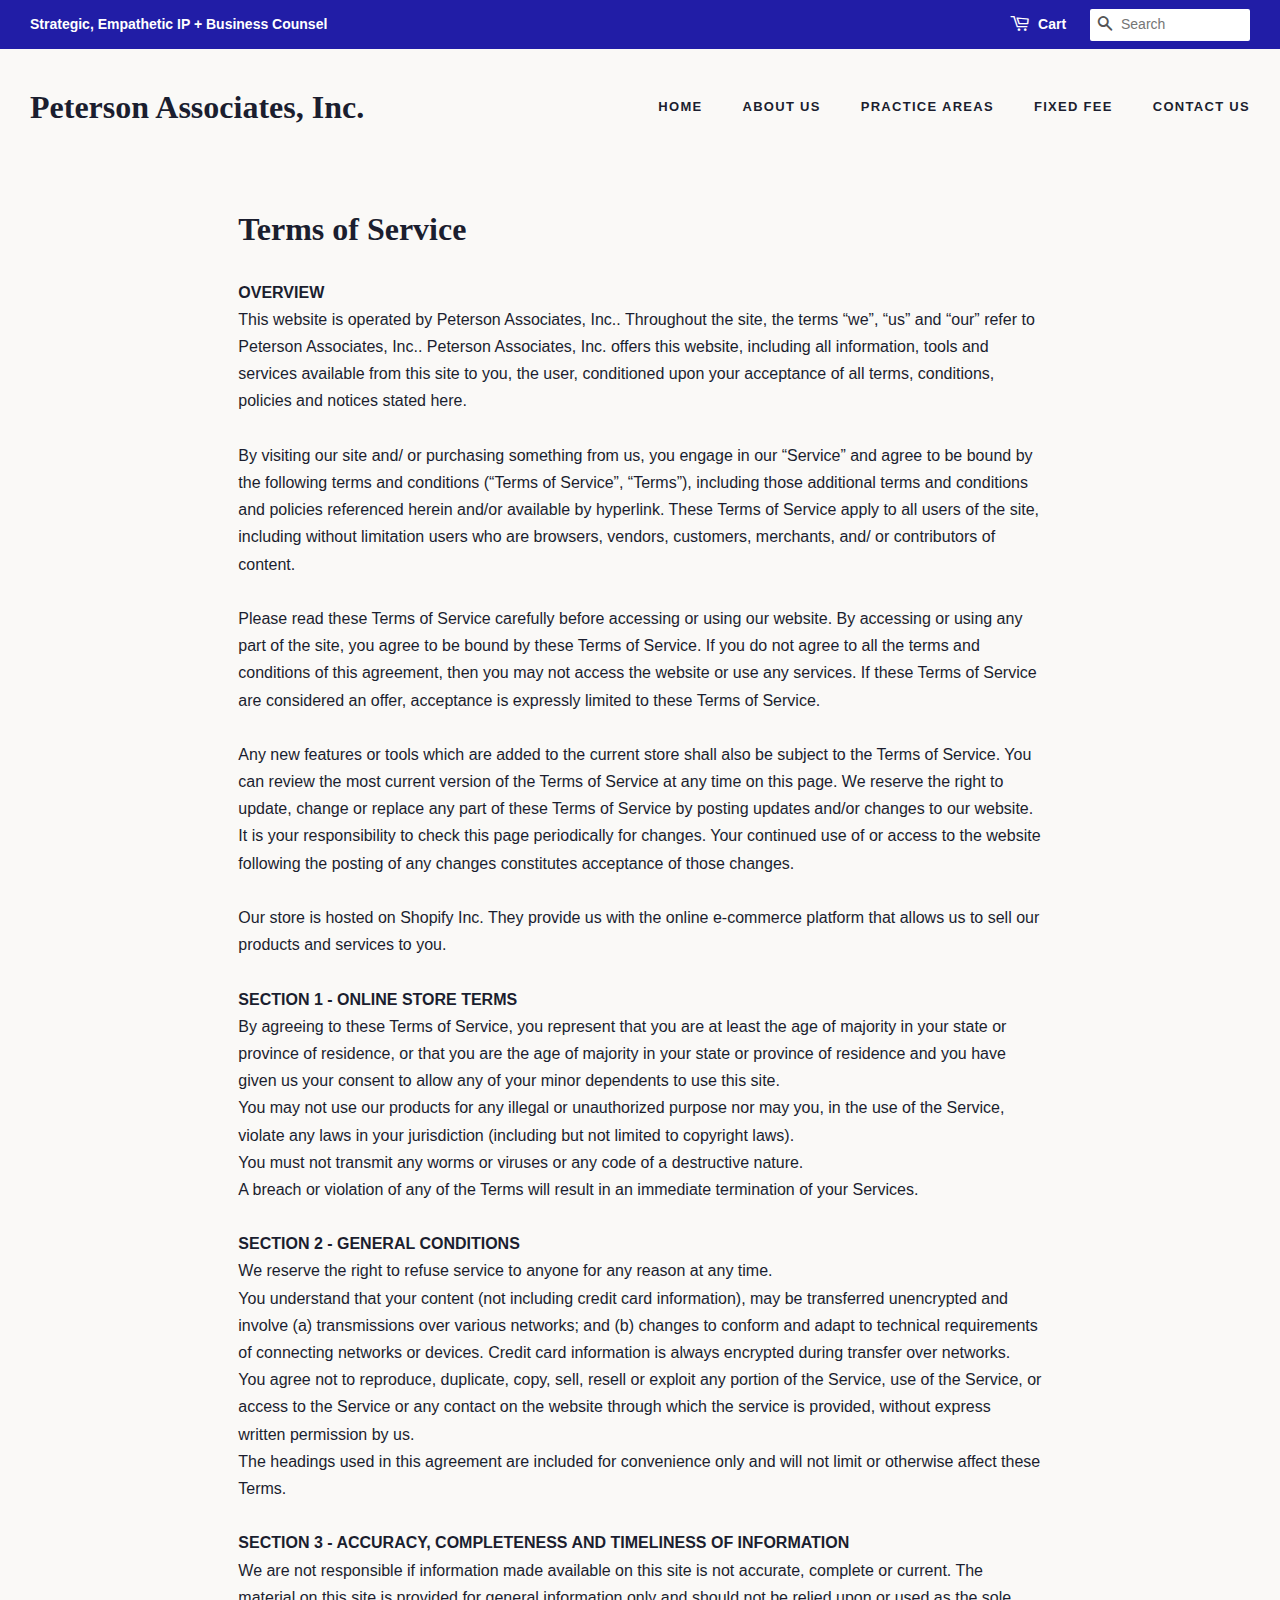
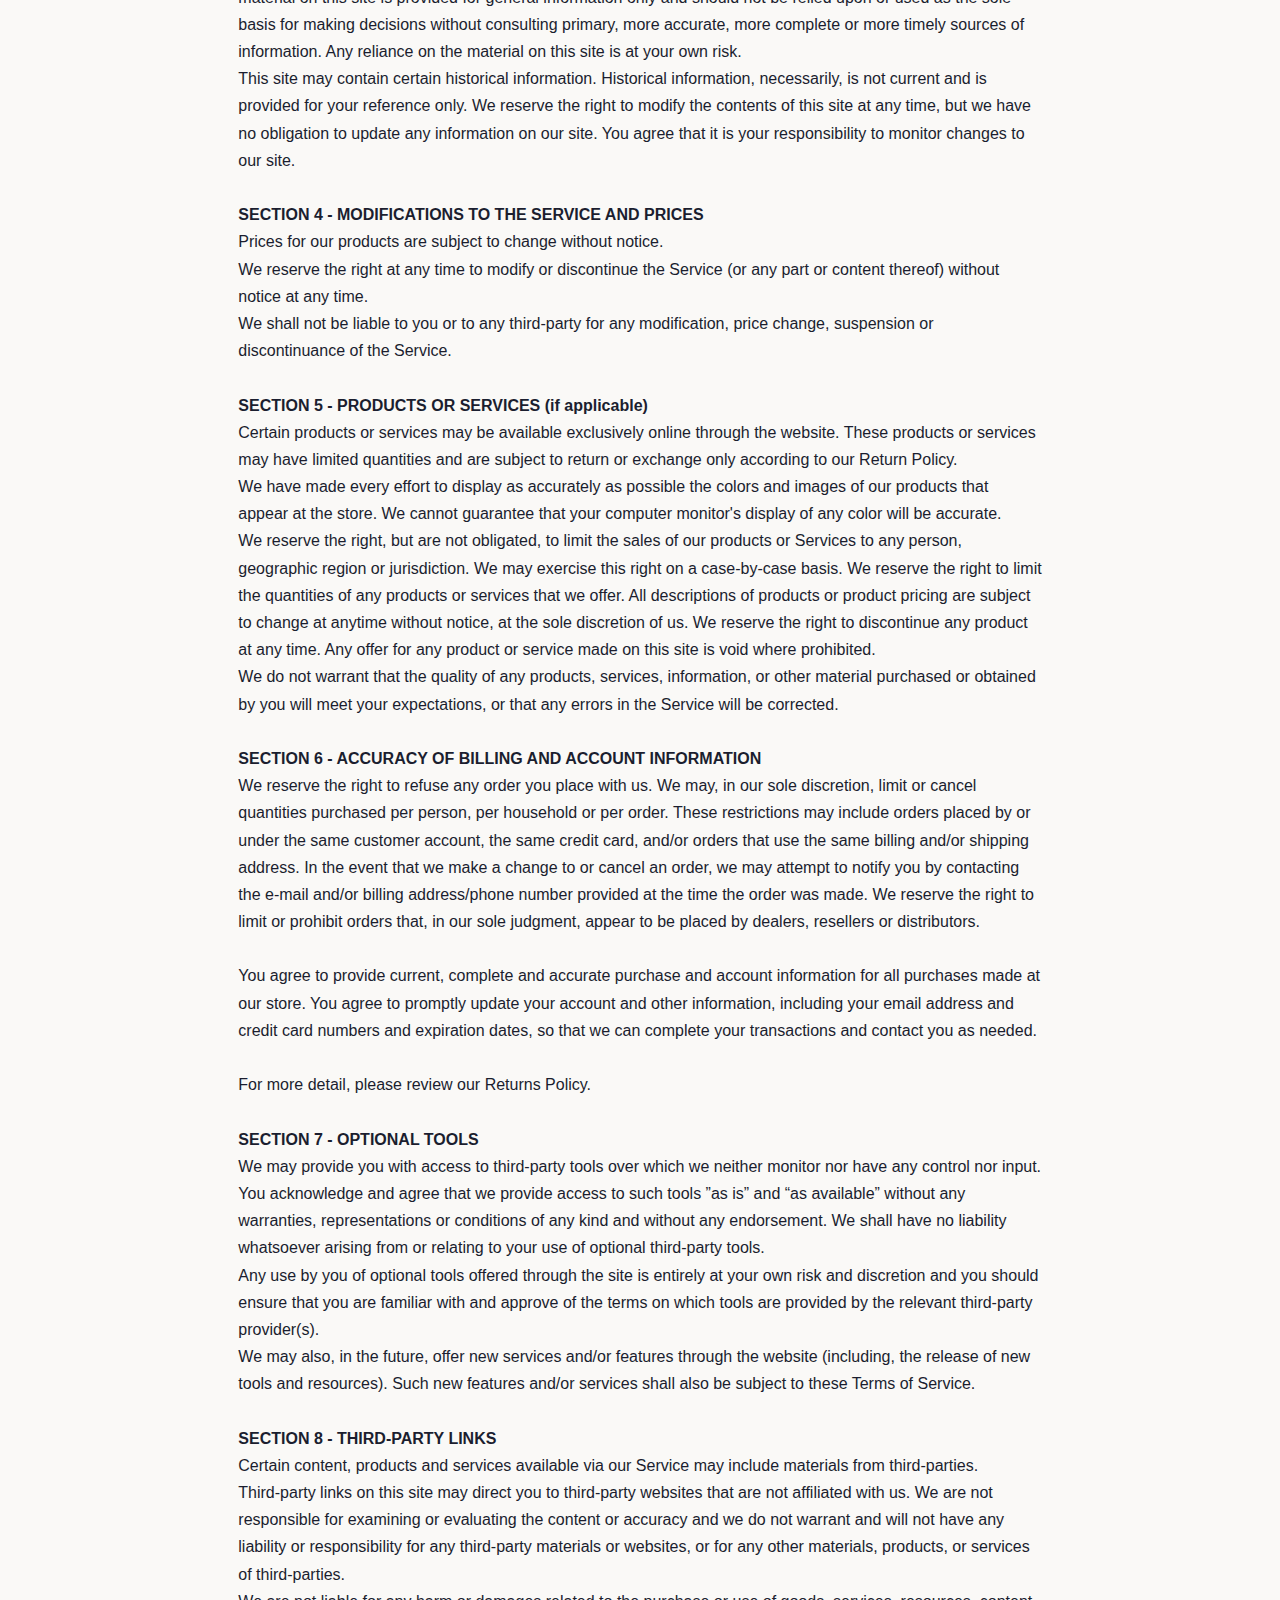
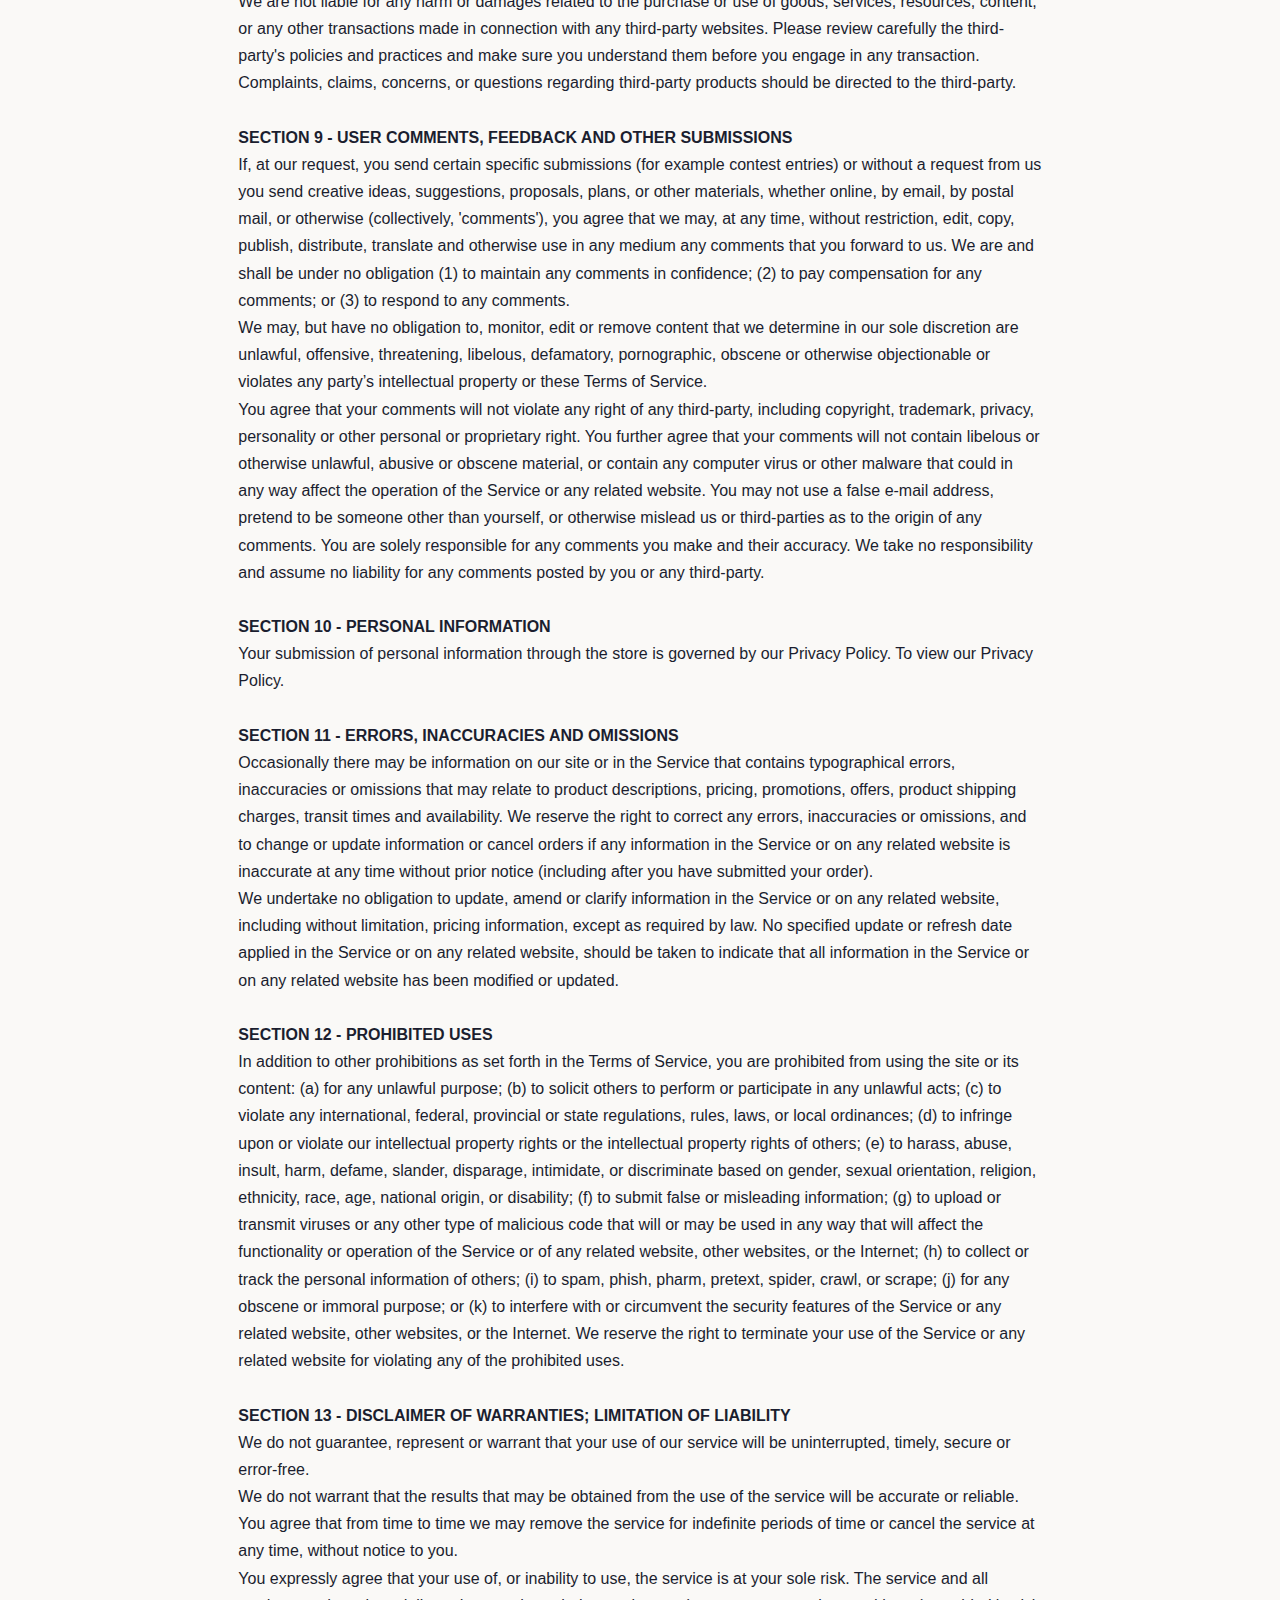
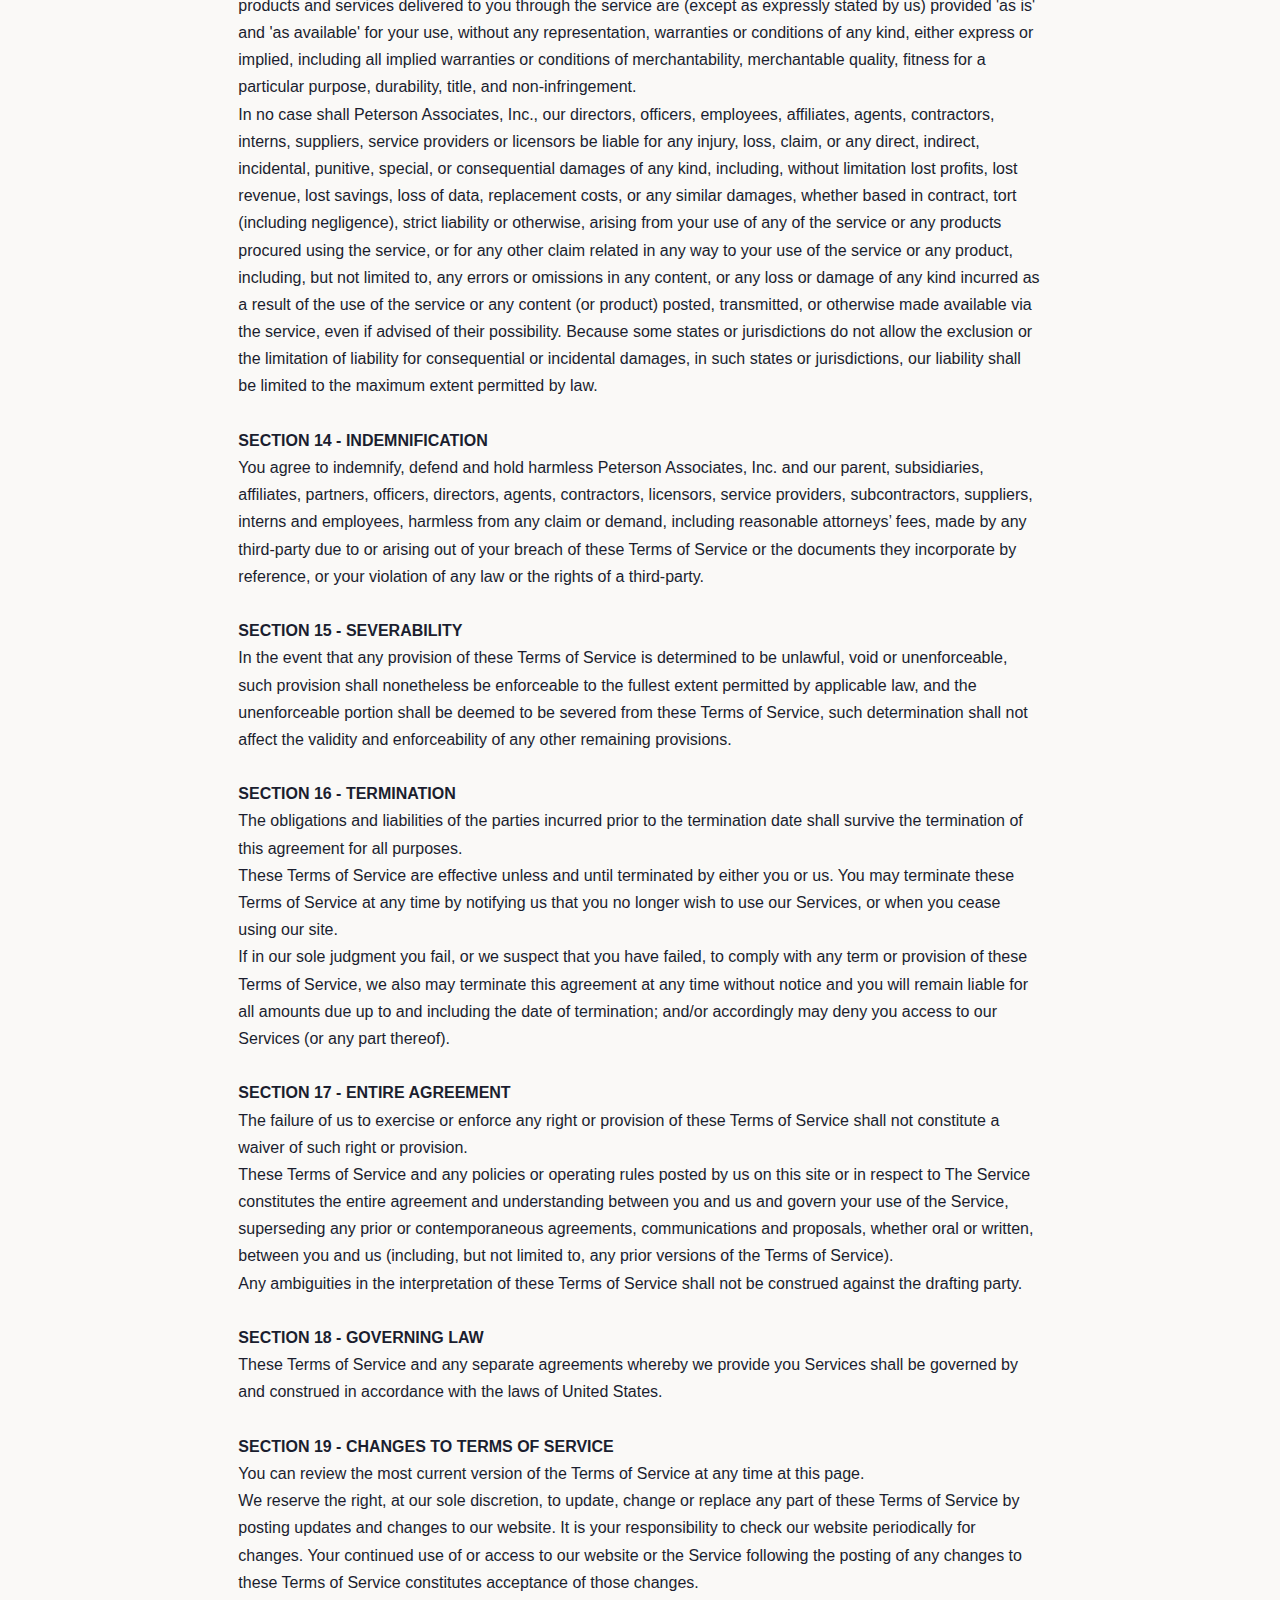
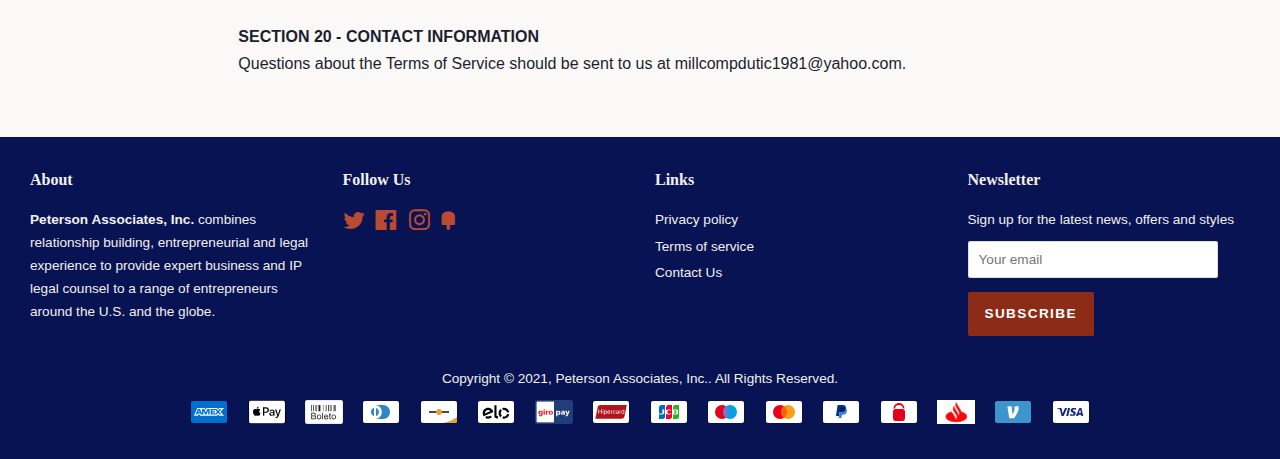
<file: terms-of-service.html>
<!doctype html>
<html class="no-js" lang="en">
<head>

  <!-- Basic page needs ================================================== -->
  <meta charset="utf-8">
  <meta http-equiv="X-UA-Compatible" content="IE=edge,chrome=1">

  
  <link rel="shortcut icon" href="images/2247-34121-86537260154665753148579190350-26475-16541-278836025599518421443380949878_32x32.jpg?v=1612399413" type="image/png" />
  

  <!-- Title and description ================================================== -->
  <title>
  Terms of service | Peterson Associates, Inc.
  </title>

  
  <meta name="description" content="This website is operated by Peterson Associates, Inc.. Throughout the site, the terms “we”, “us” and “our” refer to Peterson Associates, Inc.. Peterson Associates, Inc. offers this website, including all information, tools and services available from this site to you, the user, conditioned upon your acceptance of all t">
  

  <!-- Social meta ================================================== -->
  <!-- /snippets/social-meta-tags.liquid -->




<meta property="og:site_name" content="Peterson Associates, Inc.">
<meta property="og:url" content="terms-of-service.html">
<meta property="og:title" content="Terms of service | Peterson Associates, Inc.">
<meta property="og:type" content="website">
<meta property="og:description" content="This website is operated by Peterson Associates, Inc.. Throughout the site, the terms “we”, “us” and “our” refer to Peterson Associates, Inc.. Peterson Associates, Inc. offers this website, including all information, tools and services available from this site to you, the user, conditioned upon your acceptance of all t">





  <meta name="twitter:site" content="@https://">

<meta name="twitter:card" content="summary_large_image">
<meta name="twitter:title" content="Terms of service | Peterson Associates, Inc.">
<meta name="twitter:description" content="This website is operated by Peterson Associates, Inc.. Throughout the site, the terms “we”, “us” and “our” refer to Peterson Associates, Inc.. Peterson Associates, Inc. offers this website, including all information, tools and services available from this site to you, the user, conditioned upon your acceptance of all t">


  <!-- Helpers ================================================== -->
  <link rel="canonical" href="terms-of-service.html">
  <meta name="viewport" content="width=device-width,initial-scale=1">
  <meta name="theme-color" content="#8c2c17">

  <!-- CSS ================================================== -->
  <link href="timberuyeyqpsu9e6yk6slsft88z3yb9ls0r5w80pk1ayad6rv1d7s1.css?v=4344239651771333683" rel="stylesheet" type="text/css" media="all" />
  <link href="theme7v4kqxu7y40jfngqkf6jy4acrsxaf670ayzi11dckvezzsvt4.css?v=11080771253811587854" rel="stylesheet" type="text/css" media="all" />

  <script>
    window.theme = window.theme || {};

    var theme = {
      strings: {
        addToCart: "Add to Cart",
        soldOut: "Sold Out",
        unavailable: "Unavailable",
        zoomClose: "Close (Esc)",
        zoomPrev: "Previous (Left arrow key)",
        zoomNext: "Next (Right arrow key)",
        addressError: "Error looking up that address",
        addressNoResults: "No results for that address",
        addressQueryLimit: "You have exceeded the Google API usage limit. Consider upgrading to a \u003ca href=\"https:\/\/developers.google.com\/maps\/premium\/usage-limits\"\u003ePremium Plan\u003c\/a\u003e.",
        authError: "There was a problem authenticating your Google Maps API Key."
      },
      settings: {
        // Adding some settings to allow the editor to update correctly when they are changed
        enableWideLayout: true,
        typeAccentTransform: true,
        typeAccentSpacing: true,
        baseFontSize: '16px',
        headerBaseFontSize: '32px',
        accentFontSize: '13px'
      },
      variables: {
        mediaQueryMedium: 'screen and (max-width: 768px)',
        bpSmall: false
      },
      moneyFormat: "${{amount}}"
    }

    document.documentElement.className = document.documentElement.className.replace('no-js', 'supports-js');
  </script>

  <!-- Header hook for plugins ================================================== -->
  
<style id="shopify-dynamic-checkout-cart">@media screen and (min-width: 750px) {
  #dynamic-checkout-cart {
    min-height: 50px;
  }
}

@media screen and (max-width: 750px) {
  #dynamic-checkout-cart {
    min-height: 180px;
  }
}
</style>

  <script src="jquery-2.2.3.min.js?v=5821186314690718683" type="text/javascript"></script>

  <script src="lazysizes1iu4j7rmj70kppsof38jw4mcy69vxm21aepc0ppog63a6v1qb.js?v=15522312340271661705" async="async"></script>

  
  

</head>

<body id="terms-of-service-peterson-associates-inc" class="template-page">

  <div id="shopify-section-header" class="shopify-section"><style>
  .logo__image-wrapper {
    max-width: 444px;
  }
  /*================= If logo is above navigation ================== */
  

  /*============ If logo is on the same line as navigation ============ */
  
    .site-header .grid--full {
      border-bottom: 1px solid #faf9f7;
      padding-bottom: 30px;
    }
  


  
    @media screen and (min-width: 769px) {
      .site-nav {
        text-align: right!important;
      }
    }
  
</style>

<div data-section-id="header" data-section-type="header-section">
  <div class="header-bar">
    <div class="wrapper medium-down--hide">
      <div class="post-large--display-table">

        
          <div class="header-bar__left post-large--display-table-cell">

            

            

            
              <div class="header-bar__module header-bar__message">
                
                  <a href="practice-areas.html">
                
                  Strategic, Empathetic IP + Business Counsel
                
                  </a>
                
              </div>
            

          </div>
        

        <div class="header-bar__right post-large--display-table-cell">

          

          <div class="header-bar__module">
            <span class="header-bar__sep" aria-hidden="true"></span>
            <a href="#cart" class="cart-page-link">
              <span class="icon icon-cart header-bar__cart-icon" aria-hidden="true"></span>
            </a>
          </div>

          <div class="header-bar__module">
            <a href="#cart" class="cart-page-link">
              Cart
              <span class="cart-count header-bar__cart-count hidden-count">0</span>
            </a>
          </div>

          
            
              <div class="header-bar__module header-bar__search">
                


  <form action="#search" method="get" class="header-bar__search-form clearfix" role="search">
    
    <button type="submit" class="btn btn--search icon-fallback-text header-bar__search-submit">
      <span class="icon icon-search" aria-hidden="true"></span>
      <span class="fallback-text">Search</span>
    </button>
    <input type="search" name="q" value="" aria-label="Search" class="header-bar__search-input" placeholder="Search">
  </form>


              </div>
            
          

        </div>
      </div>
    </div>

    <div class="wrapper post-large--hide announcement-bar--mobile">
      
        
          <a href="practice-areas.html">
        
          <span>Strategic, Empathetic IP + Business Counsel</span>
        
          </a>
        
      
    </div>

    <div class="wrapper post-large--hide">
      
        <button type="button" class="mobile-nav-trigger" id="MobileNavTrigger" aria-controls="MobileNav" aria-expanded="false">
          <span class="icon icon-hamburger" aria-hidden="true"></span>
          Menu
        </button>
      
      <a href="#cart" class="cart-page-link mobile-cart-page-link">
        <span class="icon icon-cart header-bar__cart-icon" aria-hidden="true"></span>
        Cart <span class="cart-count hidden-count">0</span>
      </a>
    </div>
    <nav role="navigation">
  <ul id="MobileNav" class="mobile-nav post-large--hide">
    
      
        <li class="mobile-nav__link">
          <a
            href="index.html"
            class="mobile-nav"
            >
            Home
          </a>
        </li>
      
    
      
        <li class="mobile-nav__link">
          <a
            href="about-us.html"
            class="mobile-nav"
            >
            About Us
          </a>
        </li>
      
    
      
        <li class="mobile-nav__link">
          <a
            href="practice-areas.html"
            class="mobile-nav"
            >
            Practice Areas
          </a>
        </li>
      
    
      
        <li class="mobile-nav__link">
          <a
            href="fee.html"
            class="mobile-nav"
            >
            Fixed Fee
          </a>
        </li>
      
    
      
        <li class="mobile-nav__link">
          <a
            href="contact-us.html"
            class="mobile-nav"
            >
            Contact Us
          </a>
        </li>
      
    

    

    <li class="mobile-nav__link">
      
        <div class="header-bar__module header-bar__search">
          


  <form action="#search" method="get" class="header-bar__search-form clearfix" role="search">
    
    <button type="submit" class="btn btn--search icon-fallback-text header-bar__search-submit">
      <span class="icon icon-search" aria-hidden="true"></span>
      <span class="fallback-text">Search</span>
    </button>
    <input type="search" name="q" value="" aria-label="Search" class="header-bar__search-input" placeholder="Search">
  </form>


        </div>
      
    </li>
  </ul>
</nav>

  </div>

  <header class="site-header" role="banner">
    <div class="wrapper">

      
        <div class="grid--full post-large--display-table">
          <div class="grid__item post-large--one-third post-large--display-table-cell">
            
              <div class="h1 site-header__logo post-large--left" itemscope itemtype="http://schema.org/Organization">
            
              
                <a href="index.html" itemprop="url">Peterson Associates, Inc.</a>
              
            
              </div>
            
          </div>
          <div class="grid__item post-large--two-thirds post-large--display-table-cell medium-down--hide">
            
<nav>
  <ul class="site-nav" id="AccessibleNav">
    
      
        <li>
          <a
            href="index.html"
            class="site-nav__link"
            data-meganav-type="child"
            >
              Home
          </a>
        </li>
      
    
      
        <li>
          <a
            href="about-us.html"
            class="site-nav__link"
            data-meganav-type="child"
            >
              About Us
          </a>
        </li>
      
    
      
        <li>
          <a
            href="practice-areas.html"
            class="site-nav__link"
            data-meganav-type="child"
            >
              Practice Areas
          </a>
        </li>
      
    
      
        <li>
          <a
            href="fee.html"
            class="site-nav__link"
            data-meganav-type="child"
            >
              Fixed Fee
          </a>
        </li>
      
    
      
        <li>
          <a
            href="contact-us.html"
            class="site-nav__link"
            data-meganav-type="child"
            >
              Contact Us
          </a>
        </li>
      
    
  </ul>
</nav>

          </div>
        </div>
      

    </div>
  </header>
</div>



</div>

  <main class="wrapper main-content" role="main">
    <div class="grid">
        <div class="grid__item">
          <div class="grid">

  <div class="grid__item post-large--two-thirds push--post-large--one-sixth">

    <div class="section-header">
      <h1 class="section-header--title">Terms of Service</h1>
    </div>

    <div class="rte">
      <strong>OVERVIEW</strong> <br> This website is operated by Peterson Associates, Inc.. Throughout the site, the terms “we”, “us” and “our” refer to Peterson Associates, Inc.. Peterson Associates, Inc. offers this website, including all information, tools and services available from this site to you, the user, conditioned upon your acceptance of all terms, conditions, policies and notices stated here. <br> <br> By visiting our site and/ or purchasing something from us, you engage in our “Service” and agree to be bound by the following terms and conditions (“Terms of Service”, “Terms”), including those additional terms and conditions and policies referenced herein and/or available by hyperlink. These Terms of Service apply to all users of the site, including without limitation users who are browsers, vendors, customers, merchants, and/ or contributors of content. <br> <br> Please read these Terms of Service carefully before accessing or using our website. By accessing or using any part of the site, you agree to be bound by these Terms of Service. If you do not agree to all the terms and conditions of this agreement, then you may not access the website or use any services. If these Terms of Service are considered an offer, acceptance is expressly limited to these Terms of Service. <br> <br> Any new features or tools which are added to the current store shall also be subject to the Terms of Service. You can review the most current version of the Terms of Service at any time on this page. We reserve the right to update, change or replace any part of these Terms of Service by posting updates and/or changes to our website. It is your responsibility to check this page periodically for changes. Your continued use of or access to the website following the posting of any changes constitutes acceptance of those changes. <br> <br> Our store is hosted on Shopify Inc. They provide us with the online e-commerce platform that allows us to sell our products and services to you. <br> <br> <strong>SECTION 1 - ONLINE STORE TERMS</strong> <br> By agreeing to these Terms of Service, you represent that you are at least the age of majority in your state or province of residence, or that you are the age of majority in your state or province of residence and you have given us your consent to allow any of your minor dependents to use this site. <br> You may not use our products for any illegal or unauthorized purpose nor may you, in the use of the Service, violate any laws in your jurisdiction (including but not limited to copyright laws). <br> You must not transmit any worms or viruses or any code of a destructive nature. <br> A breach or violation of any of the Terms will result in an immediate termination of your Services. <br> <br> <strong>SECTION 2 - GENERAL CONDITIONS</strong> <br> We reserve the right to refuse service to anyone for any reason at any time. <br> You understand that your content (not including credit card information), may be transferred unencrypted and involve (a) transmissions over various networks; and (b) changes to conform and adapt to technical requirements of connecting networks or devices. Credit card information is always encrypted during transfer over networks. <br> You agree not to reproduce, duplicate, copy, sell, resell or exploit any portion of the Service, use of the Service, or access to the Service or any contact on the website through which the service is provided, without express written permission by us. <br> The headings used in this agreement are included for convenience only and will not limit or otherwise affect these Terms. <br> <br> <strong>SECTION 3 - ACCURACY, COMPLETENESS AND TIMELINESS OF INFORMATION</strong> <br> We are not responsible if information made available on this site is not accurate, complete or current. The material on this site is provided for general information only and should not be relied upon or used as the sole basis for making decisions without consulting primary, more accurate, more complete or more timely sources of information. Any reliance on the material on this site is at your own risk. <br> This site may contain certain historical information. Historical information, necessarily, is not current and is provided for your reference only. We reserve the right to modify the contents of this site at any time, but we have no obligation to update any information on our site. You agree that it is your responsibility to monitor changes to our site. <br> <br> <strong>SECTION 4 - MODIFICATIONS TO THE SERVICE AND PRICES</strong> <br> Prices for our products are subject to change without notice. <br> We reserve the right at any time to modify or discontinue the Service (or any part or content thereof) without notice at any time. <br> We shall not be liable to you or to any third-party for any modification, price change, suspension or discontinuance of the Service. <br> <br> <strong>SECTION 5 - PRODUCTS OR SERVICES (if applicable)</strong> <br> Certain products or services may be available exclusively online through the website. These products or services may have limited quantities and are subject to return or exchange only according to our Return Policy. <br> We have made every effort to display as accurately as possible the colors and images of our products that appear at the store. We cannot guarantee that your computer monitor's display of any color will be accurate. <br> We reserve the right, but are not obligated, to limit the sales of our products or Services to any person, geographic region or jurisdiction. We may exercise this right on a case-by-case basis. We reserve the right to limit the quantities of any products or services that we offer. All descriptions of products or product pricing are subject to change at anytime without notice, at the sole discretion of us. We reserve the right to discontinue any product at any time. Any offer for any product or service made on this site is void where prohibited. <br> We do not warrant that the quality of any products, services, information, or other material purchased or obtained by you will meet your expectations, or that any errors in the Service will be corrected. <br> <br> <strong>SECTION 6 - ACCURACY OF BILLING AND ACCOUNT INFORMATION</strong> <br> We reserve the right to refuse any order you place with us. We may, in our sole discretion, limit or cancel quantities purchased per person, per household or per order. These restrictions may include orders placed by or under the same customer account, the same credit card, and/or orders that use the same billing and/or shipping address. In the event that we make a change to or cancel an order, we may attempt to notify you by contacting the e‑mail and/or billing address/phone number provided at the time the order was made. We reserve the right to limit or prohibit orders that, in our sole judgment, appear to be placed by dealers, resellers or distributors. <br> <br> You agree to provide current, complete and accurate purchase and account information for all purchases made at our store. You agree to promptly update your account and other information, including your email address and credit card numbers and expiration dates, so that we can complete your transactions and contact you as needed. <br> <br> For more detail, please review our Returns Policy. <br> <br> <strong>SECTION 7 - OPTIONAL TOOLS</strong> <br> We may provide you with access to third-party tools over which we neither monitor nor have any control nor input. <br> You acknowledge and agree that we provide access to such tools ”as is” and “as available” without any warranties, representations or conditions of any kind and without any endorsement. We shall have no liability whatsoever arising from or relating to your use of optional third-party tools. <br> Any use by you of optional tools offered through the site is entirely at your own risk and discretion and you should ensure that you are familiar with and approve of the terms on which tools are provided by the relevant third-party provider(s). <br> We may also, in the future, offer new services and/or features through the website (including, the release of new tools and resources). Such new features and/or services shall also be subject to these Terms of Service. <br> <br> <strong>SECTION 8 - THIRD-PARTY LINKS</strong> <br> Certain content, products and services available via our Service may include materials from third-parties. <br> Third-party links on this site may direct you to third-party websites that are not affiliated with us. We are not responsible for examining or evaluating the content or accuracy and we do not warrant and will not have any liability or responsibility for any third-party materials or websites, or for any other materials, products, or services of third-parties. <br> We are not liable for any harm or damages related to the purchase or use of goods, services, resources, content, or any other transactions made in connection with any third-party websites. Please review carefully the third-party's policies and practices and make sure you understand them before you engage in any transaction. Complaints, claims, concerns, or questions regarding third-party products should be directed to the third-party. <br> <br> <strong>SECTION 9 - USER COMMENTS, FEEDBACK AND OTHER SUBMISSIONS</strong> <br> If, at our request, you send certain specific submissions (for example contest entries) or without a request from us you send creative ideas, suggestions, proposals, plans, or other materials, whether online, by email, by postal mail, or otherwise (collectively, 'comments'), you agree that we may, at any time, without restriction, edit, copy, publish, distribute, translate and otherwise use in any medium any comments that you forward to us. We are and shall be under no obligation (1) to maintain any comments in confidence; (2) to pay compensation for any comments; or (3) to respond to any comments. <br> We may, but have no obligation to, monitor, edit or remove content that we determine in our sole discretion are unlawful, offensive, threatening, libelous, defamatory, pornographic, obscene or otherwise objectionable or violates any party’s intellectual property or these Terms of Service. <br> You agree that your comments will not violate any right of any third-party, including copyright, trademark, privacy, personality or other personal or proprietary right. You further agree that your comments will not contain libelous or otherwise unlawful, abusive or obscene material, or contain any computer virus or other malware that could in any way affect the operation of the Service or any related website. You may not use a false e‑mail address, pretend to be someone other than yourself, or otherwise mislead us or third-parties as to the origin of any comments. You are solely responsible for any comments you make and their accuracy. We take no responsibility and assume no liability for any comments posted by you or any third-party. <br> <br> <strong>SECTION 10 - PERSONAL INFORMATION</strong> <br> Your submission of personal information through the store is governed by our Privacy Policy. To view our Privacy Policy. <br> <br> <strong>SECTION 11 - ERRORS, INACCURACIES AND OMISSIONS</strong> <br> Occasionally there may be information on our site or in the Service that contains typographical errors, inaccuracies or omissions that may relate to product descriptions, pricing, promotions, offers, product shipping charges, transit times and availability. We reserve the right to correct any errors, inaccuracies or omissions, and to change or update information or cancel orders if any information in the Service or on any related website is inaccurate at any time without prior notice (including after you have submitted your order). <br> We undertake no obligation to update, amend or clarify information in the Service or on any related website, including without limitation, pricing information, except as required by law. No specified update or refresh date applied in the Service or on any related website, should be taken to indicate that all information in the Service or on any related website has been modified or updated. <br> <br> <strong>SECTION 12 - PROHIBITED USES</strong> <br> In addition to other prohibitions as set forth in the Terms of Service, you are prohibited from using the site or its content: (a) for any unlawful purpose; (b) to solicit others to perform or participate in any unlawful acts; (c) to violate any international, federal, provincial or state regulations, rules, laws, or local ordinances; (d) to infringe upon or violate our intellectual property rights or the intellectual property rights of others; (e) to harass, abuse, insult, harm, defame, slander, disparage, intimidate, or discriminate based on gender, sexual orientation, religion, ethnicity, race, age, national origin, or disability; (f) to submit false or misleading information; (g) to upload or transmit viruses or any other type of malicious code that will or may be used in any way that will affect the functionality or operation of the Service or of any related website, other websites, or the Internet; (h) to collect or track the personal information of others; (i) to spam, phish, pharm, pretext, spider, crawl, or scrape; (j) for any obscene or immoral purpose; or (k) to interfere with or circumvent the security features of the Service or any related website, other websites, or the Internet. We reserve the right to terminate your use of the Service or any related website for violating any of the prohibited uses. <br> <br> <strong>SECTION 13 - DISCLAIMER OF WARRANTIES; LIMITATION OF LIABILITY</strong> <br> We do not guarantee, represent or warrant that your use of our service will be uninterrupted, timely, secure or error-free. <br> We do not warrant that the results that may be obtained from the use of the service will be accurate or reliable. <br> You agree that from time to time we may remove the service for indefinite periods of time or cancel the service at any time, without notice to you. <br> You expressly agree that your use of, or inability to use, the service is at your sole risk. The service and all products and services delivered to you through the service are (except as expressly stated by us) provided 'as is' and 'as available' for your use, without any representation, warranties or conditions of any kind, either express or implied, including all implied warranties or conditions of merchantability, merchantable quality, fitness for a particular purpose, durability, title, and non-infringement. <br> In no case shall Peterson Associates, Inc., our directors, officers, employees, affiliates, agents, contractors, interns, suppliers, service providers or licensors be liable for any injury, loss, claim, or any direct, indirect, incidental, punitive, special, or consequential damages of any kind, including, without limitation lost profits, lost revenue, lost savings, loss of data, replacement costs, or any similar damages, whether based in contract, tort (including negligence), strict liability or otherwise, arising from your use of any of the service or any products procured using the service, or for any other claim related in any way to your use of the service or any product, including, but not limited to, any errors or omissions in any content, or any loss or damage of any kind incurred as a result of the use of the service or any content (or product) posted, transmitted, or otherwise made available via the service, even if advised of their possibility. Because some states or jurisdictions do not allow the exclusion or the limitation of liability for consequential or incidental damages, in such states or jurisdictions, our liability shall be limited to the maximum extent permitted by law. <br> <br> <strong>SECTION 14 - INDEMNIFICATION</strong> <br> You agree to indemnify, defend and hold harmless Peterson Associates, Inc. and our parent, subsidiaries, affiliates, partners, officers, directors, agents, contractors, licensors, service providers, subcontractors, suppliers, interns and employees, harmless from any claim or demand, including reasonable attorneys’ fees, made by any third-party due to or arising out of your breach of these Terms of Service or the documents they incorporate by reference, or your violation of any law or the rights of a third-party. <br> <br> <strong>SECTION 15 - SEVERABILITY</strong> <br> In the event that any provision of these Terms of Service is determined to be unlawful, void or unenforceable, such provision shall nonetheless be enforceable to the fullest extent permitted by applicable law, and the unenforceable portion shall be deemed to be severed from these Terms of Service, such determination shall not affect the validity and enforceability of any other remaining provisions. <br> <br> <strong>SECTION 16 - TERMINATION</strong> <br> The obligations and liabilities of the parties incurred prior to the termination date shall survive the termination of this agreement for all purposes. <br> These Terms of Service are effective unless and until terminated by either you or us. You may terminate these Terms of Service at any time by notifying us that you no longer wish to use our Services, or when you cease using our site. <br> If in our sole judgment you fail, or we suspect that you have failed, to comply with any term or provision of these Terms of Service, we also may terminate this agreement at any time without notice and you will remain liable for all amounts due up to and including the date of termination; and/or accordingly may deny you access to our Services (or any part thereof). <br> <br> <strong>SECTION 17 - ENTIRE AGREEMENT</strong> <br> The failure of us to exercise or enforce any right or provision of these Terms of Service shall not constitute a waiver of such right or provision. <br> These Terms of Service and any policies or operating rules posted by us on this site or in respect to The Service constitutes the entire agreement and understanding between you and us and govern your use of the Service, superseding any prior or contemporaneous agreements, communications and proposals, whether oral or written, between you and us (including, but not limited to, any prior versions of the Terms of Service). <br> Any ambiguities in the interpretation of these Terms of Service shall not be construed against the drafting party. <br> <br> <strong>SECTION 18 - GOVERNING LAW</strong> <br> These Terms of Service and any separate agreements whereby we provide you Services shall be governed by and construed in accordance with the laws of United States. <br> <br> <strong>SECTION 19 - CHANGES TO TERMS OF SERVICE</strong> <br> You can review the most current version of the Terms of Service at any time at this page. <br> We reserve the right, at our sole discretion, to update, change or replace any part of these Terms of Service by posting updates and changes to our website. It is your responsibility to check our website periodically for changes. Your continued use of or access to our website or the Service following the posting of any changes to these Terms of Service constitutes acceptance of those changes. <br> <br> <strong>SECTION 20 - CONTACT INFORMATION</strong> <br> Questions about the Terms of Service should be sent to us at millcompdutic1981@yahoo.com.
    </div>

  </div>

</div>

        </div>
    </div>
  </main>

  <div id="shopify-section-footer" class="shopify-section"><footer class="site-footer small--text-center" role="contentinfo">

<div class="wrapper">

  <div class="grid-uniform">

    

    

    
      
          <div class="grid__item post-large--one-quarter medium--one-half">
            <h3 class="h4">About</h3>
            <div class="rte"><p><strong>Peterson Associates, Inc.</strong> combines relationship building, entrepreneurial and legal experience to provide expert business and IP legal counsel to a range of entrepreneurs around the U.S. and the globe. </p></div>
          </div>

        
    
      
          <div class="grid__item post-large--one-quarter medium--one-half">
            <h3 class="h4">Follow Us</h3>
              
              <ul class="inline-list social-icons"><li>
      <a class="icon-fallback-text" href="https://twitter.com/" title="Peterson Associates, Inc. on Twitter" target="_blank" aria-describedby="a11y-new-window-external-message">
        <span class="icon icon-twitter" aria-hidden="true"></span>
        <span class="fallback-text">Twitter</span>
      </a>
    </li><li>
      <a class="icon-fallback-text" href="https://www.facebook.com" title="Peterson Associates, Inc. on Facebook" target="_blank" aria-describedby="a11y-new-window-external-message">
        <span class="icon icon-facebook" aria-hidden="true"></span>
        <span class="fallback-text">Facebook</span>
      </a>
    </li><li>
      <a class="icon-fallback-text" href="https://instagram.com" title="Peterson Associates, Inc. on Instagram" target="_blank" aria-describedby="a11y-new-window-external-message">
        <span class="icon icon-instagram" aria-hidden="true"></span>
        <span class="fallback-text">Instagram</span>
      </a>
    </li><li>
      <a class="icon-fallback-text" href="http://fancy.com" title="Peterson Associates, Inc. on Fancy" target="_blank" aria-describedby="a11y-new-window-external-message">
        <span class="icon icon-fancy" aria-hidden="true"></span>
        <span class="fallback-text">Fancy</span>
      </a>
    </li></ul>

          </div>

        
    
      
          <div class="grid__item post-large--one-quarter medium--one-half">
            
            <h3 class="h4">Links</h3>
            
            <ul class="site-footer__links">
              
                <li><a href="privacy-policy.html">Privacy policy</a></li>
              
                <li><a href="terms-of-service.html">Terms of service</a></li>
              
                <li><a href="contact-us.html">Contact Us</a></li>
              
            </ul>
          </div>

        
    
      
          <div class="grid__item post-large--one-quarter medium--one-half">
            <h3 class="h4">Newsletter</h3>
            
              <p>Sign up for the latest news, offers and styles</p>
            
            <div class="form-vertical small--hide">
  <form method="get" action="contact-us.html#contact_form" id="contact_form" accept-charset="UTF-8" class="contact-form"><input type="hidden" name="form_type" value="customer" /><input type="hidden" name="utf8" value="✓" />
    
    
      <input type="hidden" name="contact[tags]" value="newsletter">
      <input type="email" value="" placeholder="Your email" name="contact[email]" id="Email" class="input-group-field" aria-label="Your email" autocorrect="off" autocapitalize="off">
      <input type="submit" class="btn" name="subscribe" id="subscribe" value="Subscribe">
    
  </form>
</div>
<div class="form-vertical post-large--hide large--hide medium--hide">
  <form method="get" action="contact-us.html#contact_form" id="contact_form" accept-charset="UTF-8" class="contact-form"><input type="hidden" name="form_type" value="customer" /><input type="hidden" name="utf8" value="✓" />
    
    
      <input type="hidden" name="contact[tags]" value="newsletter">
      <div class="input-group">
        <input type="email" value="" placeholder="Your email" name="contact[email]" id="Email" class="input-group-field" aria-label="Your email" autocorrect="off" autocapitalize="off">
        <span class="input-group-btn">
          <button type="submit" class="btn" name="commit" id="subscribe">Subscribe</button>
        </span>
      </div>
    
  </form>
</div>

          </div>

      
    
  </div>

  <hr class="hr--small hr--clear">

  <div class="grid">
    <div class="grid__item text-center">
      <p class="site-footer__links">Copyright &copy; 2021, <a href="index.html" title="">Peterson Associates, Inc.</a>. All Rights Reserved.</p>
    </div>
  </div>

  
    
    <div class="grid">
      <div class="grid__item text-center">
        <span class="visually-hidden">Payment icons</span>
        <ul class="inline-list payment-icons">
          
            <li>
              <svg class="icon" xmlns="http://www.w3.org/2000/svg" role="img" viewBox="0 0 38 24" width="38" height="24" aria-labelledby="pi-american_express"><title id="pi-american_express">American Express</title><g fill="none"><path fill="#000" d="M35,0 L3,0 C1.3,0 0,1.3 0,3 L0,21 C0,22.7 1.4,24 3,24 L35,24 C36.7,24 38,22.7 38,21 L38,3 C38,1.3 36.6,0 35,0 Z" opacity=".07"/><path fill="#006FCF" d="M35,1 C36.1,1 37,1.9 37,3 L37,21 C37,22.1 36.1,23 35,23 L3,23 C1.9,23 1,22.1 1,21 L1,3 C1,1.9 1.9,1 3,1 L35,1"/><path fill="#FFF" d="M8.971,10.268 L9.745,12.144 L8.203,12.144 L8.971,10.268 Z M25.046,10.346 L22.069,10.346 L22.069,11.173 L24.998,11.173 L24.998,12.412 L22.075,12.412 L22.075,13.334 L25.052,13.334 L25.052,14.073 L27.129,11.828 L25.052,9.488 L25.046,10.346 L25.046,10.346 Z M10.983,8.006 L14.978,8.006 L15.865,9.941 L16.687,8 L27.057,8 L28.135,9.19 L29.25,8 L34.013,8 L30.494,11.852 L33.977,15.68 L29.143,15.68 L28.065,14.49 L26.94,15.68 L10.03,15.68 L9.536,14.49 L8.406,14.49 L7.911,15.68 L4,15.68 L7.286,8 L10.716,8 L10.983,8.006 Z M19.646,9.084 L17.407,9.084 L15.907,12.62 L14.282,9.084 L12.06,9.084 L12.06,13.894 L10,9.084 L8.007,9.084 L5.625,14.596 L7.18,14.596 L7.674,13.406 L10.27,13.406 L10.764,14.596 L13.484,14.596 L13.484,10.661 L15.235,14.602 L16.425,14.602 L18.165,10.673 L18.165,14.603 L19.623,14.603 L19.647,9.083 L19.646,9.084 Z M28.986,11.852 L31.517,9.084 L29.695,9.084 L28.094,10.81 L26.546,9.084 L20.652,9.084 L20.652,14.602 L26.462,14.602 L28.076,12.864 L29.624,14.602 L31.499,14.602 L28.987,11.852 L28.986,11.852 Z"/></g></svg>

            </li>
          
            <li>
              <svg class="icon" version="1.1" xmlns="http://www.w3.org/2000/svg" role="img" x="0" y="0" width="38" height="24" viewBox="0 0 165.521 105.965" xml:space="preserve" aria-labelledby="pi-apple_pay"><title id="pi-apple_pay">Apple Pay</title><path fill="#000" d="M150.698 0H14.823c-.566 0-1.133 0-1.698.003-.477.004-.953.009-1.43.022-1.039.028-2.087.09-3.113.274a10.51 10.51 0 0 0-2.958.975 9.932 9.932 0 0 0-4.35 4.35 10.463 10.463 0 0 0-.975 2.96C.113 9.611.052 10.658.024 11.696a70.22 70.22 0 0 0-.022 1.43C0 13.69 0 14.256 0 14.823v76.318c0 .567 0 1.132.002 1.699.003.476.009.953.022 1.43.028 1.036.09 2.084.275 3.11a10.46 10.46 0 0 0 .974 2.96 9.897 9.897 0 0 0 1.83 2.52 9.874 9.874 0 0 0 2.52 1.83c.947.483 1.917.79 2.96.977 1.025.183 2.073.245 3.112.273.477.011.953.017 1.43.02.565.004 1.132.004 1.698.004h135.875c.565 0 1.132 0 1.697-.004.476-.002.952-.009 1.431-.02 1.037-.028 2.085-.09 3.113-.273a10.478 10.478 0 0 0 2.958-.977 9.955 9.955 0 0 0 4.35-4.35c.483-.947.789-1.917.974-2.96.186-1.026.246-2.074.274-3.11.013-.477.02-.954.022-1.43.004-.567.004-1.132.004-1.699V14.824c0-.567 0-1.133-.004-1.699a63.067 63.067 0 0 0-.022-1.429c-.028-1.038-.088-2.085-.274-3.112a10.4 10.4 0 0 0-.974-2.96 9.94 9.94 0 0 0-4.35-4.35A10.52 10.52 0 0 0 156.939.3c-1.028-.185-2.076-.246-3.113-.274a71.417 71.417 0 0 0-1.431-.022C151.83 0 151.263 0 150.698 0z" /><path fill="#FFF" d="M150.698 3.532l1.672.003c.452.003.905.008 1.36.02.793.022 1.719.065 2.583.22.75.135 1.38.34 1.984.648a6.392 6.392 0 0 1 2.804 2.807c.306.6.51 1.226.645 1.983.154.854.197 1.783.218 2.58.013.45.019.9.02 1.36.005.557.005 1.113.005 1.671v76.318c0 .558 0 1.114-.004 1.682-.002.45-.008.9-.02 1.35-.022.796-.065 1.725-.221 2.589a6.855 6.855 0 0 1-.645 1.975 6.397 6.397 0 0 1-2.808 2.807c-.6.306-1.228.511-1.971.645-.881.157-1.847.2-2.574.22-.457.01-.912.017-1.379.019-.555.004-1.113.004-1.669.004H14.801c-.55 0-1.1 0-1.66-.004a74.993 74.993 0 0 1-1.35-.018c-.744-.02-1.71-.064-2.584-.22a6.938 6.938 0 0 1-1.986-.65 6.337 6.337 0 0 1-1.622-1.18 6.355 6.355 0 0 1-1.178-1.623 6.935 6.935 0 0 1-.646-1.985c-.156-.863-.2-1.788-.22-2.578a66.088 66.088 0 0 1-.02-1.355l-.003-1.327V14.474l.002-1.325a66.7 66.7 0 0 1 .02-1.357c.022-.792.065-1.717.222-2.587a6.924 6.924 0 0 1 .646-1.981c.304-.598.7-1.144 1.18-1.623a6.386 6.386 0 0 1 1.624-1.18 6.96 6.96 0 0 1 1.98-.646c.865-.155 1.792-.198 2.586-.22.452-.012.905-.017 1.354-.02l1.677-.003h135.875" /><g><g><path fill="#000" d="M43.508 35.77c1.404-1.755 2.356-4.112 2.105-6.52-2.054.102-4.56 1.355-6.012 3.112-1.303 1.504-2.456 3.959-2.156 6.266 2.306.2 4.61-1.152 6.063-2.858" /><path fill="#000" d="M45.587 39.079c-3.35-.2-6.196 1.9-7.795 1.9-1.6 0-4.049-1.8-6.698-1.751-3.447.05-6.645 2-8.395 5.1-3.598 6.2-.95 15.4 2.55 20.45 1.699 2.5 3.747 5.25 6.445 5.151 2.55-.1 3.549-1.65 6.647-1.65 3.097 0 3.997 1.65 6.696 1.6 2.798-.05 4.548-2.5 6.247-5 1.95-2.85 2.747-5.6 2.797-5.75-.05-.05-5.396-2.101-5.446-8.251-.05-5.15 4.198-7.6 4.398-7.751-2.399-3.548-6.147-3.948-7.447-4.048" /></g><g><path fill="#000" d="M78.973 32.11c7.278 0 12.347 5.017 12.347 12.321 0 7.33-5.173 12.373-12.529 12.373h-8.058V69.62h-5.822V32.11h14.062zm-8.24 19.807h6.68c5.07 0 7.954-2.729 7.954-7.46 0-4.73-2.885-7.434-7.928-7.434h-6.706v14.894z" /><path fill="#000" d="M92.764 61.847c0-4.809 3.665-7.564 10.423-7.98l7.252-.442v-2.08c0-3.04-2.001-4.704-5.562-4.704-2.938 0-5.07 1.507-5.51 3.82h-5.252c.157-4.86 4.731-8.395 10.918-8.395 6.654 0 10.995 3.483 10.995 8.89v18.663h-5.38v-4.497h-.13c-1.534 2.937-4.914 4.782-8.579 4.782-5.406 0-9.175-3.222-9.175-8.057zm17.675-2.417v-2.106l-6.472.416c-3.64.234-5.536 1.585-5.536 3.95 0 2.288 1.975 3.77 5.068 3.77 3.95 0 6.94-2.522 6.94-6.03z" /><path fill="#000" d="M120.975 79.652v-4.496c.364.051 1.247.103 1.715.103 2.573 0 4.029-1.09 4.913-3.899l.52-1.663-9.852-27.293h6.082l6.863 22.146h.13l6.862-22.146h5.927l-10.216 28.67c-2.34 6.577-5.017 8.735-10.683 8.735-.442 0-1.872-.052-2.261-.157z" /></g></g></svg>

            </li>
          
            <li>
              <svg class="icon" viewBox="0 0 38 24" xmlns="http://www.w3.org/2000/svg" role="img" width="38" height="24" aria-labelledby="pi-boleto"><title id="pi-boleto">Boleto</title><path fill="#fff" d="M35.7 23.965H2.3a2.307 2.307 0 0 1-2.3-2.3v-19.4C0 1 1.035-.035 2.3-.035h33.4c1.265 0 2.3 1.035 2.3 2.3v19.4c0 1.265-1.035 2.3-2.3 2.3z"/><path fill="#A7A8AB" d="M35.564 23.965H2.436c-1.344 0-2.436-1.077-2.436-2.4v-19.2c0-1.323 1.092-2.4 2.436-2.4h33.128c1.344 0 2.436 1.077 2.436 2.4v19.2c0 1.323-1.092 2.4-2.436 2.4zM2.436.925c-.806 0-1.462.646-1.462 1.44v19.2c0 .794.656 1.44 1.462 1.44h33.128c.806 0 1.462-.646 1.462-1.44v-19.2c0-.794-.656-1.44-1.462-1.44H2.436z" opacity=".25"/><path d="M8.079 4.945h.7v6.298h-.7zm-1.83 0h.7v6.298h-.7zm7.256 0h1.901v6.298h-1.901zm9.715 0h.95v6.298h-.95zm2.324 0h.95v6.298h-.95zm3.804 0h1.221v6.298h-1.221zm-1.375 0h.395v6.298h-.395zm-6.389 0h.395v6.298h-.395zm-.845 0h.395v6.298h-.395zm-2.746 0h.395v6.298h-.395zm-6.31 0h.395v6.298h-.395zm-1.163 0h.733v6.298h-.733zM6.249 19.3v-6.478H8.68c.495 0 .891.065 1.191.196.299.131.532.333.701.606.17.271.255.556.255.855 0 .276-.075.537-.225.781a1.604 1.604 0 0 1-.679.593c.392.115.694.311.903.588.211.276.317.603.317.98 0 .305-.065.587-.193.847a1.644 1.644 0 0 1-.475.603c-.189.14-.425.247-.709.32a4.328 4.328 0 0 1-1.046.109H6.248zm.86-3.755H8.51c.38 0 .653-.026.817-.075a.903.903 0 0 0 .493-.324.936.936 0 0 0 .166-.567 1.03 1.03 0 0 0-.155-.568c-.103-.164-.25-.278-.442-.338s-.52-.09-.985-.09H7.109v1.963zm0 2.995h1.614c.277 0 .472-.011.585-.032.196-.035.362-.094.495-.176a.946.946 0 0 0 .327-.362c.086-.158.128-.341.128-.547 0-.243-.062-.452-.187-.632a.978.978 0 0 0-.516-.377c-.219-.072-.535-.109-.947-.109H7.109v2.235zm4.813-1.588c0-.867.241-1.509.725-1.927.403-.347.896-.52 1.476-.52.644 0 1.172.211 1.582.633.409.421.614 1.004.614 1.748 0 .603-.09 1.077-.271 1.422a1.92 1.92 0 0 1-.792.805 2.292 2.292 0 0 1-1.132.286c-.657 0-1.188-.21-1.594-.63-.406-.421-.608-1.027-.608-1.817zm.814.002c0 .6.131 1.05.394 1.347.264.299.594.448.994.448.395 0 .724-.149.988-.449.262-.3.394-.757.394-1.371 0-.579-.133-1.018-.397-1.315a1.261 1.261 0 0 0-.985-.448c-.4 0-.73.148-.994.445-.262.297-.394.745-.394 1.344zm4.498 2.346v-6.478h.796V19.3h-.796zm5.231-1.52l.823.109c-.128.478-.368.85-.718 1.114-.35.264-.796.397-1.341.397-.685 0-1.227-.211-1.629-.633-.401-.421-.602-1.013-.602-1.775 0-.787.202-1.399.608-1.834.406-.436.932-.653 1.579-.653.626 0 1.137.213 1.534.639.397.427.596 1.027.596 1.8l-.004.211h-3.497c.03.514.175.909.437 1.182a1.3 1.3 0 0 0 .979.41c.291 0 .54-.077.745-.231.207-.154.369-.4.49-.737zm-2.606-1.276h2.615c-.035-.395-.136-.691-.3-.888a1.216 1.216 0 0 0-.983-.46c-.365 0-.671.122-.92.366-.247.244-.385.572-.412.982zm6.164 2.086l.109.703a2.951 2.951 0 0 1-.599.071c-.288 0-.511-.045-.671-.137-.158-.092-.27-.211-.335-.36s-.097-.463-.097-.941v-2.705h-.588v-.615h.588v-1.161l.796-.478v1.639h.796v.615h-.796v2.751c0 .228.014.374.042.439a.324.324 0 0 0 .136.155.53.53 0 0 0 .271.057l.347-.032zm.487-1.638c0-.867.241-1.509.725-1.927.403-.347.896-.52 1.476-.52.644 0 1.172.211 1.582.633.409.421.614 1.004.614 1.748 0 .603-.09 1.077-.271 1.422a1.92 1.92 0 0 1-.792.805 2.292 2.292 0 0 1-1.132.286c-.657 0-1.188-.21-1.594-.63-.406-.421-.608-1.027-.608-1.817zm.814.002c0 .6.131 1.05.394 1.347.264.299.594.448.994.448.395 0 .724-.149.988-.449.262-.3.394-.757.394-1.371 0-.579-.133-1.018-.397-1.315a1.261 1.261 0 0 0-.985-.448c-.4 0-.73.148-.994.445-.262.297-.394.745-.394 1.344z" fill="#221F1F"/></svg>
            </li>
          
            <li>
              <svg class="icon" viewBox="0 0 38 24" xmlns="http://www.w3.org/2000/svg" role="img" width="38" height="24" aria-labelledby="pi-diners_club"><title id="pi-diners_club">Diners Club</title><path opacity=".07" d="M35 0H3C1.3 0 0 1.3 0 3v18c0 1.7 1.4 3 3 3h32c1.7 0 3-1.3 3-3V3c0-1.7-1.4-3-3-3z"/><path fill="#fff" d="M35 1c1.1 0 2 .9 2 2v18c0 1.1-.9 2-2 2H3c-1.1 0-2-.9-2-2V3c0-1.1.9-2 2-2h32"/><path d="M12 12v3.7c0 .3-.2.3-.5.2-1.9-.8-3-3.3-2.3-5.4.4-1.1 1.2-2 2.3-2.4.4-.2.5-.1.5.2V12zm2 0V8.3c0-.3 0-.3.3-.2 2.1.8 3.2 3.3 2.4 5.4-.4 1.1-1.2 2-2.3 2.4-.4.2-.4.1-.4-.2V12zm7.2-7H13c3.8 0 6.8 3.1 6.8 7s-3 7-6.8 7h8.2c3.8 0 6.8-3.1 6.8-7s-3-7-6.8-7z" fill="#3086C8"/></svg>
            </li>
          
            <li>
              <svg class="icon" xmlns="http://www.w3.org/2000/svg" role="img" viewBox="0 0 38 24" width="38" height="24" aria-labelledby="pi-discover"><title id="pi-discover">Discover</title><path d="M35 0H3C1.3 0 0 1.3 0 3v18c0 1.7 1.4 3 3 3h32c1.7 0 3-1.3 3-3V3c0-1.7-1.4-3-3-3z" fill="#000" opacity=".07"/><path d="M35 1c1.1 0 2 .9 2 2v18c0 1.1-.9 2-2 2H3c-1.1 0-2-.9-2-2V3c0-1.1.9-2 2-2h32" fill="#FFF"/><path d="M37 16.95V21c0 1.1-.9 2-2 2H23.228c7.896-1.815 12.043-4.601 13.772-6.05z" fill="#EDA024"/><path fill="#494949" d="M9 11h20v2H9z"/><path d="M22 12c0 1.7-1.3 3-3 3s-3-1.4-3-3 1.4-3 3-3c1.7 0 3 1.3 3 3z" fill="#EDA024"/></svg>

            </li>
          
            <li>
              <svg class="icon" role="img" aria-labelledby="pi-elo" width="38" height="24" xmlns="http://www.w3.org/2000/svg" viewBox="0 0 38 24"><title id="pi-elo">Elo</title><g fill-rule="nonzero" fill="none"><path d="M35 0H3C1.3 0 0 1.3 0 3v18c0 1.7 1.4 3 3 3h32c1.7 0 3-1.3 3-3V3c0-1.7-1.4-3-3-3z" fill="#000" opacity=".07"/><path d="M35 1c1.1 0 2 .9 2 2v18c0 1.1-.9 2-2 2H3c-1.1 0-2-.9-2-2V3c0-1.1.9-2 2-2h32" fill="#FFF"/><g fill="#000"><path d="M13.3 15.5c-.6.6-1.4.9-2.3.9-.6 0-1.2-.2-1.6-.5l-1.2 1.9c.8.6 1.8.9 2.8.9 1.5 0 2.9-.6 3.9-1.6l-1.6-1.6zm-2.1-7.7c-3 0-5.5 2.4-5.5 5.4 0 1.1.3 2.2.9 3.1l9.8-4.2c-.6-2.5-2.7-4.3-5.2-4.3zm-3.3 5.8v-.4c0-1.8 1.5-3.2 3.2-3.2 1 0 1.8.5 2.4 1.1l-5.6 2.5zm11.6-8.3v10.5l1.8.8-.9 2.1-1.8-.8c-.4-.2-.7-.4-.9-.7-.2-.3-.3-.7-.3-1.3V5.3h2.1zM26 10.2c.3-.1.7-.2 1-.2 1.5 0 2.8 1.1 3.1 2.6l2.2-.4c-.5-2.5-2.7-4.4-5.3-4.4-.6 0-1.2.1-1.7.3l.7 2.1zm-2.6 7.1l1.5-1.7c-.7-.6-1.1-1.4-1.1-2.4s.4-1.8 1.1-2.4l-1.5-1.7c-1.1 1-1.8 2.5-1.8 4.1 0 1.7.7 3.1 1.8 4.1zm6.7-3.4c-.3 1.5-1.6 2.6-3.1 2.6-.4 0-.7-.1-1-.2l-.7 2.1c.5.2 1.1.3 1.7.3 2.6 0 4.8-1.9 5.3-4.4l-2.2-.4z"/></g></g></svg>
            </li>
          
            <li>
              <svg class="icon" xmlns="http://www.w3.org/2000/svg" width="38" height="24" viewBox="-36 25 38 24" role="img" aria-labelledby="pi-giropay"><title id="pi-giropay">Giropay</title><path fill="#fff" d="M-34.762 26.162h18.019V47.74h-18.019z"/><path fill="#213E7A" d="M-.645 25h-32.709C-34.816 25-36 26.158-36 27.588v18.824C-36 47.833-34.817 49-33.354 49H-.645c1.462 0 2.646-1.167 2.646-2.588V27.588C2.001 26.157.818 25-.645 25zm-16.354 22.588h-16.354c-.664 0-1.203-.527-1.203-1.176V27.588c0-.649.539-1.176 1.203-1.176h16.354v21.176z"/><path fill="#fff" d="M-11.932 37.691c0 .613-.303 1.034-.806 1.034-.444 0-.814-.421-.814-.983 0-.576.326-1.005.814-1.005.517 0 .806.443.806.953v.001zm-2.951 3.517h1.331v-2.091h.015c.252.458.754.628 1.22.628 1.146 0 1.76-.946 1.76-2.084 0-.931-.584-1.943-1.649-1.943-.606 0-1.169.244-1.435.783h-.015v-.695h-1.228v5.402h.001zm6.144-2.77c0-.37.355-.51.806-.51l.562.022c0 .451-.318.909-.821.909-.31 0-.547-.156-.547-.421zm2.685 1.219a4.726 4.726 0 0 1-.074-.909v-1.433c0-1.175-.85-1.596-1.834-1.596-.57 0-1.065.081-1.538.273l.022.901c.37-.207.799-.288 1.228-.288.481 0 .873.14.88.665a3.853 3.853 0 0 0-.621-.052c-.71 0-1.989.141-1.989 1.316 0 .835.68 1.212 1.442 1.212.547 0 .917-.215 1.22-.695h.015l.03.606h1.22-.001zm.598 1.551c.274.059.547.089.828.089 1.221 0 1.509-.939 1.886-1.906l1.413-3.584H-2.66l-.791 2.512h-.015l-.828-2.512h-1.434l1.56 3.938c-.096.34-.347.532-.672.532-.186 0-.348-.022-.525-.081l-.089 1.012h-.002z"/><path fill="#EA2127" d="M-31.294 37.698c0-.524.259-.96.754-.96.599 0 .85.48.85.909 0 .592-.377.99-.85.99-.399 0-.754-.34-.754-.939zm2.891-1.891h-1.206v.694h-.015c-.281-.473-.74-.783-1.309-.783-1.198 0-1.738.857-1.738 2.002 0 1.138.658 1.936 1.716 1.936.532 0 .976-.206 1.294-.658h.015v.207c0 .754-.414 1.116-1.183 1.116-.555 0-.895-.118-1.301-.318l-.067 1.049c.311.11.836.244 1.472.244 1.553 0 2.322-.51 2.322-2.091v-3.399.001zm2.25-1.604h-1.331v.975h1.331v-.975zm-1.331 5.453h1.331v-3.85h-1.331v3.85zm5.037-3.894a2.85 2.85 0 0 0-.451-.044c-.577 0-.91.31-1.139.798h-.015v-.709h-1.213v3.85h1.331v-1.625c0-.754.348-1.205.969-1.205.155 0 .303 0 .451.044l.067-1.108v-.001zm2.292 3.052c-.614 0-.865-.51-.865-1.079 0-.577.251-1.086.865-1.086s.865.51.865 1.086c0 .569-.252 1.079-.865 1.079zm0 .931c1.272 0 2.24-.739 2.24-2.01 0-1.279-.969-2.017-2.24-2.017-1.272 0-2.241.739-2.241 2.017 0 1.271.969 2.01 2.241 2.01z"/></svg>
            </li>
          
            <li>
              <svg class="icon" role="img" aria-labelledby="pi-hypercard" viewBox="0 0 38 24" width="38" height="24" xmlns="http://www.w3.org/2000/svg"><title id="pi-hypercard">Hypercard</title><g fill="none" fill-rule="evenodd"><path d="M35 0H3C1.3 0 0 1.3 0 3v18c0 1.7 1.4 3 3 3h32c1.7 0 3-1.3 3-3V3c0-1.7-1.4-3-3-3z" fill="#000" fill-rule="nonzero" opacity=".07"/><path d="M35 1c1.1 0 2 .9 2 2v18c0 1.1-.9 2-2 2H3c-1.1 0-2-.9-2-2V3c0-1.1.9-2 2-2h32" fill="#FFF" fill-rule="nonzero"/><path d="M11.9 5.1H8.6c-1.4.1-2.6.6-2.9 1.8-.2.6-.3 1.3-.4 2-.7 3.3-1.3 6.7-2 9.9h25.4c2 0 3.3-.4 3.7-2 .2-.7.3-1.5.5-2.3.6-3.1 1.3-6.2 1.9-9.4H11.9z" fill="#B3131B" fill-rule="nonzero"/><path d="M6.38 9.31h.605v1.827h2.3V9.31h.605v4.421h-.605v-2.067h-2.3v2.067h-.604v-4.42zm4.364 1.213h.551v3.208h-.55v-3.208zm0-1.213h.551v.614h-.55V9.31zm3.36 3.74c.168-.212.252-.528.252-.95 0-.257-.037-.477-.111-.662-.14-.355-.398-.533-.77-.533-.376 0-.633.188-.771.563a2.23 2.23 0 00-.112.765c0 .248.037.46.112.635.14.333.397.5.77.5a.773.773 0 00.63-.318zm-2.032-2.527h.526v.428c.109-.147.227-.26.355-.34.183-.12.398-.181.644-.181.366 0 .676.14.93.42.255.28.383.68.383 1.2 0 .701-.184 1.203-.551 1.504a1.25 1.25 0 01-.813.286c-.242 0-.446-.053-.61-.16a1.408 1.408 0 01-.323-.31v1.646h-.541v-4.493zm5.477.074c.215.107.378.246.49.417.109.162.181.352.217.569.032.148.048.385.048.71h-2.362c.01.327.087.59.232.787.144.197.368.296.67.296.284 0 .51-.093.678-.28a.944.944 0 00.205-.376h.532c-.014.119-.06.25-.14.396a1.432 1.432 0 01-.266.357c-.165.16-.368.268-.61.325a1.873 1.873 0 01-.443.048c-.402 0-.742-.146-1.02-.438-.28-.292-.419-.7-.419-1.227 0-.517.14-.938.421-1.26.281-.324.648-.485 1.102-.485.229 0 .45.054.665.16zm.199 1.265a1.403 1.403 0 00-.154-.562c-.148-.261-.396-.392-.743-.392a.824.824 0 00-.626.27c-.169.18-.258.408-.268.684h1.79zm1.237-1.354h.514v.557c.042-.108.146-.24.31-.396a.804.804 0 01.62-.23l.124.012v.572a.81.81 0 00-.178-.015c-.273 0-.482.088-.629.263a.92.92 0 00-.22.607v1.853h-.541v-3.223zm4.166.172c.228.176.365.48.411.912h-.526a.972.972 0 00-.22-.495c-.115-.132-.298-.198-.55-.198-.346 0-.593.169-.741.506-.097.219-.145.489-.145.81 0 .323.068.594.205.815.136.22.351.331.644.331.225 0 .403-.068.534-.206.132-.137.222-.325.273-.564h.526c-.06.427-.21.74-.451.937-.241.198-.549.297-.924.297-.422 0-.758-.154-1.008-.462-.251-.308-.377-.693-.377-1.154 0-.566.138-1.007.413-1.322a1.332 1.332 0 011.05-.472c.363 0 .659.088.886.265zm1.54 2.564c.114.09.25.135.406.135.19 0 .375-.044.554-.132a.745.745 0 00.451-.72v-.436a.927.927 0 01-.256.106 2.18 2.18 0 01-.307.06l-.328.042a1.255 1.255 0 00-.442.123c-.167.095-.25.245-.25.452 0 .156.057.28.172.37zm1.14-1.466c.125-.016.208-.068.25-.156a.476.476 0 00.036-.208c0-.185-.065-.318-.197-.402-.131-.083-.32-.125-.564-.125-.283 0-.484.077-.602.23a.752.752 0 00-.13.375h-.505c.01-.397.139-.673.387-.829a1.59 1.59 0 01.862-.233c.38 0 .687.072.924.217.235.144.352.369.352.674v1.857c0 .056.012.101.035.135.023.034.071.051.146.051a.824.824 0 00.177-.018v.4c-.084.025-.148.04-.192.046a1.408 1.408 0 01-.181.009c-.187 0-.322-.067-.406-.199a.767.767 0 01-.094-.298c-.11.145-.269.27-.475.376a1.47 1.47 0 01-.683.16c-.3 0-.544-.091-.733-.273a.905.905 0 01-.285-.681c0-.3.094-.531.28-.695.187-.165.432-.266.735-.304l.863-.109zm1.716-1.27h.514v.557c.043-.108.146-.24.31-.396a.804.804 0 01.62-.23l.124.012v.572a.81.81 0 00-.178-.015c-.273 0-.482.088-.629.263a.92.92 0 00-.22.607v1.853h-.541v-3.223zm2.6 2.516c.147.233.381.35.704.35a.745.745 0 00.619-.324c.161-.216.242-.525.242-.929 0-.407-.083-.708-.25-.904a.78.78 0 00-.617-.294.814.814 0 00-.663.313c-.17.21-.255.516-.255.921 0 .345.074.634.22.867zm1.216-2.417c.096.06.206.166.328.316V9.295h.52v4.436h-.487v-.448a1.172 1.172 0 01-.448.43c-.173.089-.37.133-.593.133-.36 0-.67-.151-.933-.453-.263-.302-.394-.704-.394-1.206 0-.469.12-.876.36-1.22.239-.344.582-.516 1.027-.516.247 0 .453.052.62.156z" fill="#FFF"/></g></svg>
            </li>
          
            <li>
              <svg class="icon" width="38" height="24" role="img" aria-labelledby="pi-jcb" viewBox="0 0 38 24" xmlns="http://www.w3.org/2000/svg"><title id="pi-jcb">JCB</title><g fill="none" fill-rule="evenodd"><g fill-rule="nonzero"><path d="M35 0H3C1.3 0 0 1.3 0 3v18c0 1.7 1.4 3 3 3h32c1.7 0 3-1.3 3-3V3c0-1.7-1.4-3-3-3z" fill="#000" opacity=".07"/><path d="M35 1c1.1 0 2 .9 2 2v18c0 1.1-.9 2-2 2H3c-1.1 0-2-.9-2-2V3c0-1.1.9-2 2-2h32" fill="#FFF"/></g><path d="M11.5 5H15v11.5a2.5 2.5 0 0 1-2.5 2.5H9V7.5A2.5 2.5 0 0 1 11.5 5z" fill="#006EBC"/><path d="M18.5 5H22v11.5a2.5 2.5 0 0 1-2.5 2.5H16V7.5A2.5 2.5 0 0 1 18.5 5z" fill="#F00036"/><path d="M25.5 5H29v11.5a2.5 2.5 0 0 1-2.5 2.5H23V7.5A2.5 2.5 0 0 1 25.5 5z" fill="#2AB419"/><path d="M10.755 14.5c-1.06 0-2.122-.304-2.656-.987l.78-.676c.068 1.133 3.545 1.24 3.545-.19V9.5h1.802v3.147c0 .728-.574 1.322-1.573 1.632-.466.144-1.365.221-1.898.221zm8.116 0c-.674 0-1.388-.107-1.965-.366-.948-.425-1.312-1.206-1.3-2.199.012-1.014.436-1.782 1.468-2.165 1.319-.49 3.343-.261 3.926.27v.972c-.572-.521-1.958-.898-2.919-.46-.494.226-.737.917-.744 1.448-.006.56.245 1.252.744 1.497.953.467 2.39.04 2.919-.441v1.01c-.358.255-1.253.434-2.129.434zm8.679-2.587c.37-.235.582-.567.582-1.005 0-.438-.116-.687-.348-.939-.206-.207-.58-.469-1.238-.469H23v5h3.546c.696 0 1.097-.23 1.315-.415.283-.25.426-.53.426-.96 0-.431-.155-.908-.737-1.212zm-1.906-.281h-1.428v-1.444h1.495c.956 0 .944 1.444-.067 1.444zm.288 2.157h-1.716v-1.513h1.716c.986 0 1.083 1.513 0 1.513z" fill="#FFF" fill-rule="nonzero"/></g></svg>
            </li>
          
            <li>
              <svg class="icon" viewBox="0 0 38 24" xmlns="http://www.w3.org/2000/svg" width="38" height="24" role="img" aria-labelledby="pi-maestro"><title id="pi-maestro">Maestro</title><path opacity=".07" d="M35 0H3C1.3 0 0 1.3 0 3v18c0 1.7 1.4 3 3 3h32c1.7 0 3-1.3 3-3V3c0-1.7-1.4-3-3-3z"/><path fill="#fff" d="M35 1c1.1 0 2 .9 2 2v18c0 1.1-.9 2-2 2H3c-1.1 0-2-.9-2-2V3c0-1.1.9-2 2-2h32"/><circle fill="#EB001B" cx="15" cy="12" r="7"/><circle fill="#00A2E5" cx="23" cy="12" r="7"/><path fill="#7375CF" d="M22 12c0-2.4-1.2-4.5-3-5.7-1.8 1.3-3 3.4-3 5.7s1.2 4.5 3 5.7c1.8-1.2 3-3.3 3-5.7z"/></svg>
            </li>
          
            <li>
              <svg class="icon" viewBox="0 0 38 24" xmlns="http://www.w3.org/2000/svg" role="img" width="38" height="24" aria-labelledby="pi-master"><title id="pi-master">Mastercard</title><path opacity=".07" d="M35 0H3C1.3 0 0 1.3 0 3v18c0 1.7 1.4 3 3 3h32c1.7 0 3-1.3 3-3V3c0-1.7-1.4-3-3-3z"/><path fill="#fff" d="M35 1c1.1 0 2 .9 2 2v18c0 1.1-.9 2-2 2H3c-1.1 0-2-.9-2-2V3c0-1.1.9-2 2-2h32"/><circle fill="#EB001B" cx="15" cy="12" r="7"/><circle fill="#F79E1B" cx="23" cy="12" r="7"/><path fill="#FF5F00" d="M22 12c0-2.4-1.2-4.5-3-5.7-1.8 1.3-3 3.4-3 5.7s1.2 4.5 3 5.7c1.8-1.2 3-3.3 3-5.7z"/></svg>
            </li>
          
            <li>
              <svg class="icon" viewBox="0 0 38 24" xmlns="http://www.w3.org/2000/svg" width="38" height="24" role="img" aria-labelledby="pi-paypal"><title id="pi-paypal">PayPal</title><path opacity=".07" d="M35 0H3C1.3 0 0 1.3 0 3v18c0 1.7 1.4 3 3 3h32c1.7 0 3-1.3 3-3V3c0-1.7-1.4-3-3-3z"/><path fill="#fff" d="M35 1c1.1 0 2 .9 2 2v18c0 1.1-.9 2-2 2H3c-1.1 0-2-.9-2-2V3c0-1.1.9-2 2-2h32"/><path fill="#003087" d="M23.9 8.3c.2-1 0-1.7-.6-2.3-.6-.7-1.7-1-3.1-1h-4.1c-.3 0-.5.2-.6.5L14 15.6c0 .2.1.4.3.4H17l.4-3.4 1.8-2.2 4.7-2.1z"/><path fill="#3086C8" d="M23.9 8.3l-.2.2c-.5 2.8-2.2 3.8-4.6 3.8H18c-.3 0-.5.2-.6.5l-.6 3.9-.2 1c0 .2.1.4.3.4H19c.3 0 .5-.2.5-.4v-.1l.4-2.4v-.1c0-.2.3-.4.5-.4h.3c2.1 0 3.7-.8 4.1-3.2.2-1 .1-1.8-.4-2.4-.1-.5-.3-.7-.5-.8z"/><path fill="#012169" d="M23.3 8.1c-.1-.1-.2-.1-.3-.1-.1 0-.2 0-.3-.1-.3-.1-.7-.1-1.1-.1h-3c-.1 0-.2 0-.2.1-.2.1-.3.2-.3.4l-.7 4.4v.1c0-.3.3-.5.6-.5h1.3c2.5 0 4.1-1 4.6-3.8v-.2c-.1-.1-.3-.2-.5-.2h-.1z"/></svg>
            </li>
          
            <li>
              <svg class="icon" width="38" height="24" viewBox="0 0 38 24" xmlns="http://www.w3.org/2000/svg" role="img" aria-labelledby="pi-paysafecard"><title id="pi-paysafecard">PaySafeCard</title><path d="M35 0H3C1.3 0 0 1.3 0 3v18c0 1.7 1.4 3 3 3h32c1.7 0 3-1.3 3-3V3c0-1.7-1.4-3-3-3z" fill="#000" opacity=".07"/><path d="M35 1c1.1 0 2 .9 2 2v18c0 1.1-.9 2-2 2H3c-1.1 0-2-.9-2-2V3c0-1.1.9-2 2-2h32" fill="#FFF"/><path d="M14.367 8.464c.211-.092.423-.164.634-.21A4.079 4.079 0 0 1 19 5.036a4.08 4.08 0 0 1 4 3.22c.604.115 1.104.357 1.494.718a5.783 5.783 0 0 0-.041-1.013C24.203 5.18 21.855 3 18.99 3c-2.948 0-5.348 2.318-5.473 5.217-.017.25-.023.51-.013.783.247-.207.53-.393.862-.536M22.318 9h-6.811c-.328 0-.668.08-1.017.247a2.799 2.799 0 0 0-.836.57c-.423.538-.639 1.325-.654 2.361v5.642c.015 1.039.231 1.825.654 2.36.222.23.498.418.836.576.35.162.689.244 1.017.244h6.811c1.76-.017 2.654-1.04 2.682-3.061v-5.88c-.028-2.024-.923-3.043-2.682-3.059" fill="#E3001B"/></svg>

            </li>
          
            <li>
              <svg class="icon" viewBox="0 0 38 24" xmlns="http://www.w3.org/2000/svg" width="38" height="24" role="img" aria-labelledby="pi-santander"><title id="pi-santander">Santander</title><path fill="#fff" stroke="#000" stroke-width="1.891" d="M-5.445-3.677h48.889v34.42H-5.445z"/><path d="M7 12V0h24v24H7V12z" fill="#fbfbfb"/><path d="M14.946 22.014c-2.608-.566-4.353-1.46-5.648-2.893-1.701-1.884-1.377-4.214.816-5.853 1.068-.8 3.704-2.027 4.35-2.027.22 0 1.33 1.434 2.468 3.187 1.137 1.753 2.17 3.189 2.296 3.19.698.007-.002-1.794-1.67-4.294-1.81-2.714-1.896-2.927-1.898-4.71-.002-2.06.71-3.309 1.733-3.04.437.113.544-.046.545-.818.001-1.111 1.01-2.933 1.625-2.933.244 0 .492.438.59 1.041.093.573 1.003 2.281 2.022 3.797s1.929 3.136 2.022 3.6c.14.704.573 1.036 2.584 1.985 2.837 1.337 3.609 2.307 3.61 4.539.001 1.272-.138 1.583-1.179 2.623-2.625 2.625-8.898 3.771-14.266 2.606zm5.524-11.783c-.808-1.194-1.704-2.584-1.989-3.087-.514-.907-.519-.909-.532-.157-.016.899 3.732 6.556 3.888 5.87.057-.25-.558-1.43-1.367-2.626z" fill="#f5d1cf"/><path d="M14.458 21.707c-6.001-1.51-7.864-5.796-3.714-8.545.735-.487 1.924-1.079 2.643-1.316 1.213-.4 1.331-.39 1.637.137.182.312 1.117 1.742 2.077 3.176.961 1.434 1.751 2.814 1.757 3.066.016.756.901-.609.901-1.39 0-.367-.842-1.947-1.871-3.51-2.127-3.232-2.535-4.877-1.638-6.61.621-1.202 1.17-1.086 1.404.297.097.571 1.02 2.318 2.052 3.882s1.876 2.973 1.876 3.132c0 .159.137.204.304.1.729-.45.204-1.959-1.676-4.82-2.14-3.257-2.435-4.487-1.506-6.283.6-1.159.955-1.134 1.223.086.119.54 1.01 2.162 1.98 3.605s1.882 3.08 2.027 3.639c.223.861.513 1.115 1.911 1.678 3.535 1.42 5.147 3.779 4.096 5.993-.613 1.291-2.663 2.744-4.851 3.437-2.18.69-8.3.832-10.632.246z" fill="#f4b0ae"/><path d="M16.57 21.965c-4.38-.58-8.051-3-8.051-5.306 0-1.749 2.836-4.316 5.186-4.696 1.03-.167 1.062-.137 2.865 2.65 1.002 1.55 1.938 3.14 2.08 3.533.38 1.055 1.11.308 1.11-1.137 0-.891-.413-1.774-1.861-3.978-2.069-3.15-2.438-4.487-1.659-5.994.59-1.142 1.09-1.247 1.09-.23 0 .403.88 2.05 1.959 3.663 1.077 1.612 2.044 3.199 2.148 3.526.291.918.753.377.753-.881 0-.874-.403-1.723-1.788-3.772-2.034-3.01-2.397-4.242-1.723-5.855.454-1.088 1.08-1.204 1.08-.202 0 .284.778 1.678 1.729 3.096.95 1.42 1.956 3.18 2.235 3.914.433 1.139.711 1.412 1.898 1.862 3.089 1.173 4.468 2.559 4.468 4.49 0 3.5-6.866 6.2-13.52 5.317z" fill="#f4908f"/><path d="M14.299 21.403c-3.416-.952-5.484-2.716-5.465-4.66.012-1.31.462-2.189 1.562-3.052.882-.691 3.223-1.825 3.79-1.836.447-.009 4.358 5.77 4.358 6.441 0 .979.609.862 1.123-.216.659-1.382.439-2.016-1.884-5.436-1.486-2.188-1.72-2.725-1.72-3.957 0-1.417.483-2.452.997-2.134.148.091.27.399.27.682 0 .284.888 1.845 1.974 3.47 1.086 1.624 1.974 3.152 1.974 3.397 0 .836.609.822.93-.021.454-1.197.202-1.88-1.847-5-1.888-2.877-2.266-4.332-1.498-5.768.345-.643.896-.517.896.205 0 .245.89 1.774 1.975 3.398 1.086 1.624 1.975 3.245 1.975 3.601 0 .813.46 1.199 2.132 1.789 2.772.978 4.467 2.984 4.114 4.868-.25 1.334-2.056 2.927-4.308 3.8-2.345.909-8.76 1.152-11.348.43z" fill="#f3817c"/><path d="M14.975 21.413c-5.143-1.117-7.555-4.3-5.249-6.927.776-.884 4.423-2.889 4.711-2.59.72.749 4.107 6.254 4.107 6.675 0 .828.756.695 1.167-.206.682-1.497.414-2.397-1.622-5.442-1.647-2.463-1.974-3.164-1.97-4.217.002-.695.124-1.451.27-1.682.311-.492.94-.196.94.444 0 .244.889 1.773 1.975 3.397 1.086 1.624 1.974 3.185 1.974 3.47 0 .813.543.937.93.212.589-1.099.144-2.741-1.308-4.832-2.404-3.464-2.868-4.95-1.938-6.22.403-.552.423-.55.623.078.113.357.972 1.775 1.91 3.151.937 1.376 1.867 3.057 2.068 3.735.333 1.13.517 1.291 2.198 1.933 1.008.385 2.327 1.179 2.929 1.764.924.897 1.095 1.268 1.095 2.375 0 1.657-.771 2.677-2.8 3.705-3.065 1.553-8.036 2.04-12.01 1.177z" fill="#f45c5c"/><path d="M14.299 21.1c-3.017-.842-5.029-2.37-5.183-3.935-.12-1.232.03-1.673.92-2.686.844-.961 3.686-2.483 4.24-2.27.474.184 3.754 5.275 4.024 6.247.365 1.32.947 1.245 1.603-.21.706-1.564.519-2.193-1.55-5.213-1.972-2.88-2.4-4.075-1.91-5.329l.341-.869.281.734c.155.404 1.08 1.91 2.056 3.346.976 1.437 1.871 3.055 1.99 3.595.282 1.285.697 1.245 1.268-.123.62-1.484.398-2.174-1.729-5.353-1.524-2.279-1.802-2.902-1.802-4.041 0-.741.103-1.338.228-1.326.42.04 3.868 5.523 4.33 6.883.413 1.22.614 1.407 2.206 2.048 2.36.95 3.159 1.512 3.738 2.632 1.075 2.079-.326 4.13-3.718 5.445-2.33.904-8.753 1.144-11.333.425z" fill="#f32e2e"/><path d="M15.753 21.128c-3.657-.764-6.022-2.27-6.46-4.115-.252-1.065.728-2.522 2.32-3.45 2.515-1.463 2.621-1.427 4.5 1.54.92 1.45 1.785 3.054 1.923 3.564.139.51.375 1.055.525 1.21.424.437 1.364-.598 1.768-1.947.444-1.482.102-2.416-2.04-5.56-1.467-2.152-2.064-3.61-1.713-4.178.306-.494 4.023 5.264 4.227 6.546.23 1.446.274 1.492 1.036 1.084.73-.39.99-1.102 1.013-2.77.015-1.026-.298-1.702-1.841-3.982-1.435-2.12-1.86-3-1.86-3.855 0-1.087.04-1.05 1.976 1.844 1.086 1.624 1.974 3.15 1.974 3.39 0 1 .484 1.434 2.91 2.608 2.643 1.28 3.47 2.173 3.47 3.748 0 3.133-7.744 5.572-13.728 4.323z" fill="#f80505"/></svg>
            </li>
          
            <li>
              <svg class="icon" viewBox="0 0 38 24" width="38" height="24" xmlns="http://www.w3.org/2000/svg" role="img" aria-labelledby="pi-venmo"><title id="pi-venmo">Venmo</title><g fill="none" fill-rule="evenodd"><rect fill-opacity=".07" fill="#000" width="38" height="24" rx="3"/><path fill="#3D95CE" d="M35 1c1.1 0 2 .9 2 2v18c0 1.1-.9 2-2 2H3c-1.1 0-2-.9-2-2V3c0-1.1.9-2 2-2h32"/><path d="M24.675 8.36c0 3.064-2.557 7.045-4.633 9.84h-4.74L13.4 6.57l4.151-.402 1.005 8.275c.94-1.566 2.099-4.025 2.099-5.702 0-.918-.154-1.543-.394-2.058l3.78-.783c.437.738.634 1.499.634 2.46z" fill="#FFF" fill-rule="nonzero"/></g></svg>

            </li>
          
            <li>
              <svg class="icon" viewBox="0 0 38 24" xmlns="http://www.w3.org/2000/svg" role="img" width="38" height="24" aria-labelledby="pi-visa"><title id="pi-visa">Visa</title><path opacity=".07" d="M35 0H3C1.3 0 0 1.3 0 3v18c0 1.7 1.4 3 3 3h32c1.7 0 3-1.3 3-3V3c0-1.7-1.4-3-3-3z"/><path fill="#fff" d="M35 1c1.1 0 2 .9 2 2v18c0 1.1-.9 2-2 2H3c-1.1 0-2-.9-2-2V3c0-1.1.9-2 2-2h32"/><path d="M28.3 10.1H28c-.4 1-.7 1.5-1 3h1.9c-.3-1.5-.3-2.2-.6-3zm2.9 5.9h-1.7c-.1 0-.1 0-.2-.1l-.2-.9-.1-.2h-2.4c-.1 0-.2 0-.2.2l-.3.9c0 .1-.1.1-.1.1h-2.1l.2-.5L27 8.7c0-.5.3-.7.8-.7h1.5c.1 0 .2 0 .2.2l1.4 6.5c.1.4.2.7.2 1.1.1.1.1.1.1.2zm-13.4-.3l.4-1.8c.1 0 .2.1.2.1.7.3 1.4.5 2.1.4.2 0 .5-.1.7-.2.5-.2.5-.7.1-1.1-.2-.2-.5-.3-.8-.5-.4-.2-.8-.4-1.1-.7-1.2-1-.8-2.4-.1-3.1.6-.4.9-.8 1.7-.8 1.2 0 2.5 0 3.1.2h.1c-.1.6-.2 1.1-.4 1.7-.5-.2-1-.4-1.5-.4-.3 0-.6 0-.9.1-.2 0-.3.1-.4.2-.2.2-.2.5 0 .7l.5.4c.4.2.8.4 1.1.6.5.3 1 .8 1.1 1.4.2.9-.1 1.7-.9 2.3-.5.4-.7.6-1.4.6-1.4 0-2.5.1-3.4-.2-.1.2-.1.2-.2.1zm-3.5.3c.1-.7.1-.7.2-1 .5-2.2 1-4.5 1.4-6.7.1-.2.1-.3.3-.3H18c-.2 1.2-.4 2.1-.7 3.2-.3 1.5-.6 3-1 4.5 0 .2-.1.2-.3.2M5 8.2c0-.1.2-.2.3-.2h3.4c.5 0 .9.3 1 .8l.9 4.4c0 .1 0 .1.1.2 0-.1.1-.1.1-.1l2.1-5.1c-.1-.1 0-.2.1-.2h2.1c0 .1 0 .1-.1.2l-3.1 7.3c-.1.2-.1.3-.2.4-.1.1-.3 0-.5 0H9.7c-.1 0-.2 0-.2-.2L7.9 9.5c-.2-.2-.5-.5-.9-.6-.6-.3-1.7-.5-1.9-.5L5 8.2z" fill="#142688"/></svg>
            </li>
          
        </ul>
      </div>
    </div>
    
  
</div>

</footer>




</div>


  <ul hidden>
    <li id="a11y-refresh-page-message">choosing a selection results in a full page refresh</li>
    <li id="a11y-external-message">Opens in a new window.</li>
    <li id="a11y-new-window-external-message">Opens external website in a new window.</li>
  </ul>

  <script src="theme4s0fnluxl7fbdmnefsiquo59aqe2019p71llpss97im1qpeb7.js?v=11152162681971085242" type="text/javascript"></script>
</body>
</html>
</file>
<file: timberuyeyqpsu9e6yk6slsft88z3yb9ls0r5w80pk1ayad6rv1d7s1.css>
/*============================================================================
  Shopify Timber v2.0.0 | github.com/shopify/timber
  Copyright 2014 Shopify Inc.
  Author Carson Shold @cshold
  Built with Sass - http://sass-lang.com/

  Some things to know about this file:
    - Sass is compiled on Shopify's server so you don't need to convert it to CSS yourself
    - The output CSS is compressed and comments are removed
    - This file merges your stylesheets into one master at assets/timber.scss.liquid
==============================================================================*/
/*================ Variables, theme settings, and Sass mixins ================*/
/*================ Global | Sass Mixins ================*/
/*============================================================================
  Prefix mixin for generating vendor prefixes.
  Based on https://github.com/thoughtbot/bourbon/blob/master/app/assets/stylesheets/addons/_prefixer.scss
  Usage:
    // Input:
    .element {
      @include prefix(transform, scale(1), ms webkit spec);
    }
    // Output:
    .element {
      -ms-transform: scale(1);
      -webkit-transform: scale(1);
      transform: scale(1);
    }
==============================================================================*/
/*============================================================================
  Dependency-free breakpoint mixin
    - http://blog.grayghostvisuals.com/sass/sass-media-query-mixin/
==============================================================================*/
/*============================================================================
  Accent text
==============================================================================*/
/*============================================================================
  Flexbox prefix mixins from Bourbon
    https://github.com/thoughtbot/bourbon/blob/master/app/assets/stylesheets/css3/_flex-box.scss
==============================================================================*/
/*================ The following are dependencies of csswizardry grid ================*/
/*================ Color variables ================*/
/*================ Typography variables ================*/
@font-face {
  font-family: "PT Sans";
  font-weight: 700;
  font-style: normal;
  src: url("https://fonts.shopifycdn.com/pt_sans/ptsans_n7.c749a0b064a97f5c7a1df8f0a6e5570abc392dc4.woff2?&hmac=67b22e7e2ff4212e98a5f191e9946e6e8ab2648a9df4a62888a3a7b611088ba2") format("woff2"), url("https://fonts.shopifycdn.com/pt_sans/ptsans_n7.fb6210b08a554af4e25bd2ba9f9e194fdaaef01d.woff?&hmac=c55b7306f04eb046764447c80cc3b7fc06fc2b897bfcfe06f02dd2091ccc161a") format("woff"); }

@font-face {
  font-family: Helvetica;
  font-weight: 400;
  font-style: normal;
  src: url("https://fonts.shopifycdn.com/helvetica/helvetica_n4.fe093fe9ca22a15354813c912484945a36b79146.woff2?&hmac=64c57d7fee8da8223a0d4856285068c02c248ef210cae57dcd9c3e633375e8a4") format("woff2"), url("https://fonts.shopifycdn.com/helvetica/helvetica_n4.8bddb85c18a0094c427a9bf65dee963ad88de4e8.woff?&hmac=f74109e3105603c8a8cfbd8dec4e8a7e53572346fb96aacec203fc3881ddabf1") format("woff"); }

@font-face {
  font-family: "Crimson Text";
  font-weight: 700;
  font-style: normal;
  src: url("https://fonts.shopifycdn.com/crimson_text/crimsontext_n7.616fc345f06a30c684b31457d4f245d48537bb3e.woff2?&hmac=b73065956a4cfb8a620e62f4e8c1a623792bfa9eed023c6988d3f2c3d437e927") format("woff2"), url("https://fonts.shopifycdn.com/crimson_text/crimsontext_n7.6b04e03a76dba315613cc09b61361b2c3223caf3.woff?&hmac=70ce6209f801fb4c8062695f2bfce1cb469f8d08d8e7839f329e0f3c2ffae6b2") format("woff"); }

@font-face {
  font-family: Helvetica;
  font-weight: 700;
  font-style: normal;
  src: url("https://fonts.shopifycdn.com/helvetica/helvetica_n7.39bee04bd277a9c4e94e2fd42d53f4e3c0afb8a5.woff2?&hmac=b99c35ba03edd5495ba7af87326d5fe8af5b2363f485475338ae16401b9af50d") format("woff2"), url("https://fonts.shopifycdn.com/helvetica/helvetica_n7.b95359461a6788d5549e702cb2123bc40c227e49.woff?&hmac=684bc7a600f408db705c8f9b90d3d964d22c13a8ce7492386d351a852f30309b") format("woff"); }

@font-face {
  font-family: Helvetica;
  font-weight: 400;
  font-style: oblique;
  src: url("https://fonts.shopifycdn.com/helvetica/helvetica_o4.f9832a0fc1ee8fc5a359636e410d6941e1e4ca03.woff2?&hmac=775a8a34e13ea386c331d51fd5f061993cd3135ce54cc4ed2b9254f3a3be05df") format("woff2"), url("https://fonts.shopifycdn.com/helvetica/helvetica_o4.0063286aec443697ebae04eeb9c78b820f9f7805.woff?&hmac=32c2cf4f29cdfb274d76aeb45a9a8b5c97eb6a9255cc2073ee5c1a85140ad7fe") format("woff"); }

@font-face {
  font-family: Helvetica;
  font-weight: 700;
  font-style: oblique;
  src: url("https://fonts.shopifycdn.com/helvetica/helvetica_o7.215fd4ca1a06214fa01e44328a1992c977700ea2.woff2?&hmac=b7d9523eaf6b1e57f158595303d5e41e66c07d43212d2fbfe8df1f4b7d6c1f79") format("woff2"), url("https://fonts.shopifycdn.com/helvetica/helvetica_o7.b0a2026ae2aa64d060f9ce0ee1b3c3c1aa21bf88.woff?&hmac=97dc9f03549c58cc74feee46ffde68daa822080823ae1159e9cd489daf68bcb9") format("woff"); }

/*================ Global | Normalize ================*/
*, input, :before, :after {
  -webkit-box-sizing: border-box;
  -moz-box-sizing: border-box;
  box-sizing: border-box; }

html, body {
  padding: 0;
  margin: 0; }

article, aside, details, figcaption, figure, footer, header, hgroup, main, nav, section, summary {
  display: block; }

audio, canvas, progress, video {
  display: inline-block;
  vertical-align: baseline; }

input[type="number"]::-webkit-inner-spin-button,
input[type="number"]::-webkit-outer-spin-button {
  height: auto; }

input[type="search"]::-webkit-search-cancel-button,
input[type="search"]::-webkit-search-decoration {
  -webkit-appearance: none; }

/*================ Site-wide styles ================*/
/*================ Partials | Layout Styles ================*/
html {
  background-color: #081353; }

body {
  background-color: #faf9f7; }

.wrapper {
  *zoom: 1;
  max-width: 1340px;
  margin: 0 auto;
  padding: 0 15px; }
  .wrapper:after {
    content: "";
    display: table;
    clear: both; }
  @media screen and (min-width: 480px) {
    .wrapper {
      padding: 0 30px; } }

.main-content {
  display: block;
  margin-top: 60px;
  padding-bottom: 60px; }

hr {
  clear: both;
  border-top: solid #faf9f7;
  border-width: 1px 0 0;
  margin: 30px 0;
  height: 0; }
  hr.hr--small {
    margin: 15px 0; }
  hr.hr--clear {
    border-top-color: transparent; }
  .template-index .main-content .grid-uniform + hr.hr--clear {
    display: none; }

/*================ Partials | Typography styles ================*/
body,
input,
textarea,
button,
select {
  font-size: 16px;
  line-height: 1.7;
  font-family: Helvetica, "Helvetica Neue", Arial, "Lucida Grande", sans-serif;
  font-weight: 400;
  font-style: normal;
  color: #1b1e2f;
  -webkit-font-smoothing: antialiased;
  -webkit-text-size-adjust: 100%; }

h1, .h1, h2, .h2, h3, .h3, h4, .h4, h5, .h5, h6, .h6 {
  font-family: "Crimson Text", serif;
  font-weight: 700;
  font-style: normal;
  margin: 0 0 15px;
  line-height: 1.4; }
  h1 a, .h1 a, h2 a, .h2 a, h3 a, .h3 a, h4 a, .h4 a, h5 a, .h5 a, h6 a, .h6 a {
    text-decoration: none;
    font-weight: inherit; }

/*================ Use em() Sass function to declare font-size ================*/
h1, .h1 {
  font-size: 2.25em; }

h2, .h2 {
  font-size: 1.75em; }

h3, .h3 {
  font-size: 1.5em; }

h4, .h4 {
  font-size: 1.125em; }

h5, .h5 {
  font-size: 1em; }

h6, .h6 {
  font-size: 1em; }

p {
  margin: 0 0 15px 0; }
  p img {
    margin: 0; }

em {
  font-style: oblique; }

b, strong {
  font-weight: 700; }

small {
  font-size: 0.9em; }

sup, sub {
  position: relative;
  font-size: 60%;
  vertical-align: baseline; }

sup {
  top: -0.5em; }

sub {
  bottom: -0.5em; }

blockquote {
  font-size: 1.125em;
  line-height: 1.45;
  font-style: oblique;
  margin: 0 0 30px;
  padding: 15px 30px;
  border-left: 1px solid #faf9f7; }
  blockquote p {
    margin-bottom: 0; }
    blockquote p + cite {
      margin-top: 15px; }
  blockquote cite {
    display: block;
    font-size: 0.75em; }
    blockquote cite:before {
      content: "\2014 \0020"; }

code, pre {
  background-color: #faf7f5;
  font-family: Consolas,monospace;
  font-size: 1em;
  border: 0 none;
  padding: 0 2px;
  color: #51ab62; }

pre {
  overflow: auto;
  padding: 15px;
  margin: 0 0 30px; }

/*================ Partials | Lists ================*/
ul, ol {
  margin: 0 0 30px;
  padding: 0; }

ul {
  list-style: none outside; }

ol {
  list-style: decimal; }

ul ul, ul ol,
ol ol, ol ul {
  margin: 4px 0 5px 20px; }

li {
  margin-bottom: 0.25em; }

ol, ul.square, .rte ul ul ul, ul.disc, .rte ul {
  margin-left: 20px; }

ul.square, .rte ul ul ul {
  list-style: square outside; }

ul.disc, .rte ul {
  list-style: disc outside; }

ol.alpha {
  list-style: lower-alpha outside; }

.inline-list li {
  display: inline-block;
  margin-bottom: 0; }

/*================ Partials | Tables ================*/
table {
  width: 100%;
  margin-bottom: 1em;
  border-collapse: collapse;
  border-spacing: 0; }

.table-wrap {
  max-width: 100%;
  overflow: auto;
  -webkit-overflow-scrolling: touch; }

th {
  font-weight: 700; }

th, td {
  text-align: left;
  padding: 15px;
  border: 1px solid #faf9f7; }

/*============================================================================
  #Grid Setup
    - Based on csswizardry grid, but with floated columns, a fixed gutter size, and BEM classes
    - Breakpoints defined above, under #Breakpoint and Grid Variables
    - Note the inclusion of .grid-uniform to take care of clearfixes on evenly sized grid items
==============================================================================*/
/* Force clearfix on grids */
.grid, .grid--rev, .grid--full,
.grid-uniform {
  *zoom: 1; }
  .grid:after, .grid--rev:after, .grid--full:after,
  .grid-uniform:after {
    content: "";
    display: table;
    clear: both; }

/* Manual grid__item clearfix */
.grid__item.clear {
  clear: both; }

/*============================================================================
  Drop relative positioning into silent classes which can't take advantage of
  the `[class*="push--"]` and `[class*="pull--"]` selectors.
==============================================================================*/
/*============================================================================
  Grid Setup
    1. Allow the grid system to be used on lists.
    2. Remove any margins and paddings that might affect the grid system.
    3. Apply a negative `margin-left` to negate the columns' gutters.
==============================================================================*/
.grid, .grid--rev, .grid--full,
.grid-uniform {
  list-style: none;
  margin: 0;
  padding: 0;
  margin-left: -30px; }

.grid__item {
  float: left;
  min-height: 1px;
  padding-left: 30px;
  vertical-align: top;
  width: 100%;
  -webkit-box-sizing: border-box;
  -moz-box-sizing: border-box;
  box-sizing: border-box; }

/*============================================================================
  Reversed grids allow you to structure your source in the opposite
  order to how your rendered layout will appear.
==============================================================================*/
.grid--rev {
  direction: rtl;
  text-align: left; }
  .grid--rev > .grid__item {
    direction: ltr;
    text-align: left;
    float: right; }

/* Gutterless grids have all the properties of regular grids, minus any spacing. */
.grid--full {
  margin-left: 0; }
  .grid--full > .grid__item {
    padding-left: 0; }

/*============================================================================
  WIDTHS
    - Create width classes, prefixed by the specified namespace.
==============================================================================*/
/*================ Clearfix helper on uniform grids ================*/
/*================ Helper show/hide classes around our breakpoints ================*/
/*================ Our regular, non-responsive width and helper classes ================*/
/** Whole */
.one-whole {
  width: 100%; }

/* Halves */
.one-half {
  width: 50%; }

/* Thirds */
.one-third {
  width: 33.333%; }

.two-thirds {
  width: 66.666%; }

/* Quarters */
.one-quarter {
  width: 25%; }

.two-quarters {
  width: 50%; }

.three-quarters {
  width: 75%; }

/* Fifths */
.one-fifth {
  width: 20%; }

.two-fifths {
  width: 40%; }

.three-fifths {
  width: 60%; }

.four-fifths {
  width: 80%; }

/* Sixths */
.one-sixth {
  width: 16.666%; }

.two-sixths {
  width: 33.333%; }

.three-sixths {
  width: 50%; }

.four-sixths {
  width: 66.666%; }

.five-sixths {
  width: 83.333%; }

/* Eighths */
.one-eighth {
  width: 12.5%; }

.two-eighths {
  width: 25%; }

.three-eighths {
  width: 37.5%; }

.four-eighths {
  width: 50%; }

.five-eighths {
  width: 62.5%; }

.six-eighths {
  width: 75%; }

.seven-eighths {
  width: 87.5%; }

/* Tenths */
.one-tenth {
  width: 10%; }

.two-tenths {
  width: 20%; }

.three-tenths {
  width: 30%; }

.four-tenths {
  width: 40%; }

.five-tenths {
  width: 50%; }

.six-tenths {
  width: 60%; }

.seven-tenths {
  width: 70%; }

.eight-tenths {
  width: 80%; }

.nine-tenths {
  width: 90%; }

/* Twelfths */
.one-twelfth {
  width: 8.333%; }

.two-twelfths {
  width: 16.666%; }

.three-twelfths {
  width: 25%; }

.four-twelfths {
  width: 33.333%; }

.five-twelfths {
  width: 41.666%; }

.six-twelfths {
  width: 50%; }

.seven-twelfths {
  width: 58.333%; }

.eight-twelfths {
  width: 66.666%; }

.nine-twelfths {
  width: 75%; }

.ten-twelfths {
  width: 83.333%; }

.eleven-twelfths {
  width: 91.666%; }

.show {
  display: block !important; }

.hide {
  display: none !important; }

.text-left {
  text-align: left !important; }

.text-right {
  text-align: right !important; }

.text-center {
  text-align: center !important; }

.left {
  float: left !important; }

.right {
  float: right !important; }

/*================ Our responsive classes, if we have enabled them ================*/
@media only screen and (max-width: 480px) {
  /** Whole */
  .small--one-whole {
    width: 100%; }

  /* Halves */
  .small--one-half {
    width: 50%; }

  /* Thirds */
  .small--one-third {
    width: 33.333%; }

  .small--two-thirds {
    width: 66.666%; }

  /* Quarters */
  .small--one-quarter {
    width: 25%; }

  .small--two-quarters {
    width: 50%; }

  .small--three-quarters {
    width: 75%; }

  /* Fifths */
  .small--one-fifth {
    width: 20%; }

  .small--two-fifths {
    width: 40%; }

  .small--three-fifths {
    width: 60%; }

  .small--four-fifths {
    width: 80%; }

  /* Sixths */
  .small--one-sixth {
    width: 16.666%; }

  .small--two-sixths {
    width: 33.333%; }

  .small--three-sixths {
    width: 50%; }

  .small--four-sixths {
    width: 66.666%; }

  .small--five-sixths {
    width: 83.333%; }

  /* Eighths */
  .small--one-eighth {
    width: 12.5%; }

  .small--two-eighths {
    width: 25%; }

  .small--three-eighths {
    width: 37.5%; }

  .small--four-eighths {
    width: 50%; }

  .small--five-eighths {
    width: 62.5%; }

  .small--six-eighths {
    width: 75%; }

  .small--seven-eighths {
    width: 87.5%; }

  /* Tenths */
  .small--one-tenth {
    width: 10%; }

  .small--two-tenths {
    width: 20%; }

  .small--three-tenths {
    width: 30%; }

  .small--four-tenths {
    width: 40%; }

  .small--five-tenths {
    width: 50%; }

  .small--six-tenths {
    width: 60%; }

  .small--seven-tenths {
    width: 70%; }

  .small--eight-tenths {
    width: 80%; }

  .small--nine-tenths {
    width: 90%; }

  /* Twelfths */
  .small--one-twelfth {
    width: 8.333%; }

  .small--two-twelfths {
    width: 16.666%; }

  .small--three-twelfths {
    width: 25%; }

  .small--four-twelfths {
    width: 33.333%; }

  .small--five-twelfths {
    width: 41.666%; }

  .small--six-twelfths {
    width: 50%; }

  .small--seven-twelfths {
    width: 58.333%; }

  .small--eight-twelfths {
    width: 66.666%; }

  .small--nine-twelfths {
    width: 75%; }

  .small--ten-twelfths {
    width: 83.333%; }

  .small--eleven-twelfths {
    width: 91.666%; }

  .small--show {
    display: block !important; }

  .small--hide {
    display: none !important; }

  .small--text-left {
    text-align: left !important; }

  .small--text-right {
    text-align: right !important; }

  .small--text-center {
    text-align: center !important; }

  .small--left {
    float: left !important; }

  .small--right {
    float: right !important; }

  .grid-uniform .small--one-half:nth-child(2n+1),
  .grid-uniform .small--one-third:nth-child(3n+1),
  .grid-uniform .small--one-quarter:nth-child(4n+1),
  .grid-uniform .small--one-fifth:nth-child(5n+1),
  .grid-uniform .small--one-sixth:nth-child(6n+1),
  .grid-uniform .small--two-sixths:nth-child(3n+1),
  .grid-uniform .small--three-sixths:nth-child(2n+1),
  .grid-uniform .small--two-eighths:nth-child(4n+1),
  .grid-uniform .small--four-eighths:nth-child(2n+1),
  .grid-uniform .small--five-tenths:nth-child(2n+1),
  .grid-uniform .small--one-twelfth:nth-child(12n+1),
  .grid-uniform .small--two-twelfths:nth-child(6n+1),
  .grid-uniform .small--three-twelfths:nth-child(4n+1),
  .grid-uniform .small--four-twelfths:nth-child(3n+1),
  .grid-uniform .small--six-twelfths:nth-child(2n+1) {
    clear: both; } }
@media only screen and (min-width: 481px) and (max-width: 768px) {
  /** Whole */
  .medium--one-whole {
    width: 100%; }

  /* Halves */
  .medium--one-half {
    width: 50%; }

  /* Thirds */
  .medium--one-third {
    width: 33.333%; }

  .medium--two-thirds {
    width: 66.666%; }

  /* Quarters */
  .medium--one-quarter {
    width: 25%; }

  .medium--two-quarters {
    width: 50%; }

  .medium--three-quarters {
    width: 75%; }

  /* Fifths */
  .medium--one-fifth {
    width: 20%; }

  .medium--two-fifths {
    width: 40%; }

  .medium--three-fifths {
    width: 60%; }

  .medium--four-fifths {
    width: 80%; }

  /* Sixths */
  .medium--one-sixth {
    width: 16.666%; }

  .medium--two-sixths {
    width: 33.333%; }

  .medium--three-sixths {
    width: 50%; }

  .medium--four-sixths {
    width: 66.666%; }

  .medium--five-sixths {
    width: 83.333%; }

  /* Eighths */
  .medium--one-eighth {
    width: 12.5%; }

  .medium--two-eighths {
    width: 25%; }

  .medium--three-eighths {
    width: 37.5%; }

  .medium--four-eighths {
    width: 50%; }

  .medium--five-eighths {
    width: 62.5%; }

  .medium--six-eighths {
    width: 75%; }

  .medium--seven-eighths {
    width: 87.5%; }

  /* Tenths */
  .medium--one-tenth {
    width: 10%; }

  .medium--two-tenths {
    width: 20%; }

  .medium--three-tenths {
    width: 30%; }

  .medium--four-tenths {
    width: 40%; }

  .medium--five-tenths {
    width: 50%; }

  .medium--six-tenths {
    width: 60%; }

  .medium--seven-tenths {
    width: 70%; }

  .medium--eight-tenths {
    width: 80%; }

  .medium--nine-tenths {
    width: 90%; }

  /* Twelfths */
  .medium--one-twelfth {
    width: 8.333%; }

  .medium--two-twelfths {
    width: 16.666%; }

  .medium--three-twelfths {
    width: 25%; }

  .medium--four-twelfths {
    width: 33.333%; }

  .medium--five-twelfths {
    width: 41.666%; }

  .medium--six-twelfths {
    width: 50%; }

  .medium--seven-twelfths {
    width: 58.333%; }

  .medium--eight-twelfths {
    width: 66.666%; }

  .medium--nine-twelfths {
    width: 75%; }

  .medium--ten-twelfths {
    width: 83.333%; }

  .medium--eleven-twelfths {
    width: 91.666%; }

  .medium--show {
    display: block !important; }

  .medium--hide {
    display: none !important; }

  .medium--text-left {
    text-align: left !important; }

  .medium--text-right {
    text-align: right !important; }

  .medium--text-center {
    text-align: center !important; }

  .medium--left {
    float: left !important; }

  .medium--right {
    float: right !important; }

  .grid-uniform .medium--one-half:nth-child(2n+1),
  .grid-uniform .medium--one-third:nth-child(3n+1),
  .grid-uniform .medium--one-quarter:nth-child(4n+1),
  .grid-uniform .medium--one-fifth:nth-child(5n+1),
  .grid-uniform .medium--one-sixth:nth-child(6n+1),
  .grid-uniform .medium--two-sixths:nth-child(3n+1),
  .grid-uniform .medium--three-sixths:nth-child(2n+1),
  .grid-uniform .medium--two-eighths:nth-child(4n+1),
  .grid-uniform .medium--four-eighths:nth-child(2n+1),
  .grid-uniform .medium--five-tenths:nth-child(2n+1),
  .grid-uniform .medium--one-twelfth:nth-child(12n+1),
  .grid-uniform .medium--two-twelfths:nth-child(6n+1),
  .grid-uniform .medium--three-twelfths:nth-child(4n+1),
  .grid-uniform .medium--four-twelfths:nth-child(3n+1),
  .grid-uniform .medium--six-twelfths:nth-child(2n+1) {
    clear: both; } }
@media only screen and (max-width: 768px) {
  /** Whole */
  .medium-down--one-whole {
    width: 100%; }

  /* Halves */
  .medium-down--one-half {
    width: 50%; }

  /* Thirds */
  .medium-down--one-third {
    width: 33.333%; }

  .medium-down--two-thirds {
    width: 66.666%; }

  /* Quarters */
  .medium-down--one-quarter {
    width: 25%; }

  .medium-down--two-quarters {
    width: 50%; }

  .medium-down--three-quarters {
    width: 75%; }

  /* Fifths */
  .medium-down--one-fifth {
    width: 20%; }

  .medium-down--two-fifths {
    width: 40%; }

  .medium-down--three-fifths {
    width: 60%; }

  .medium-down--four-fifths {
    width: 80%; }

  /* Sixths */
  .medium-down--one-sixth {
    width: 16.666%; }

  .medium-down--two-sixths {
    width: 33.333%; }

  .medium-down--three-sixths {
    width: 50%; }

  .medium-down--four-sixths {
    width: 66.666%; }

  .medium-down--five-sixths {
    width: 83.333%; }

  /* Eighths */
  .medium-down--one-eighth {
    width: 12.5%; }

  .medium-down--two-eighths {
    width: 25%; }

  .medium-down--three-eighths {
    width: 37.5%; }

  .medium-down--four-eighths {
    width: 50%; }

  .medium-down--five-eighths {
    width: 62.5%; }

  .medium-down--six-eighths {
    width: 75%; }

  .medium-down--seven-eighths {
    width: 87.5%; }

  /* Tenths */
  .medium-down--one-tenth {
    width: 10%; }

  .medium-down--two-tenths {
    width: 20%; }

  .medium-down--three-tenths {
    width: 30%; }

  .medium-down--four-tenths {
    width: 40%; }

  .medium-down--five-tenths {
    width: 50%; }

  .medium-down--six-tenths {
    width: 60%; }

  .medium-down--seven-tenths {
    width: 70%; }

  .medium-down--eight-tenths {
    width: 80%; }

  .medium-down--nine-tenths {
    width: 90%; }

  /* Twelfths */
  .medium-down--one-twelfth {
    width: 8.333%; }

  .medium-down--two-twelfths {
    width: 16.666%; }

  .medium-down--three-twelfths {
    width: 25%; }

  .medium-down--four-twelfths {
    width: 33.333%; }

  .medium-down--five-twelfths {
    width: 41.666%; }

  .medium-down--six-twelfths {
    width: 50%; }

  .medium-down--seven-twelfths {
    width: 58.333%; }

  .medium-down--eight-twelfths {
    width: 66.666%; }

  .medium-down--nine-twelfths {
    width: 75%; }

  .medium-down--ten-twelfths {
    width: 83.333%; }

  .medium-down--eleven-twelfths {
    width: 91.666%; }

  .medium-down--show {
    display: block !important; }

  .medium-down--hide {
    display: none !important; }

  .medium-down--text-left {
    text-align: left !important; }

  .medium-down--text-right {
    text-align: right !important; }

  .medium-down--text-center {
    text-align: center !important; }

  .medium-down--left {
    float: left !important; }

  .medium-down--right {
    float: right !important; }

  .grid-uniform .medium-down--one-half:nth-child(2n+1),
  .grid-uniform .medium-down--one-third:nth-child(3n+1),
  .grid-uniform .medium-down--one-quarter:nth-child(4n+1),
  .grid-uniform .medium-down--one-fifth:nth-child(5n+1),
  .grid-uniform .medium-down--one-sixth:nth-child(6n+1),
  .grid-uniform .medium-down--two-sixths:nth-child(3n+1),
  .grid-uniform .medium-down--three-sixths:nth-child(2n+1),
  .grid-uniform .medium-down--two-eighths:nth-child(4n+1),
  .grid-uniform .medium-down--four-eighths:nth-child(2n+1),
  .grid-uniform .medium-down--five-tenths:nth-child(2n+1),
  .grid-uniform .medium-down--one-twelfth:nth-child(12n+1),
  .grid-uniform .medium-down--two-twelfths:nth-child(6n+1),
  .grid-uniform .medium-down--three-twelfths:nth-child(4n+1),
  .grid-uniform .medium-down--four-twelfths:nth-child(3n+1),
  .grid-uniform .medium-down--six-twelfths:nth-child(2n+1) {
    clear: both; } }
@media only screen and (min-width: 769px) and (max-width: 1250px) {
  /** Whole */
  .large--one-whole {
    width: 100%; }

  /* Halves */
  .large--one-half {
    width: 50%; }

  /* Thirds */
  .large--one-third {
    width: 33.333%; }

  .large--two-thirds {
    width: 66.666%; }

  /* Quarters */
  .large--one-quarter {
    width: 25%; }

  .large--two-quarters {
    width: 50%; }

  .large--three-quarters {
    width: 75%; }

  /* Fifths */
  .large--one-fifth {
    width: 20%; }

  .large--two-fifths {
    width: 40%; }

  .large--three-fifths {
    width: 60%; }

  .large--four-fifths {
    width: 80%; }

  /* Sixths */
  .large--one-sixth {
    width: 16.666%; }

  .large--two-sixths {
    width: 33.333%; }

  .large--three-sixths {
    width: 50%; }

  .large--four-sixths {
    width: 66.666%; }

  .large--five-sixths {
    width: 83.333%; }

  /* Eighths */
  .large--one-eighth {
    width: 12.5%; }

  .large--two-eighths {
    width: 25%; }

  .large--three-eighths {
    width: 37.5%; }

  .large--four-eighths {
    width: 50%; }

  .large--five-eighths {
    width: 62.5%; }

  .large--six-eighths {
    width: 75%; }

  .large--seven-eighths {
    width: 87.5%; }

  /* Tenths */
  .large--one-tenth {
    width: 10%; }

  .large--two-tenths {
    width: 20%; }

  .large--three-tenths {
    width: 30%; }

  .large--four-tenths {
    width: 40%; }

  .large--five-tenths {
    width: 50%; }

  .large--six-tenths {
    width: 60%; }

  .large--seven-tenths {
    width: 70%; }

  .large--eight-tenths {
    width: 80%; }

  .large--nine-tenths {
    width: 90%; }

  /* Twelfths */
  .large--one-twelfth {
    width: 8.333%; }

  .large--two-twelfths {
    width: 16.666%; }

  .large--three-twelfths {
    width: 25%; }

  .large--four-twelfths {
    width: 33.333%; }

  .large--five-twelfths {
    width: 41.666%; }

  .large--six-twelfths {
    width: 50%; }

  .large--seven-twelfths {
    width: 58.333%; }

  .large--eight-twelfths {
    width: 66.666%; }

  .large--nine-twelfths {
    width: 75%; }

  .large--ten-twelfths {
    width: 83.333%; }

  .large--eleven-twelfths {
    width: 91.666%; }

  .large--show {
    display: block !important; }

  .large--hide {
    display: none !important; }

  .large--text-left {
    text-align: left !important; }

  .large--text-right {
    text-align: right !important; }

  .large--text-center {
    text-align: center !important; }

  .large--left {
    float: left !important; }

  .large--right {
    float: right !important; }

  .grid-uniform .large--one-half:nth-child(2n+1),
  .grid-uniform .large--one-third:nth-child(3n+1),
  .grid-uniform .large--one-quarter:nth-child(4n+1),
  .grid-uniform .large--one-fifth:nth-child(5n+1),
  .grid-uniform .large--one-sixth:nth-child(6n+1),
  .grid-uniform .large--two-sixths:nth-child(3n+1),
  .grid-uniform .large--three-sixths:nth-child(2n+1),
  .grid-uniform .large--two-eighths:nth-child(4n+1),
  .grid-uniform .large--four-eighths:nth-child(2n+1),
  .grid-uniform .large--five-tenths:nth-child(2n+1),
  .grid-uniform .large--one-twelfth:nth-child(12n+1),
  .grid-uniform .large--two-twelfths:nth-child(6n+1),
  .grid-uniform .large--three-twelfths:nth-child(4n+1),
  .grid-uniform .large--four-twelfths:nth-child(3n+1),
  .grid-uniform .large--six-twelfths:nth-child(2n+1) {
    clear: both; } }
@media only screen and (min-width: 769px) {
  /** Whole */
  .post-large--one-whole {
    width: 100%; }

  /* Halves */
  .post-large--one-half {
    width: 50%; }

  /* Thirds */
  .post-large--one-third {
    width: 33.333%; }

  .post-large--two-thirds {
    width: 66.666%; }

  /* Quarters */
  .post-large--one-quarter {
    width: 25%; }

  .post-large--two-quarters {
    width: 50%; }

  .post-large--three-quarters {
    width: 75%; }

  /* Fifths */
  .post-large--one-fifth {
    width: 20%; }

  .post-large--two-fifths {
    width: 40%; }

  .post-large--three-fifths {
    width: 60%; }

  .post-large--four-fifths {
    width: 80%; }

  /* Sixths */
  .post-large--one-sixth {
    width: 16.666%; }

  .post-large--two-sixths {
    width: 33.333%; }

  .post-large--three-sixths {
    width: 50%; }

  .post-large--four-sixths {
    width: 66.666%; }

  .post-large--five-sixths {
    width: 83.333%; }

  /* Eighths */
  .post-large--one-eighth {
    width: 12.5%; }

  .post-large--two-eighths {
    width: 25%; }

  .post-large--three-eighths {
    width: 37.5%; }

  .post-large--four-eighths {
    width: 50%; }

  .post-large--five-eighths {
    width: 62.5%; }

  .post-large--six-eighths {
    width: 75%; }

  .post-large--seven-eighths {
    width: 87.5%; }

  /* Tenths */
  .post-large--one-tenth {
    width: 10%; }

  .post-large--two-tenths {
    width: 20%; }

  .post-large--three-tenths {
    width: 30%; }

  .post-large--four-tenths {
    width: 40%; }

  .post-large--five-tenths {
    width: 50%; }

  .post-large--six-tenths {
    width: 60%; }

  .post-large--seven-tenths {
    width: 70%; }

  .post-large--eight-tenths {
    width: 80%; }

  .post-large--nine-tenths {
    width: 90%; }

  /* Twelfths */
  .post-large--one-twelfth {
    width: 8.333%; }

  .post-large--two-twelfths {
    width: 16.666%; }

  .post-large--three-twelfths {
    width: 25%; }

  .post-large--four-twelfths {
    width: 33.333%; }

  .post-large--five-twelfths {
    width: 41.666%; }

  .post-large--six-twelfths {
    width: 50%; }

  .post-large--seven-twelfths {
    width: 58.333%; }

  .post-large--eight-twelfths {
    width: 66.666%; }

  .post-large--nine-twelfths {
    width: 75%; }

  .post-large--ten-twelfths {
    width: 83.333%; }

  .post-large--eleven-twelfths {
    width: 91.666%; }

  .post-large--show {
    display: block !important; }

  .post-large--hide {
    display: none !important; }

  .post-large--text-left {
    text-align: left !important; }

  .post-large--text-right {
    text-align: right !important; }

  .post-large--text-center {
    text-align: center !important; }

  .post-large--left {
    float: left !important; }

  .post-large--right {
    float: right !important; }

  .grid-uniform .post-large--one-half:nth-child(2n+1),
  .grid-uniform .post-large--one-third:nth-child(3n+1),
  .grid-uniform .post-large--one-quarter:nth-child(4n+1),
  .grid-uniform .post-large--one-fifth:nth-child(5n+1),
  .grid-uniform .post-large--one-sixth:nth-child(6n+1),
  .grid-uniform .post-large--two-sixths:nth-child(3n+1),
  .grid-uniform .post-large--three-sixths:nth-child(2n+1),
  .grid-uniform .post-large--two-eighths:nth-child(4n+1),
  .grid-uniform .post-large--four-eighths:nth-child(2n+1),
  .grid-uniform .post-large--five-tenths:nth-child(2n+1),
  .grid-uniform .post-large--one-twelfth:nth-child(12n+1),
  .grid-uniform .post-large--two-twelfths:nth-child(6n+1),
  .grid-uniform .post-large--three-twelfths:nth-child(4n+1),
  .grid-uniform .post-large--four-twelfths:nth-child(3n+1),
  .grid-uniform .post-large--six-twelfths:nth-child(2n+1) {
    clear: both; } }
@media only screen and (min-width: 1250px) {
  /** Whole */
  .wide--one-whole {
    width: 100%; }

  /* Halves */
  .wide--one-half {
    width: 50%; }

  /* Thirds */
  .wide--one-third {
    width: 33.333%; }

  .wide--two-thirds {
    width: 66.666%; }

  /* Quarters */
  .wide--one-quarter {
    width: 25%; }

  .wide--two-quarters {
    width: 50%; }

  .wide--three-quarters {
    width: 75%; }

  /* Fifths */
  .wide--one-fifth {
    width: 20%; }

  .wide--two-fifths {
    width: 40%; }

  .wide--three-fifths {
    width: 60%; }

  .wide--four-fifths {
    width: 80%; }

  /* Sixths */
  .wide--one-sixth {
    width: 16.666%; }

  .wide--two-sixths {
    width: 33.333%; }

  .wide--three-sixths {
    width: 50%; }

  .wide--four-sixths {
    width: 66.666%; }

  .wide--five-sixths {
    width: 83.333%; }

  /* Eighths */
  .wide--one-eighth {
    width: 12.5%; }

  .wide--two-eighths {
    width: 25%; }

  .wide--three-eighths {
    width: 37.5%; }

  .wide--four-eighths {
    width: 50%; }

  .wide--five-eighths {
    width: 62.5%; }

  .wide--six-eighths {
    width: 75%; }

  .wide--seven-eighths {
    width: 87.5%; }

  /* Tenths */
  .wide--one-tenth {
    width: 10%; }

  .wide--two-tenths {
    width: 20%; }

  .wide--three-tenths {
    width: 30%; }

  .wide--four-tenths {
    width: 40%; }

  .wide--five-tenths {
    width: 50%; }

  .wide--six-tenths {
    width: 60%; }

  .wide--seven-tenths {
    width: 70%; }

  .wide--eight-tenths {
    width: 80%; }

  .wide--nine-tenths {
    width: 90%; }

  /* Twelfths */
  .wide--one-twelfth {
    width: 8.333%; }

  .wide--two-twelfths {
    width: 16.666%; }

  .wide--three-twelfths {
    width: 25%; }

  .wide--four-twelfths {
    width: 33.333%; }

  .wide--five-twelfths {
    width: 41.666%; }

  .wide--six-twelfths {
    width: 50%; }

  .wide--seven-twelfths {
    width: 58.333%; }

  .wide--eight-twelfths {
    width: 66.666%; }

  .wide--nine-twelfths {
    width: 75%; }

  .wide--ten-twelfths {
    width: 83.333%; }

  .wide--eleven-twelfths {
    width: 91.666%; }

  .wide--show {
    display: block !important; }

  .wide--hide {
    display: none !important; }

  .wide--text-left {
    text-align: left !important; }

  .wide--text-right {
    text-align: right !important; }

  .wide--text-center {
    text-align: center !important; }

  .wide--left {
    float: left !important; }

  .wide--right {
    float: right !important; }

  .grid-uniform .wide--one-half:nth-child(2n+1),
  .grid-uniform .wide--one-third:nth-child(3n+1),
  .grid-uniform .wide--one-quarter:nth-child(4n+1),
  .grid-uniform .wide--one-fifth:nth-child(5n+1),
  .grid-uniform .wide--one-sixth:nth-child(6n+1),
  .grid-uniform .wide--two-sixths:nth-child(3n+1),
  .grid-uniform .wide--three-sixths:nth-child(2n+1),
  .grid-uniform .wide--two-eighths:nth-child(4n+1),
  .grid-uniform .wide--four-eighths:nth-child(2n+1),
  .grid-uniform .wide--five-tenths:nth-child(2n+1),
  .grid-uniform .wide--one-twelfth:nth-child(12n+1),
  .grid-uniform .wide--two-twelfths:nth-child(6n+1),
  .grid-uniform .wide--three-twelfths:nth-child(4n+1),
  .grid-uniform .wide--four-twelfths:nth-child(3n+1),
  .grid-uniform .wide--six-twelfths:nth-child(2n+1) {
    clear: both; } }
/*============================================================================
  PUSH
    - Push classes, to move grid items over to the right by certain amounts
==============================================================================*/
[class*="push--"] {
  position: relative; }

/* Whole */
.push--one-whole {
  left: 100%; }

/* Halves */
.push--one-half {
  left: 50%; }

/* Thirds */
.push--one-third {
  left: 33.333%; }

.push--two-thirds {
  left: 66.666%; }

/* Quarters */
.push--one-quarter {
  left: 25%; }

.push--two-quarters {
  left: 50%; }

.push--three-quarters {
  left: 75%; }

/* Fifths */
.push--one-fifth {
  left: 20%; }

.push--two-fifths {
  left: 40%; }

.push--three-fifths {
  left: 60%; }

.push--four-fifths {
  left: 80%; }

/* Sixths */
.push--one-sixth {
  left: 16.666%; }

.push--two-sixths {
  left: 33.333%; }

.push--three-sixths {
  left: 50%; }

.push--four-sixths {
  left: 66.666%; }

.push--five-sixths {
  left: 83.333%; }

/* Eighths */
.push--one-eighth {
  left: 12.5%; }

.push--two-eighths {
  left: 25%; }

.push--three-eighths {
  left: 37.5%; }

.push--four-eighths {
  left: 50%; }

.push--five-eighths {
  left: 62.5%; }

.push--six-eighths {
  left: 75%; }

.push--seven-eighths {
  left: 87.5%; }

/* Tenths */
.push--one-tenth {
  left: 10%; }

.push--two-tenths {
  left: 20%; }

.push--three-tenths {
  left: 30%; }

.push--four-tenths {
  left: 40%; }

.push--five-tenths {
  left: 50%; }

.push--six-tenths {
  left: 60%; }

.push--seven-tenths {
  left: 70%; }

.push--eight-tenths {
  left: 80%; }

.push--nine-tenths {
  left: 90%; }

/* Twelfths */
.push--one-twelfth {
  left: 8.333%; }

.push--two-twelfths {
  left: 16.666%; }

.push--three-twelfths {
  left: 25%; }

.push--four-twelfths {
  left: 33.333%; }

.push--five-twelfths {
  left: 41.666%; }

.push--six-twelfths {
  left: 50%; }

.push--seven-twelfths {
  left: 58.333%; }

.push--eight-twelfths {
  left: 66.666%; }

.push--nine-twelfths {
  left: 75%; }

.push--ten-twelfths {
  left: 83.333%; }

.push--eleven-twelfths {
  left: 91.666%; }

@media only screen and (min-width: 481px) and (max-width: 768px) {
  /* Whole */
  .push--medium--one-whole {
    left: 100%; }

  /* Halves */
  .push--medium--one-half {
    left: 50%; }

  /* Thirds */
  .push--medium--one-third {
    left: 33.333%; }

  .push--medium--two-thirds {
    left: 66.666%; }

  /* Quarters */
  .push--medium--one-quarter {
    left: 25%; }

  .push--medium--two-quarters {
    left: 50%; }

  .push--medium--three-quarters {
    left: 75%; }

  /* Fifths */
  .push--medium--one-fifth {
    left: 20%; }

  .push--medium--two-fifths {
    left: 40%; }

  .push--medium--three-fifths {
    left: 60%; }

  .push--medium--four-fifths {
    left: 80%; }

  /* Sixths */
  .push--medium--one-sixth {
    left: 16.666%; }

  .push--medium--two-sixths {
    left: 33.333%; }

  .push--medium--three-sixths {
    left: 50%; }

  .push--medium--four-sixths {
    left: 66.666%; }

  .push--medium--five-sixths {
    left: 83.333%; }

  /* Eighths */
  .push--medium--one-eighth {
    left: 12.5%; }

  .push--medium--two-eighths {
    left: 25%; }

  .push--medium--three-eighths {
    left: 37.5%; }

  .push--medium--four-eighths {
    left: 50%; }

  .push--medium--five-eighths {
    left: 62.5%; }

  .push--medium--six-eighths {
    left: 75%; }

  .push--medium--seven-eighths {
    left: 87.5%; }

  /* Tenths */
  .push--medium--one-tenth {
    left: 10%; }

  .push--medium--two-tenths {
    left: 20%; }

  .push--medium--three-tenths {
    left: 30%; }

  .push--medium--four-tenths {
    left: 40%; }

  .push--medium--five-tenths {
    left: 50%; }

  .push--medium--six-tenths {
    left: 60%; }

  .push--medium--seven-tenths {
    left: 70%; }

  .push--medium--eight-tenths {
    left: 80%; }

  .push--medium--nine-tenths {
    left: 90%; }

  /* Twelfths */
  .push--medium--one-twelfth {
    left: 8.333%; }

  .push--medium--two-twelfths {
    left: 16.666%; }

  .push--medium--three-twelfths {
    left: 25%; }

  .push--medium--four-twelfths {
    left: 33.333%; }

  .push--medium--five-twelfths {
    left: 41.666%; }

  .push--medium--six-twelfths {
    left: 50%; }

  .push--medium--seven-twelfths {
    left: 58.333%; }

  .push--medium--eight-twelfths {
    left: 66.666%; }

  .push--medium--nine-twelfths {
    left: 75%; }

  .push--medium--ten-twelfths {
    left: 83.333%; }

  .push--medium--eleven-twelfths {
    left: 91.666%; } }
@media only screen and (max-width: 768px) {
  /* Whole */
  .push--medium-down--one-whole {
    left: 100%; }

  /* Halves */
  .push--medium-down--one-half {
    left: 50%; }

  /* Thirds */
  .push--medium-down--one-third {
    left: 33.333%; }

  .push--medium-down--two-thirds {
    left: 66.666%; }

  /* Quarters */
  .push--medium-down--one-quarter {
    left: 25%; }

  .push--medium-down--two-quarters {
    left: 50%; }

  .push--medium-down--three-quarters {
    left: 75%; }

  /* Fifths */
  .push--medium-down--one-fifth {
    left: 20%; }

  .push--medium-down--two-fifths {
    left: 40%; }

  .push--medium-down--three-fifths {
    left: 60%; }

  .push--medium-down--four-fifths {
    left: 80%; }

  /* Sixths */
  .push--medium-down--one-sixth {
    left: 16.666%; }

  .push--medium-down--two-sixths {
    left: 33.333%; }

  .push--medium-down--three-sixths {
    left: 50%; }

  .push--medium-down--four-sixths {
    left: 66.666%; }

  .push--medium-down--five-sixths {
    left: 83.333%; }

  /* Eighths */
  .push--medium-down--one-eighth {
    left: 12.5%; }

  .push--medium-down--two-eighths {
    left: 25%; }

  .push--medium-down--three-eighths {
    left: 37.5%; }

  .push--medium-down--four-eighths {
    left: 50%; }

  .push--medium-down--five-eighths {
    left: 62.5%; }

  .push--medium-down--six-eighths {
    left: 75%; }

  .push--medium-down--seven-eighths {
    left: 87.5%; }

  /* Tenths */
  .push--medium-down--one-tenth {
    left: 10%; }

  .push--medium-down--two-tenths {
    left: 20%; }

  .push--medium-down--three-tenths {
    left: 30%; }

  .push--medium-down--four-tenths {
    left: 40%; }

  .push--medium-down--five-tenths {
    left: 50%; }

  .push--medium-down--six-tenths {
    left: 60%; }

  .push--medium-down--seven-tenths {
    left: 70%; }

  .push--medium-down--eight-tenths {
    left: 80%; }

  .push--medium-down--nine-tenths {
    left: 90%; }

  /* Twelfths */
  .push--medium-down--one-twelfth {
    left: 8.333%; }

  .push--medium-down--two-twelfths {
    left: 16.666%; }

  .push--medium-down--three-twelfths {
    left: 25%; }

  .push--medium-down--four-twelfths {
    left: 33.333%; }

  .push--medium-down--five-twelfths {
    left: 41.666%; }

  .push--medium-down--six-twelfths {
    left: 50%; }

  .push--medium-down--seven-twelfths {
    left: 58.333%; }

  .push--medium-down--eight-twelfths {
    left: 66.666%; }

  .push--medium-down--nine-twelfths {
    left: 75%; }

  .push--medium-down--ten-twelfths {
    left: 83.333%; }

  .push--medium-down--eleven-twelfths {
    left: 91.666%; } }
@media only screen and (min-width: 769px) and (max-width: 1250px) {
  /* Whole */
  .push--large--one-whole {
    left: 100%; }

  /* Halves */
  .push--large--one-half {
    left: 50%; }

  /* Thirds */
  .push--large--one-third {
    left: 33.333%; }

  .push--large--two-thirds {
    left: 66.666%; }

  /* Quarters */
  .push--large--one-quarter {
    left: 25%; }

  .push--large--two-quarters {
    left: 50%; }

  .push--large--three-quarters {
    left: 75%; }

  /* Fifths */
  .push--large--one-fifth {
    left: 20%; }

  .push--large--two-fifths {
    left: 40%; }

  .push--large--three-fifths {
    left: 60%; }

  .push--large--four-fifths {
    left: 80%; }

  /* Sixths */
  .push--large--one-sixth {
    left: 16.666%; }

  .push--large--two-sixths {
    left: 33.333%; }

  .push--large--three-sixths {
    left: 50%; }

  .push--large--four-sixths {
    left: 66.666%; }

  .push--large--five-sixths {
    left: 83.333%; }

  /* Eighths */
  .push--large--one-eighth {
    left: 12.5%; }

  .push--large--two-eighths {
    left: 25%; }

  .push--large--three-eighths {
    left: 37.5%; }

  .push--large--four-eighths {
    left: 50%; }

  .push--large--five-eighths {
    left: 62.5%; }

  .push--large--six-eighths {
    left: 75%; }

  .push--large--seven-eighths {
    left: 87.5%; }

  /* Tenths */
  .push--large--one-tenth {
    left: 10%; }

  .push--large--two-tenths {
    left: 20%; }

  .push--large--three-tenths {
    left: 30%; }

  .push--large--four-tenths {
    left: 40%; }

  .push--large--five-tenths {
    left: 50%; }

  .push--large--six-tenths {
    left: 60%; }

  .push--large--seven-tenths {
    left: 70%; }

  .push--large--eight-tenths {
    left: 80%; }

  .push--large--nine-tenths {
    left: 90%; }

  /* Twelfths */
  .push--large--one-twelfth {
    left: 8.333%; }

  .push--large--two-twelfths {
    left: 16.666%; }

  .push--large--three-twelfths {
    left: 25%; }

  .push--large--four-twelfths {
    left: 33.333%; }

  .push--large--five-twelfths {
    left: 41.666%; }

  .push--large--six-twelfths {
    left: 50%; }

  .push--large--seven-twelfths {
    left: 58.333%; }

  .push--large--eight-twelfths {
    left: 66.666%; }

  .push--large--nine-twelfths {
    left: 75%; }

  .push--large--ten-twelfths {
    left: 83.333%; }

  .push--large--eleven-twelfths {
    left: 91.666%; } }
@media only screen and (min-width: 769px) {
  /* Whole */
  .push--post-large--one-whole {
    left: 100%; }

  /* Halves */
  .push--post-large--one-half {
    left: 50%; }

  /* Thirds */
  .push--post-large--one-third {
    left: 33.333%; }

  .push--post-large--two-thirds {
    left: 66.666%; }

  /* Quarters */
  .push--post-large--one-quarter {
    left: 25%; }

  .push--post-large--two-quarters {
    left: 50%; }

  .push--post-large--three-quarters {
    left: 75%; }

  /* Fifths */
  .push--post-large--one-fifth {
    left: 20%; }

  .push--post-large--two-fifths {
    left: 40%; }

  .push--post-large--three-fifths {
    left: 60%; }

  .push--post-large--four-fifths {
    left: 80%; }

  /* Sixths */
  .push--post-large--one-sixth {
    left: 16.666%; }

  .push--post-large--two-sixths {
    left: 33.333%; }

  .push--post-large--three-sixths {
    left: 50%; }

  .push--post-large--four-sixths {
    left: 66.666%; }

  .push--post-large--five-sixths {
    left: 83.333%; }

  /* Eighths */
  .push--post-large--one-eighth {
    left: 12.5%; }

  .push--post-large--two-eighths {
    left: 25%; }

  .push--post-large--three-eighths {
    left: 37.5%; }

  .push--post-large--four-eighths {
    left: 50%; }

  .push--post-large--five-eighths {
    left: 62.5%; }

  .push--post-large--six-eighths {
    left: 75%; }

  .push--post-large--seven-eighths {
    left: 87.5%; }

  /* Tenths */
  .push--post-large--one-tenth {
    left: 10%; }

  .push--post-large--two-tenths {
    left: 20%; }

  .push--post-large--three-tenths {
    left: 30%; }

  .push--post-large--four-tenths {
    left: 40%; }

  .push--post-large--five-tenths {
    left: 50%; }

  .push--post-large--six-tenths {
    left: 60%; }

  .push--post-large--seven-tenths {
    left: 70%; }

  .push--post-large--eight-tenths {
    left: 80%; }

  .push--post-large--nine-tenths {
    left: 90%; }

  /* Twelfths */
  .push--post-large--one-twelfth {
    left: 8.333%; }

  .push--post-large--two-twelfths {
    left: 16.666%; }

  .push--post-large--three-twelfths {
    left: 25%; }

  .push--post-large--four-twelfths {
    left: 33.333%; }

  .push--post-large--five-twelfths {
    left: 41.666%; }

  .push--post-large--six-twelfths {
    left: 50%; }

  .push--post-large--seven-twelfths {
    left: 58.333%; }

  .push--post-large--eight-twelfths {
    left: 66.666%; }

  .push--post-large--nine-twelfths {
    left: 75%; }

  .push--post-large--ten-twelfths {
    left: 83.333%; }

  .push--post-large--eleven-twelfths {
    left: 91.666%; } }
@media only screen and (min-width: 1250px) {
  /* Whole */
  .push--wide--one-whole {
    left: 100%; }

  /* Halves */
  .push--wide--one-half {
    left: 50%; }

  /* Thirds */
  .push--wide--one-third {
    left: 33.333%; }

  .push--wide--two-thirds {
    left: 66.666%; }

  /* Quarters */
  .push--wide--one-quarter {
    left: 25%; }

  .push--wide--two-quarters {
    left: 50%; }

  .push--wide--three-quarters {
    left: 75%; }

  /* Fifths */
  .push--wide--one-fifth {
    left: 20%; }

  .push--wide--two-fifths {
    left: 40%; }

  .push--wide--three-fifths {
    left: 60%; }

  .push--wide--four-fifths {
    left: 80%; }

  /* Sixths */
  .push--wide--one-sixth {
    left: 16.666%; }

  .push--wide--two-sixths {
    left: 33.333%; }

  .push--wide--three-sixths {
    left: 50%; }

  .push--wide--four-sixths {
    left: 66.666%; }

  .push--wide--five-sixths {
    left: 83.333%; }

  /* Eighths */
  .push--wide--one-eighth {
    left: 12.5%; }

  .push--wide--two-eighths {
    left: 25%; }

  .push--wide--three-eighths {
    left: 37.5%; }

  .push--wide--four-eighths {
    left: 50%; }

  .push--wide--five-eighths {
    left: 62.5%; }

  .push--wide--six-eighths {
    left: 75%; }

  .push--wide--seven-eighths {
    left: 87.5%; }

  /* Tenths */
  .push--wide--one-tenth {
    left: 10%; }

  .push--wide--two-tenths {
    left: 20%; }

  .push--wide--three-tenths {
    left: 30%; }

  .push--wide--four-tenths {
    left: 40%; }

  .push--wide--five-tenths {
    left: 50%; }

  .push--wide--six-tenths {
    left: 60%; }

  .push--wide--seven-tenths {
    left: 70%; }

  .push--wide--eight-tenths {
    left: 80%; }

  .push--wide--nine-tenths {
    left: 90%; }

  /* Twelfths */
  .push--wide--one-twelfth {
    left: 8.333%; }

  .push--wide--two-twelfths {
    left: 16.666%; }

  .push--wide--three-twelfths {
    left: 25%; }

  .push--wide--four-twelfths {
    left: 33.333%; }

  .push--wide--five-twelfths {
    left: 41.666%; }

  .push--wide--six-twelfths {
    left: 50%; }

  .push--wide--seven-twelfths {
    left: 58.333%; }

  .push--wide--eight-twelfths {
    left: 66.666%; }

  .push--wide--nine-twelfths {
    left: 75%; }

  .push--wide--ten-twelfths {
    left: 83.333%; }

  .push--wide--eleven-twelfths {
    left: 91.666%; } }
/*============================================================================
  PULL
    - Pull classes, to move grid items back to the left by certain amounts
==============================================================================*/
/*================ Partials | Helper Classes ================*/
.clearfix {
  *zoom: 1; }
  .clearfix:after {
    content: "";
    display: table;
    clear: both; }

.display-table {
  display: table;
  table-layout: fixed;
  width: 100%; }

.display-table-cell {
  display: table-cell;
  vertical-align: middle;
  float: none; }

@media screen and (min-width: 769px) {
  .post-large--display-table {
    display: table;
    table-layout: fixed;
    width: 100%; }

  .post-large--display-table-cell {
    display: table-cell;
    vertical-align: middle;
    float: none; } }
.visually-hidden {
  clip: rect(0 0 0 0);
  clip: rect(0, 0, 0, 0);
  overflow: hidden;
  position: absolute;
  height: 1px;
  width: 1px; }

.hide {
  display: none !important; }

.no-js .supports-js {
  display: none !important; }

/*============================================================================
  #OOCSS Media Object
    - http://www.stubbornella.org/content/2010/06/25/the-media-object-saves-hundreds-of-lines-of-code/
==============================================================================*/
.media,
.media-flex {
  overflow: hidden;
  _overflow: visible;
  zoom: 1; }

.media-img {
  float: left;
  margin-right: 30px; }

.media-img-right {
  float: right;
  margin-left: 30px; }

.media-img img,
.media-img-right img {
  display: block; }

/*================ Partials | Links and Buttons ================*/
a,
.text-link {
  color: #8c2c17;
  text-decoration: none;
  background: transparent; }
  a:hover, a:focus,
  .text-link:hover,
  .text-link:focus {
    color: #ce4122; }

button {
  overflow: visible; }

button[disabled],
html input[disabled] {
  cursor: default; }

.btn, .btn--secondary,
input.btn--secondary, .btn--tertiary,
input.btn--tertiary, .shopify-payment-button .shopify-payment-button__button--unbranded, input[type="submit"] {
  display: inline-block;
  padding: 8px 16px;
  margin: 0;
  font-size: 0.8125em;
  font-family: "PT Sans", sans-serif;
  font-weight: 700;
  font-style: normal;
  letter-spacing: 0.1em;
  text-transform: uppercase;
  line-height: 1.8;
  text-decoration: none;
  text-align: center;
  vertical-align: middle;
  min-height: 44px;
  white-space: nowrap;
  cursor: pointer;
  border: 1px solid transparent;
  -webkit-user-select: none;
  -moz-user-select: none;
  -ms-user-select: none;
  -o-user-select: none;
  user-select: none;
  -webkit-appearance: none;
  -moz-appearance: none;
  border-radius: 2px;
  /*================ Set primary button colors - can override later ================*/
  background-color: #8c2c17;
  color: white; }
  .btn:hover, .btn--secondary:hover, .btn--tertiary:hover, .shopify-payment-button .shopify-payment-button__button--unbranded:hover, input[type="submit"]:hover {
    background-color: #b83a1e;
    color: white; }
  .btn:active, .btn--secondary:active, .btn--tertiary:active, .shopify-payment-button .shopify-payment-button__button--unbranded:active, input[type="submit"]:active, .btn:focus, .btn--secondary:focus, .btn--tertiary:focus, .shopify-payment-button .shopify-payment-button__button--unbranded:focus, input[type="submit"]:focus {
    background-color: #8c2c17;
    color: white; }
  .btn[disabled], [disabled].btn--secondary, [disabled].btn--tertiary, .shopify-payment-button [disabled].shopify-payment-button__button--unbranded, input[disabled][type="submit"], .btn.disabled, .disabled.btn--secondary, .disabled.btn--tertiary, .shopify-payment-button .disabled.shopify-payment-button__button--unbranded, input.disabled[type="submit"] {
    cursor: default;
    color: #b6b6b6;
    background-color: #f6f6f6; }

.btn--secondary,
input.btn--secondary {
  background-color: transparent;
  color: #8c2c17;
  border-color: #8c2c17;
  white-space: normal; }
  .btn--secondary:hover,
  input.btn--secondary:hover {
    background-color: transparent;
    color: #b83a1e;
    border-color: #b83a1e; }
  .btn--secondary:active, .btn--secondary:focus,
  input.btn--secondary:active,
  input.btn--secondary:focus {
    background-color: transparent;
    color: #8c2c17; }
  .btn--secondary[disabled], .btn--secondary.disabled,
  input.btn--secondary[disabled],
  input.btn--secondary.disabled {
    background-color: #f6f6f6;
    border-color: #f6f6f6;
    color: #b6b6b6; }

.btn--large {
  padding: 12px 15px;
  font-size: 1em; }

.btn--wide, .product-form--wide .shopify-payment-button__button, .product-form--wide .shopify-payment-button__more-options {
  width: 50%; }
  @media screen and (max-width: 768px) {
    .btn--wide, .product-form--wide .shopify-payment-button__button, .product-form--wide .shopify-payment-button__more-options {
      width: 100%; } }

.btn--full, .product-form--full .shopify-payment-button .shopify-payment-button__button--unbranded {
  width: 100%;
  padding: 8px 32px;
  font-size: 1.125em;
  font-weight: 700;
  min-height: 60px;
  margin-top: 15px; }

.product-single__quantity:not(.is-hidden) ~ .btn--full, .product-form--full .shopify-payment-button .product-single__quantity:not(.is-hidden) ~ .shopify-payment-button__button--unbranded {
  margin-top: 0; }

.btn--tertiary,
input.btn--tertiary {
  margin: 0;
  background-color: #faf9f7;
  color: #8c2c17;
  border: 1px solid #faf9f7; }
  .btn--tertiary:hover,
  input.btn--tertiary:hover {
    opacity: 1;
    background-color: #8c2c17; }
  .btn--tertiary:active, .btn--tertiary:focus,
  input.btn--tertiary:active,
  input.btn--tertiary:focus {
    background-color: #601e10; }

select.btn--tertiary {
  padding: 6px 28px 6px 10px;
  font-size: 0.85em; }
  select.btn--tertiary:hover, select.btn--tertiary:focus, select.btn--tertiary:active {
    background-color: #faf9f7;
    color: #8c2c17; }

.btn--search {
  min-height: auto;
  line-height: 1.42; }

/*================ Force an input/button to look like a text link ================*/
.text-link {
  display: inline;
  border: 0 none;
  padding: 0;
  margin: 0; }

/*================ Smart Payment Buttons ================*/
.shopify-payment-button .shopify-payment-button__button--unbranded {
  margin-top: 10px;
  white-space: normal; }
  .shopify-payment-button .shopify-payment-button__button--unbranded:hover {
    background-color: #b83a1e !important; }
  .shopify-payment-button .shopify-payment-button__button--unbranded:active, .shopify-payment-button .shopify-payment-button__button--unbranded:focus {
    background-color: #8c2c17 !important; }
.shopify-payment-button .shopify-payment-button__button--branded {
  border-radius: 2px;
  overflow: hidden; }
  .product-form--full .shopify-payment-button .shopify-payment-button__button--branded {
    min-height: 60px;
    margin-top: 15px; }

.shopify-payment-button__button {
  margin-top: 10px; }

.shopify-payment-button__more-options {
  margin-top: 10px !important;
  padding: 8px 0 6px 0;
  font-size: 0.9375em !important;
  color: #8c2c17;
  line-height: 1; }
  .shopify-payment-button__more-options:hover, .shopify-payment-button__more-options:focus {
    text-decoration: none !important;
    color: #ce4122; }

/*================ Partials | Images, SVG, and iframes ================*/
img {
  border: 0 none; }

svg:not(:root) {
  overflow: hidden; }

img.auto,
.grid__item img,
.grid__item iframe {
  max-width: 100%; }

.video-wrapper {
  position: relative;
  overflow: hidden;
  max-width: 100%;
  padding-bottom: 56.25%;
  height: 0;
  height: auto; }
  .video-wrapper iframe {
    position: absolute;
    top: 0;
    left: 0;
    width: 100%;
    height: 100%; }

.table-wrapper {
  max-width: 100%;
  overflow: auto; }

/*================ Partials | Forms ================*/
form {
  margin-bottom: 30px; }

input,
textarea,
button,
select {
  font-size: 1em; }

button,
input[type="text"],
input[type="search"],
input[type="password"],
input[type="email"],
input[type="file"],
input[type="number"],
input[type="tel"],
input[type="submit"],
textarea {
  -webkit-appearance: none;
  -moz-appearance: none; }

input,
textarea,
select,
fieldset {
  border-radius: 2px;
  max-width: 100%; }
  input.input-full,
  textarea.input-full,
  select.input-full,
  fieldset.input-full {
    width: 100%; }

input,
select,
textarea {
  padding: 8px 10px;
  line-height: 1.42; }

fieldset {
  border: 1px solid #faf9f7;
  padding: 15px; }

legend {
  border: 0;
  padding: 0; }

optgroup {
  font-weight: 700; }

input {
  display: inline-block;
  width: auto; }

button,
input[type="submit"] {
  cursor: pointer; }

/*================ Input width and border ================*/
input[type="text"],
input[type="search"],
input[type="password"],
input[type="email"],
input[type="file"],
input[type="number"],
input[type="tel"],
textarea,
select {
  border: 1px solid rgba(27, 30, 47, 0.15);
  width: 100%;
  max-width: 100%;
  display: block;
  margin: 0 0 1em;
  color: #333; }
  input[type="text"]:focus,
  input[type="search"]:focus,
  input[type="password"]:focus,
  input[type="email"]:focus,
  input[type="file"]:focus,
  input[type="number"]:focus,
  input[type="tel"]:focus,
  textarea:focus,
  select:focus {
    border: 1px solid rgba(27, 30, 47, 0.3); }
  input[type="text"][disabled], input[type="text"].disabled,
  input[type="search"][disabled],
  input[type="search"].disabled,
  input[type="password"][disabled],
  input[type="password"].disabled,
  input[type="email"][disabled],
  input[type="email"].disabled,
  input[type="file"][disabled],
  input[type="file"].disabled,
  input[type="number"][disabled],
  input[type="number"].disabled,
  input[type="tel"][disabled],
  input[type="tel"].disabled,
  textarea[disabled],
  textarea.disabled,
  select[disabled],
  select.disabled {
    cursor: default;
    background-color: #f6f6f6;
    border-color: #b6b6b6; }

textarea {
  min-height: 100px; }

input[type="checkbox"],
input[type="radio"] {
  display: inline;
  margin: 0;
  padding: 0; }

select {
  -webkit-appearance: none;
  -moz-appearance: none;
  appearance: none;
  background-position: right center;
  background-image: url("//cdn.shopify.com/s/files/1/0525/5692/3057/t/25/assets/ico-select.svg?v=2311470713116691728");
  background-repeat: no-repeat;
  background-position: right 10px center;
  background-color: #fff;
  padding-right: 28px;
  text-indent: 0.01px;
  text-overflow: '';
  cursor: pointer; }

option {
  color: #000;
  background-color: #fff; }

select::-ms-expand {
  display: none; }

/*================ Form labels ================*/
.hidden-label {
  clip: rect(0 0 0 0);
  clip: rect(0, 0, 0, 0);
  overflow: hidden;
  position: absolute;
  height: 1px;
  width: 1px; }

label,
legend {
  display: block;
  margin-bottom: 2px; }
  label.inline,
  legend.inline {
    display: inline; }
  .form-horizontal label.label--hidden, label.label--hidden, .form-horizontal
  legend.label--hidden,
  legend.label--hidden {
    height: 0;
    width: 0;
    margin-bottom: 0;
    overflow: hidden; }
  .form-horizontal label:not(.label--hidden), .form-horizontal
  legend:not(.label--hidden) {
    font-size: 0.9em; }

/*================ We don't want the same label treatment for checkboxes/radios ================*/
input[type="checkbox"] + label,
input[type="radio"] + label {
  font-weight: 400; }

label[for] {
  cursor: pointer; }

.label-hint {
  color: #999; }

/*================ Horizontal Form ================*/
form.form-horizontal,
.form-horizontal {
  margin-bottom: 0; }
  form.form-horizontal input[type="text"],
  form.form-horizontal input[type="search"],
  form.form-horizontal input[type="password"],
  form.form-horizontal input[type="email"],
  form.form-horizontal input[type="file"],
  form.form-horizontal input[type="number"],
  form.form-horizontal input[type="tel"],
  form.form-horizontal textarea,
  form.form-horizontal select,
  form.form-horizontal label,
  .form-horizontal input[type="text"],
  .form-horizontal input[type="search"],
  .form-horizontal input[type="password"],
  .form-horizontal input[type="email"],
  .form-horizontal input[type="file"],
  .form-horizontal input[type="number"],
  .form-horizontal input[type="tel"],
  .form-horizontal textarea,
  .form-horizontal select,
  .form-horizontal label {
    display: inline-block;
    margin-bottom: 0;
    width: auto; }

@media screen and (min-width: 769px) {
  .form-horizontal ~ .form-horizontal {
    padding-left: 15px; } }
@media screen and (max-width: 768px) {
  .form-horizontal ~ .form-horizontal {
    margin-top: 7.5px; } }
/*================ Error styles ================*/
input[type="text"].error,
input[type="search"].error,
input[type="password"].error,
input[type="email"].error,
input[type="file"].error,
input[type="number"].error,
input[type="tel"].error,
textarea.error {
  border-color: #d02e2e;
  background-color: #fff6f6;
  color: #d02e2e; }

label.error {
  color: #d02e2e; }

/*================ Input Group ================*/
.input-group {
  position: relative;
  display: table;
  border-collapse: separate; }
  .input-group .input-group-field:first-child,
  .input-group .input-group-btn:first-child,
  .input-group .input-group-btn:first-child > .btn,
  .input-group .input-group-btn:first-child > .btn--secondary,
  .input-group .input-group-btn:first-child > .btn--tertiary,
  .input-group .shopify-payment-button .input-group-btn:first-child > .shopify-payment-button__button--unbranded,
  .shopify-payment-button .input-group .input-group-btn:first-child > .shopify-payment-button__button--unbranded,
  .input-group .input-group-btn:first-child > input[type="submit"],
  .input-group input[type="hidden"]:first-child + .input-group-field,
  .input-group input[type="hidden"]:first-child + .input-group-btn > .btn,
  .input-group input[type="hidden"]:first-child + .input-group-btn > .btn--secondary,
  .input-group input[type="hidden"]:first-child + .input-group-btn > .btn--tertiary,
  .input-group .shopify-payment-button input[type="hidden"]:first-child + .input-group-btn > .shopify-payment-button__button--unbranded,
  .shopify-payment-button .input-group input[type="hidden"]:first-child + .input-group-btn > .shopify-payment-button__button--unbranded,
  .input-group input[type="hidden"]:first-child + .input-group-btn > input[type="submit"] {
    border-radius: 2px 0 0 2px; }
  .input-group .input-group-field:last-child,
  .input-group .input-group-btn:last-child > .btn,
  .input-group .input-group-btn:last-child > .btn--secondary,
  .input-group .input-group-btn:last-child > .btn--tertiary,
  .input-group .shopify-payment-button .input-group-btn:last-child > .shopify-payment-button__button--unbranded,
  .shopify-payment-button .input-group .input-group-btn:last-child > .shopify-payment-button__button--unbranded,
  .input-group .input-group-btn:last-child > input[type="submit"] {
    border-radius: 0 2px 2px 0; }
  .input-group input::-moz-focus-inner {
    border: 0;
    padding: 0;
    margin-top: -1px;
    margin-bottom: -1px; }

.input-group-field,
.input-group-btn {
  display: table-cell;
  vertical-align: middle;
  margin: 0; }

.input-group .btn, .input-group .btn--secondary, .input-group .btn--tertiary, .input-group .shopify-payment-button .shopify-payment-button__button--unbranded, .shopify-payment-button .input-group .shopify-payment-button__button--unbranded, .input-group input[type="submit"],
.input-group .input-group-field {
  height: 37px;
  line-height: 1.3;
  min-height: auto; }

.input-group .input-group-field {
  width: 100%;
  margin-bottom: 0; }

.input-group-btn {
  position: relative;
  white-space: nowrap;
  width: 1%;
  padding: 0; }

/*================ Search bar ================*/
.search-bar {
  max-width: 50%; }
  @media screen and (max-width: 768px) {
    .search-bar {
      margin-left: auto;
      margin-right: auto;
      max-width: 100%; } }

/*================ Partials | Icons ================*/
@font-face {
  font-family: "icons";
  src: url("icons.eot?v=17328644382998227538");
  src: url("icons.eot?v=17328644382998227538#iefix") format("embedded-opentype"), url("icons.woff?v=13104740188500795022") format("woff"), url("icons.ttf?v=1421878629479989762") format("truetype"), url("icons.svg?v=17921485347715717316#timber-icons") format("svg");
  font-weight: normal;
  font-style: normal; }

.icon-fallback-text .icon {
  display: none; }
  .supports-fontface .icon-fallback-text .icon {
    display: inline-block; }

/*============================================================================
  A generic way to visually hide content while
  remaining accessible to screen readers (h5bp.com)
==============================================================================*/
.supports-fontface .icon-fallback-text .fallback-text {
  clip: rect(0 0 0 0);
  overflow: hidden;
  position: absolute;
  height: 1px;
  width: 1px; }

.icon:before {
  display: none; }

.supports-fontface .icon:before {
  display: inline;
  font-family: "icons";
  text-decoration: none;
  speak: none;
  font-style: normal;
  font-weight: normal;
  font-variant: normal;
  text-transform: none;
  line-height: 1;
  -webkit-font-smoothing: antialiased;
  -moz-osx-font-smoothing: grayscale; }

/*================ Icon mapping ================*/
.icon-arrow-down:before {
  content: "\34"; }

.icon-arrow-left:before {
  content: "\e900"; }

.icon-arrow-right:before {
  content: "\e901"; }

.icon-cart:before {
  content: "\5b"; }

.icon-facebook:before {
  content: "\66"; }

.icon-fancy:before {
  content: "\46"; }

.icon-google_plus:before {
  content: "\e905"; }

.icon-grid-view:before {
  content: "\e603"; }

.icon-hamburger:before {
  content: "\e600"; }

.icon-instagram:before {
  content: "\e903"; }

.icon-list-view:before {
  content: "\e604"; }

.icon-minus:before {
  content: "\e602"; }

.icon-pause:before {
  content: "\e902"; }

.icon-pin:before {
  content: "\e909"; }

.icon-pinterest:before {
  content: "\70"; }

.icon-play:before {
  content: "\e904"; }

.icon-plus:before {
  content: "\e605"; }

.icon-rss:before {
  content: "\72"; }

.icon-saletag:before {
  content: "\e907"; }

.icon-search:before {
  content: "\73"; }

.icon-snapchat:before {
  content: "\e906"; }

.icon-tumblr:before {
  content: "\74"; }

.icon-twitter:before {
  content: "\54"; }

.icon-vimeo:before {
  content: "\76"; }

.icon-x:before {
  content: "\78"; }

.icon-youtube:before {
  content: "\79"; }

.payment-icons {
  cursor: default; }
  .payment-icons li {
    margin: 0 7.5px 7.5px;
    cursor: default; }
  .payment-icons .icon {
    width: 38px;
    height: 24px; }

.social-icons li {
  margin: 0 10px 15px;
  vertical-align: middle; }
  @media screen and (min-width: 481px) {
    .social-icons li {
      margin-left: 0; } }
  .social-icons li .icon {
    font-size: 22px;
    line-height: 22px; }
  .social-icons li a {
    color: #ba4a31; }
    .social-icons li a:hover {
      color: #923a26; }

/*================ Module-specific styles ================*/
/*================ Module | Breadcrumbs and Tag Sorting ================*/
.breadcrumb,
.tags {
  font-family: "PT Sans", sans-serif;
  font-weight: 700;
  font-style: normal;
  color: #1b1e2f; }
  .breadcrumb a,
  .tags a {
    color: #1b1e2f; }
    .breadcrumb a:hover, .breadcrumb a:focus, .breadcrumb a:active,
    .tags a:hover,
    .tags a:focus,
    .tags a:active {
      color: #8c2c17; }

.breadcrumb {
  margin-bottom: 12px;
  color: #1b1e2f;
  font-size: .75em; }
  .breadcrumb a,
  .breadcrumb span {
    display: inline;
    padding-right: 5px;
    margin-right: 5px; }
    .breadcrumb a:first-child,
    .breadcrumb span:first-child {
      padding-left: 0; }

.breadcrumb__sep {
  font-size: 1.4em;
  line-height: 1; }

.tags {
  color: #8c2c17; }
  .tags a {
    display: inline-block;
    padding: 5px 7px 5px 0;
    margin-right: 12px; }

.tag--active a {
  color: #8c2c17; }

/*================ Module | Footer ================*/
.site-footer {
  background-color: #081353;
  padding-top: 30px;
  padding-bottom: 20px;
  color: #f2f0ee; }
  .site-footer form {
    margin-bottom: 0; }
  @media screen and (min-width: 768px) {
    .site-footer input {
      max-width: 250px; } }
  .site-footer .text-center input {
    margin-left: auto;
    margin-right: auto; }
  .site-footer p {
    margin-bottom: 10px; }
  .site-footer ul {
    margin-bottom: 0; }
  @media screen and (min-width: 769px) {
    .site-footer {
      padding-top: 30px; } }
  @media screen and (max-width: 768px) {
    .site-footer .grid__item {
      margin-bottom: 30px; }
      .site-footer .grid__item:last-child {
        margin-bottom: 0; } }

.site-footer .rte p {
  font-size: 1em; }

.site-footer__links a {
  color: #f2f0ee; }
  .site-footer__links a:hover, .site-footer__links a:active {
    color: #8c2c17; }
.site-footer__links.inline-list li {
  padding: 0 10px; }

/*================ Module | Notes and Form Feedback ================*/
.note,
.errors {
  border-radius: 2px;
  padding: 6px 12px;
  margin-bottom: 15px;
  border: 1px solid transparent;
  font-size: 0.9em;
  text-align: left; }
  .note ul,
  .note ol,
  .errors ul,
  .errors ol {
    margin-top: 0;
    margin-bottom: 0; }
  .note li:last-child,
  .errors li:last-child {
    margin-bottom: 0; }
  .note p,
  .errors p {
    margin-bottom: 0; }

.note {
  border-color: #faf9f7; }

.errors ul {
  list-style: disc outside;
  margin-left: 20px; }

.form-success {
  color: #56ad6a;
  background-color: #ecfef0;
  border-color: #56ad6a; }
  .form-success a {
    color: #56ad6a;
    text-decoration: underline; }
    .form-success a:hover {
      text-decoration: none; }

.form-error,
.errors {
  color: #d02e2e;
  background-color: #fff6f6;
  border-color: #d02e2e; }
  .form-error a,
  .errors a {
    color: #d02e2e;
    text-decoration: underline; }
    .form-error a:hover,
    .errors a:hover {
      text-decoration: none; }

/*================ Module | Pagination ================*/
.pagination {
  margin-bottom: 1em; }

.pagination-custom {
  display: inline-block;
  padding-left: 0;
  margin: 0;
  border-radius: 2px; }

.pagination-custom > li {
  display: inline; }

.pagination-custom > li > a,
.pagination-custom > li > span {
  position: relative;
  float: left;
  padding: 5px 10px;
  margin-left: -1px;
  line-height: 1.42;
  text-decoration: none; }

.pagination-custom > li:first-child > a,
.pagination-custom > li:first-child > span {
  margin-left: 0; }

.pagination-custom > .active > a,
.pagination-custom > .active > span,
.pagination-custom > .active > a:hover,
.pagination-custom > .active > span:hover,
.pagination-custom > .active > a:focus,
.pagination-custom > .active > span:focus {
  z-index: 2;
  cursor: default;
  color: #1b1e2f; }

.pagination-custom > .disabled > span,
.pagination-custom > .disabled > a,
.pagination-custom > .disabled > a:hover,
.pagination-custom > .disabled > a:focus {
  color: #1b1e2f;
  cursor: not-allowed; }

.pagination-custom-lg > li > a,
.pagination-custom-lg > li > span {
  padding: 10px 16px;
  font-size: 1.125em; }

.pagination-custom-sm > li > a,
.pagination-custom-sm > li > span {
  padding: 5px 10px;
  font-size: 0.75em; }

/*================ Module | Rich Text Editor ================*/
.rte h1, .rte .h1, .rte h2, .rte .h2, .rte h3, .rte .h3, .rte h4, .rte .h4, .rte h5, .rte .h5, .rte h6, .rte .h6 {
  margin-top: 2em; }
  .rte h1:first-child, .rte .h1:first-child, .rte h2:first-child, .rte .h2:first-child, .rte h3:first-child, .rte .h3:first-child, .rte h4:first-child, .rte .h4:first-child, .rte h5:first-child, .rte .h5:first-child, .rte h6:first-child, .rte .h6:first-child {
    margin-top: 0; }
.rte > div {
  margin-bottom: 15px; }
.rte ul, .rte ol {
  margin-left: 35px; }
.rte ul ul {
  list-style: circle outside; }
.rte li {
  margin-bottom: 0.4em; }
.rte img {
  max-width: 100%;
  height: auto; }
.rte table {
  table-layout: fixed; }

.rte--header {
  margin-bottom: 30px; }

/*================ Module | Section Headers ================*/
.section-header {
  text-align: left;
  margin-bottom: 15px; }

.section-header--small {
  margin-bottom: 0; }

.section-header--medium {
  margin-bottom: 7.5px; }

.section-header--large {
  margin-bottom: 30px; }

.section-header--breadcrumb {
  margin-bottom: 15px; }

.section-header__title {
  color: #1b1e2f; }

.section-header__title--left,
.section-header__link--right {
  padding-bottom: 12px;
  margin-bottom: 0; }

.section-header__link--right {
  margin-top: 15px; }

@media screen and (min-width: 769px) {
  .section-header {
    display: table;
    width: 100%;
    text-align: left; }

  .section-header__title--left {
    display: table-cell;
    vertical-align: middle; }
    .section-header__title--left h1, .section-header__title--left .h1, .section-header__title--left h2, .section-header__title--left .h2, .section-header__title--left h3, .section-header__title--left .h3, .section-header__title--left h4, .section-header__title--left .h4,
    .section-header__title--left .h1, .section-header__title--left .h2, .section-header__title--left .h3, .section-header__title--left .h4 {
      margin-bottom: 0; }

  .section-header__link--right {
    display: table-cell;
    vertical-align: middle;
    text-align: right;
    width: 550px;
    margin-top: 0; } }
  @media screen and (min-width: 769px) and (max-width: 768px) {
    .section-header__link--right {
      margin-bottom: 30px; } }

.section-header__link--right .form-horizontal {
  display: inline-block; }
.section-header__link--right .form-horizontal,
.section-header__link--right .collection-view {
  vertical-align: middle; }
.section-header__link--right select,
.section-header__link--right option {
  color: #1b1e2f;
  border-color: rgba(27, 30, 47, 0.15); }
@media screen and (min-width: 481px) {
  .section-header__link--right label + select,
  .section-header__link--right .collection-view {
    margin-left: 15px; }
  .section-header__link--right label:not(.label--hidden) + select {
    margin-left: 5px; } }
@media screen and (min-width: 769px) {
  .section-header__link--right select {
    max-width: 200px; } }

@media screen and (max-width: 768px) {
  .template-collection .section-header__link--right {
    display: block;
    width: 100%;
    margin-top: 0; }
    .template-collection .section-header__link--right .form-horizontal {
      width: 100%; }
      .template-collection .section-header__link--right .form-horizontal select {
        width: 100%;
        margin-left: 0; } }
.view-more {
  clear: both;
  display: block;
  font-size: 0.85em;
  text-align: center;
  margin-top: 15px; }
  @media screen and (min-width: 769px) {
    .view-more {
      display: none; } }

/*================ Module | Site Header ================*/
.site-header {
  padding: 40px 0;
  background-color: transparent; }
  @media screen and (min-width: 769px) {
    .site-header {
      padding: 30px 0; }
      .site-header .post-large--display-table {
        min-height: 86px; } }
  @media screen and (min-width: 769px) {
    .site-header .grid, .site-header .grid--rev, .site-header .grid--full {
      display: table;
      table-layout: fixed;
      width: 100%; }
      .site-header .grid > .grid__item, .site-header .grid--rev > .grid__item, .site-header .grid--full > .grid__item {
        float: none;
        display: table-cell;
        vertical-align: middle; } }

.site-header__logo {
  text-align: center;
  margin: 0 auto;
  max-width: 100%; }
  .site-header__logo a {
    color: #1b1e2f;
    margin: 0 auto; }
  .site-header__logo a,
  .site-header__logo a:hover,
  .site-header__logo a:focus {
    text-decoration: none; }
  .site-header__logo a, .site-header__logo img {
    display: block; }
  .site-header__logo img {
    margin: 0 auto; }

.logo__image-wrapper {
  display: block;
  max-width: 100%;
  position: relative; }

.logo__image {
  width: 100%;
  display: block; }
  .supports-js .logo__image {
    width: 100%;
    position: absolute;
    top: 0;
    left: 0; }
  .no-js .logo__image {
    clip: rect(0 0 0 0);
    clip: rect(0, 0, 0, 0);
    overflow: hidden;
    position: absolute;
    height: 1px;
    width: 1px; }

.site-header--text-links {
  margin-bottom: 0; }

/*================ Module | Site Nav and Dropdowns ================*/
.site-nav {
  font-size: 0.8125em;
  font-family: "PT Sans", sans-serif;
  font-weight: 700;
  font-style: normal;
  letter-spacing: 0.1em;
  text-transform: uppercase;
  cursor: default;
  margin: 0 auto;
  text-align: center; }
  .site-nav li {
    margin: 0;
    display: block;
    position: relative; }
  .site-nav > li {
    position: relative;
    display: inline-block; }
    .site-nav > li:first-child > a {
      padding-left: 0; }
    .site-nav > li:first-child .site-nav__dropdown {
      left: -15px; }
    .site-nav > li:last-child > a {
      padding-right: 0; }

.site-nav__link {
  display: block;
  text-decoration: none;
  white-space: nowrap;
  color: #1b1e2f;
  background-color: #faf9f7;
  font-weight: 700;
  padding: 7px 20px 7px 15px; }
  .site-nav__link:hover, .site-nav__link:active, .site-nav__link:focus {
    color: #8c2c17; }
  .site-nav--active > .site-nav__link {
    font-weight: 700; }
  .site-nav__link .icon-arrow-down {
    font-size: 0.7em;
    color: #1b1e2f; }
    .site-nav--has-dropdown-grandchild .site-nav__link .icon-arrow-down {
      display: inline-block;
      line-height: 1;
      -webkit-transform: rotate(-90deg);
      -moz-transform: rotate(-90deg);
      -ms-transform: rotate(-90deg);
      -o-transform: rotate(-90deg);
      transform: rotate(-90deg); }
  .site-nav__dropdown-grandchild .site-nav__link {
    white-space: normal; }

/*================ Dropdowns ================*/
.site-nav__dropdown {
  text-transform: none;
  opacity: 0;
  position: absolute;
  left: 0;
  margin: 0;
  text-align: left;
  z-index: 20;
  font-size: 0.85em;
  box-shadow: 0px 1px 1px rgba(0, 0, 0, 0.1);
  pointer-events: none; }
  .supports-no-touch .site-nav--has-dropdown:hover .site-nav__dropdown, .site-nav--has-dropdown.nav-hover .site-nav__dropdown, .nav-focus + .site-nav__dropdown, .show-dropdown > .site-nav__dropdown {
    opacity: 1;
    pointer-events: auto; }
  .site-nav__dropdown.nav-outside {
    left: auto;
    right: 0; }

.site-nav__dropdown-grandchild {
  position: absolute;
  top: 0;
  left: 100%;
  width: 100%;
  margin: 0;
  z-index: 20;
  opacity: 0;
  pointer-events: none;
  box-shadow: 0px 1px 1px rgba(0, 0, 0, 0.1); }
  .supports-no-touch .site-nav--has-dropdown-grandchild:hover .site-nav__dropdown-grandchild, .site-nav--has-dropdown-grandchild.nav-hover .site-nav__dropdown-grandchild, .nav-focus + .site-nav__dropdown-grandchild, .show-dropdown > .site-nav__dropdown-grandchild {
    opacity: 1;
    pointer-events: initial; }
  .site-nav__dropdown-grandchild.nav-outside {
    left: -100%; }

/*================ Search bar in header ================*/
.nav-search {
  position: relative;
  padding: 7px 0; }
  @media screen and (max-width: 768px) {
    .nav-search {
      padding: 0 0 15px;
      margin: 0 auto;
      text-align: center; } }
  .nav-search .input-group,
  .nav-search .input-group-field {
    margin-bottom: 0; }

/*================ Header message (theme setting) ================*/
.header-message {
  text-align: center;
  margin: 15px 0 0;
  line-height: 1; }
  @media screen and (min-width: 769px) {
    .header-message {
      margin-bottom: 15px; } }

/*================ View-specific styles ================*/
/*================ Templates | Blog and Comments ================*/
.comment {
  margin-bottom: 30px; }
  .comment + .comment {
    border-top: 1px solid #faf9f7;
    padding-top: 30px; }

.meta-sep {
  position: relative;
  top: -1px;
  padding: 0 5px;
  font-size: 0.7em; }

.blog-date {
  margin-top: -0.5em; }

aside h4 ~ h4, aside .h4 ~ h4, aside h4 ~ .h4, aside .h4 ~ .h4 {
  margin-top: 45px; }

aside time em {
  font-size: 0.8em; }

@media screen and (max-width: 768px) {
  article {
    margin-bottom: 30px; } }
.article__image-wrapper {
  width: 100%;
  margin: 0 auto; }
  .article__image-wrapper.supports-js {
    position: relative; }

.article__image {
  display: block;
  margin-bottom: 22.5px;
  margin: 0 auto; }
  .article__image-wrapper.supports-js .article__image {
    position: absolute;
    top: 0;
    width: 100%; }

/*================ Templates | Product Page ================*/
.product-single__variants {
  display: none; }
  .no-js .product-single__variants {
    display: block; }

.product-single__photos {
  margin-bottom: 30px; }

.product-single__photos a, .product-single__photos img,
.product-single__thumbnails a,
.product-single__thumbnails img {
  display: block;
  margin: 0 auto;
  max-width: 100%; }

.product-single__image-wrapper {
  margin: 0 auto;
  position: relative;
  width: 100%; }

.product-single__image {
  width: 100%;
  position: absolute;
  top: 0;
  left: 0; }
  .product-single__image.lazyload {
    opacity: 0; }

.zoom-lightbox {
  cursor: -webkit-zoom-in;
  cursor: -moz-zoom-in;
  cursor: zoom-in; }

.image-zoom {
  cursor: move; }

.product-single__thumbnails li {
  margin-bottom: 30px; }

.product-single__prices {
  font-family: "Crimson Text", serif;
  font-weight: 700;
  font-style: normal;
  margin-bottom: 15px; }

.product-single__prices--policy-enabled {
  margin-bottom: 5px; }

.product-single__price {
  color: #8c2c17;
  font-size: 22.4px;
  font-weight: 700; }

.product-single__sale-price {
  opacity: 0.7;
  margin-left: 6px;
  font-size: 20.32px;
  font-weight: 700; }

.product-single__policies {
  font-size: 0.9375em;
  margin-bottom: 25px; }

.product__policies--no-dropdowns {
  margin-bottom: 35px; }

.product-single__quantity {
  margin-bottom: 15px; }
  .product-single__quantity.is-hidden {
    display: none !important; }
  .product-single__quantity .quantity-selector {
    display: inline-block; }

.product-single__title {
  font-weight: 700; }

@media screen and (min-width: 769px) {
  .single-option-selector,
  .quantity-selector {
    width: auto !important; } }
.tabs {
  margin: 30px 0; }

.tab-switch__nav {
  padding: 0;
  list-style: none;
  border-top: 1px solid #faf9f7;
  border-bottom: 1px solid #faf9f7;
  margin: 30px 0; }
  .tab-switch__nav li {
    display: inline-block;
    padding: 15px;
    margin-bottom: 0; }
  .tab-switch__nav li:first-child {
    border-right: 1px solid #faf9f7; }

.tab-switch__trigger {
  display: block;
  color: #1b1e2f;
  font-weight: 400;
  margin: 0; }
  .tab-switch__trigger:hover, .tab-switch__trigger:active {
    font-weight: 400; }
  .tab-switch__trigger.is-active {
    font-weight: 700;
    color: #1b1e2f; }

.tab-switch__content {
  display: block; }
  .tab-switch__content.is-hidden {
    display: none; }

/*================ Snippet | Product Grid Item ================*/
.product__img-wrapper {
  width: 100%;
  margin: 0 auto; }
  .product__img-wrapper.supports-js {
    position: relative; }

.product__img {
  display: block;
  margin: 0 auto; }
  .product__img-wrapper.supports-js .product__img {
    position: absolute;
    top: 0;
    width: 100%; }
  .product__img.lazyload {
    opacity: 0; }

.product-unit-price {
  color: rgba(27, 30, 47, 0.6);
  display: block;
  font-family: "Crimson Text", serif;
  font-size: 0.75em; }
</file>
<file: theme7v4kqxu7y40jfngqkf6jy4acrsxaf670ayzi11dckvezzsvt4.css>
/*============================================================================
  Minimal | A theme by Shopify
  Built on Timber v2.0.0
==============================================================================*/
/*================ Variables, theme settings, and Sass mixins from Timber ================*/
/*================ Global | Sass Mixins ================*/
/*============================================================================
  Prefix mixin for generating vendor prefixes.
  Based on https://github.com/thoughtbot/bourbon/blob/master/app/assets/stylesheets/addons/_prefixer.scss
  Usage:
    // Input:
    .element {
      @include prefix(transform, scale(1), ms webkit spec);
    }
    // Output:
    .element {
      -ms-transform: scale(1);
      -webkit-transform: scale(1);
      transform: scale(1);
    }
==============================================================================*/
/*============================================================================
  Dependency-free breakpoint mixin
    - http://blog.grayghostvisuals.com/sass/sass-media-query-mixin/
==============================================================================*/
/*============================================================================
  Accent text
==============================================================================*/
/*============================================================================
  Flexbox prefix mixins from Bourbon
    https://github.com/thoughtbot/bourbon/blob/master/app/assets/stylesheets/css3/_flex-box.scss
==============================================================================*/
/*================ The following are dependencies of csswizardry grid ================*/
/*================ Color variables ================*/
/*================ Typography variables ================*/
@font-face {
  font-family: "PT Sans";
  font-weight: 700;
  font-style: normal;
  src: url("https://fonts.shopifycdn.com/pt_sans/ptsans_n7.c749a0b064a97f5c7a1df8f0a6e5570abc392dc4.woff2?&hmac=67b22e7e2ff4212e98a5f191e9946e6e8ab2648a9df4a62888a3a7b611088ba2") format("woff2"), url("https://fonts.shopifycdn.com/pt_sans/ptsans_n7.fb6210b08a554af4e25bd2ba9f9e194fdaaef01d.woff?&hmac=c55b7306f04eb046764447c80cc3b7fc06fc2b897bfcfe06f02dd2091ccc161a") format("woff"); }

@font-face {
  font-family: Helvetica;
  font-weight: 400;
  font-style: normal;
  src: url("https://fonts.shopifycdn.com/helvetica/helvetica_n4.fe093fe9ca22a15354813c912484945a36b79146.woff2?&hmac=64c57d7fee8da8223a0d4856285068c02c248ef210cae57dcd9c3e633375e8a4") format("woff2"), url("https://fonts.shopifycdn.com/helvetica/helvetica_n4.8bddb85c18a0094c427a9bf65dee963ad88de4e8.woff?&hmac=f74109e3105603c8a8cfbd8dec4e8a7e53572346fb96aacec203fc3881ddabf1") format("woff"); }

@font-face {
  font-family: "Crimson Text";
  font-weight: 700;
  font-style: normal;
  src: url("https://fonts.shopifycdn.com/crimson_text/crimsontext_n7.616fc345f06a30c684b31457d4f245d48537bb3e.woff2?&hmac=b73065956a4cfb8a620e62f4e8c1a623792bfa9eed023c6988d3f2c3d437e927") format("woff2"), url("https://fonts.shopifycdn.com/crimson_text/crimsontext_n7.6b04e03a76dba315613cc09b61361b2c3223caf3.woff?&hmac=70ce6209f801fb4c8062695f2bfce1cb469f8d08d8e7839f329e0f3c2ffae6b2") format("woff"); }

@font-face {
  font-family: Helvetica;
  font-weight: 700;
  font-style: normal;
  src: url("https://fonts.shopifycdn.com/helvetica/helvetica_n7.39bee04bd277a9c4e94e2fd42d53f4e3c0afb8a5.woff2?&hmac=b99c35ba03edd5495ba7af87326d5fe8af5b2363f485475338ae16401b9af50d") format("woff2"), url("https://fonts.shopifycdn.com/helvetica/helvetica_n7.b95359461a6788d5549e702cb2123bc40c227e49.woff?&hmac=684bc7a600f408db705c8f9b90d3d964d22c13a8ce7492386d351a852f30309b") format("woff"); }

@font-face {
  font-family: Helvetica;
  font-weight: 400;
  font-style: oblique;
  src: url("https://fonts.shopifycdn.com/helvetica/helvetica_o4.f9832a0fc1ee8fc5a359636e410d6941e1e4ca03.woff2?&hmac=775a8a34e13ea386c331d51fd5f061993cd3135ce54cc4ed2b9254f3a3be05df") format("woff2"), url("https://fonts.shopifycdn.com/helvetica/helvetica_o4.0063286aec443697ebae04eeb9c78b820f9f7805.woff?&hmac=32c2cf4f29cdfb274d76aeb45a9a8b5c97eb6a9255cc2073ee5c1a85140ad7fe") format("woff"); }

@font-face {
  font-family: Helvetica;
  font-weight: 700;
  font-style: oblique;
  src: url("https://fonts.shopifycdn.com/helvetica/helvetica_o7.215fd4ca1a06214fa01e44328a1992c977700ea2.woff2?&hmac=b7d9523eaf6b1e57f158595303d5e41e66c07d43212d2fbfe8df1f4b7d6c1f79") format("woff2"), url("https://fonts.shopifycdn.com/helvetica/helvetica_o7.b0a2026ae2aa64d060f9ce0ee1b3c3c1aa21bf88.woff?&hmac=97dc9f03549c58cc74feee46ffde68daa822080823ae1159e9cd489daf68bcb9") format("woff"); }

.placeholder-svg, .icon--placeholder {
  display: block;
  fill: rgba(27, 30, 47, 0.35);
  background-color: rgba(27, 30, 47, 0.05);
  width: 100%;
  height: 100%;
  max-width: 100%;
  max-height: 100%;
  border: 1px solid rgba(27, 30, 47, 0.15); }

.placeholder-noblocks {
  padding: 40px;
  text-align: center; }

.placeholder-background {
  position: absolute;
  top: 0;
  right: 0;
  bottom: 0;
  left: 0; }
  .placeholder-background .icon {
    border: 0; }

.image-bar__content .placeholder-image {
  position: absolute;
  top: 0;
  left: 0; }

.grid-link__image-centered .placeholder-svg {
  height: initial;
  max-height: initial; }

/*================ Vendor-specific styles ================*/
/* Magnific Popup CSS */
.mfp-bg {
  top: 0;
  left: 0;
  width: 100%;
  height: 100%;
  z-index: 1042;
  overflow: hidden;
  position: fixed;
  background: #faf9f7;
  opacity: 1;
  filter: alpha(opacity=100); }

.mfp-wrap {
  top: 0;
  left: 0;
  width: 100%;
  height: 100%;
  z-index: 1043;
  position: fixed;
  outline: none !important;
  -webkit-backface-visibility: hidden; }

.mfp-container {
  text-align: center;
  position: absolute;
  width: 100%;
  height: 100%;
  left: 0;
  top: 0;
  padding: 0 8px;
  -webkit-box-sizing: border-box;
  -moz-box-sizing: border-box;
  box-sizing: border-box; }

.mfp-container:before {
  content: '';
  display: inline-block;
  height: 100%;
  vertical-align: middle; }

.mfp-align-top .mfp-container:before {
  display: none; }

.mfp-content {
  position: relative;
  display: inline-block;
  vertical-align: middle;
  margin: 0 auto;
  text-align: left;
  z-index: 1045; }

.mfp-inline-holder .mfp-content, .mfp-ajax-holder .mfp-content {
  width: 100%;
  cursor: auto; }

.mfp-ajax-cur {
  cursor: progress; }

.mfp-zoom-out-cur, .mfp-zoom-out-cur .mfp-image-holder .mfp-close {
  cursor: -moz-zoom-out;
  cursor: -webkit-zoom-out;
  cursor: zoom-out; }

.mfp-zoom {
  cursor: pointer;
  cursor: -webkit-zoom-in;
  cursor: -moz-zoom-in;
  cursor: zoom-in; }

.mfp-auto-cursor .mfp-content {
  cursor: auto; }

.mfp-close, .mfp-arrow, .mfp-preloader, .mfp-counter {
  -webkit-user-select: none;
  -moz-user-select: none;
  user-select: none; }

.mfp-loading.mfp-figure {
  display: none; }

.mfp-hide {
  display: none !important; }

.mfp-preloader {
  color: #CCC;
  position: absolute;
  top: 50%;
  width: auto;
  text-align: center;
  margin-top: -0.8em;
  left: 8px;
  right: 8px;
  z-index: 1044; }

.mfp-preloader a {
  color: #CCC; }

.mfp-preloader a:hover {
  color: #FFF; }

.mfp-s-ready .mfp-preloader {
  display: none; }

.mfp-s-error .mfp-content {
  display: none; }

button.mfp-close, button.mfp-arrow {
  overflow: visible;
  cursor: pointer;
  background: transparent;
  border: 0;
  -webkit-appearance: none;
  display: block;
  outline: none;
  padding: 0;
  z-index: 1046;
  -webkit-box-shadow: none;
  box-shadow: none; }

button::-moz-focus-inner {
  padding: 0;
  border: 0; }

.mfp-close {
  width: 44px;
  height: 44px;
  line-height: 44px;
  position: absolute;
  right: 0;
  top: 0;
  text-decoration: none;
  text-align: center;
  opacity: 0.65;
  filter: alpha(opacity=65);
  padding: 0 0 18px 10px;
  color: #1b1e2f;
  font-style: normal;
  font-size: 28px;
  font-family: Arial, Baskerville, monospace; }

.mfp-close:hover, .mfp-close:focus {
  opacity: 1;
  filter: alpha(opacity=100); }

.mfp-close:active {
  top: 1px; }

.mfp-close-btn-in .mfp-close {
  color: #333; }

.mfp-image-holder .mfp-close, .mfp-iframe-holder .mfp-close {
  color: #FFF;
  right: -6px;
  text-align: right;
  padding-right: 6px;
  width: 100%; }

.mfp-counter {
  position: absolute;
  top: 0;
  right: 0;
  color: #CCC;
  font-size: 12px;
  line-height: 18px;
  white-space: nowrap; }

.mfp-arrow {
  position: absolute;
  opacity: 0.65;
  filter: alpha(opacity=65);
  margin: 0;
  top: 50%;
  margin-top: -55px;
  padding: 0;
  width: 90px;
  height: 110px;
  -webkit-tap-highlight-color: rgba(0, 0, 0, 0); }

.mfp-arrow:active {
  margin-top: -54px; }

.mfp-arrow:hover, .mfp-arrow:focus {
  opacity: 1;
  filter: alpha(opacity=100); }

.mfp-arrow:before, .mfp-arrow:after, .mfp-arrow .mfp-b, .mfp-arrow .mfp-a {
  content: '';
  display: block;
  width: 0;
  height: 0;
  position: absolute;
  left: 0;
  top: 0;
  margin-top: 35px;
  margin-left: 35px;
  border: medium inset transparent; }

.mfp-arrow:after, .mfp-arrow .mfp-a {
  border-top-width: 13px;
  border-bottom-width: 13px;
  top: 8px; }

.mfp-arrow:before, .mfp-arrow .mfp-b {
  border-top-width: 21px;
  border-bottom-width: 21px;
  opacity: 0.7; }

.mfp-arrow-left {
  left: 0; }

.mfp-arrow-left:after, .mfp-arrow-left .mfp-a {
  border-right: 17px solid #FFF;
  margin-left: 31px; }

.mfp-arrow-left:before, .mfp-arrow-left .mfp-b {
  margin-left: 25px;
  border-right: 27px solid #3F3F3F; }

.mfp-arrow-right {
  right: 0; }

.mfp-arrow-right:after, .mfp-arrow-right .mfp-a {
  border-left: 17px solid #FFF;
  margin-left: 39px; }

.mfp-arrow-right:before, .mfp-arrow-right .mfp-b {
  border-left: 27px solid #3F3F3F; }

.mfp-iframe-holder {
  padding-top: 40px;
  padding-bottom: 40px; }

.mfp-iframe-holder .mfp-content {
  line-height: 0;
  width: 100%;
  max-width: 900px; }

.mfp-iframe-holder .mfp-close {
  top: -40px; }

.mfp-iframe-scaler {
  width: 100%;
  height: 0;
  overflow: hidden;
  padding-top: 56.25%; }

.mfp-iframe-scaler iframe {
  position: absolute;
  display: block;
  top: 0;
  left: 0;
  width: 100%;
  height: 100%;
  box-shadow: 0 0 8px rgba(0, 0, 0, 0.6);
  background: #000; }

/* Main image in popup */
img.mfp-img {
  width: auto;
  max-width: 100%;
  height: auto;
  display: block;
  line-height: 0;
  -webkit-box-sizing: border-box;
  -moz-box-sizing: border-box;
  box-sizing: border-box;
  padding: 40px 0 40px;
  margin: 0 auto; }

/* The shadow behind the image */
.mfp-figure {
  line-height: 0; }

.mfp-figure:after {
  content: '';
  position: absolute;
  left: 0;
  top: 40px;
  bottom: 40px;
  display: block;
  right: 0;
  width: auto;
  height: auto;
  z-index: -1;
  box-shadow: 0 0 8px rgba(0, 0, 0, 0.6);
  background: #444; }

.mfp-figure small {
  color: #BDBDBD;
  display: block;
  font-size: 12px;
  line-height: 14px; }

.mfp-figure figure {
  margin: 0; }

.mfp-bottom-bar {
  margin-top: -36px;
  position: absolute;
  top: 100%;
  left: 0;
  width: 100%;
  cursor: auto; }

.mfp-title {
  text-align: left;
  line-height: 18px;
  color: #F3F3F3;
  word-wrap: break-word;
  padding-right: 36px; }

.mfp-image-holder .mfp-content {
  max-width: 100%; }

.mfp-gallery .mfp-image-holder .mfp-figure {
  cursor: pointer; }

@media screen and (max-width: 800px) and (orientation: landscape), screen and (max-height: 300px) {
  /**
       * Remove all paddings around the image on small screen
       */
  .mfp-img-mobile .mfp-image-holder {
    padding-left: 0;
    padding-right: 0; }

  .mfp-img-mobile img.mfp-img {
    padding: 0; }

  .mfp-img-mobile .mfp-figure:after {
    top: 0;
    bottom: 0; }

  .mfp-img-mobile .mfp-figure small {
    display: inline;
    margin-left: 5px; }

  .mfp-img-mobile .mfp-bottom-bar {
    background: rgba(0, 0, 0, 0.6);
    bottom: 0;
    margin: 0;
    top: auto;
    padding: 3px 5px;
    position: fixed;
    -webkit-box-sizing: border-box;
    -moz-box-sizing: border-box;
    box-sizing: border-box; }

  .mfp-img-mobile .mfp-bottom-bar:empty {
    padding: 0; }

  .mfp-img-mobile .mfp-counter {
    right: 5px;
    top: 3px; }

  .mfp-img-mobile .mfp-close {
    top: 0;
    right: 0;
    width: 35px;
    height: 35px;
    line-height: 35px;
    background: rgba(0, 0, 0, 0.6);
    position: fixed;
    text-align: center;
    padding: 0; } }
@media all and (max-width: 900px) {
  .mfp-arrow {
    -webkit-transform: scale(0.75);
    transform: scale(0.75); }

  .mfp-arrow-left {
    -webkit-transform-origin: 0;
    transform-origin: 0; }

  .mfp-arrow-right {
    -webkit-transform-origin: 100%;
    transform-origin: 100%; }

  .mfp-container {
    padding-left: 6px;
    padding-right: 6px; } }
.mfp-ie7 .mfp-img {
  padding: 0; }

.mfp-ie7 .mfp-bottom-bar {
  width: 600px;
  left: 50%;
  margin-left: -300px;
  margin-top: 5px;
  padding-bottom: 5px; }

.mfp-ie7 .mfp-container {
  padding: 0; }

.mfp-ie7 .mfp-content {
  padding-top: 44px; }

.mfp-ie7 .mfp-close {
  top: 0;
  right: 0;
  padding-top: 0; }

/*================ Theme-specific partials ================*/
h1, .h1 {
  font-size: 2em;
  line-height: 1.2; }

h2, .h2 {
  font-size: 1.75em;
  line-height: 1.3; }

h3, .h3 {
  font-size: 1.375em;
  line-height: 1.4; }

h4, .h4,
.tags {
  font-size: 1em;
  line-height: 1.6; }

h4, .h4 {
  font-size: 1em;
  font-weight: 700; }

h5, .h5 {
  font-size: 1em;
  line-height: 1.6; }

h6, .h6 {
  font-size: 0.875em;
  line-height: 1.7; }

/*================ Footer ================*/
.site-footer p,
.site-footer li,
.site-footer .rte,
.site-footer input {
  font-size: 0.85em; }

.main-content {
  margin-top: 15px; }
  .template-index .main-content {
    margin-top: 0; }

html, body {
  background: #faf9f7; }

/*================ Index sections ================*/
.index-section {
  padding-top: 17.5px;
  padding-bottom: 17.5px; }
  @media screen and (min-width: 769px) {
    .index-section {
      padding-top: 27.5px;
      padding-bottom: 27.5px; } }
  .shopify-section:first-child .index-section {
    padding-top: 0;
    border-top: 0; }
  .shopify-section:last-child .index-section {
    padding-bottom: 0; }

/*================ Module-specific styles ================*/
.header-bar {
  *zoom: 1;
  font-family: "PT Sans", sans-serif;
  font-size: 0.875em;
  font-weight: 700;
  font-style: normal;
  background-color: #211da6;
  color: white;
  padding-top: 2px;
  padding-bottom: 2px;
  text-align: center; }
  .header-bar:after {
    content: "";
    display: table;
    clear: both; }
  @media screen and (min-width: 769px) {
    .header-bar {
      text-align: right;
      padding-top: 8px;
      padding-bottom: 8px; } }
  .header-bar a,
  .header-bar button {
    color: white; }
    .header-bar a:hover, .header-bar a:active, .header-bar a:focus,
    .header-bar button:hover,
    .header-bar button:active,
    .header-bar button:focus {
      outline-color: white; }
  .header-bar .inline-list {
    margin-bottom: 0; }
    .header-bar .inline-list li {
      margin-bottom: 0; }

@media screen and (min-width: 769px) {
  .header-bar__left {
    text-align: left;
    width: 33.33%; }

  .header-bar__right {
    width: 66.66%; } }
.header-bar__module {
  margin-bottom: 15px; }
  .header-bar__right .header-bar__module:last-child {
    margin-bottom: 0; }
  @media screen and (min-width: 769px) {
    .header-bar__module {
      display: inline-block;
      vertical-align: middle;
      text-align: left;
      margin-bottom: 0; } }

.header-bar__module--list {
  list-style: none;
  margin: 0; }
  .header-bar__module--list li {
    display: inline-block;
    margin: 0; }
    .header-bar__module--list li + li {
      margin-left: 6px; }

.cart-page-link {
  display: inline-block; }

.header-bar__cart-icon {
  font-size: 1.4em;
  margin-right: 4px; }

.hidden-count {
  display: none; }

.header-bar__sep {
  display: none; }
  @media screen and (min-width: 769px) {
    .header-bar__sep {
      color: white;
      opacity: 0.4;
      display: inline-block;
      padding: 0 10px; } }

.header-bar__message, .header-message {
  max-width: 100%;
  overflow: hidden; }

.header-bar__search {
  *zoom: 1;
  position: relative;
  background-color: #fff;
  border: 0 none;
  border-radius: 2px;
  min-width: 100px; }
  .header-bar__search:after {
    content: "";
    display: table;
    clear: both; }
  @media screen and (min-width: 769px) {
    .header-bar__search {
      max-width: 160px;
      margin-left: 20px; }
      .header-bar__search:first-of-type {
        margin-left: 0; } }
  @media screen and (max-width: 768px) {
    .header-bar__search {
      margin: 12px 30px; } }
  @media screen and (max-width: 480px) {
    .header-bar__search {
      margin: 12px 15px; } }
  .header-bar__search form,
  .header-bar__search input,
  .header-bar__search button {
    margin-bottom: 0; }

.header-bar__search-input[type="search"] {
  display: block;
  width: 60%;
  float: right;
  background: transparent;
  border-color: transparent;
  padding: 5px 0; }
  .header-bar__search-input[type="search"]:focus {
    background: transparent;
    border-color: transparent; }

.header-bar__search-submit {
  position: absolute;
  display: block;
  float: left;
  width: 40%;
  font-size: 16px;
  padding: 4px 0;
  min-height: auto; }

.supports-fontface .header-bar__search-submit {
  width: 20%; }
.supports-fontface .header-bar__search-input[type="search"] {
  width: 100%;
  padding-left: 30px; }
@media screen and (max-width: 768px) {
  .supports-fontface .header-bar__search-form {
    position: relative; }
  .supports-fontface .header-bar__search-submit {
    width: 35px;
    position: absolute;
    top: 0;
    left: 0; }
  .supports-fontface .header-bar__search-input[type="search"] {
    width: 100%;
    padding-left: 35px; } }

.header-bar__search .btn,
.header-bar__search .btn:hover,
.header-bar__search .btn:focus {
  background: transparent;
  color: #555; }

.announcement-bar--mobile {
  padding-top: 5px;
  padding-bottom: 5px; }

/*================ Module | Grid Link ================*/
.grid-link__container {
  margin-bottom: -30px; }

.grid-link,
.grid-link--focus {
  position: relative;
  display: block;
  padding-bottom: 30px;
  line-height: 1.3; }
  .grid-link:hover .grid-link__image, .grid-link:active .grid-link__image,
  .grid-link--focus:hover .grid-link__image,
  .grid-link--focus:active .grid-link__image {
    opacity: 0.8; }

.grid-link--focus {
  padding: 20px;
  box-shadow: 0px 1px 1px rgba(0, 0, 0, 0.1);
  margin-bottom: 30px; }
  .grid-link--focus:before {
    display: block;
    content: '';
    position: absolute;
    top: 0;
    left: 0;
    right: 0;
    bottom: 0;
    background-color: #081353;
    -webkit-transition: all 0.08s ease-in;
    -moz-transition: all 0.08s ease-in;
    -ms-transition: all 0.08s ease-in;
    -o-transition: all 0.08s ease-in;
    transition: all 0.08s ease-in; }
  .grid-link--focus:hover, .grid-link--focus:active {
    top: 0;
    left: 0;
    right: 0;
    bottom: 0; }

.grid-link__image {
  position: relative;
  display: table;
  table-layout: fixed;
  width: 100%;
  margin: 0 auto 10px;
  -webkit-transition: opacity 0.08s ease-in;
  -moz-transition: opacity 0.08s ease-in;
  -ms-transition: opacity 0.08s ease-in;
  -o-transition: opacity 0.08s ease-in;
  transition: opacity 0.08s ease-in; }
  .grid-link__image img {
    display: block;
    margin: 0 auto;
    max-width: 100%;
    max-height: 600px; }

.grid-link__image--loading {
  background-color: #1b1e2f;
  -webkit-animation: placeholder-background-loading 1.5s linear infinite;
  animation: placeholder-background-loading 1.5s linear infinite; }

.grid-link__image-centered {
  display: table-cell;
  vertical-align: middle;
  width: 100%;
  overflow: hidden; }

.sold-out .grid-link__image-sold-out img {
  opacity: 0.4;
  filter: alpha(opacity=40); }

.grid-link__title,
.grid-link__meta {
  position: relative;
  margin-bottom: 5px; }

.grid-link__title {
  color: #1b1e2f;
  font-family: "Crimson Text", serif;
  font-size: .9em;
  line-height: 1.4;
  font-weight: 700; }

.grid-link__vendor {
  font-size: .85em;
  font-weight: 400; }

.grid-link__meta {
  font-family: "Crimson Text", serif;
  font-size: .75em;
  line-height: 1.5;
  color: #2e334f; }

.grid-link__sale_price {
  opacity: 0.95;
  filter: alpha(opacity=95); }

.grid-link__unit-price {
  font-size: 1em; }

.badge {
  display: table;
  position: absolute;
  width: 60px;
  height: 60px;
  background-color: #8c2c17;
  color: white;
  border-radius: 50%;
  text-transform: uppercase;
  font-weight: 700;
  text-align: center;
  font-size: 0.75em;
  line-height: 1.1;
  z-index: 10; }

.badge--sold-out {
  top: 50%;
  left: 50%;
  margin-top: -30px;
  margin-left: -30px;
  background-color: #8c2c17;
  color: white; }

.badge--sale {
  top: -12px;
  right: -12px; }

.badge__text {
  display: table-cell;
  vertical-align: middle;
  padding: 2px 8px 0; }

.badge__text--small {
  font-size: 8px;
  padding-top: 0; }

@-webkit-keyframes placeholder-background-loading {
  0% {
    opacity: 0.02; }

  50% {
    opacity: 0.05; }

  100% {
    opacity: 0.02; } }

@-ms-keyframes placeholder-background-loading {
  0% {
    opacity: 0.02; }

  50% {
    opacity: 0.05; }

  100% {
    opacity: 0.02; } }

@keyframes placeholder-background-loading {
  0% {
    opacity: 0.02; }

  50% {
    opacity: 0.05; }

  100% {
    opacity: 0.02; } }

.mobile-nav-trigger,
.mobile-cart-page-link {
  font-weight: 700; }
  .mobile-nav-trigger .icon,
  .mobile-cart-page-link .icon {
    position: relative;
    top: -1px;
    vertical-align: middle;
    padding-right: 4px; }

.mobile-nav-trigger {
  display: block;
  float: left;
  background: none;
  border: 0 none;
  padding: 0;
  margin: 0; }
  .mobile-nav-trigger .icon {
    font-size: 1.4em; }

.mobile-cart-page-link {
  display: block;
  float: right; }
  .mobile-cart-page-link .header-bar__cart-icon {
    font-size: 1.4em; }
  .mobile-cart-page-link .cart-count:before {
    display: inline;
    content: "("; }
  .mobile-cart-page-link .cart-count:after {
    display: inline;
    content: ")"; }

.mobile-nav {
  display: none;
  list-style: none;
  text-align: left;
  margin: 0; }
  .mobile-nav li {
    margin: 0; }

.mobile-nav__link {
  display: block;
  border-top: 1px solid white;
  border-color: rgba(255, 255, 255, 0.2);
  /*================ Can't always control anchor markup to add a class ================*/ }
  .mobile-nav__link > a {
    display: block;
    padding: 12px 15px;
    font-size: 0.9375em;
    font-family: "Crimson Text", serif;
    font-weight: 700;
    font-style: normal;
    text-transform: uppercase; }
    @media screen and (min-width: 480px) {
      .mobile-nav__link > a {
        padding-left: 30px;
        padding-right: 30px; } }

.mobile-nav__sublist-expand,
.mobile-nav__sublist-contract {
  display: inline-block;
  font-size: 0.6em;
  vertical-align: middle;
  margin: -2px 0 0 4px; }

.mobile-nav__sublist-contract {
  display: none; }

.mobile-nav__sublist-trigger.is-active .mobile-nav__sublist-contract {
  display: inline-block; }
.mobile-nav__sublist-trigger.is-active .mobile-nav__sublist-expand {
  display: none; }

.mobile-nav__sublist {
  list-style: none;
  margin: 0;
  display: none;
  background-color: #faf9f7; }

.mobile-nav__sublist-link a {
  display: block;
  padding: 12px 15px;
  color: #1b1e2f;
  font-size: 0.9375em;
  font-family: "Crimson Text", serif;
  font-weight: 700;
  font-style: normal;
  border-top: 1px solid #faf9f7;
  padding-left: 30px;
  padding-right: 30px; }
  .mobile-nav__sublist-link a:hover {
    opacity: 1;
    color: #8c2c17; }
  .mobile-nav__sublist--grandchilds .mobile-nav__sublist-link a {
    padding-left: 60px; }

.newsletter-grid {
  display: flex;
  flex-wrap: wrap; }

.newsletter-section .grid-uniform {
  margin-left: 0; }
.newsletter-section #contact_form {
  margin-bottom: 0; }
.newsletter-section .section-header__title {
  margin-bottom: 0; }
.newsletter-section .section-header__title-spacing {
  margin-bottom: 15px; }

.newsletter-wrapper .grid-uniform {
  margin-left: 0; }

.newsletter-grid__item {
  padding: 0; }

.newsletter-content-wrapper {
  display: flex;
  justify-content: center;
  flex-direction: column;
  height: 100%;
  padding: 50px 15%; }

.newsletter-content p {
  margin: 0; }

.newsletter-section .input-group {
  display: block; }
.newsletter-section .input-group-field {
  margin-bottom: 10px; }
.newsletter-section .errors {
  margin-bottom: 10px; }

/*================ Module | Promo images ================*/
.featured-images .grid__item {
  margin-bottom: 15px; }

.collection__grid-image-wrapper {
  width: 100%;
  position: relative;
  margin: 0 auto; }

.collection__grid-image {
  width: 100%;
  position: absolute;
  top: 0;
  left: 0; }

.custom-content {
  display: -webkit-flex;
  display: -ms-flexbox;
  display: flex;
  width: 100%;
  -ms-flex-align: stretch;
  -webkit-align-items: stretch;
  -moz-align-items: stretch;
  -ms-align-items: stretch;
  -o-align-items: stretch;
  align-items: stretch;
  -webkit-flex-wrap: wrap;
  -moz-flex-wrap: wrap;
  -ms-flex-wrap: wrap;
  flex-wrap: wrap;
  width: auto;
  margin-bottom: -30px;
  margin-left: -30px; }
  @media screen and (max-width: 480px) {
    .custom-content {
      margin-bottom: -22px;
      margin-left: -22px; } }

.custom__item {
  -webkit-flex: 0 0 auto;
  -moz-flex: 0 0 auto;
  -ms-flex: 0 0 auto;
  flex: 0 0 auto;
  margin-bottom: 30px;
  padding-left: 30px;
  max-width: 100%; }
  @media screen and (max-width: 480px) {
    .custom__item {
      -webkit-flex: 0 0 auto;
      -moz-flex: 0 0 auto;
      -ms-flex: 0 0 auto;
      flex: 0 0 auto;
      padding-left: 22px;
      margin-bottom: 22px; }
      .custom__item.small--one-half {
        -webkit-flex: 1 0 50%;
        -moz-flex: 1 0 50%;
        -ms-flex: 1 0 50%;
        flex: 1 0 50%;
        max-width: 400px;
        margin-left: auto;
        margin-right: auto; } }

.custom__item-inner {
  position: relative;
  display: inline-block;
  text-align: left;
  max-width: 100%; }

.custom__item-inner--video,
.custom__item-inner--html {
  display: block; }

/*================ Flex item alignment ================*/
.align--top-middle {
  text-align: center; }

.align--top-right {
  text-align: right; }

.align--middle-left {
  -ms-flex-item-align: center;
  -webkit-align-self: center;
  align-self: center; }

.align--center {
  -ms-flex-item-align: center;
  -webkit-align-self: center;
  align-self: center;
  text-align: center; }

.align--middle-right {
  -ms-flex-item-align: center;
  -webkit-align-self: center;
  align-self: center;
  text-align: right; }

.align--bottom-left {
  -ms-flex-item-align: flex-end;
  -webkit-align-self: flex-end;
  align-self: flex-end; }

.align--bottom-middle {
  -ms-flex-item-align: flex-end;
  -webkit-align-self: flex-end;
  align-self: flex-end;
  text-align: center; }

.align--bottom-right {
  -ms-flex-item-align: flex-end;
  -webkit-align-self: flex-end;
  align-self: flex-end;
  text-align: right; }

.rich-text__heading--medium {
  font-size: 1.75em; }

.rich-text__heading--small {
  font-size: 1.375em; }

.rich-text__text--large {
  font-size: 1.125em; }

.rich-text__text--small {
  font-size: 0.875em; }

.feature-row {
  display: -webkit-flex;
  display: -ms-flexbox;
  display: flex;
  width: 100%;
  -webkit-justify-content: space-between;
  -ms-justify-content: space-between;
  justify-content: space-between;
  -ms-flex-align: center;
  -webkit-align-items: center;
  -moz-align-items: center;
  -ms-align-items: center;
  -o-align-items: center;
  align-items: center; }
  @media screen and (max-width: 768px) {
    .feature-row {
      -webkit-flex-wrap: wrap;
      -moz-flex-wrap: wrap;
      -ms-flex-wrap: wrap;
      flex-wrap: wrap; } }

.feature-row__item {
  -webkit-flex: 0 1 50%;
  -moz-flex: 0 1 50%;
  -ms-flex: 0 1 50%;
  flex: 0 1 50%; }
  @media screen and (max-width: 768px) {
    .feature-row__item {
      -webkit-flex: 1 1 100%;
      -moz-flex: 1 1 100%;
      -ms-flex: 1 1 100%;
      flex: 1 1 100%;
      max-width: 100%; } }

.feature-row__image-wrapper {
  position: relative;
  margin: 0 auto; }

.feature-row__image {
  display: block;
  margin: 0 auto; }
  @media screen and (max-width: 768px) {
    .feature-row__image {
      order: 1; } }
  .supports-js .feature-row__image {
    position: absolute;
    top: 0;
    left: 0;
    width: 100%; }
  .no-js .feature-row__image {
    clip: rect(0 0 0 0);
    clip: rect(0, 0, 0, 0);
    overflow: hidden;
    position: absolute;
    height: 1px;
    width: 1px; }

.feature-row__text {
  padding-top: 35px;
  padding-bottom: 35px; }
  @media screen and (max-width: 768px) {
    .feature-row__text {
      order: 2;
      padding-bottom: 0; } }

@media screen and (min-width: 769px) {
  .feature-row__text--left {
    padding-left: 35px; }

  .feature-row__text--right {
    padding-right: 35px; } }
@media screen and (min-width: 769px) {
  .featured-row__subtext {
    font-size: 1.125em; } }
.featured-blog__post {
  margin-bottom: 30px; }
  @media screen and (max-width: 480px) {
    .featured-blog__post {
      margin-bottom: 37.5px; } }
  .featured-blog__post .article__featured-image {
    position: absolute;
    top: 0;
    left: 0;
    width: 100%;
    display: block; }
  .featured-blog__post .article__featured-image-wrapper {
    position: relative;
    margin-bottom: 30px; }
    @media screen and (max-width: 480px) {
      .featured-blog__post .article__featured-image-wrapper {
        margin-bottom: 22px; } }
    .no-js .featured-blog__post .article__featured-image-wrapper {
      clip: rect(0 0 0 0);
      clip: rect(0, 0, 0, 0);
      overflow: hidden;
      position: absolute;
      height: 1px;
      width: 1px; }
  .featured-blog__post .rte {
    margin-top: 22.5px; }
    @media screen and (max-width: 480px) {
      .featured-blog__post .rte {
        margin-bottom: 16.5px; } }
  .featured-blog__post .h3 {
    margin-top: -5px; }
  .featured-blog__post .featured-blog__meta {
    font-size: .85em;
    margin-bottom: -5px; }

.placeholder .article__featured-link {
  margin-bottom: 30px; }
  @media screen and (max-width: 480px) {
    .placeholder .article__featured-link {
      margin-bottom: 22px; } }

.map-section__wrapper {
  display: -webkit-flex;
  display: -ms-flexbox;
  display: flex;
  width: 100%;
  -webkit-flex-wrap: wrap;
  -moz-flex-wrap: wrap;
  -ms-flex-wrap: wrap;
  flex-wrap: wrap; }

.map-section__content {
  -webkit-flex: 1 1 auto;
  -moz-flex: 1 1 auto;
  -ms-flex: 1 1 auto;
  flex: 1 1 auto;
  min-width: 50%;
  overflow: hidden;
  position: relative; }
  @media screen and (max-width: 768px) {
    .map-section__content {
      -webkit-flex: 0 1 100%;
      -moz-flex: 0 1 100%;
      -ms-flex: 0 1 100%;
      flex: 0 1 100%;
      max-width: 100%; } }

.map-section__image {
  height: 100%;
  background-size: cover;
  background-position: center; }
  @media screen and (max-width: 768px) {
    .map-section__image {
      order: 1; } }
  @media screen and (min-width: 769px) {
    .map-section__image {
      position: absolute;
      top: 0;
      bottom: 0;
      left: 0;
      right: 0; } }
  .map-section--display-map .map-section__image {
    display: none !important; }

.map-section__background-wrapper {
  background-color: rgba(27, 30, 47, 0.05); }

.map-section__placeholder {
  height: 100%; }
  @media screen and (min-width: 769px) {
    .map-section__placeholder {
      position: absolute;
      top: 0;
      bottom: 0;
      left: 0;
      right: 0; } }
  .map-section--display-map .map-section__placeholder {
    display: none !important; }

.map-section__text {
  padding: 30px;
  background-color: #f4f4f4; }
  @media screen and (max-width: 768px) {
    .map-section__text {
      order: 0; } }
  .map-section__text .icon-pin {
    height: 9.75px; }

.map-section__container {
  width: 100%;
  height: 55vh; }
  @media screen and (min-width: 769px) {
    .map-section__container {
      position: absolute !important;
      top: 0;
      left: 0;
      height: 100%; } }

@media screen and (min-width: 769px) {
  .map-section--load-error {
    width: 50%;
    margin: 0 auto; } }
.map-section--load-error .errors {
  width: 100%; }

.gallery__image-container {
  position: relative; }

.gallery__image-wrapper img {
  position: absolute;
  top: 0;
  left: 0;
  right: 0;
  width: 100%; }
.no-js .gallery__image-wrapper {
  clip: rect(0 0 0 0);
  clip: rect(0, 0, 0, 0);
  overflow: hidden;
  position: absolute;
  height: 1px;
  width: 1px; }

/*================ Module | Product Lightbox ================*/
.mfp-bg {
  background-color: #faf9f7; }
  .mfp-bg.mfp-fade {
    -webkit-backface-visibility: hidden;
    opacity: 0;
    -webkit-transition: all 0.3s ease-out;
    -moz-transition: all 0.3s ease-out;
    -ms-transition: all 0.3s ease-out;
    -o-transition: all 0.3s ease-out;
    transition: all 0.3s ease-out; }
    .mfp-bg.mfp-fade.mfp-ready {
      opacity: 1;
      filter: alpha(opacity=100); }
    .mfp-bg.mfp-fade.mfp-removing {
      -webkit-transition: all 0.3s ease-out;
      -moz-transition: all 0.3s ease-out;
      -ms-transition: all 0.3s ease-out;
      -o-transition: all 0.3s ease-out;
      transition: all 0.3s ease-out;
      opacity: 0;
      filter: alpha(opacity=0); }

.mfp-fade.mfp-wrap .mfp-content {
  opacity: 0;
  -webkit-transition: all 0.3s ease-out;
  -moz-transition: all 0.3s ease-out;
  -ms-transition: all 0.3s ease-out;
  -o-transition: all 0.3s ease-out;
  transition: all 0.3s ease-out; }
.mfp-fade.mfp-wrap.mfp-ready .mfp-content {
  opacity: 1; }
.mfp-fade.mfp-wrap.mfp-removing {
  -webkit-transition: all 0.3s ease-out;
  -moz-transition: all 0.3s ease-out;
  -ms-transition: all 0.3s ease-out;
  -o-transition: all 0.3s ease-out;
  transition: all 0.3s ease-out; }
  .mfp-fade.mfp-wrap.mfp-removing .mfp-content {
    opacity: 0; }
  .mfp-fade.mfp-wrap.mfp-removing button {
    opacity: 0; }

.mfp-counter {
  display: none; }

.mfp-gallery .mfp-image-holder .mfp-figure {
  cursor: zoom-out; }
.mfp-figure:after {
  box-shadow: none; }

.mfp-img {
  background-color: #faf9f7; }

button.mfp-close {
  margin: 30px;
  font-size: 2.5em;
  font-weight: 300px;
  opacity: 1;
  filter: alpha(opacity=100);
  color: #1b1e2f; }

button.mfp-arrow {
  top: 0;
  height: 100%;
  width: 20%;
  margin: 0;
  opacity: 1;
  filter: alpha(opacity=100); }
  button.mfp-arrow:after, button.mfp-arrow .mfp-a {
    display: none; }
  button.mfp-arrow:before, button.mfp-arrow .mfp-b {
    display: none; }
  button.mfp-arrow:active {
    margin-top: 0; }

.mfp-chevron {
  position: absolute;
  pointer-events: none; }
  .mfp-chevron:before {
    content: '';
    display: inline-block;
    position: relative;
    vertical-align: top;
    height: 25px;
    width: 25px;
    border-style: solid;
    border-width: 4px 4px 0 0;
    -webkit-transform: rotate(-45deg);
    -moz-transform: rotate(-45deg);
    -ms-transform: rotate(-45deg);
    -o-transform: rotate(-45deg);
    transform: rotate(-45deg); }
  .mfp-chevron.mfp-chevron-right {
    right: 55px; }
    .mfp-chevron.mfp-chevron-right:before {
      -webkit-transform: rotate(45deg);
      -moz-transform: rotate(45deg);
      -ms-transform: rotate(45deg);
      -o-transform: rotate(45deg);
      transform: rotate(45deg); }
  .mfp-chevron.mfp-chevron-left {
    left: 55px; }
    .mfp-chevron.mfp-chevron-left:before {
      -webkit-transform: rotate(-135deg);
      -moz-transform: rotate(-135deg);
      -ms-transform: rotate(-135deg);
      -o-transform: rotate(-135deg);
      transform: rotate(-135deg); }

/*================ Variables ================*/
/*============================================================================
  #FlexSlider
    - jQuery FlexSlider v2.2.0 | http://www.woothemes.com/flexslider/
    - Contributing author: Tyler Smith (@mbmufffin)
==============================================================================*/
.slideshow-section {
  padding-bottom: 35px; }
  @media screen and (min-width: 769px) {
    .slideshow-section {
      padding-bottom: 0; } }

.flexslider {
  margin: 0;
  padding: 0;
  overflow: visible !important; }

.flexslider--adapt,
.flexslider--adapt .flex-viewport {
  max-height: 90vh; }

.flexslider--adapt.flexslider--slide .slides {
  max-height: 90vh;
  position: absolute;
  top: 0;
  bottom: 0;
  left: 0;
  right: 0; }

.flexslider li {
  margin: 0;
  max-width: 100%; }

.flexslider .slides__slide {
  display: none;
  /* Hide the slides before the JS is loaded. Avoids image jumping */
  margin: 0;
  position: relative;
  -webkit-backface-visibility: hidden;
  -moz-backface-visibility: hidden;
  -ms-backface-visibility: hidden;
  -o-backface-visibility: hidden;
  backface-visibility: hidden; }

.flexslider--adapt .slides__slide {
  height: 100%;
  overflow: hidden; }

.flexslider--adapt.flexslider--fade .slides__slide {
  position: absolute !important;
  top: 0;
  bottom: 0;
  left: 0;
  right: 0; }

.slide-hide,
.slide-hide > img {
  height: 1px; }

.slide-hide .slides__image,
.slide-hide .placeholder-svg {
  display: none; }

.slides__image {
  width: 100%;
  max-width: 100%;
  margin: 0 auto;
  display: block;
  object-fit: cover; }

.flexslider--adapt .slides__image,
.flexslider--adapt .placeholder-svg {
  height: 100%;
  overflow: hidden; }

.slides {
  *zoom: 1; }
  .slides:after {
    content: "";
    display: table;
    clear: both; }

html[xmlns] .slides {
  display: block; }

* html .slides {
  height: 1%; }

/*================ No JS Fallback ================*/
.no-js .slides > li:first-child {
  display: block; }

.flexslider {
  position: relative;
  zoom: 1; }

.flex-viewport {
  max-height: 2000px;
  -webkit-transition: all 1s ease;
  -moz-transition: all 1s ease;
  -o-transition: all 1s ease;
  transition: all 1s ease; }

.loading .flex-viewport {
  max-height: 300px; }

.flexslider .slides {
  zoom: 1; }

.carousel li {
  margin-right: 5px; }

/*================ Controls ================*/
.slider__controls-container {
  position: relative; }

.slider__controls-button {
  width: 44px;
  height: 44px;
  position: absolute;
  margin: 3px 0;
  border-style: none;
  background: transparent; }
  .slider__controls-button .icon {
    font-size: 0.7rem;
    color: #8c2c17;
    opacity: 1;
    -webkit-transition: opacity 0.3s ease-out;
    -moz-transition: opacity 0.3s ease-out;
    -ms-transition: opacity 0.3s ease-out;
    -o-transition: opacity 0.3s ease-out;
    transition: opacity 0.3s ease-out; }
  .slider__controls-button:hover .icon {
    opacity: 0.5; }

.slider__controls-button--pause {
  right: -15px; }
  .slider__controls-button--pause .icon {
    height: 0.5rem;
    font-size: 0.5rem; }

.icon-pause {
  display: block; }
  .is-paused .icon-pause {
    display: none; }

.icon-play {
  display: none; }
  .is-paused .icon-play {
    display: block; }

/*================ Direction Nav ================*/
.slider-navigation {
  position: relative;
  margin: 0;
  z-index: 2;
  list-style: none; }
  .slider-navigation li {
    margin: 0; }

/*================ Control Nav ================*/
.flex-control-nav {
  width: 100%;
  text-align: center;
  margin: 0;
  padding: 10px 0;
  list-style: none;
  z-index: 3; }
  .flex-control-nav li {
    margin: 0 4px;
    display: inline-block;
    zoom: 1;
    vertical-align: middle; }

.flex-control-paging li a {
  width: 12px;
  height: 12px;
  display: block;
  background-color: #8c2c17;
  cursor: pointer;
  text-indent: -9999px;
  border-radius: 20px;
  border: 2px solid #fff;
  -webkit-transition: opacity 0.3s ease-out;
  -moz-transition: opacity 0.3s ease-out;
  -ms-transition: opacity 0.3s ease-out;
  -o-transition: opacity 0.3s ease-out;
  transition: opacity 0.3s ease-out; }
  .flex-control-paging li a:hover {
    opacity: 0.5;
    background-color: #8c2c17; }
  .flex-control-paging li a.flex-active {
    background-color: #fff;
    border-color: #8c2c17;
    cursor: default; }

.flex-control-thumbs {
  margin: 5px 0 0;
  position: static;
  overflow: hidden; }

.flex-control-thumbs li {
  width: 25%;
  float: left;
  margin: 0; }

.flex-control-thumbs img {
  width: 100%;
  display: block;
  opacity: .7;
  cursor: pointer; }

.flex-control-thumbs img:hover {
  opacity: 1; }

.flex-control-thumbs .flex-active {
  opacity: 1;
  cursor: default; }

/*================ Custom Flexslider Styles ================*/
.flexslider .slides {
  margin: 0;
  padding: 0;
  list-style-type: none; }

.slides__slide::before {
  content: '';
  position: absolute;
  top: 0;
  right: 0;
  bottom: 0;
  left: 0;
  background-color: #000;
  opacity: 0; }
  @media screen and (max-width: 768px) {
    .slides__slide::before {
      content: none; } }

/*================ Slide text ================*/
.slideshow__mobile-text-container {
  display: block; }
  @media screen and (min-width: 769px) {
    .slideshow__mobile-text-container {
      display: none; } }

.slides__text-content {
  width: 80%;
  margin: 0 auto;
  position: absolute;
  top: 50%;
  left: 0;
  right: 0;
  -webkit-transform: translateY(-50%);
  -moz-transform: translateY(-50%);
  -ms-transform: translateY(-50%);
  -o-transform: translateY(-50%);
  transform: translateY(-50%);
  z-index: 1; }
  .slide-hide .slides__text-content {
    display: none; }
  .no-js .slides__text-content::after {
    opacity: 0;
    visibility: hidden;
    content: none; }

.slides__text-content--mobile {
  display: none;
  position: relative;
  transform: none;
  margin-top: 22px;
  padding-bottom: 1rem; }

.no-js .slides__text-content--mobile:first-of-type {
  display: block; }

.slides-text-content-wrapper-left {
  width: 50%; }

.slides-text-content-wrapper-right {
  width: 50%;
  margin-left: auto; }

.slides__title {
  display: none;
  margin-bottom: 0; }
  @media screen and (min-width: 769px) {
    .slides__title {
      display: block; } }

.slides__title--small {
  font-size: 1.75em; }

.slides__title--large {
  font-size: 2.25em; }

.slides__title--mobile {
  display: block; }
  @media screen and (min-width: 769px) {
    .slides__title--mobile {
      display: none; } }

.slides__btn {
  display: none;
  border: none; }
  @media screen and (min-width: 769px) {
    .slides__btn {
      display: block; } }

.slides__title + .slides__btn {
  margin-top: 45px; }

.slides__btn {
  max-width: 100%;
  display: none;
  word-wrap: break-word;
  min-height: 3.125rem;
  line-height: 2.2; }
  @media screen and (min-width: 769px) {
    .slides__btn {
      display: inline-block; } }

.slides__btn--mobile {
  display: inline-block; }
  @media screen and (min-width: 769px) {
    .slides__btn--mobile {
      display: none; } }

.slide-hide .slides__btn {
  display: none; }

/*================ Social share buttons ================*/
.social-sharing {
  font-family: "HelveticaNeue", "Helvetica Neue", Helvetica, Arial, sans-serif;
  /*================ Large Buttons ================*/ }
  .social-sharing * {
    -webkit-box-sizing: border-box;
    -moz-box-sizing: border-box;
    box-sizing: border-box; }
  .social-sharing a {
    display: inline-block;
    color: #fff;
    border-radius: 2px;
    margin: 5px 10px 5px 0;
    height: 22px;
    line-height: 22px;
    text-decoration: none;
    font-weight: 400; }
    .social-sharing a:hover {
      color: #fff; }
  .social-sharing span {
    display: inline-block;
    vertical-align: top;
    height: 22px;
    line-height: 22px;
    font-size: 12px; }
  .social-sharing .icon {
    padding: 0 5px 0 10px; }
    .social-sharing .icon:before {
      line-height: 22px; }
  .social-sharing.is-large a {
    height: 44px;
    line-height: 44px; }
    .social-sharing.is-large a span {
      height: 44px;
      line-height: 44px;
      font-size: 18px; }
    .social-sharing.is-large a .icon {
      padding: 0 10px 0 18px; }
      .social-sharing.is-large a .icon:before {
        line-height: 44px; }

.share-title {
  font-weight: 700;
  font-size: 12px;
  padding-right: 10px; }
  .is-large .share-title {
    padding-right: 16px; }

.share-facebook {
  background-color: #3b5998; }
  .share-facebook:hover {
    background-color: #2d4373; }

.share-twitter {
  background-color: #00aced; }
  .share-twitter:hover {
    background-color: #0087ba; }

.share-pinterest {
  background-color: #cb2027; }
  .share-pinterest:hover {
    background-color: #9f191f; }

/*================ Clean Buttons ================*/
.social-sharing.is-clean a {
  background-color: #fff;
  border: 1px solid #ececec;
  color: #333;
  height: 30px;
  line-height: 30px; }
  .social-sharing.is-clean a span {
    height: 30px;
    line-height: 30px;
    font-size: 13px; }
  .social-sharing.is-clean a:hover {
    background-color: #ececec; }
  .social-sharing.is-clean a .share-title {
    font-weight: 400; }
.social-sharing.is-clean .icon-facebook {
  color: #3b5998; }
.social-sharing.is-clean .icon-twitter {
  color: #00aced; }
.social-sharing.is-clean .icon-pinterest {
  color: #cb2027; }

.order-table {
  border: 1px solid #faf9f7; }
  .order-table a {
    color: #1b1e2f; }
  .order-table th, .order-table td {
    border: 0; }
  .order-table tbody th,
  .order-table tfoot th {
    font-weight: normal;
    text-transform: none;
    letter-spacing: 0; }
  .order-table tbody tr + tr {
    border-top: 1px solid #faf9f7; }
  .order-table thead {
    border-bottom: 1px solid #1b1e2f; }
  .order-table tfoot {
    border-top: 1px solid #1b1e2f; }
    .order-table tfoot tr:first-child th, .order-table tfoot tr:first-child td {
      padding-top: 1.25em; }
    .order-table tfoot tr:nth-last-child(2) th, .order-table tfoot tr:nth-last-child(2) td {
      padding-bottom: 1.25em; }
    .order-table tfoot tr:last-child th, .order-table tfoot tr:last-child td {
      border-top: 1px solid #1b1e2f;
      font-weight: 700;
      padding-top: 1.25em;
      padding-bottom: 1.25em; }
  @media screen and (min-width: 768px) {
    .order-table tbody tr:first-child th, .order-table tbody tr:first-child td {
      padding-top: 1.25em; }
    .order-table tbody tr:last-child th, .order-table tbody tr:last-child td {
      padding-bottom: 1.25em; }
      .order-table tbody tr:last-child th .order-discount--list, .order-table tbody tr:last-child td .order-discount--list {
        margin-bottom: 0; }
    .order-table tfoot tr td, .order-table tfoot tr th {
      vertical-align: bottom; } }
  @media screen and (max-width: 767px) {
    .order-table {
      border: 0; }
      .order-table thead {
        display: none; }
      .order-table th,
      .order-table td {
        float: left;
        clear: left;
        width: 100%;
        text-align: right;
        padding: 0.5rem 0;
        border: 0;
        margin: 0; }
      .order-table th::before,
      .order-table td::before {
        content: attr(data-label);
        float: left;
        text-align: left;
        padding-right: 2em;
        max-width: 80%; }
      .order-table tbody tr th:first-child {
        padding-top: 1.25em; }
      .order-table tbody tr td:last-child {
        padding-bottom: 1.25em; }
      .order-table tbody th::before,
      .order-table tbody td::before {
        font-weight: 700; } }

.item-props {
  margin-top: 5px;
  display: flex;
  flex-direction: column; }

.item-props__property {
  font-size: 0.875em; }

@media screen and (max-width: 767px) {
  .order-table__product {
    display: flex;
    justify-content: space-between; } }

.order-discount {
  text-transform: uppercase;
  color: #8c2c17;
  display: block;
  line-height: 1.2em; }
  .order-discount .icon-saletag {
    margin-right: 0.8em;
    font-size: 0.9em; }

.order-discount--title {
  word-break: break-word;
  padding-right: 1em; }

.order-discount--cart {
  font-size: 0.85em; }

.order-discount--list {
  margin: 0.8em 0 0.6em 1.3em;
  list-style: none;
  padding: 0; }

.order-discount--price {
  margin-bottom: 0; }

.order-discount__item {
  text-indent: -1.5em; }
  .order-discount__item + .order-discount__item {
    margin-top: 0.6em; }

@media screen and (max-width: 767px) {
  .order-discount-wrapper {
    display: flex;
    justify-content: space-between;
    width: 100%; } }

.order-discount-cart-wrapper {
  display: flex;
  justify-content: flex-end;
  margin-bottom: 7.5px; }

.order-discount__line {
  vertical-align: bottom; }

/*================ View-specific styles ================*/
/*============= Templates | Password page =============*/
.template-password {
  height: 100vh;
  text-align: center; }

.password-page__wrapper {
  display: table;
  height: 100%;
  width: 100%;
  background-image: url("//cdn.shopify.com/s/files/1/0525/5692/3057/t/25/assets/password-page-background.jpg?v=12987344696580752000");
  background-size: cover;
  background-repeat: no-repeat;
  color: #ffffff; }
  .password-page__wrapper a {
    color: inherit; }
  .password-page__wrapper hr {
    padding: 15px 0;
    margin: 0 auto;
    max-width: 60px;
    border-color: inherit; }
  .password-page__wrapper .social-sharing a {
    color: #fff; }
  .password-page__wrapper .social-sharing.is-clean a {
    color: #333;
    background: #fff; }
    .password-page__wrapper .social-sharing.is-clean a:hover {
      background: #ececec; }

.password-header-section {
  display: table-row; }

.password-page__header {
  display: table-cell;
  height: 1px; }

.password-page__header__inner {
  padding: 15px 30px; }

.password-page__logo {
  margin-top: 90px;
  color: inherit; }
  .password-page__logo .logo {
    max-width: 100%; }

.password-page__main {
  display: table-row;
  width: 100%;
  height: 100%;
  margin: 0 auto; }

.password-page__main__inner {
  display: table-cell;
  vertical-align: middle;
  padding: 15px 30px; }

.password-page__hero {
  font-family: "Crimson Text", serif;
  font-weight: 700;
  font-style: normal;
  font-size: 2.625em;
  line-height: 1.25;
  text-transform: none;
  letter-spacing: 0;
  text-rendering: optimizeLegibility; }
  @media screen and (min-width: 481px) {
    .password-page__hero {
      font-size: 3.75em; } }
  @media screen and (min-width: 769px) {
    .password-page__hero {
      font-size: 4em; } }

.password-page__message {
  font-style: oblique;
  font-size: 120%; }
  .password-page__message img {
    max-width: 100%; }

.password-page__message,
.password-page__login-form,
.password-page__signup-form {
  max-width: 500px;
  margin: 0 auto; }

.password-page__message,
.password-page__login-form {
  text-align: center;
  padding: 30px; }

@media screen and (min-width: 480px) {
  .password-page__login-form,
  .password-page__signup-form {
    padding: 0 30px; } }
.password-page__login-form .input-group,
.password-page__signup-form .input-group {
  width: 100%; }
.password-page__login-form .errors ul,
.password-page__signup-form .errors ul {
  list-style-type: none;
  margin-left: 0; }

.password-page__signup-heading,
.password-page__signup-subheading {
  margin-bottom: 25px; }
  .password-page__signup-heading a,
  .password-page__signup-subheading a {
    color: #8c2c17; }
    .password-page__signup-heading a:hover,
    .password-page__signup-subheading a:hover {
      color: #b83a1e; }

input[type="submit"].password-page__login-form__submit,
input[type="submit"].password-page__signup-form__submit {
  font-size: 0.9em; }

.password-page__social-sharing {
  margin-top: 30px; }

.password-login,
.admin-login {
  margin-top: 15px; }
  .password-login a:hover,
  .admin-login a:hover {
    color: inherit; }

.password-login {
  font-family: "Crimson Text", serif;
  font-weight: 700;
  font-style: normal;
  font-size: 0.875em;
  line-height: 14px; }

.lock-icon-svg {
  width: 14px;
  height: 14px;
  display: inline-block;
  vertical-align: baseline; }
  .lock-icon-svg path {
    fill: currentColor; }

.admin-login {
  font-size: 95%; }

.password-page__footer {
  display: table-row;
  height: 1px;
  color: inherit; }

.password-page__footer_inner {
  display: table-cell;
  vertical-align: bottom;
  padding: 30px;
  line-height: 24px;
  font-size: 95%; }

.shopify-link {
  color: inherit; }
  .shopify-link:hover {
    color: inherit; }

.shopify-logo-svg {
  width: 82.28571px;
  height: 24px;
  display: inline-block;
  line-height: 0;
  vertical-align: top; }
  .shopify-logo-svg path {
    fill: currentColor; }

/* =========
   Hiding the word 'Shopify' but not from screen readers.
   ========= */
.shopify-name {
  clip: rect(0 0 0 0);
  clip: rect(0, 0, 0, 0);
  overflow: hidden;
  position: absolute;
  height: 1px;
  width: 1px; }

.search__image-wrapper {
  width: 100%;
  margin: 0 auto; }
  .search__image-wrapper.supports-js {
    position: relative; }

.search__image {
  display: block;
  margin: 0 auto; }
  .search__image.lazyload {
    opacity: 0; }
  .supports-js .search__image {
    position: absolute;
    top: 0;
    width: 100%; }

/*================ Templates | Cart Page ================*/
.cart__row {
  position: relative;
  padding-top: 30px; }
  .cart__row + .cart__row {
    margin-top: 30px;
    border-top: 1px solid #faf9f7; }
  .cart__row:first-child {
    margin-top: 0; }
  .cart__row:first-child {
    padding-top: 0;
    border-top: 0 none; }
  .cart__row .js-qty {
    margin: 0; }

.cart__row--table-large .grid__item {
  word-wrap: break-word; }

@media screen and (min-width: 769px) {
  .cart__row--table-large {
    display: table;
    table-layout: fixed;
    width: 100%; }
    .cart__row--table-large .grid__item {
      display: table-cell;
      vertical-align: middle; } }
.cart__image-wrapper {
  width: 100%;
  margin: 0 auto; }
  .cart__image-wrapper.supports-js {
    position: relative; }

.cart__image {
  display: block;
  margin: 0 auto; }
  .supports-js .cart__image {
    position: absolute;
    top: 0;
    width: 100%; }
  .cart__image.lazyload {
    opacity: 0; }

.cart__product-title {
  display: inline-block;
  font-weight: 700;
  line-height: 1.3;
  margin-bottom: 0; }

.cart__subtotal {
  margin-bottom: 5px; }

.cart__subtotal-price,
.cart-additional-savings__price {
  margin: 0 0 0 10px;
  display: inline; }

.cart__policies {
  margin-bottom: 30px;
  font-size: 0.9375em; }

.cart__mini-labels {
  display: block;
  margin: 10px 0;
  font-size: 0.75em; }
  @media screen and (min-width: 769px) {
    .cart__mini-labels {
      display: none; } }

input.cart__quantity-selector {
  width: 50%;
  margin: 0 auto; }
  @media screen and (min-width: 769px) {
    input.cart__quantity-selector {
      float: right; } }

.cart__remove {
  display: block; }

.cart__note-add.is-hidden {
  display: none; }

.cart__note {
  display: none; }
  .cart__note.is-active {
    display: block; }

.cart .btn {
  margin-bottom: 4px; }

.cart__additional_checkout {
  margin: 15px 0 0; }
  .cart__additional_checkout input {
    padding: 0; }
  .cart__additional_checkout > *:not(script) {
    padding: 5px 0 0 5px;
    vertical-align: top;
    line-height: 1; }
    .cart__additional_checkout > *:not(script):first-child, .cart__additional_checkout > *:not(script):empty {
      padding-left: 0px; }

.cart--no-cookies .cart__continue-btn {
  display: none; }

.cart--no-cookies .cart--empty-message {
  display: none; }

.cart--cookie-message {
  display: none; }
  .cart--no-cookies .cart--cookie-message {
    display: block; }

[data-shopify-buttoncontainer] {
  justify-content: flex-end; }
</file>
